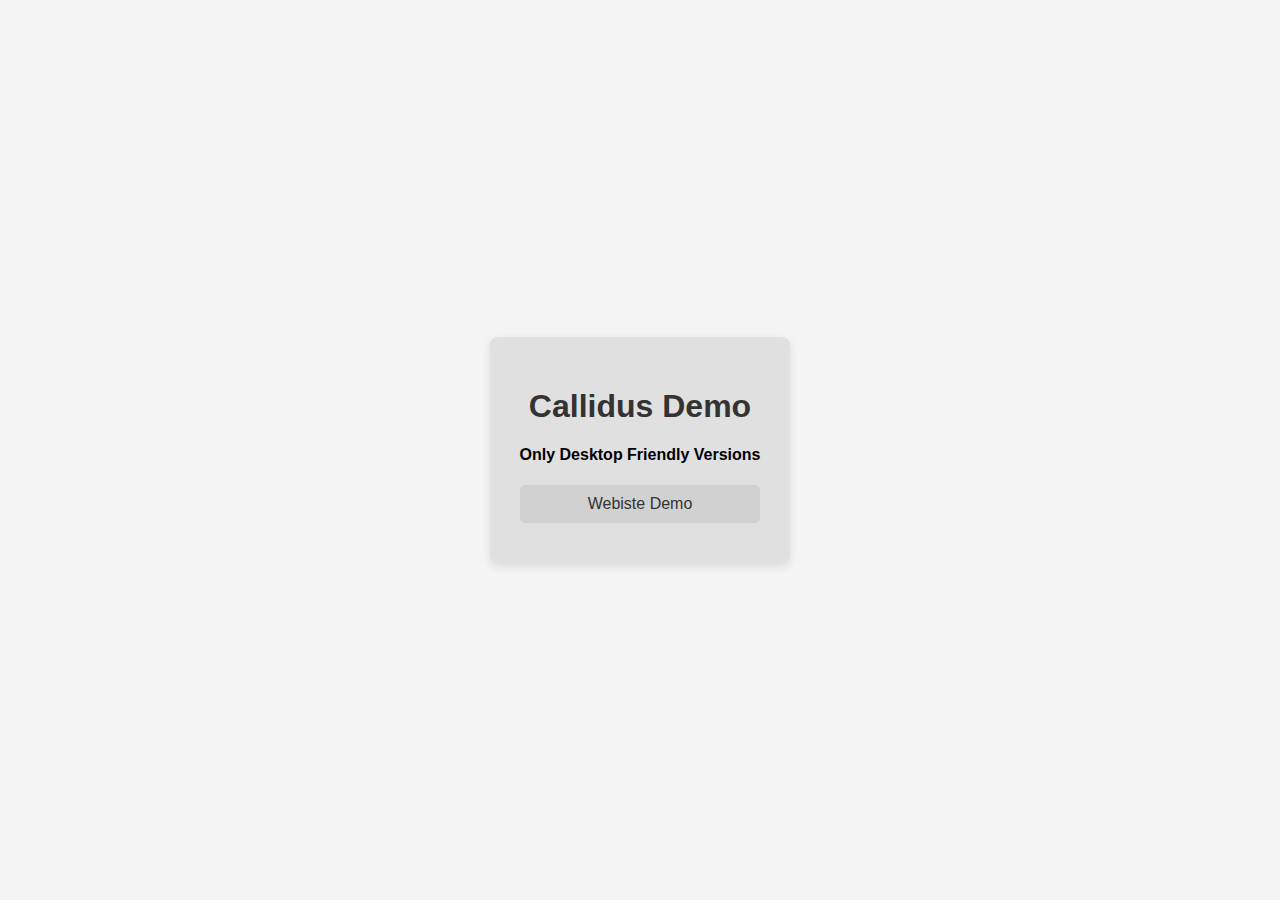
<file: index.html>
<!DOCTYPE html>
<html lang="en">
<head>
    <meta charset="UTF-8">
    <meta name="viewport" content="width=device-width, initial-scale=1.0">
    <title>Callidus Demo</title>
    <style>
        body {
            font-family: Arial, sans-serif;
            background-color: #f4f4f4;
            margin: 0;
            padding: 0;
            display: flex;
            justify-content: center;
            align-items: center;
            height: 100vh;
            text-align: center;
        }

        .container {
            background-color: #e0e0e0;
            padding: 30px;
            border-radius: 8px;
            box-shadow: 0 4px 10px rgba(0, 0, 0, 0.1);
        }

        h1 {
            color: #333;
            margin-bottom: 20px;
        }

        a {
            display: block;
            margin: 10px 0;
            padding: 10px;
            text-decoration: none;
            color: #333;
            background-color: #d1d1d1;
            border-radius: 5px;
            transition: background-color 0.3s;
        }

        a:hover {
            background-color: #b0b0b0;
        }

        @media (max-width: 600px) {
            .container {
                padding: 20px;
            }

            a {
                font-size: 18px;
            }
        }
    </style>
</head>
<body>
    <div class="container">
        <h1>Callidus Demo</h1>
        <h4>Only Desktop Friendly Versions</h4>
        <a href="/V2/index.html">Webiste Demo</a>
    </div>
</body>
</html>
</file>
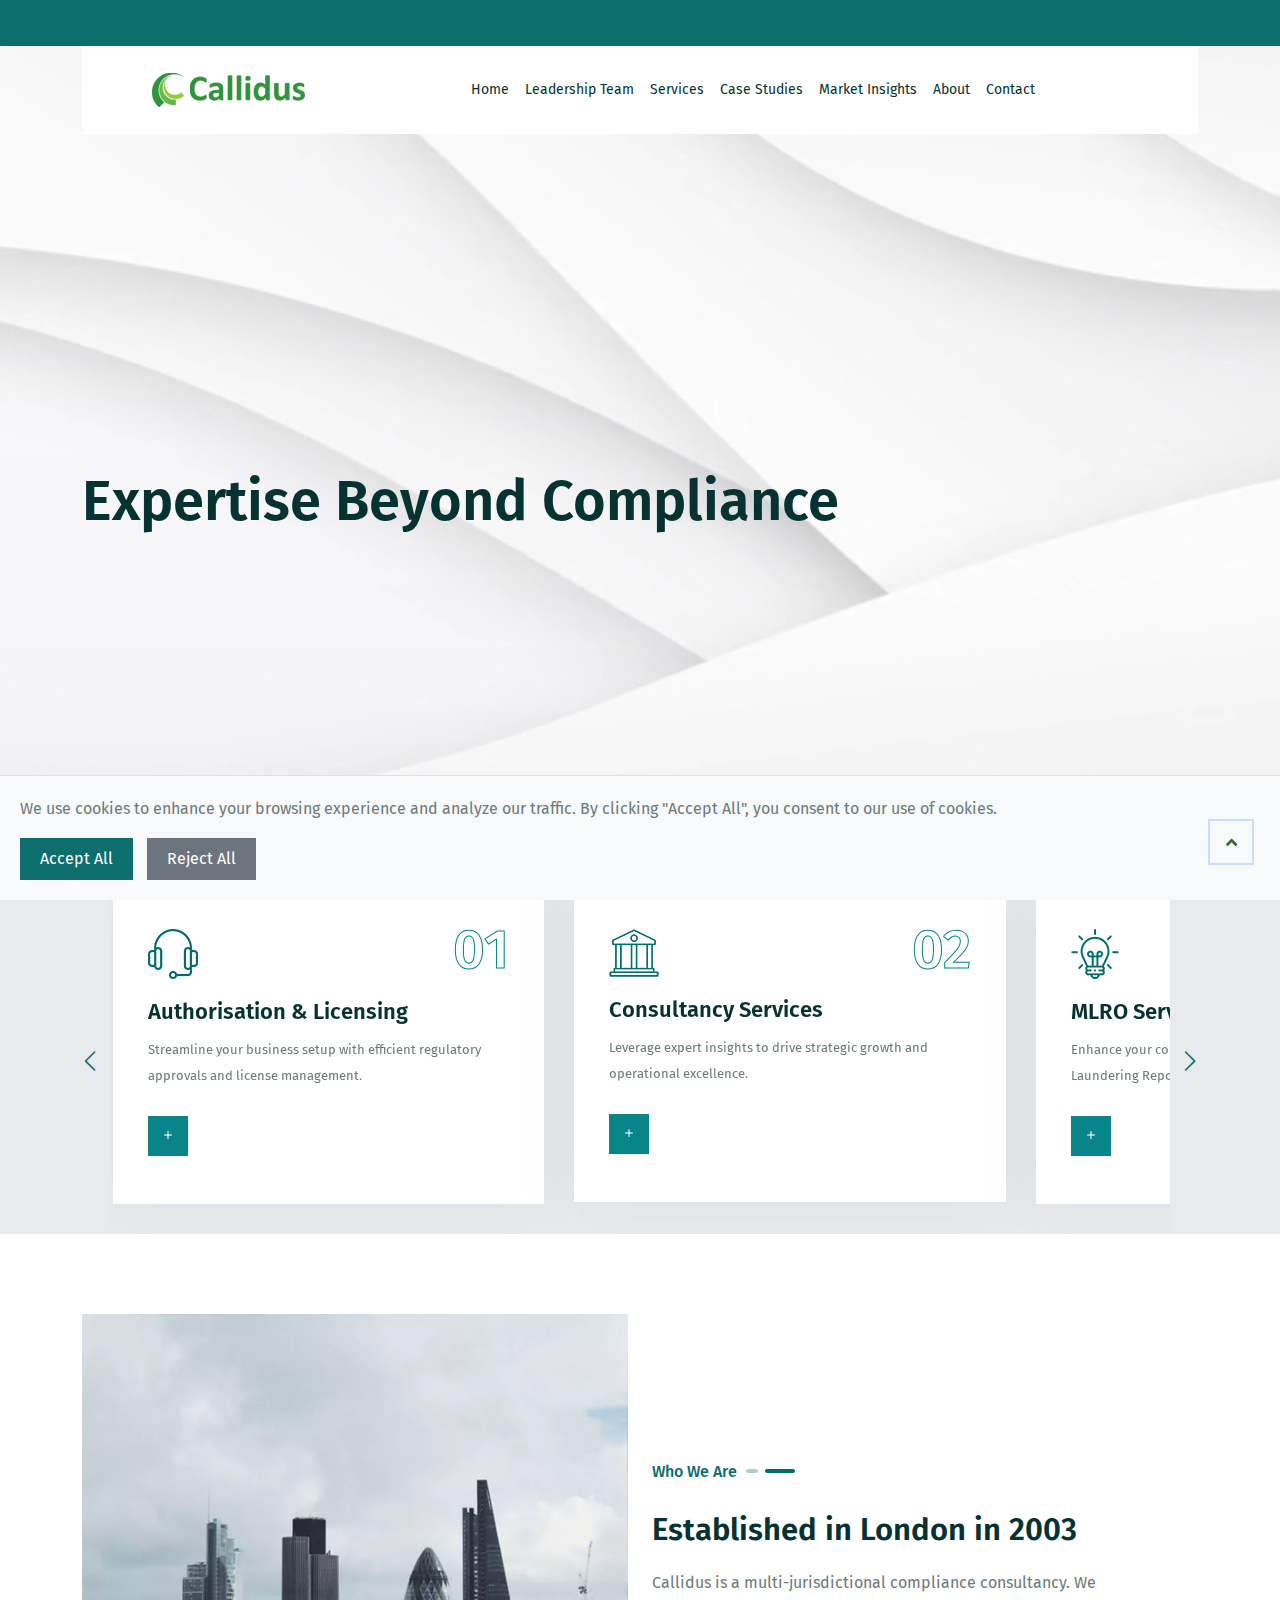
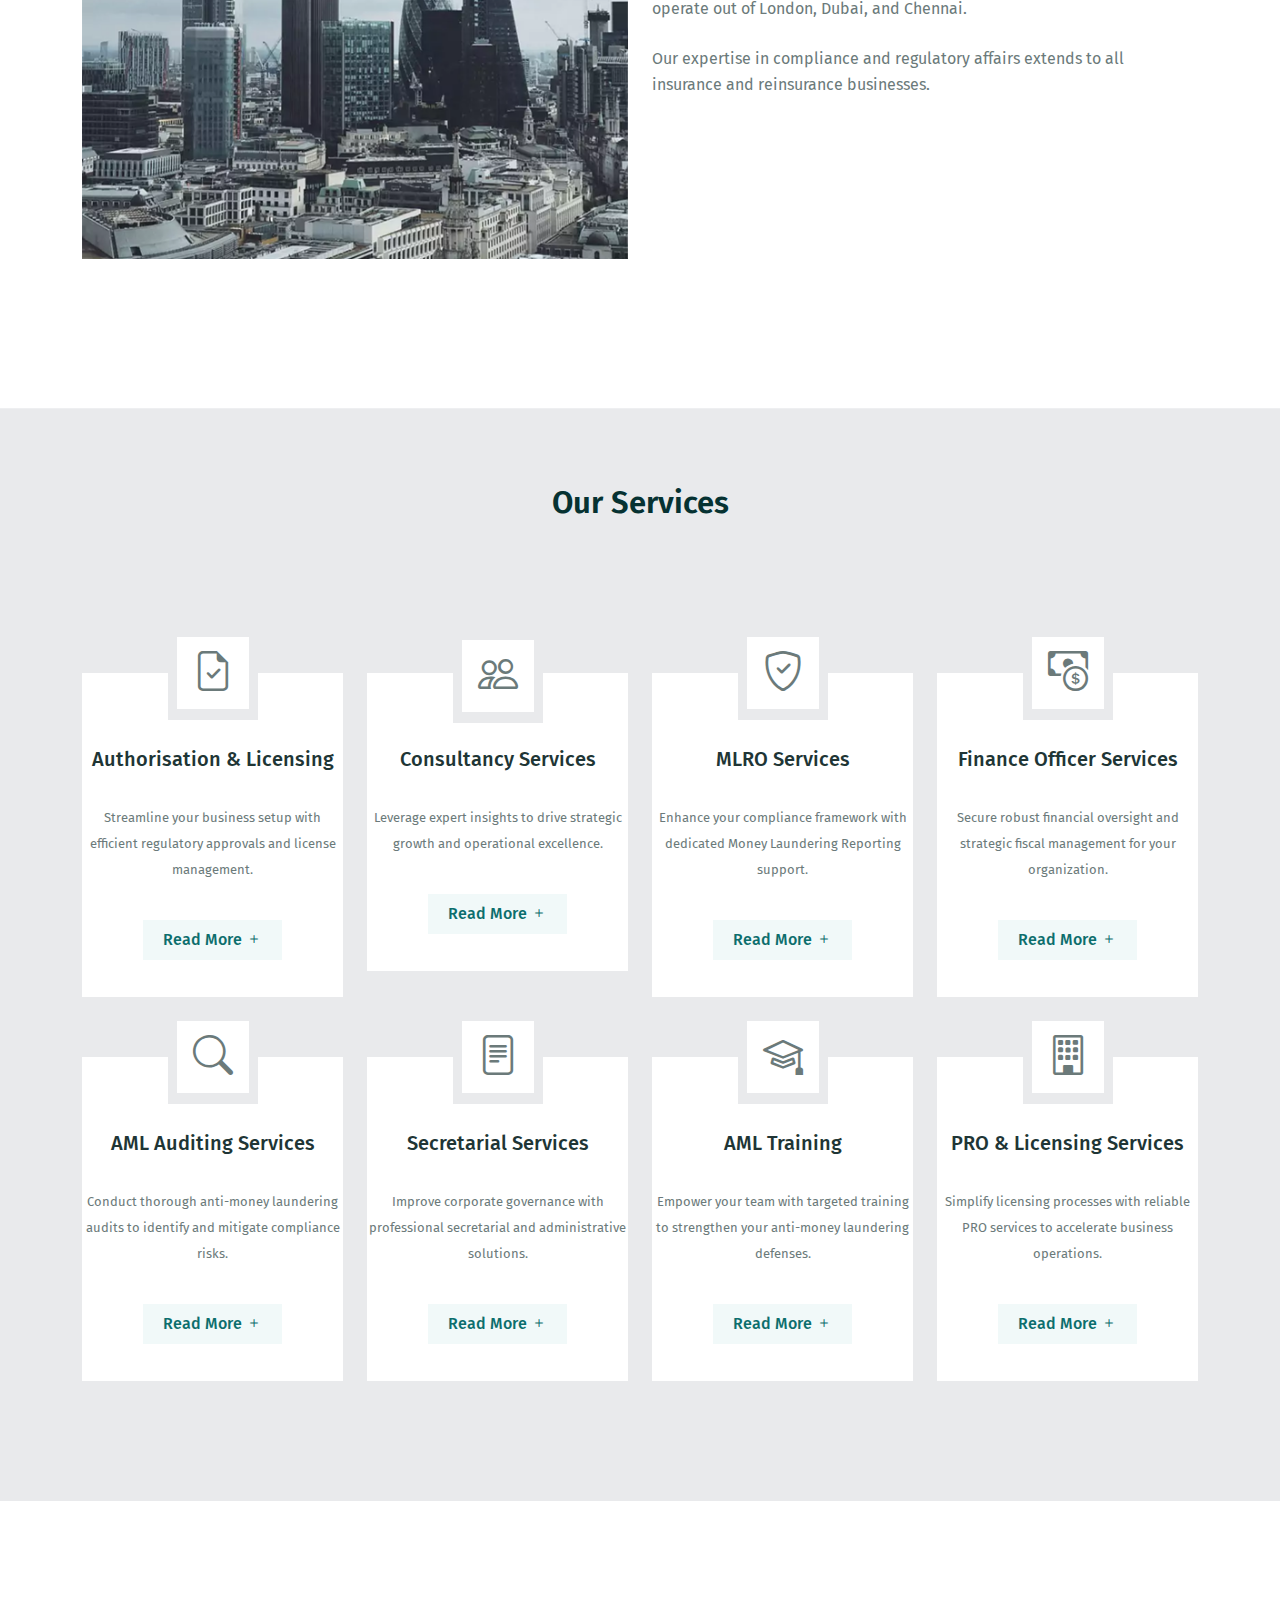
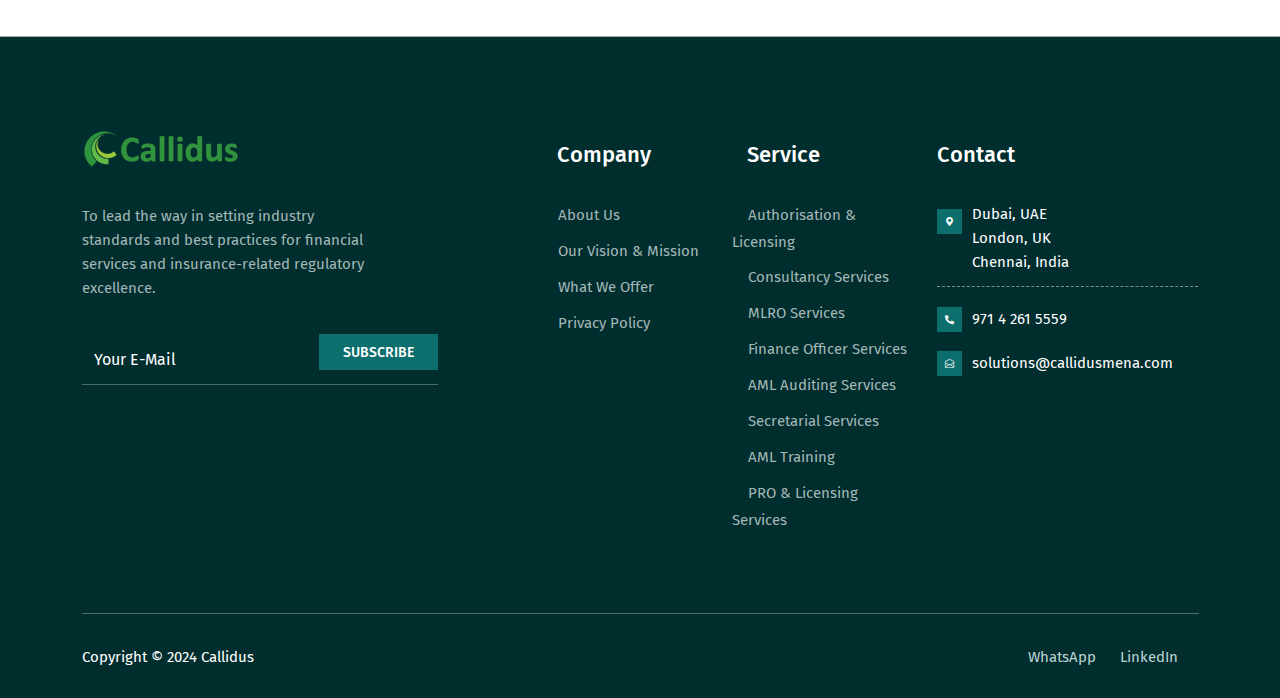
<file: V2/index.html>
<!DOCTYPE HTML>
<html lang="en-US">

<head>
	<meta charset="UTF-8">
	<meta http-equiv="x-ua-compatible" content="ie=edge">
	<title>Callidus MENA</title>
	<meta name="description" content="">
	<meta name="viewport" content="width=device-width, initial-scale=1">
	<!-- Favicon -->
	<link rel="icon" type="image/png" sizes="56x56" href="assets/images/fav-icon/icon.png">
	<!-- bootstrap CSS -->
	<link rel="stylesheet" href="assets/css/bootstrap.min.css" type="text/css" media="all">
	<!-- carousel CSS -->
	<link rel="stylesheet" href="assets/css/owl.carousel.min.css" type="text/css" media="all">
	<!-- animate CSS -->
	<link rel="stylesheet" href="assets/css/animate.css" type="text/css" media="all">
	<!-- animated-text CSS -->
	<link rel="stylesheet" href="assets/css/animated-text.css" type="text/css" media="all">
	<!-- font-awesome CSS -->
	<link rel="stylesheet" href="assets/css/all.min.css" type="text/css" media="all">
	<!-- theme-default CSS -->
	<link rel="stylesheet" href="assets/css/theme-default.css" type="text/css" media="all">
	<!-- meanmenu CSS -->
	<link rel="stylesheet" href="assets/css/meanmenu.min.css" type="text/css" media="all">
	<!-- transitions CSS -->
	<link rel="stylesheet" href="assets/css/owl.transitions.css" type="text/css" media="all">
	<!-- venobox CSS -->
	<link rel="stylesheet" href="venobox/venobox.css" type="text/css" media="all">
	<!-- flaticon -->
	<link rel="stylesheet" href="assets/css/bootstrap-icons.css" type="text/css" media="all">
	<!-- bootstrap icons -->
	<link rel="stylesheet" href="assets/css/flaticon.css" type="text/css" media="all">
	<!-- Main Style CSS -->
	<link rel="stylesheet" href="assets/css/style.css" type="text/css" media="all">
	<!-- responsive CSS -->
	<link rel="stylesheet" href="assets/css/responsive.css" type="text/css" media="all">
	<!-- Coustom Animation CSS -->
	<link rel="stylesheet" href="assets/css/coustom-animation.css" type="text/css" media="all">
	<link rel="stylesheet" href="assets/css/swiper-bundle.css" type="text/css" media="all">
	<!-- odometer CSS -->	
	<link rel="stylesheet" href="assets/css/odometer-theme-default.css" type="text/css" media="all">	
	<link rel="stylesheet" href="assets/css/scroll-up.css" type="text/css" media="all">	

	<!-- modernizr js -->
	<script src="assets/js/vendor/modernizr-3.5.0.min.js"></script>
	<style>
		/* Remove rounded corners globally */
		* {
			border-radius: 0 !important;
		}
		
		/* Cookie consent styles */
		.cookie-consent {
			position: fixed;
			bottom: 0;
			left: 0;
			right: 0;
			background: #f8f9fa;
			padding: 20px;
			z-index: 9999;
			border-top: 1px solid #dee2e6;
			display: none;
		}
		
		.cookie-consent .buttons {
			margin-top: 15px;
		}
		
		.cookie-consent button {
			margin-right: 10px;
			padding: 8px 20px;
			border: none;
			cursor: pointer;
		}
		
		.cookie-consent .accept {
			background: #0c6e6d;
			color: white;
		}
		
		.cookie-consent .reject {
			background: #6c757d;
			color: white;
		}

		/* Hero text styles */
		.hero-text {
			position: absolute;
			top: 50%;
			left: 50%;
			transform: translate(-50%, -50%);
			z-index: 2;
			text-align: center;
			color: white;
			font-size: 48px;
			font-weight: bold;
			width: 100%;
			text-shadow: 2px 2px 4px rgba(0,0,0,0.5);
		}

		.has-mega-menu {
			position: relative;
		}

		.mega-menu {
			position: absolute;
			top: 100%;
			left: 50%;
			width: 1330px;
			background: white;
			box-shadow: 0 2px 15px rgba(0,0,0,0.1);
			opacity: 0;
			visibility: hidden;
			transition: all 0.3s ease;
			transform: translate(-60%, 10px);
			z-index: 1000;
			margin-left: 0;
		}

		.has-mega-menu:hover .mega-menu {
			opacity: 1;
			visibility: visible;
			transform: translate(-60%, 0);
		}

		.mega-menu-content {
			padding: 30px;
			max-width: 1330px;
			margin: 0 auto;
		}

		.mega-menu-item {
			padding: 15px;
		}

		.mega-menu-item h4 {
			margin-bottom: 10px;
			font-size: 18px;
		}

		.mega-menu-item h4 a {
			color: #0c6e6d;
			text-decoration: none;
			transition: color 0.3s ease;
		}

		.mega-menu-item h4 a:hover {
			color: #094544;
		}

		.mega-menu-item p {
			font-size: 14px;
			color: #666;
			margin: 0;
			line-height: 1.4;
		}

		.mobile-menu .sub_menu {
			background: white;
			box-shadow: 0 2px 15px rgba(0,0,0,0.1);
			padding: 15px 0;
		}

		.mobile-menu .sub_menu li {
			padding: 15px;
			border-bottom: 1px solid rgba(0,0,0,0.05);
		}
		
		.mobile-menu .sub_menu li:last-child {
			border-bottom: none;
		}
		
		.mobile-menu .sub_menu a {
			font-size: 18px;
			font-weight: 600;
			color: #0c6e6d;
			text-decoration: none;
			transition: color 0.3s ease;
			display: block;
			margin-bottom: 10px;
		}
		
		.mobile-menu .sub_menu a:hover {
			color: #094544;
		}
		
		.mobile-menu .sub_menu p {
			font-size: 14px;
			color: #666;
			margin: 0;
			line-height: 1.4;
		}

		/* Match desktop mega menu padding */
		.mobile-menu .sub_menu {
			padding: 30px 15px;
		}

		.mobile-menu .sub_menu li {
			margin-bottom: 15px;
		}

		/* Remove service item animations and decorative lines */
		.service_single_item.style_two.style_five {
			transition: none;
			transform: none;
		}

		.service_single_item.style_two.style_five:hover {
			transform: none;
		}

		.service_single_item.style_two.style_five .service_content h3::before,
		.service_single_item.style_two.style_five .service_content h3::after {
			display: none;
		}

		/* Remove button animation */
		.service_btns.animate_buton {
			transition: none;
		}

		.service_btns.animate_buton:hover {
			transform: none;
		}

		.service_btns.animate_buton a span {
			display: none;
		}

		/* Add these styles to the existing <style> section in the head */
		.service_btns.animate_buton a {
			color: #0c6e6d;
			transition: all 0.3s ease;
		}

		.service_btns.animate_buton a:hover {
			background-color: #094544;
			color: white;
		}

		/* Add these styles to the existing <style> section in the head */
		.service_icon2 i.bi {
			pointer-events: none;
			transition: none;
		}

		.service_icon2 i.bi:hover {
			transform: none;
			color: inherit;
		}

		/* Add to your existing <style> section */
		.feature-carousel {
			overflow: hidden;
			position: relative;
			user-select: none; /* Prevent text selection */
		}

		.feature_area .row {
			display: flex;
			transition: transform 0.5s ease;
			flex-wrap: nowrap;
			width: fit-content;
		}

		.feature_area .col-lg-4 {
			flex: 0 0 33.333333%;
			max-width: 33.333333%;
			padding: 0 15px;
		}

		/* Add this to ensure container has proper positioning */
		.feature_area .container {
			overflow: hidden;
			padding: 0 40px;
		}

		/* Add these styles to the existing <style> section in the head */
		.feature_area.style_two.style_four {
			position: relative;
			z-index: 2;
			background: #e9eaec; /* Solid color */
			padding: 100px 0;
			margin-top: -110px;  /* This creates the overlap effect */
		}

		.consalt-slider-area {
			position: relative;
			z-index: 1;
		}

		.feature-carousel {
			overflow: hidden;
			position: relative;
		}

		.feature-nav {
			z-index: 10;
			background: none;  /* Remove background */
			border: none;  /* Remove border */
			color: #0c6e6d;  /* Keep brand color */
			width: 40px;
			height: 40px;
			display: flex;
			align-items: center;
			justify-content: center;
			cursor: pointer;
			transition: all 0.3s ease;
			position: absolute;
			top: 50%;
			transform: translateY(-50%);
			font-size: 24px;  /* Increase arrow size */
		}

		.feature-nav:hover {
			color: white;  /* Text color on hover */
			background: #0c6e6d;  /* Brand color background on hover */
			border-radius: 0 !important;  /* Ensure no rounded corners */
		}

		.feature-nav.prev-btn {
			left: -20px;
		}

		.feature-nav.next-btn {
			right: -20px;
		}

		.feature-carousel.active {
			cursor: grabbing; /* Change cursor to grabbing when active */
		}

		/* News Ticker Styles */
		.news-ticker {
			background: #0c6e6d;
			color: white;
			padding: 10px 0;
			overflow: hidden;
			position: relative;
			width: 100%;
			z-index: 9999;
		}
		
		.news-ticker-content {
			white-space: nowrap;
			animation: ticker 75s linear infinite; /* Changed from 90s to 75s */
			display: inline-block;
			padding-left: 100%;
		}
		
		.news-ticker-item {
			display: inline-block;
			padding: 0 50px;
			color: white;
			text-decoration: none;
			transition: color 0.3s ease;
		}
		
		.news-ticker-item:hover {
			color: #e0e0e0;
		}
		
		@keyframes ticker {
			0% {
				transform: translateX(0);
			}
			100% {
				transform: translateX(-100%);
			}
		}

		.news-ticker-container {
			overflow: hidden;
			width: 100%;
		}

		/* Adjust header position to account for news ticker */
		.consalt-header-area {
			margin-top: 42px;
			position: relative;
			z-index: 1000;
		}

		/* Adjust mobile menu position */
		.mobile-menu-area {
			margin-top: 42px;
		}

		/* Ensure video doesn't overlap */
		.consalt-slider-area {
			margin-top: 42px;
		}
	</style>
</head>

<body>

	<!-- Start News Ticker -->
	<div class="news-ticker">
		<div class="news-ticker-container">
			<div class="news-ticker-content" id="newsTicker">
				<!-- Default news items (shown while loading or if API fails) -->
				<a href="#" class="news-ticker-item">Loading latest news...</a>
			</div>
		</div>
	</div>
	<!-- End News Ticker -->

	<!--==================================================-->
	<!-- Start Consalt Header Area Style Three-->
	<!--==================================================-->
	<div class="consalt-header-area style_two style_five" id="sticky-header">
		<div class="container">
			<div class="row style_bg style_two align-items-center">
				<div class="col-lg-2">
					<div class="header-logo">
						<a href="index.html"><img src="assets/images/logo_2.png" alt="logo"></a>
					</div>
				</div>
				<div class="col-lg-10">
					<div class="header-menu">
						<ul class="nav_scroll">
							<li><a href="index.html">Home</a></li>
							<li><a href="leadership.html">Leadership Team</a></li>
							<li class="has-mega-menu"><a href="new_services.html">Services</a>
								<div class="mega-menu">
									<div class="mega-menu-content">
										<div class="row">
											<div class="col-lg-3">
												<div class="mega-menu-item">
													<h4><a href="new_services.html">Authorisation & Licensing</a></h4>
													<p>Streamline your business setup with efficient regulatory approvals and license management.</p>
												</div>
											</div>
											<div class="col-lg-3">
												<div class="mega-menu-item">
													<h4><a href="new_services.html">Consultancy Services</a></h4>
													<p>Leverage expert insights to drive strategic growth and operational excellence.</p>
												</div>
											</div>
											<div class="col-lg-3">
												<div class="mega-menu-item">
													<h4><a href="new_services.html">MLRO Services</a></h4>
													<p>Enhance your compliance framework with dedicated Money Laundering Reporting support.</p>
												</div>
											</div>
											<div class="col-lg-3">
												<div class="mega-menu-item">
													<h4><a href="new_services.html">Finance Officer Services</a></h4>
													<p>Secure robust financial oversight and strategic fiscal management for your organization.</p>
												</div>
											</div>
											<div class="col-lg-3">
												<div class="mega-menu-item">
													<h4><a href="new_services.html">AML Auditing Services</a></h4>
													<p>Conduct thorough anti-money laundering audits to identify and mitigate compliance risks.</p>
												</div>
											</div>
											<div class="col-lg-3">
												<div class="mega-menu-item">
													<h4><a href="new_services.html">Secretarial Services</a></h4>
													<p>Improve corporate governance with professional secretarial and administrative solutions.</p>
												</div>
											</div>
											<div class="col-lg-3">
												<div class="mega-menu-item">
													<h4><a href="new_services.html">AML Training</a></h4>
													<p>Empower your team with targeted training to strengthen your anti-money laundering defenses.</p>
												</div>
											</div>
											<div class="col-lg-3">
												<div class="mega-menu-item">
													<h4><a href="new_services.html">PRO & Licensing Services</a></h4>
													<p>Simplify licensing processes with reliable PRO services to accelerate business operations.</p>
												</div>
											</div>
										</div>
									</div>
								</div>
							</li>
							<li><a href="case-studies.html">Case Studies</a></li>
							<li><a href="market-insights.html">Market Insights</a></li>
							<li><a href="about.html">About</a></li>
							<li><a href="contact.html">Contact</a></li>
						</ul>
					</div>
				</div>
			</div>
		</div>
	</div>
	<!--==================================================-->
	<!-- End Consalt Header Area -->
	<!--==================================================-->

	<!--========= Start Mobile Memu========== -->

	<div class="mobile-menu-area sticky d-sm-block d-md-block d-lg-none">
		<div class="mobile-menu">
			<nav class="header-menu">
				<ul class="nav_scroll">
					<li><a href="index.html">Home</a></li>
					<li><a href="leadership.html">Leadership Team</a></li>
					<li><a href="#">Services</a>
						<ul class="sub_menu">
							<li>
								<a href="new_services.html">Business Consulting</a>
								<p>Strategic guidance and solutions to optimize your business operations and growth.</p>
							</li>
							<li>
								<a href="new_services.html">Digital Transformation</a>
								<p>Modernize your business with cutting-edge digital solutions and strategies.</p>
							</li>
							<li>
								<a href="new_services.html">Market Analysis</a>
								<p>In-depth market research and competitive analysis to inform strategic decisions.</p>
							</li>
							<li>
								<a href="new_services.html">Risk Management</a>
								<p>Comprehensive risk assessment and mitigation strategies for your business.</p>
							</li>
						</ul>
					</li>
					<li><a href="case-studies.html">Case Studies</a></li>
					<li><a href="market-insights.html">Market Insights</a></li>
					<li><a href="about.html">About</a></li>
					<li><a href="contact.html">Contact</a></li>
				</ul>
			</nav>
		</div>
	</div>
	<!--========= End Mobile Memu========== -->
			
	<!--==================================================-->
	<!-- Start Consalt Hero Area Style Two -->
	<!--==================================================-->
	<section class="consalt-slider-area cursor-scale">
		<div class="consalt-slider-wrapper">
			<div class="swiper-container consalt-slider-active">
				<div class="swiper-wrapper">
					<!-- slide item 1 -->
					<div class="swiper-slide">
						<div class="consalt-slider-height">
							<video autoplay muted loop class="consalt-slider-bg" style="width: 100%; height: 100%; object-fit: cover; display: none;">
								<source src="assets/video/complex.mp4" type="video/mp4">
								Your browser does not support the video tag.
							</video>
							<script>
								// Show the video once it's loaded
								document.querySelector('.consalt-slider-bg').addEventListener('loadeddata', function() {
									this.style.display = 'block';
								});
							</script>
							<div class="container">
								<div class="row">
									<div class="col-lg-12">
										<div class="consalt-slider-content">
											<div class="consalt-slider-title-box">
												<h1 class="consalt-slider-title">Expertise Beyond Compliance</h1>
											</div>
<!--											<p class="consalt-slider-des">To lead the way in setting industry standards and best practices for financial services and insurance-related regulatory excellence.</p>-->
										</div>
									</div>
								</div>
							</div>
						</div>
					</div>

				

				</div>
			</div>
		</div>
	</section>
	<!--==================================================-->
	<!-- Start Consalt Feature Area Style Four-->
	<!--==================================================-->
	<section class="feature_area style_two style_four">
		<div class="container position-relative">
			<!-- Add navigation buttons -->
			<button class="feature-nav prev-btn position-absolute start-0 top-50 translate-middle-y">
				<i class="bi bi-chevron-left"></i>
			</button>
			<button class="feature-nav next-btn position-absolute end-0 top-50 translate-middle-y">
				<i class="bi bi-chevron-right"></i>
			</button>
			
			<div class="feature-carousel">
				<div class="row">
					<!-- New items -->
					<div class="col-lg-4 col-md-6">
						<div class="feature_item style_two style_four">
							<div class="feature_icon">
								<img src="assets/images/home-five/feature1.png" alt="">
							</div>
							<div class="feature_content">
								<h3>Authorisation & Licensing</h3>
								<p>Streamline your business setup with efficient regulatory approvals and license management.</p>
								<div class="feature_btns">
									<a href="new_services.html"><i class="bi bi-plus"></i> <span>Learn More</span></a>
								</div>
							</div>
							<h4 class="feature_numbers">01</h4>
						</div>
					</div>
					<div class="col-lg-4 col-md-6">
						<div class="feature_item style_two style_four">
							<div class="feature_icon">
								<img src="assets/images/home-five/feature2.png" alt="">
							</div>
							<div class="feature_content">
								<h3>Consultancy Services</h3>
								<p>Leverage expert insights to drive strategic growth and operational excellence.</p>
								<div class="feature_btns">
									<a href="new_services.html"><i class="bi bi-plus"></i> <span>Learn More</span></a>
								</div>
							</div>
							<h4 class="feature_numbers">02</h4>
						</div>
					</div>
					<div class="col-lg-4 col-md-6">
						<div class="feature_item style_two style_four">
							<div class="feature_icon">
								<img src="assets/images/home-five/feature3.png" alt="">
							</div>
							<div class="feature_content">
								<h3>MLRO Services</h3>
								<p>Enhance your compliance framework with dedicated Money Laundering Reporting support.</p>
								<div class="feature_btns">
									<a href="new_services.html"><i class="bi bi-plus"></i> <span>Learn More</span></a>
								</div>
							</div>
							<h4 class="feature_numbers">03</h4>
						</div>
					</div>
					<div class="col-lg-4 col-md-6">
						<div class="feature_item style_two style_four">
							<div class="feature_icon">
								<img src="assets/images/home-five/feature1.png" alt="">
							</div>
							<div class="feature_content">
								<h3>Finance Officer Services</h3>
								<p>Secure robust financial oversight and strategic fiscal management for your organization.</p>
								<div class="feature_btns">
									<a href="new_services.html"><i class="bi bi-plus"></i> <span>Learn More</span></a>
								</div>
							</div>
							<h4 class="feature_numbers">04</h4>
						</div>
					</div>
					<div class="col-lg-4 col-md-6">
						<div class="feature_item style_two style_four">
							<div class="feature_icon">
								<img src="assets/images/home-five/feature2.png" alt="">
							</div>
							<div class="feature_content">
								<h3>AML Auditing Services</h3>
								<p>Conduct thorough anti-money laundering audits to identify and mitigate compliance risks.</p>
								<div class="feature_btns">
									<a href="new_services.html"><i class="bi bi-plus"></i> <span>Learn More</span></a>
								</div>
							</div>
							<h4 class="feature_numbers">05</h4>
						</div>
					</div>
					<div class="col-lg-4 col-md-6">
						<div class="feature_item style_two style_four">
							<div class="feature_icon">
								<img src="assets/images/home-five/feature3.png" alt="">
							</div>
							<div class="feature_content">
								<h3>Company Secretarial Services</h3>
								<p>Improve corporate governance with professional secretarial and administrative solutions.</p>
								<div class="feature_btns">
									<a href="new_services.html"><i class="bi bi-plus"></i> <span>Learn More</span></a>
								</div>
							</div>
							<h4 class="feature_numbers">06</h4>
						</div>
					</div>
					<div class="col-lg-4 col-md-6">
						<div class="feature_item style_two style_four">
							<div class="feature_icon">
								<img src="assets/images/home-five/feature1.png" alt="">
							</div>
							<div class="feature_content">
								<h3>AML Training</h3>
								<p>Empower your team with targeted training to strengthen your anti-money laundering defenses.</p>
								<div class="feature_btns">
									<a href="new_services.html"><i class="bi bi-plus"></i> <span>Learn More</span></a>
								</div>
							</div>
							<h4 class="feature_numbers">07</h4>
						</div>
					</div>
					<div class="col-lg-4 col-md-6">
						<div class="feature_item style_two style_four">
							<div class="feature_icon">
								<img src="assets/images/home-five/feature2.png" alt="">
							</div>
							<div class="feature_content">
								<h3>PRO & Licensing Services</h3>
								<p>Simplify licensing processes with reliable PRO services to accelerate business operations.</p>
								<div class="feature_btns">
									<a href="new_services.html"><i class="bi bi-plus"></i> <span>Learn More</span></a>
								</div>
							</div>
							<h4 class="feature_numbers">08</h4>
						</div>
					</div>
				</div>
			</div>
		</div>
	</section>
	<!--==================================================-->
	<!-- End Consalt Feature Area Style Four -->
	<!--==================================================-->


	<!--==================================================-->
	<!-- Start Consalt About Area Style Five-->
	<!--==================================================-->
	<section class="about_area style_two style_five">
		<div class="container">
			<div class="row align-items-center">
				<div class="col-lg-6 col-md-12">
					<div class="about_thumb">
						<img src="assets/images/home-five/about_img.png" alt="">
					</div>
				</div>
				<div class="col-lg-6 col-md-12">
					<div class="section_title home_five">
						<h4>Who We Are</h4>
						<h1>Established in London in 2003</h1>
						<p>
							Callidus is a multi-jurisdictional compliance consultancy. We operate out of London, Dubai, and Chennai.
						</p>
						<p>Our expertise in compliance and regulatory affairs extends to all insurance and reinsurance businesses.</p>
					</div>	
				</div>
			</div>
		</div>
	</section>
	<!--==================================================-->
	<!-- End Consalt About Area Style Five-->
	<!--==================================================-->





	<!--==================================================-->
	<!-- Start Consalt Service Area Style four -->
	<!--==================================================-->
	<section class="service_area style_two style_three styel_five">
		<div class="container">
			<div class="row">
				<div class="col-lg-12">
					<!-- section title -->
					<div class="section_title home_five text-center ">
						<h1>Our Services</h1>
						<!-- <h1>Engaging Consulting exceptional</h1>
						<h1>Business Solutions</h1> -->
					</div>
				</div>
			</div>
			<div class="row">
				<div class="col-lg-3 col-md-6">
					<div class="service_single_item style_two style_five">
						<div class="service_content">
							<div class="service_icons">
								<div class="service_icon2">
									<i class="bi bi-file-earmark-check fs-1"></i>
								</div>
							</div>
							<h3>Authorisation & Licensing</h3>
							<p>Streamline your business setup with efficient regulatory 
								approvals and license management.</p>
							<div class="service_btns animate_buton">
								<a href="new_services.html">Read More <i class="bi bi-plus"></i> <span></span></a>
							</div>
						</div>
						<div class="servoce_shape">
							<img src="assets/images/home-five/shape.png2.png" alt="">
						</div>			
					</div>
				</div>
				<div class="col-lg-3 col-md-6">
					<div class="service_single_item style_two style_five">
						<div class="service_content">
							<div class="service_icons">
								<div class="service_icon2">
									<i class="bi bi-people fs-1"></i>
								</div>
							</div>
							<h3>Consultancy Services</h3>
							<p>Leverage expert insights to drive strategic growth 
								and operational excellence.</p>
							<div class="service_btns animate_buton">
								<a href="new_services.html">Read More <i class="bi bi-plus"></i> <span></span></a>
							</div>
						</div>
						<div class="servoce_shape">
							<img src="assets/images/home-five/shape.png2.png" alt="">
						</div>			
					</div>
				</div>
				<div class="col-lg-3 col-md-6">
					<div class="service_single_item style_two style_five">
						<div class="service_content">
							<div class="service_icons">
								<div class="service_icon2">
									<i class="bi bi-shield-check fs-1"></i>
								</div>
							</div>
							<h3>MLRO Services</h3>
							<p>Enhance your compliance framework with dedicated Money 
								Laundering Reporting support.</p>
							<div class="service_btns animate_buton">
								<a href="new_services.html">Read More <i class="bi bi-plus"></i> <span></span></a>
							</div>
						</div>
						<div class="servoce_shape">
							<img src="assets/images/home-five/shape.png2.png" alt="">
						</div>			
					</div>
				</div>
				<div class="col-lg-3 col-md-6">
					<div class="service_single_item style_two style_five">
						<div class="service_content">
							<div class="service_icons">
								<div class="service_icon2">
									<i class="bi bi-cash-coin fs-1"></i>
								</div>
							</div>
							<h3>Finance Officer Services</h3>
							<p>Secure robust financial oversight and strategic fiscal
								management for your organization.</p>
							<div class="service_btns animate_buton">
								<a href="new_services.html">Read More <i class="bi bi-plus"></i> <span></span></a>
							</div>
						</div>
						<div class="servoce_shape">
							<img src="assets/images/home-five/shape.png2.png" alt="">
						</div>			
					</div>
				</div>

				<!-- EXTRA HERO AREA -->
				 
				<div class="col-lg-3 col-md-6" style="margin-top: 30px;">
					<div class="service_single_item style_two style_five">
						<div class="service_content">
							<div class="service_icons">
								<div class="service_icon2">
									<i class="bi bi-search fs-1"></i>
								</div>
							</div>
							<h3>AML Auditing Services</h3>
							<p>Conduct thorough anti-money laundering audits to identify 
								and mitigate compliance risks.</p>
							<div class="service_btns animate_buton">
								<a href="new_services.html">Read More <i class="bi bi-plus"></i> <span></span></a>
							</div>
						</div>
						<div class="servoce_shape">
							<img src="assets/images/home-five/shape.png2.png" alt="">
						</div>			
					</div>
				</div>

				<div class="col-lg-3 col-md-6" style="margin-top: 30px;">
					<div class="service_single_item style_two style_five">
						<div class="service_content">
							<div class="service_icons">
								<div class="service_icon2">
									<i class="bi bi-file-text fs-1"></i>
								</div>
							</div>
							<h3>Secretarial Services</h3>
							<p>Improve corporate governance with professional secretarial 
								and administrative solutions.</p>
							<div class="service_btns animate_buton">
								<a href="new_services.html">Read More <i class="bi bi-plus"></i> <span></span></a>
							</div>
						</div>
						<div class="servoce_shape">
							<img src="assets/images/home-five/shape.png2.png" alt="">
						</div>			
					</div>
				</div>

				<div class="col-lg-3 col-md-6" style="margin-top: 30px;">
					<div class="service_single_item style_two style_five">
						<div class="service_content">
							<div class="service_icons">
								<div class="service_icon2">
									<i class="bi bi-mortarboard fs-1"></i>
								</div>
							</div>
							<h3>AML Training</h3>
							<p>Empower your team with targeted training to strengthen 
								your anti-money laundering defenses.</p>
							<div class="service_btns animate_buton">
								<a href="new_services.html">Read More <i class="bi bi-plus"></i> <span></span></a>
							</div>
						</div>
						<div class="servoce_shape">
							<img src="assets/images/home-five/shape.png2.png" alt="">
						</div>			
					</div>
				</div>

				<div class="col-lg-3 col-md-6" style="margin-top: 30px;">
					<div class="service_single_item style_two style_five">
						<div class="service_content">
							<div class="service_icons">
								<div class="service_icon2">
									<i class="bi bi-building fs-1"></i>
								</div>
							</div>
							<h3>PRO & Licensing Services</h3>
							<p>Simplify licensing processes with reliable PRO services
								to accelerate business operations.</p>
							<div class="service_btns animate_buton">
								<a href="new_services.html">Read More <i class="bi bi-plus"></i> <span></span></a>
							</div>
						</div>
						<div class="servoce_shape">
							<img src="assets/images/home-five/shape.png2.png" alt="">
						</div>			
					</div>
				</div>
				
			</div>
		</div>
	</section>
	<!--==================================================-->
	<!-- End Consalt Service Area Style four-->
	<!--==================================================-->
	<!--==================================================-->
	<!-- Start Consalt Footer Area Style Five -->
	<!--==================================================-->
	<section class="footer_area style_five">
		<div class="container">
			<div class="row">
				<div class="col-lg-4 col-md-6">
					<div class="footer_logo">
						<a href="index.html"><img src="assets/images/logo.png" alt=""></a>
					</div>
					<p class="footer_desc">To lead the way in setting industry standards and best practices for financial services and insurance-related regulatory excellence.</p>
					<form action="https://formspree.io/f/myyleorq" method="POST" id="dreamit-form">
						<div class="subscribe_form">
							<input type="email" name="email" id="email" class="form-control" required="" data-error="Please enter your email" placeholder="Your E-Mail">
							<button type="submit" class="btn">Subscribe</button>
						</div>
					</form>
				</div>
				<div class="col-lg-1"></div>
				<div class="col-lg-2 col-md-6">
					<div class="footer-widget-content">
						<div class="footer-widget-title">
							<h4>Company</h4>
						</div>
						<div class="footer-widget-menu">
							<ul>
								<li><a href="#"><i class="bi bi-chevron-double-right"></i> About Us</a></li>
								<li><a href="#"><i class="bi bi-chevron-double-right"></i> Our Vision & Mission</a></li>
								<li><a href="#"><i class="bi bi-chevron-double-right"></i> What We Offer</a></li>
								<li><a href="#"><i class="bi bi-chevron-double-right"></i> Privacy Policy</a></li>
							</ul>
						</div>
					</div>
				</div>
				<div class="col-lg-2 col-md-6">
					<div class="footer-widget-content">
						<div class="footer-widget-title">
							<h4>Service</h4>
						</div>
						<div class="footer-widget-menu">
							<ul>
								<li><a href="#"><i class="bi bi-chevron-double-right"></i> Authorisation & Licensing</a></li>
								<li><a href="#"><i class="bi bi-chevron-double-right"></i> Consultancy Services</a></li>
								<li><a href="#"><i class="bi bi-chevron-double-right"></i> MLRO Services</a></li>
								<li><a href="#"><i class="bi bi-chevron-double-right"></i> Finance Officer Services</a></li>
								<li><a href="#"><i class="bi bi-chevron-double-right"></i> AML Auditing Services</a></li>
								<li><a href="#"><i class="bi bi-chevron-double-right"></i> Secretarial Services</a></li>
								<li><a href="#"><i class="bi bi-chevron-double-right"></i> AML Training</a></li>
								<li><a href="#"><i class="bi bi-chevron-double-right"></i> PRO & Licensing Services</a></li>
							</ul>
						</div>
					</div>
				</div>
				<div class="col-lg-3 col-md-6">
					<div class="footer-widget-contact">
						<div class="footer-widget-title">
							<h4>Contact</h4>
						</div>
						<!-- footer widget address -->
						<div class="footer-widget-address style_two">
							<div class="footer_widget_icon style_upper">
								<i class="bi bi-geo-alt-fill"></i>
							</div>
							<div class="footer-widget-address_text">
								<p>Dubai, UAE</p>
								<p>London, UK</p>
								<p>Chennai, India</p>
							</div>
						</div>
						<!-- footer widget address -->
						<div class="footer-widget-address">
							<div class="footer_widget_icon">
								<i class="fas fa-phone-alt"></i>
							</div>
							<div class="footer-widget-address_text">
								<p>971 4 261 5559</p>
							</div>
						</div>
						<!-- footer widget address -->
						<div class="footer-widget-address">
							<div class="footer_widget_icon">
								<i class="bi bi-envelope-open"></i>
							</div>
							<div class="footer-widget-address_text">
								<p>solutions@callidusmena.com</p>
							</div>
						</div>
						
					</div>
				</div>
				
			</div>
			<div class="row add-border align-items-center">
				<div class="col-md-7">
					<div class="footer-bottom-content">
						<div class="footer-bottom-content-copy">
							<p>Copyright © 2024 Callidus</p>
						</div>
					</div>
				</div>
				<div class="col-md-5 text-right">
					<div class="footer-bottom-content">
						<div class="footer-bottom-menu">
							<ul>
								<li><a href="#">WhatsApp</a></li>
								<li><a href="#">LinkedIn</a></li>
							</ul>
						</div>
					</div>
				</div>
			</div>
		</div>

	</section>
	<!--==================================================-->
	<!-- End Consalt Footer Area Style Five-->
	<!--==================================================-->


	<!--==================================================-->
	<!-- Start Search Popup Section -->
	<!--==================================================-->
	<div class="search-popup">
		<button class="close-search style-two"><span class="flaticon-multiply"><i class="far fa-times-circle"></i></span></button>
		<button class="close-search"><i class="bi bi-arrow-up"></i></button>
		<form method="post" action="#">
			<div class="form-group">
				<input type="search" name="search-field" value="" placeholder="Search Here" required="">
				<button type="submit"><i class="fa fa-search"></i></button>
			</div>
		</form>
	</div>
	<!--==================================================-->
	<!-- Start Search Popup Section -->
	<!--==================================================-->


	<!--==================================================-->
	<!-- Start Consalt Scroll Up-->
	<!--==================================================-->
	<div class="prgoress_indicator active-progress">
		<svg class="progress-circle svg-content" width="100%" height="100%" viewBox="-1 -1 102 102">
			<path d="M50,1 a49,49 0 0,1 0,98 a49,49 0 0,1 0,-98" style="transition: stroke-dashoffset 10ms linear 0s; stroke-dasharray: 307.919, 307.919; stroke-dashoffset: 212.78;"></path>
		</svg>
	 </div>
	<!--==================================================-->
	<!-- End Consalt Scroll Up-->
	<!--==================================================-->
	
		<!-- jquery js -->
		<script src="assets/js/vendor/jquery-3.6.2.min.js"></script>
		<script src="assets/js/popper.min.js"></script>
		<!-- bootstrap js -->
		<script src="assets/js/bootstrap.min.js"></script>
		<!-- carousel js -->
		<script src="assets/js/owl.carousel.min.js"></script>
		<!-- counterup js -->
		<script src="assets/js/jquery.counterup.min.js"></script>
		<!-- waypoints js -->
		<script src="assets/js/waypoints.min.js"></script>
		<!-- wow js -->
		<script src="assets/js/wow.js"></script>
		<!-- imagesloaded js -->
		<script src="assets/js/imagesloaded.pkgd.min.js"></script>
		<!-- venobox js -->
		<script src="venobox/venobox.js"></script>
		<!--  animated-text js -->
		<script src="assets/js/animated-text.js"></script>
		<!-- venobox min js -->
		<script src="venobox/venobox.min.js"></script>
		<!-- isotope js -->
		<script src="assets/js/isotope.pkgd.min.js"></script>
		<!-- jquery meanmenu js -->
		<script src="assets/js/jquery.meanmenu.js"></script>
		<!-- jquery scrollup js -->
		<script src="assets/js/jquery.scrollUp.js"></script>
		<!-- theme js -->
		<script src="assets/js/theme.js"></script>
		<!-- barfiller -->
		<script src="assets/js/jquery.barfiller.js"></script>
		<script src="assets/js/swiper-bundle.js"></script>
		<script src="assets/js/magnific-popup-js"></script>
		<script src="assets/js/custom.js"></script>

		<!-- Cookie Consent -->
		<div class="cookie-consent">
			<p>We use cookies to enhance your browsing experience and analyze our traffic. By clicking "Accept All", you consent to our use of cookies.</p>
			<div class="buttons">
				<button class="accept">Accept All</button>
				<button class="reject">Reject All</button>
			</div>
		</div>

		<script>
			// Cookie consent functionality
			document.addEventListener('DOMContentLoaded', function() {
				if (!localStorage.getItem('cookieConsent')) {
					document.querySelector('.cookie-consent').style.display = 'block';
				}

				document.querySelector('.cookie-consent .accept').addEventListener('click', function() {
					localStorage.setItem('cookieConsent', 'accepted');
					document.querySelector('.cookie-consent').style.display = 'none';
				});

				document.querySelector('.cookie-consent .reject').addEventListener('click', function() {
					localStorage.setItem('cookieConsent', 'rejected');
					document.querySelector('.cookie-consent').style.display = 'none';
				});
			});
		</script>

		<!-- Add this script just before the closing </body> tag -->
		<script>
		document.addEventListener('DOMContentLoaded', function() {
			const row = document.querySelector('.feature-carousel .row');
			const items = document.querySelectorAll('.feature-carousel .col-lg-4');
			const prevBtn = document.querySelector('.prev-btn');
			const nextBtn = document.querySelector('.next-btn');
			let currentIndex = 0;
			const itemsPerView = 3;
			const totalItems = items.length;

			function updateCarousel() {
				const translateX = -currentIndex * (100 / itemsPerView);
				row.style.transform = `translateX(${translateX}%)`;
			}

			prevBtn.addEventListener('click', () => {
				if (currentIndex > 0) {
					currentIndex--;
					updateCarousel();
				}
			});

			nextBtn.addEventListener('click', () => {
				if (currentIndex < totalItems - itemsPerView) {
					currentIndex++;
					updateCarousel();
				}
			});

			// Initial update
			updateCarousel();
		});
		</script>

		<!-- Click and drag to scroll functionality -->
		<script>
			// Click and drag to scroll functionality
			const featureCarousel = document.querySelector('.feature-carousel');
			const row = featureCarousel.querySelector('.row');
			const items = featureCarousel.querySelectorAll('.col-lg-4');
			const prevBtn = document.querySelector('.prev-btn');
			const nextBtn = document.querySelector('.next-btn');
			let isDown = false;
			let startX;
			let scrollLeft;
			let currentIndex = 0;
			const itemsPerView = 3; // Adjust this based on how many items you want to show at once

			featureCarousel.addEventListener('mousedown', (e) => {
				isDown = true;
				featureCarousel.classList.add('active');
				featureCarousel.style.userSelect = 'none'; // Prevent text selection
				startX = e.pageX - featureCarousel.offsetLeft;
				scrollLeft = featureCarousel.scrollLeft;
			});

			featureCarousel.addEventListener('mouseleave', () => {
				isDown = false;
				featureCarousel.classList.remove('active');
				featureCarousel.style.userSelect = ''; // Reset user selection
			});

			featureCarousel.addEventListener('mouseup', () => {
				isDown = false;
				featureCarousel.classList.remove('active');
				featureCarousel.style.userSelect = ''; // Reset user selection
			});

			featureCarousel.addEventListener('mousemove', (e) => {
				if (!isDown) return; // stop the fn from running
				e.preventDefault();
				const x = e.pageX - featureCarousel.offsetLeft;
				const walk = (x - startX) * 2; // scroll-fast
				featureCarousel.scrollLeft = scrollLeft - walk;

				// Ensure the scroll position does not go beyond the limits
				if (featureCarousel.scrollLeft < 0) {
					featureCarousel.scrollLeft = 0; // Prevent scrolling past the first item
				}
				const maxScrollLeft = featureCarousel.scrollWidth - featureCarousel.clientWidth;
				if (featureCarousel.scrollLeft > maxScrollLeft) {
					featureCarousel.scrollLeft = maxScrollLeft; // Prevent scrolling past the last item
				}
			});

			// Arrow navigation functionality
			prevBtn.addEventListener('click', () => {
				if (currentIndex > 0) {
					currentIndex--; // Move to the previous item
					updateCarousel();
				}
			});

			nextBtn.addEventListener('click', () => {
				if (currentIndex < items.length - itemsPerView) {
					currentIndex++; // Move to the next item
					updateCarousel();
				}
			});

			function updateCarousel() {
				const translateX = -currentIndex * (100 / itemsPerView);
				row.style.transform = `translateX(${translateX}%)`;
				
				// Update button states
				prevBtn.disabled = currentIndex === 0; // Disable prev button if at the start
				nextBtn.disabled = currentIndex >= items.length - itemsPerView; // Disable next button if at the end
			}

			// Initial update
			updateCarousel();
		</script>

		<script>
		// News API Configuration
		const NEWS_API_KEY = 'f3347aae83eb42a08b8c1f38bb878959';
		const NEWS_KEYWORDS = '(UAE OR Dubai OR DIFC OR ADGM OR UK OR "United Kingdom" OR London OR India OR Mumbai OR Delhi) AND (regulatory compliance OR business licensing OR AML OR anti money laundering OR corporate tax OR business setup OR financial regulations)';
		const EXCLUDED_KEYWORDS = '-stocks -cryptocurrency -crypto -bitcoin -trading';
		const NEWS_REFRESH_INTERVAL = 3600000; // Refresh every hour

		async function fetchNews() {
			try {
				const response = await fetch(`https://newsapi.org/v2/everything?q=${encodeURIComponent(NEWS_KEYWORDS + ' ' + EXCLUDED_KEYWORDS)}&language=en&sortBy=publishedAt&pageSize=12&apiKey=${NEWS_API_KEY}`);
				const data = await response.json();
				
				if (data.status === 'ok' && data.articles.length > 0) {
					const newsTickerContent = document.getElementById('newsTicker');
					newsTickerContent.innerHTML = '';
					
					// Filter and process articles
					const relevantArticles = data.articles.filter(article => {
						const content = (article.title + ' ' + article.description).toLowerCase();
						// Include only articles relevant to your services and regions
						return (
							(content.includes('compliance') ||
							content.includes('regulatory') ||
							content.includes('license') ||
							content.includes('aml') ||
							content.includes('business setup') ||
							content.includes('corporate tax') ||
							content.includes('difc') ||
							content.includes('adgm') ||
							content.includes('uae business') ||
							content.includes('dubai business') ||
							content.includes('uk business') ||
							content.includes('british') ||
							content.includes('london') ||
							content.includes('india business') ||
							content.includes('mumbai') ||
							content.includes('delhi') ||
							content.includes('financial regulation')) &&
							// Exclude irrelevant topics
							!content.includes('stock market') &&
							!content.includes('cryptocurrency') &&
							!content.includes('trading platform')
						);
					}).slice(0, 8); // Take top 8 relevant articles

					relevantArticles.forEach(article => {
						// Format the date
						const publishDate = new Date(article.publishedAt);
						const formattedDate = publishDate.toLocaleDateString('en-US', {
							month: 'short',
							day: 'numeric',
							year: 'numeric'
						});

						// Create news item
						const newsItem = document.createElement('a');
						newsItem.href = article.url;
						newsItem.className = 'news-ticker-item';
						newsItem.target = '_blank';
						newsItem.rel = 'noopener noreferrer';
						
						// Smart emoji selection based on content
						let emoji = '📢'; // default
						const content = article.title.toLowerCase();
						if (content.includes('tax') || content.includes('financial')) emoji = '💰';
						if (content.includes('regulation') || content.includes('law')) emoji = '⚖️';
						if (content.includes('compliance') || content.includes('aml')) emoji = '✅';
						if (content.includes('license') || content.includes('permit')) emoji = '📋';
						if (content.includes('business setup') || content.includes('company formation')) emoji = '🏢';
						if (content.includes('training') || content.includes('workshop')) emoji = '📚';
						
						newsItem.textContent = `${emoji} ${article.title} (${formattedDate})`;
						newsTickerContent.appendChild(newsItem);
					});

					// If no relevant articles found, use fallback
					if (relevantArticles.length === 0) {
						setFallbackNews();
					}
				}
			} catch (error) {
				console.error('Error fetching news:', error);
				setFallbackNews();
			}
		}

		function setFallbackNews() {
			const newsTickerContent = document.getElementById('newsTicker');
			newsTickerContent.innerHTML = `
				<a href="#" class="news-ticker-item">⚖️ UAE Updates Corporate Tax Guidelines for Free Zones - Important Changes for Businesses</a>
				<a href="#" class="news-ticker-item">✅ UK Financial Conduct Authority Announces New AML Framework</a>
				<a href="#" class="news-ticker-item">📋 DIFC Announces Streamlined Licensing Process for FinTech Companies</a>
				<a href="#" class="news-ticker-item">🏢 India Introduces New Foreign Investment Regulations for Financial Services</a>
				<a href="#" class="news-ticker-item">💰 UAE Ministry of Finance Updates Corporate Tax Implementation</a>
				<a href="#" class="news-ticker-item">⚖️ UK Companies House Reform: New Registration Requirements</a>
				<a href="#" class="news-ticker-item">✅ RBI Updates Compliance Guidelines for Indian Financial Institutions</a>
				<a href="#" class="news-ticker-item">📋 Dubai Economic Department Simplifies Business Licensing Process</a>
			`;
		}

		// Initial fetch
		document.addEventListener('DOMContentLoaded', () => {
			fetchNews();
			// Set up periodic refresh
			setInterval(fetchNews, NEWS_REFRESH_INTERVAL);
		});

		// Add hover functionality to pause the ticker
		document.querySelector('.news-ticker').addEventListener('mouseenter', function() {
			document.querySelector('.news-ticker-content').style.animationPlayState = 'paused';
		});

		document.querySelector('.news-ticker').addEventListener('mouseleave', function() {
			document.querySelector('.news-ticker-content').style.animationPlayState = 'running';
		});
		</script>

</body>
</html>
</file>
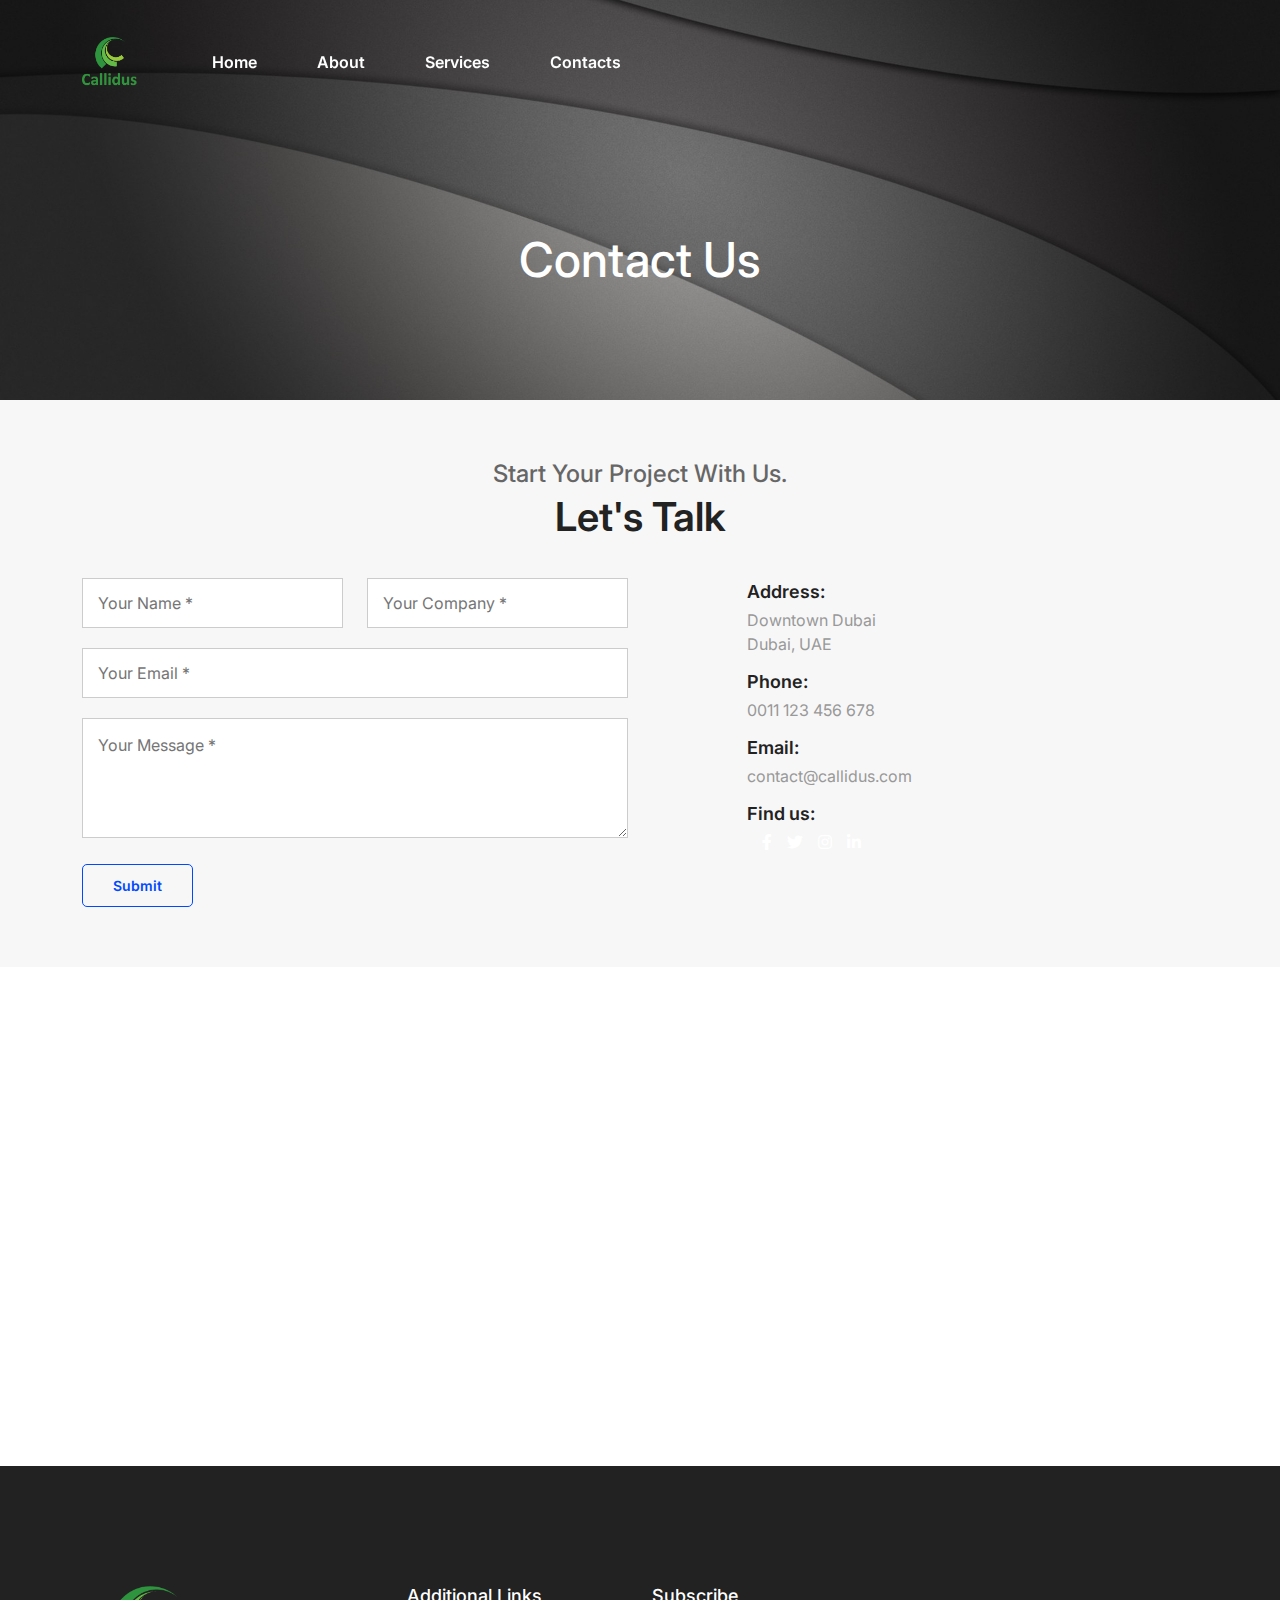
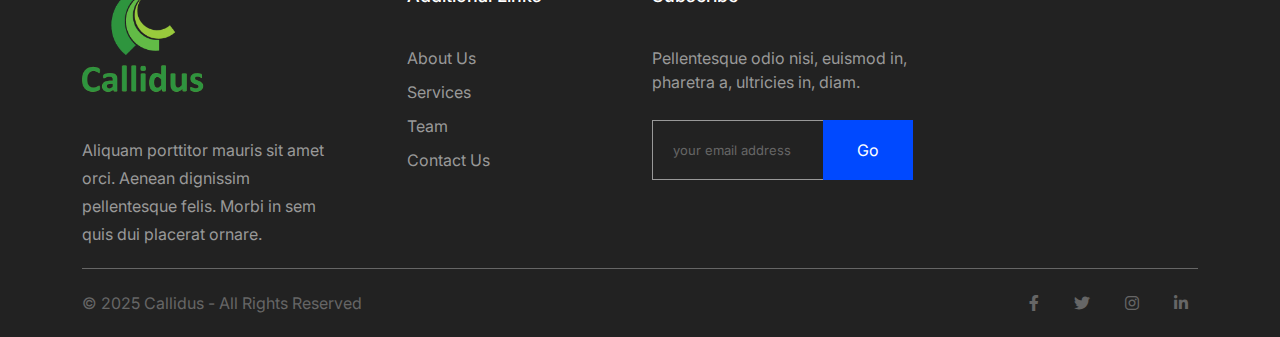
<file: V1/contacts.html>
<!DOCTYPE html>
<html lang="zxx">
<head>
  <meta charset="utf-8">
  <meta name="viewport" content="width=device-width, initial-scale=1.0">
  <title>Callidus - Contacts</title>
  <link rel="icon" href="assets/img/logo-icon.png">
 
  <!-- CSS only -->
  <link rel="stylesheet" type="text/css" href="assets/css/bootstrap.min.css">
  <!-- Font Awesome 6 -->
  <link rel="stylesheet" href="assets/css/fontawesome.min.css">
  <link rel="stylesheet" href="assets/css/jquery.fancybox.min.css">
  <link rel="stylesheet" href="assets/css/swiper.css">
  <!-- style -->
  <link rel="stylesheet" href="assets/css/style.css">
  <!-- responsive -->
  <link rel="stylesheet" href="assets/css/responsive.css">
  <!-- color -->
  <link rel="stylesheet" href="assets/css/color.css">
  <style>
    body {
      margin: 0;
      padding: 0;
      font-family: 'Inter', sans-serif;
    }

    .nav {
      display: flex;
      align-items: center;
      justify-content: space-between;
      padding: 10px 0;
    }

    .logo img {
      max-height: 50px;
      width: auto;
    }

    .menu {
      display: flex;
      list-style: none;
      margin: 0;
      padding: 0;
    }

    .menu a {
      color: #fff;
      text-decoration: none;
      padding: 0 15px;
    }

    header {
      position: fixed;
      top: 0;
      left: 0;
      right: 0;
      z-index: 1000;
      background-color: transparent;
      transition: background-color 0.3s ease;
      padding: 20px 0;
    }

    body {
      padding-top: 0;
    }

    header.scrolled {
      background-color: #fff;
      box-shadow: 0 2px 10px rgba(0,0,0,0.1);
    }

    .hero-section {
      padding-top: 120px; /* Adjust based on your header height */
      background-image: url('assets/img/hero-img.jpg');
      background-size: cover;
      background-position: center;
      height: 400px; /* Set a height for the hero section */
      display: flex;
      align-items: center;
      justify-content: center;
      color: #fff;
      text-align: center;
    }

    .hero-section h2 {
      font-size: 3rem;
      margin: 0;
    }

    .contact-page {
      padding: 60px 0;
      background-color: #f7f7f7; /* Light grey background */
    }

    .contact-page .heading {
      text-align: center;
      margin-bottom: 40px;
    }

    .contact-page .heading h2 {
      font-size: 2.5rem;
      margin-bottom: 10px;
    }

    .contact-page .heading h6 {
      font-size: 1.5rem;
      color: #666;
    }

    .contact-page .latest-news {
      background-color: #fff;
      padding: 20px;
      border-radius: 8px;
      box-shadow: 0 4px 10px rgba(0, 0, 0, 0.1);
    }

    .contact-page .latest-news h6 {
      margin-bottom: 20px;
    }

    .contact-page .latest-news form input,
    .contact-page .latest-news form textarea {
      width: 100%;
      margin-bottom: 20px;
      padding: 10px;
      border: 1px solid #ccc;
      border-radius: 4px;
    }

    .contact-page .latest-news form button {
      background-color: #E5DCE8;
      color: #333;
      border: none;
      padding: 10px 20px;
      border-radius: 4px;
      cursor: pointer;
    }

    .contact-page .latest-news form button:hover {
      background-color: #d8cbdd;
    }

    .footer {
      background-color: #222;
      color: #fff;
      padding: 20px 0;
    }

    .footer-logo img {
      max-width: 150px;
      max-height: 150px;
      width: auto;
    }

    .footer-bottom {
      display: flex;
      justify-content: space-between;
      align-items: center;
      margin-top: 20px;
    }

    .social-media {
      list-style: none;
      padding: 0;
      display: flex;
      margin: 0;
    }

    .social-media li {
      margin-left: 15px;
    }

    .social-media a {
      color: #fff;
      text-decoration: none;
    }
  </style>
</head>
<body>
  <!-- preloader start -->
  <div class="preloader"> 
    <div>
      <div class="container">
        <div class="squarebox one"></div>
        <div class="squarebox two"></div>
        <div class="squarebox three"></div>
        <div class="squarebox two"></div>
        <div class="squarebox three"></div>
        <div class="squarebox four"></div>
        <div class="squarebox three"></div>
        <div class="squarebox four"></div>
        <div class="squarebox five"></div>
      </div>
    </div>
  </div>
  <!-- preloader end -->
  
  <header>
    <div class="container">
      <div class="nav">
        <div class="d-flex align-items-center">
          <div class="logo">
            <a href="index.html">
              <img alt="logo" src="assets/img/logo.jpg">
            </a>
          </div>
          <ul class="menu">
            <li>
              <a href="index.html">Home</a>
            </li>
            <li><a href="index.html#about-section">About</a></li>
            <li><a href="index.html#services-section">Services</a></li>
            <li><a href="contacts.html">Contacts</a></li>
          </ul>
        </div>
        <div class="bar-menu">
          <i class="fa-solid fa-bars"></i>
        </div>
      </div>
    </div>
  </header>

  <section class="hero-section">
    <h2 style="color: #fff;">Contact Us</h2>
  </section>

  <section class="contact-page gap">
    <div class="container">
      <div class="heading">
        <h6>Start Your Project With Us.</h6>
        <h2>Let's Talk</h2>
      </div>
      <div class="row">
        <div class="col-xl-6 col-lg-6">
          <form class="content-form">
            <div class="row">
              <div class="col-lg-6">
                <input type="text" name="name" placeholder="Your Name *">
              </div>
              <div class="col-lg-6">
                <input type="text" name="company" placeholder="Your Company *">
              </div>
            </div>
            <input type="text" name="email" placeholder="Your Email *">
            <textarea placeholder="Your Message *"></textarea>
            <button class="themebtu">Submit</button>
          </form>
        </div>
        <div class="offset-lg-1 col-xl-5 col-lg-5">
          <ul class="sidebar">
            <li>
              <h4>Address:</h4>
              <span>Downtown Dubai<br>Dubai, UAE</span>
            </li>
            <li>
              <h4>Phone:</h4>
              <a href="callto:0987123456678"><span>0011 123 456 678</span></a>
            </li>
            <li>
              <h4>Email:</h4>
              <a href="mailto:contact@terio.com"><span>contact@callidus.com</span></a>
            </li>
            <li>
              <h4>Find us:</h4>
              <ul class="social-media">
                <li><a href="#"><i class="fa-brands fa-facebook-f"></i></a></li>
                <li><a href="#"><i class="fa-brands fa-twitter"></i></a></li>
                <li><a href="#"><i class="fa-brands fa-instagram"></i></a></li>
                <li><a href="#"><i class="fa-brands fa-linkedin-in"></i></a></li>
              </ul>
            </li>
          </ul>
        </div>
      </div>
    </div>
  </section>

  <div class="map">
    <iframe src="https://www.google.com/maps/embed?pb=!1m18!1m12!1m3!1d28883.419682746204!2d55.24857014493215!3d25.18880317018363!2m3!1f0!2f0!3f0!3m2!1i1024!2i768!4f13.1!3m3!1m2!1s0x3e5f43496ad9c645%3A0xbde66e5084295162!2sDubai%20-%20United%20Arab%20Emirates!5e0!3m2!1sen!2sin!4v1739882458399!5m2!1sen!2sin" width="600" height="450" style="border:0;" allowfullscreen="" loading="lazy" referrerpolicy="no-referrer-when-downgrade"></iframe>
  </div>

  <footer class="gap no-bottom" style="background-color: #222;">
    <div class="container">
      <div class="row">
        <div class="col-xl-3 col-lg-4 col-md-6">
          <div class="footer-logo">
            <a href="index.html"><img alt="img" src="assets/img/logo.jpg" style="max-width: 150px; max-height: 150px; width: auto;"></a>
            <p>
              Aliquam porttitor mauris sit amet orci. Aenean dignissim pellentesque felis. Morbi in sem quis dui placerat ornare.
            </p>
          </div>
        </div>
        <div class="col-xl-3 col-lg-4 col-md-6">
          <div class="links">
            <h6>Additional links</h6>
            <ul>
              <li><a href="#">About us</a></li>
              <li><a href="#">Services</a></li>
              <li><a href="#">Team</a></li>
              <li class="pb-0"><a href="contacts.html">Contact us</a></li>
            </ul>
          </div>
        </div>
        <div class="col-xl-3 col-lg-4 col-md-6">
          <div class="latest-news">
            <h6>Subscribe</h6>
            <p>Pellentesque odio nisi, euismod in, pharetra a, ultricies in, diam.</p>
            <form>
              <input type="text" name="email" placeholder="your email address">
              <button>go</button>
            </form>
          </div>
        </div>
      </div>
      <div class="footer-bottom">
        <p>© 2025 Callidus - All Rights Reserved</p>
        <ul class="social-media">
          <li><a href="#"><i class="fa-brands fa-facebook-f"></i></a></li>
          <li><a href="#"><i class="fa-brands fa-twitter"></i></a></li>
          <li><a href="#"><i class="fa-brands fa-instagram"></i></a></li>
          <li><a href="#"><i class="fa-brands fa-linkedin-in"></i></a></li>
        </ul>
      </div>
    </div>
  </footer>

  <!-- jQuery -->
  <script src="assets/js/jquery-3.6.0.min.js"></script>
  <!-- Bootstrap Js -->
  <script src="assets/js/bootstrap.min.js"></script>
  <!-- fancybox -->
  <script src="assets/js/jquery.fancybox.min.js"></script>
  <!-- swiper -->
  <script src="assets/js/swiper.js"></script>
  <script src="assets/js/custom.js"></script>
</body>
</html>
</file>
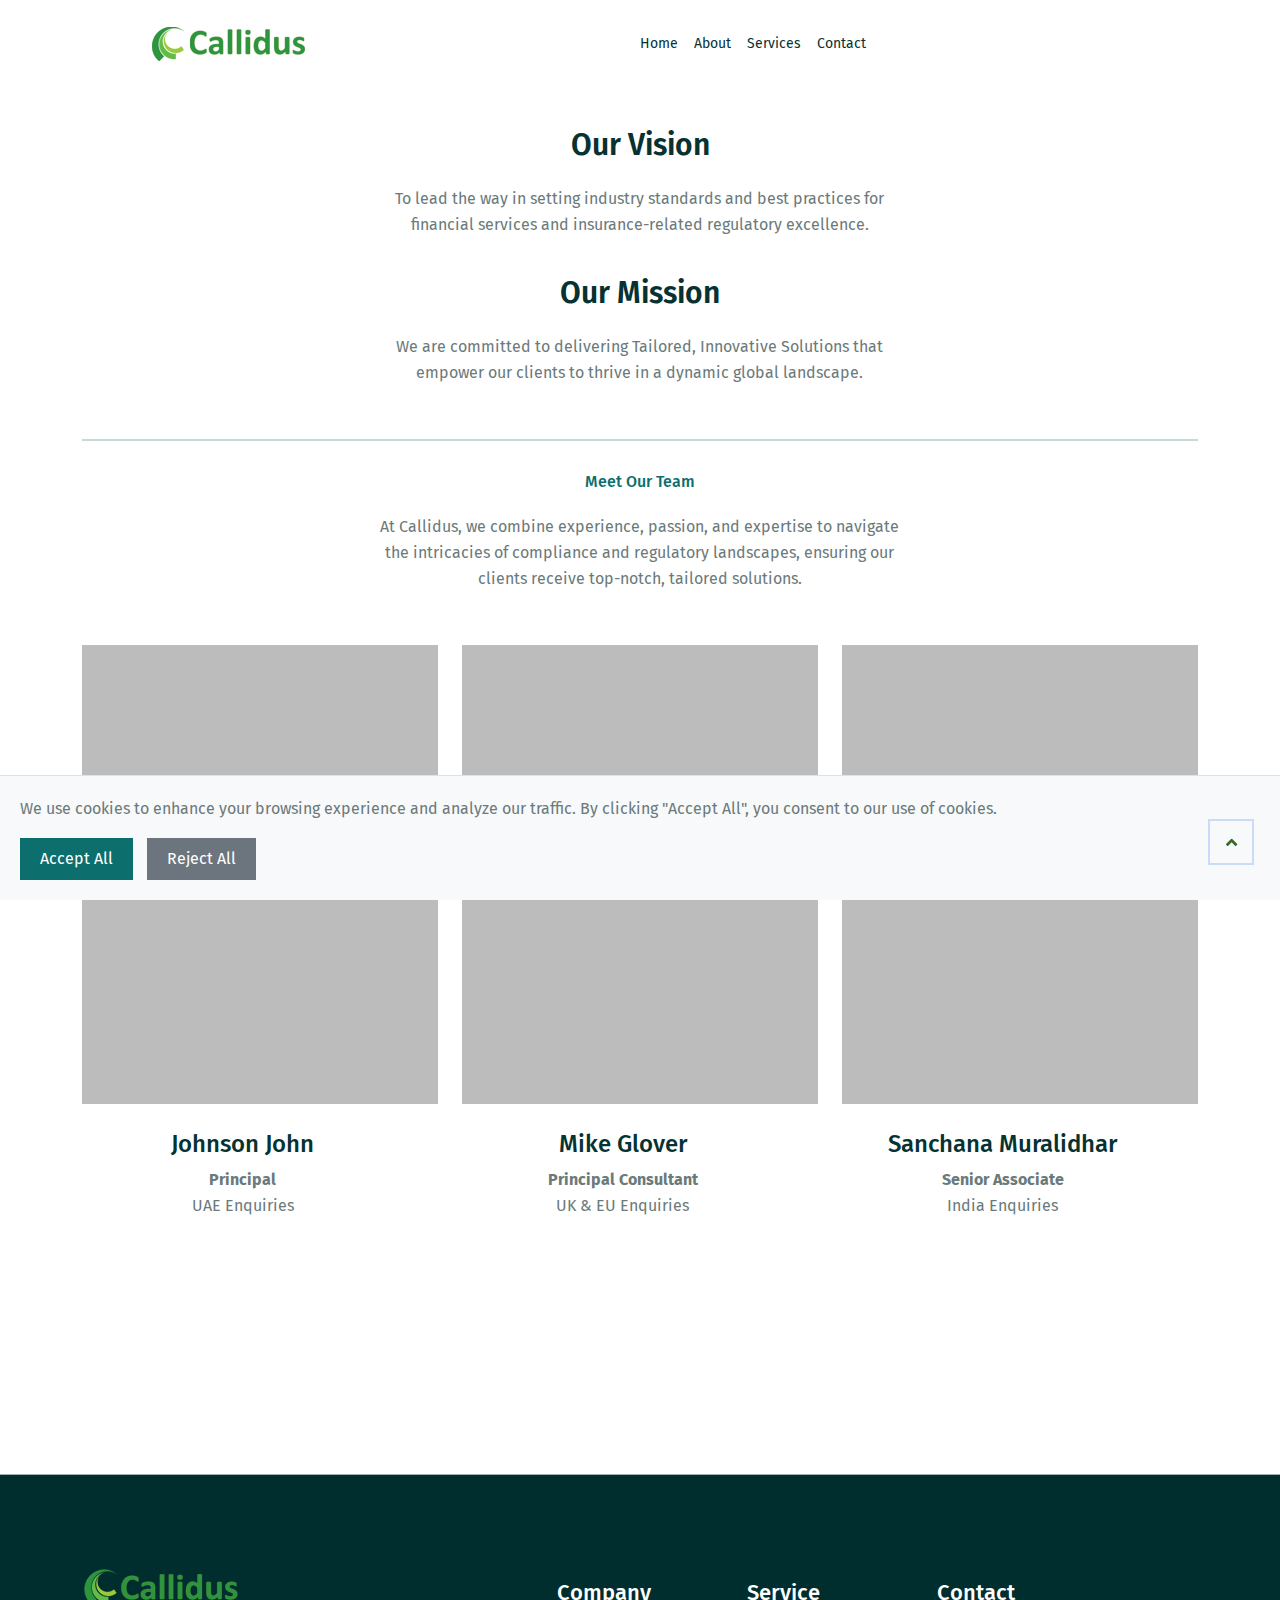
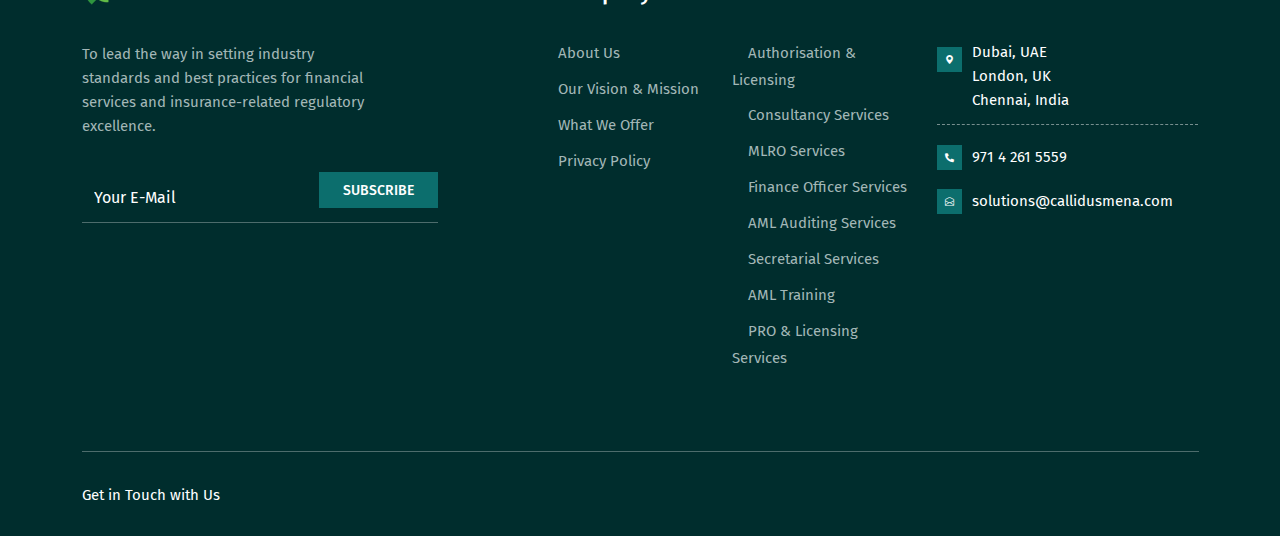
<file: V2/about.html>
<!DOCTYPE HTML>
<html lang="en-US">

<head>
	<meta charset="UTF-8">
	<meta http-equiv="x-ua-compatible" content="ie=edge">
	<title>Callidus MENA</title>
	<meta name="description" content="">
	<meta name="viewport" content="width=device-width, initial-scale=1">
	<!-- Favicon -->
	<link rel="icon" type="image/png" sizes="56x56" href="assets/images/fav-icon/icon.png">
	<!-- bootstrap CSS -->
	<link rel="stylesheet" href="assets/css/bootstrap.min.css" type="text/css" media="all">
	<!-- carousel CSS -->
	<link rel="stylesheet" href="assets/css/owl.carousel.min.css" type="text/css" media="all">
	<!-- animate CSS -->
	<link rel="stylesheet" href="assets/css/animate.css" type="text/css" media="all">
	<!-- animated-text CSS -->
	<link rel="stylesheet" href="assets/css/animated-text.css" type="text/css" media="all">
	<!-- font-awesome CSS -->
	<link rel="stylesheet" href="assets/css/all.min.css" type="text/css" media="all">
	<!-- theme-default CSS -->
	<link rel="stylesheet" href="assets/css/theme-default.css" type="text/css" media="all">
	<!-- meanmenu CSS -->
	<link rel="stylesheet" href="assets/css/meanmenu.min.css" type="text/css" media="all">
	<!-- transitions CSS -->
	<link rel="stylesheet" href="assets/css/owl.transitions.css" type="text/css" media="all">
	<!-- venobox CSS -->
	<link rel="stylesheet" href="venobox/venobox.css" type="text/css" media="all">
	<!-- flaticon -->
	<link rel="stylesheet" href="assets/css/bootstrap-icons.css" type="text/css" media="all">
	<!-- bootstrap icons -->
	<link rel="stylesheet" href="assets/css/flaticon.css" type="text/css" media="all">
	<!-- Main Style CSS -->
	<link rel="stylesheet" href="assets/css/style.css" type="text/css" media="all">
	<!-- responsive CSS -->
	<link rel="stylesheet" href="assets/css/responsive.css" type="text/css" media="all">
	<!-- Coustom Animation CSS -->
	<link rel="stylesheet" href="assets/css/coustom-animation.css" type="text/css" media="all">
	<link rel="stylesheet" href="assets/css/swiper-bundle.css" type="text/css" media="all">
	<!-- odometer CSS -->	
	<link rel="stylesheet" href="assets/css/odometer-theme-default.css" type="text/css" media="all">	
	<link rel="stylesheet" href="assets/css/scroll-up.css" type="text/css" media="all">	

	<!-- modernizr js -->
	<script src="assets/js/vendor/modernizr-3.5.0.min.js"></script>
	<style>
		/* Remove rounded corners globally */
		* {
			border-radius: 0 !important;
		}
		
		/* Cookie consent styles */
		.cookie-consent {
			position: fixed;
			bottom: 0;
			left: 0;
			right: 0;
			background: #f8f9fa;
			padding: 20px;
			z-index: 9999;
			border-top: 1px solid #dee2e6;
			display: none;
		}
		
		.cookie-consent .buttons {
			margin-top: 15px;
		}
		
		.cookie-consent button {
			margin-right: 10px;
			padding: 8px 20px;
			border: none;
			cursor: pointer;
		}
		
		.cookie-consent .accept {
			background: #0c6e6d;
			color: white;
		}
		
		.cookie-consent .reject {
			background: #6c757d;
			color: white;
		}

		/* Hero text styles */
		.hero-text {
			position: absolute;
			top: 50%;
			left: 50%;
			transform: translate(-50%, -50%);
			z-index: 2;
			text-align: center;
			color: white;
			font-size: 48px;
			font-weight: bold;
			width: 100%;
			text-shadow: 2px 2px 4px rgba(0,0,0,0.5);
		}

		.has-mega-menu {
			position: relative;
		}

		.mega-menu {
			position: absolute;
			top: 100%;
			left: 50%;
			width: 1330px;
			background: white;
			box-shadow: 0 2px 15px rgba(0,0,0,0.1);
			opacity: 0;
			visibility: hidden;
			transition: all 0.3s ease;
			transform: translate(-60%, 10px);
			z-index: 1000;
			margin-left: 0;
		}

		.has-mega-menu:hover .mega-menu {
			opacity: 1;
			visibility: visible;
			transform: translate(-60%, 0);
		}

		.mega-menu-content {
			padding: 30px;
			max-width: 1330px;
			margin: 0 auto;
		}

		.mega-menu-item {
			padding: 15px;
		}

		.mega-menu-item h4 {
			margin-bottom: 10px;
			font-size: 18px;
		}

		.mega-menu-item h4 a {
			color: #0c6e6d;
			text-decoration: none;
			transition: color 0.3s ease;
		}

		.mega-menu-item h4 a:hover {
			color: #094544;
		}

		.mega-menu-item p {
			font-size: 14px;
			color: #666;
			margin: 0;
			line-height: 1.4;
		}

		.mobile-menu .sub_menu {
			background: white;
			box-shadow: 0 2px 15px rgba(0,0,0,0.1);
			padding: 15px 0;
		}

		.mobile-menu .sub_menu li {
			padding: 15px;
			border-bottom: 1px solid rgba(0,0,0,0.05);
		}
		
		.mobile-menu .sub_menu li:last-child {
			border-bottom: none;
		}
		
		.mobile-menu .sub_menu a {
			font-size: 18px;
			font-weight: 600;
			color: #0c6e6d;
			text-decoration: none;
			transition: color 0.3s ease;
			display: block;
			margin-bottom: 10px;
		}
		
		.mobile-menu .sub_menu a:hover {
			color: #094544;
		}
		
		.mobile-menu .sub_menu p {
			font-size: 14px;
			color: #666;
			margin: 0;
			line-height: 1.4;
		}

		/* Match desktop mega menu padding */
		.mobile-menu .sub_menu {
			padding: 30px 15px;
		}

		.mobile-menu .sub_menu li {
			margin-bottom: 15px;
		}

		/* Remove service item animations and decorative lines */
		.service_single_item.style_two.style_five {
			transition: none;
			transform: none;
		}

		.service_single_item.style_two.style_five:hover {
			transform: none;
		}

		.service_single_item.style_two.style_five .service_content h3::before,
		.service_single_item.style_two.style_five .service_content h3::after {
			display: none;
		}

		/* Remove button animation */
		.service_btns.animate_buton {
			transition: none;
		}

		.service_btns.animate_buton:hover {
			transform: none;
		}

		.service_btns.animate_buton a span {
			display: none;
		}

		/* Add these styles to the existing <style> section in the head */
		.service_btns.animate_buton a {
			color: #0c6e6d;
			transition: all 0.3s ease;
		}

		.service_btns.animate_buton a:hover {
			background-color: #094544;
			color: white;
		}

		/* Add these styles to the existing <style> section in the head */
		.service_icon2 i.bi {
			pointer-events: none;
			transition: none;
		}

		.service_icon2 i.bi:hover {
			transform: none;
			color: inherit;
		}

		/* Add to your existing <style> section */
		.feature-carousel {
			overflow: hidden;
			position: relative;
			user-select: none; /* Prevent text selection */
		}

		.feature_area .row {
			display: flex;
			transition: transform 0.5s ease;
			flex-wrap: nowrap;
			width: fit-content;
		}

		.feature_area .col-lg-4 {
			flex: 0 0 33.333333%;
			max-width: 33.333333%;
			padding: 0 15px;
		}

		/* Add this to ensure container has proper positioning */
		.feature_area .container {
			overflow: hidden;
			padding: 0 40px;
		}

		/* Add these styles to the existing <style> section in the head */
		.feature_area.style_two.style_four {
			position: relative;
			z-index: 2;
			background: #e9eaec; /* Solid color */
			padding: 100px 0;
			margin-top: -110px;  /* This creates the overlap effect */
		}

		.consalt-slider-area {
			position: relative;
			z-index: 1;
		}

		.feature-carousel {
			overflow: hidden;
			position: relative;
		}

		.feature-nav {
			z-index: 10;
			background: none;  /* Remove background */
			border: none;  /* Remove border */
			color: #0c6e6d;  /* Keep brand color */
			width: 40px;
			height: 40px;
			display: flex;
			align-items: center;
			justify-content: center;
			cursor: pointer;
			transition: all 0.3s ease;
			position: absolute;
			top: 50%;
			transform: translateY(-50%);
			font-size: 24px;  /* Increase arrow size */
		}

		.feature-nav:hover {
			color: white;  /* Text color on hover */
			background: #0c6e6d;  /* Brand color background on hover */
			border-radius: 0 !important;  /* Ensure no rounded corners */
		}

		.feature-nav.prev-btn {
			left: -20px;
		}

		.feature-nav.next-btn {
			right: -20px;
		}

		.feature-carousel.active {
			cursor: grabbing; /* Change cursor to grabbing when active */
		}
	</style>
</head>

<body>

	<!--==================================================-->
	<!-- Start Consalt Header Area Style Three-->
	<!--==================================================-->
	<div class="consalt-header-area style_two style_five" id="sticky-header">
		<div class="container">
			<div class="row style_bg style_two align-items-center">
				<div class="col-lg-2">
					<div class="header-logo">
						<a href="index.html"><img src="assets/images/logo_2.png" alt="logo"></a>
					</div>
				</div>
				<div class="col-lg-10">
					<div class="header-menu">
						<ul class="nav_scroll">
							<li><a href="index.html">Home</a></li>
							<li><a href="about.html">About</a></li>
							<li class="has-mega-menu"><a href="new_services.html">Services</a>
								<div class="mega-menu">
									<div class="mega-menu-content">
										<div class="row">
											<div class="col-lg-3">
												<div class="mega-menu-item">
													<h4><a href="new_services.html">Authorisation & Licensing</a></h4>
													<p>Streamline your business setup with efficient regulatory approvals and license management.</p>
												</div>
											</div>
											<div class="col-lg-3">
												<div class="mega-menu-item">
													<h4><a href="new_services.html">Consultancy Services</a></h4>
													<p>Leverage expert insights to drive strategic growth and operational excellence.</p>
												</div>
											</div>
											<div class="col-lg-3">
												<div class="mega-menu-item">
													<h4><a href="new_services.html">MLRO Services</a></h4>
													<p>Enhance your compliance framework with dedicated Money Laundering Reporting support.</p>
												</div>
											</div>
											<div class="col-lg-3">
												<div class="mega-menu-item">
													<h4><a href="new_services.html">Finance Officer Services</a></h4>
													<p>Secure robust financial oversight and strategic fiscal management for your organization.</p>
												</div>
											</div>
											<div class="col-lg-3">
												<div class="mega-menu-item">
													<h4><a href="new_services.html">AML Auditing Services</a></h4>
													<p>Conduct thorough anti-money laundering audits to identify and mitigate compliance risks.</p>
												</div>
											</div>
											<div class="col-lg-3">
												<div class="mega-menu-item">
													<h4><a href="new_services.html">Secretarial Services</a></h4>
													<p>Improve corporate governance with professional secretarial and administrative solutions.</p>
												</div>
											</div>
											<div class="col-lg-3">
												<div class="mega-menu-item">
													<h4><a href="new_services.html">AML Training</a></h4>
													<p>Empower your team with targeted training to strengthen your anti-money laundering defenses.</p>
												</div>
											</div>
											<div class="col-lg-3">
												<div class="mega-menu-item">
													<h4><a href="new_services.html">PRO & Licensing Services</a></h4>
													<p>Simplify licensing processes with reliable PRO services to accelerate business operations.</p>
												</div>
											</div>
										</div>
									</div>
								</div>
							</li>
							<li><a href="contact.html">Contact</a></li>
						</ul>
					</div>
				</div>
			</div>
		</div>
	</div>
	<!--==================================================-->
	<!-- End Consalt Header Area -->
	<!--==================================================-->

	<!--========= Start Mobile Memu========== -->

	<div class="mobile-menu-area sticky d-sm-block d-md-block d-lg-none">
		<div class="mobile-menu">
			<nav class="header-menu">
				<ul class="nav_scroll">
					<li><a href="index.html">Home</a></li>
					<li><a href="about.html">About</a></li>
					<li><a href="#">Services</a>
						<ul class="sub_menu">
							<li>
								<a href="new_services.html">Business Consulting</a>
								<p>Strategic guidance and solutions to optimize your business operations and growth.</p>
							</li>
							<li>
								<a href="new_services.html">Digital Transformation</a>
								<p>Modernize your business with cutting-edge digital solutions and strategies.</p>
							</li>
							<li>
								<a href="new_services.html">Market Analysis</a>
								<p>In-depth market research and competitive analysis to inform strategic decisions.</p>
							</li>
							<li>
								<a href="new_services.html">Risk Management</a>
								<p>Comprehensive risk assessment and mitigation strategies for your business.</p>
							</li>
						</ul>
					</li>
					<li><a href="contact.html">Contact</a></li>
				</ul>
			</nav>
		</div>
	</div>
	<!--========= End Mobile Memu========== -->

	<!-- Sidebar Cart Item -->
	<div class="xs-sidebar-group info-group">
		<div class="xs-overlay xs-bg-black"></div>
		<div class="xs-sidebar-widget">
			<div class="sidebar-widget-container">
				<div class="widget-heading">
					<a href="#" class="close-side-widget">
						<i class="far fa-times-circle"></i>
					</a>
				</div>
				<div class="sidebar-textwidget">
					<!-- Sidebar Info Content -->
					<div class="sidebar-info-contents">
						<div class="content-inner">
							<div class="nav-logo">
								<a href="index.html"><img src="assets/images/logo.png" alt="sid img" ></a>
							</div>
							<div class="row padding-two">
								<div class="col-lg-6">
									<div class="content-thumb-box">
										<img src="assets/images/home_one/team.jpg" alt="">
									</div>
								</div>
								<div class="col-lg-6 ">
									<div class="content-thumb-box">
										<img src="assets/images/home_one/team1.jpg" alt="">
									</div>
								</div>
								<div class="col-lg-6 ">
									<div class="content-thumb-box">
										<img src="assets/images/home_one/team2.jpg" alt="">
									</div>
								</div>
								<div class="col-lg-6 ">
									<div class="content-thumb-box">
										<img src="assets/images/home_one/team.jpg" alt="">
									</div>
								</div>
							</div>
							<div class="contact-info">
								<h2>Contact Info</h2>
								<ul class="list-style-one">
									<li><i class="bi bi-envelope"></i>Chicago 12, Melborne City, USA</li>
									<li><i class="bi bi-envelope"></i>(+001) 123-456-7890</li>
									<li><i class="bi bi-envelope"></i>Example.com</li>
									<li><i class="bi bi-envelope"></i>Week Days: 09.00 to 18.00 Sunday: Closed</li>
								</ul>
							</div>
							<!-- Social Box -->
							<ul class="social-box">
								<li class="facebook"><a href="#" class="fab fa-facebook-f"></a></li>
								<li class="twitter"><a href="#" class="fab fa-instagram"></a></li>
								<li class="linkedin"><a href="#" class="fab fa-twitter"></a></li>
								<li class="instagram"><a href="#" class="fab fa-pinterest-p"></a></li>
								<li class="youtube"><a href="#" class="fab fa-linkedin-in"></a></li>
							</ul>
						</div>
					</div>		
				</div>
			</div>
		</div>
	</div>


	<section class="team_area" style="margin-top: 110px;">
		<div class="container">
			<div class="row">
				<div class="col-lg-12">
					<div class="section_title text-center">
						<h3>Our Vision</h3>
						<p>To lead the way in setting industry standards and best practices for financial services and insurance-related regulatory excellence.</p>
						<br>
						<h3>Our Mission</h3>
						<p>We are committed to delivering Tailored, Innovative Solutions that empower our clients to thrive in a dynamic global landscape.</p>
					</div>
					<hr style="border: 1px solid #0c6e6d; margin: 20px 0;">
				</div>	
				<div class="col-lg-12">
					<div class="section_title text-center">
						<h4>Meet Our Team</h4>
						<!--<h1>Callidus Team</h1>-->
						<p>At Callidus, we combine experience, passion, and expertise to navigate the intricacies of compliance and regulatory landscapes, 
							ensuring our clients receive top-notch, tailored solutions.</p>
					</div>
				</div>		
			</div>
				<!-- New Section: Leadership -->
			<div class="row">
				<div class="col-lg-4 col-md-3">
					<div class="single-team_item style_three">
						<div class="team_thumb">
							<img src="assets/images/home_one/team2.jpg" alt="">
						</div>
						<div class="team-content">
							<h3><a href="#">Johnson John</a></h3>
							<span><b>Principal</b></span>
							<br>
							<span>UAE Enquiries</span>
						</div>
					</div>
				</div>
				<div class="col-lg-4 col-md-3">
					<div class="single-team_item style_three">
						<div class="team_thumb">
							<img src="assets/images/home_one/team2.jpg" alt="">
						</div>
						<div class="team-content">
							<h3><a href="#">Mike Glover</a></h3>
							<span><b>Principal Consultant</b></span>
							<br>
							<span>UK & EU Enquiries</span>
						</div>
					</div>
				</div>
				<div class="col-lg-4 col-md-3">
					<div class="single-team_item style_three">
						<div class="team_thumb">
							<img src="assets/images/home_one/team2.jpg" alt="">
						</div>
						<div class="team-content">
							<h3><a href="#">Sanchana Muralidhar</a></h3>
							<span><b>Senior Associate</b></span>
							<br>
							<span>India Enquiries</span>
						</div>
					</div>
				</div>
	
			</div>
		</div>
	</section>


	<section class="footer_area style_five">
		<div class="container">
			<div class="row">
				<div class="col-lg-4 col-md-6">
					<div class="footer_logo">
						<a href="index.html"><img src="assets/images/logo.png" alt=""></a>
					</div>
					<p class="footer_desc">To lead the way in setting industry standards and best practices for financial services and insurance-related regulatory excellence.</p>
					<form action="https://formspree.io/f/myyleorq" method="POST" id="dreamit-form">
						<div class="subscribe_form">
							<input type="email" name="email" id="email" class="form-control" required="" data-error="Please enter your email" placeholder="Your E-Mail">
							<button type="submit" class="btn">Subscribe</button>
						</div>
					</form>
				</div>
				<div class="col-lg-1"></div>
				<div class="col-lg-2 col-md-6">
					<div class="footer-widget-content">
						<div class="footer-widget-title">
							<h4>Company</h4>
						</div>
						<div class="footer-widget-menu">
							<ul>
								<li><a href="#"><i class="bi bi-chevron-double-right"></i> About Us</a></li>
								<li><a href="#"><i class="bi bi-chevron-double-right"></i> Our Vision & Mission</a></li>
								<li><a href="#"><i class="bi bi-chevron-double-right"></i> What We Offer</a></li>
								<li><a href="#"><i class="bi bi-chevron-double-right"></i> Privacy Policy</a></li>
							</ul>
						</div>
					</div>
				</div>
				<div class="col-lg-2 col-md-6">
					<div class="footer-widget-content">
						<div class="footer-widget-title">
							<h4>Service</h4>
						</div>
						<div class="footer-widget-menu">
							<ul>
								<li><a href="#"><i class="bi bi-chevron-double-right"></i> Authorisation & Licensing</a></li>
								<li><a href="#"><i class="bi bi-chevron-double-right"></i> Consultancy Services</a></li>
								<li><a href="#"><i class="bi bi-chevron-double-right"></i> MLRO Services</a></li>
								<li><a href="#"><i class="bi bi-chevron-double-right"></i> Finance Officer Services</a></li>
								<li><a href="#"><i class="bi bi-chevron-double-right"></i> AML Auditing Services</a></li>
								<li><a href="#"><i class="bi bi-chevron-double-right"></i> Secretarial Services</a></li>
								<li><a href="#"><i class="bi bi-chevron-double-right"></i> AML Training</a></li>
								<li><a href="#"><i class="bi bi-chevron-double-right"></i> PRO & Licensing Services</a></li>
							</ul>
						</div>
					</div>
				</div>
				<div class="col-lg-3 col-md-6">
					<div class="footer-widget-contact">
						<div class="footer-widget-title">
							<h4>Contact</h4>
						</div>
						<!-- footer widget address -->
						<div class="footer-widget-address style_two">
							<div class="footer_widget_icon style_upper">
								<i class="bi bi-geo-alt-fill"></i>
							</div>
							<div class="footer-widget-address_text">
								<p>Dubai, UAE</p>
								<p>London, UK</p>
								<p>Chennai, India</p>
							</div>
						</div>
						<!-- footer widget address -->
						<div class="footer-widget-address">
							<div class="footer_widget_icon">
								<i class="fas fa-phone-alt"></i>
							</div>
							<div class="footer-widget-address_text">
								<p>971 4 261 5559</p>
							</div>
						</div>
						<!-- footer widget address -->
						<div class="footer-widget-address">
							<div class="footer_widget_icon">
								<i class="bi bi-envelope-open"></i>
							</div>
							<div class="footer-widget-address_text">
								<p>solutions@callidusmena.com</p>
							</div>
						</div>
						
					</div>
				</div>
				
			</div>
			<div class="row add-border align-items-center">
				<div class="col-md-7">
					<div class="footer-bottom-content">
						<div class="footer-bottom-content-copy">
							<p>Get in Touch with Us</p>
						</div>
					</div>
				</div>
			</div>
		</div>

	</section>
	<!--==================================================-->
	<!-- End Consalt Footer Area Style Five-->
	<!--==================================================-->


	<!--==================================================-->
	<!-- Start Search Popup Section -->
	<!--==================================================-->
	<div class="search-popup">
		<button class="close-search style-two"><span class="flaticon-multiply"><i class="far fa-times-circle"></i></span></button>
		<button class="close-search"><i class="bi bi-arrow-up"></i></button>
		<form method="post" action="#">
			<div class="form-group">
				<input type="search" name="search-field" value="" placeholder="Search Here" required="">
				<button type="submit"><i class="fa fa-search"></i></button>
			</div>
		</form>
	</div>
	<!--==================================================-->
	<!-- Start Search Popup Section -->
	<!--==================================================-->


	<!--==================================================-->
	<!-- Start Consalt Scroll Up-->
	<!--==================================================-->
	<div class="prgoress_indicator active-progress">
		<svg class="progress-circle svg-content" width="100%" height="100%" viewBox="-1 -1 102 102">
			<path d="M50,1 a49,49 0 0,1 0,98 a49,49 0 0,1 0,-98" style="transition: stroke-dashoffset 10ms linear 0s; stroke-dasharray: 307.919, 307.919; stroke-dashoffset: 212.78;"></path>
		</svg>
	 </div>
	<!--==================================================-->
	<!-- End Consalt Scroll Up-->
	<!--==================================================-->
	
		<!-- jquery js -->
		<script src="assets/js/vendor/jquery-3.6.2.min.js"></script>
		<script src="assets/js/popper.min.js"></script>
		<!-- bootstrap js -->
		<script src="assets/js/bootstrap.min.js"></script>
		<!-- carousel js -->
		<script src="assets/js/owl.carousel.min.js"></script>
		<!-- counterup js -->
		<script src="assets/js/jquery.counterup.min.js"></script>
		<!-- waypoints js -->
		<script src="assets/js/waypoints.min.js"></script>
		<!-- wow js -->
		<script src="assets/js/wow.js"></script>
		<!-- imagesloaded js -->
		<script src="assets/js/imagesloaded.pkgd.min.js"></script>
		<!-- venobox js -->
		<script src="venobox/venobox.js"></script>
		<!--  animated-text js -->
		<script src="assets/js/animated-text.js"></script>
		<!-- venobox min js -->
		<script src="venobox/venobox.min.js"></script>
		<!-- isotope js -->
		<script src="assets/js/isotope.pkgd.min.js"></script>
		<!-- jquery meanmenu js -->
		<script src="assets/js/jquery.meanmenu.js"></script>
		<!-- jquery scrollup js -->
		<script src="assets/js/jquery.scrollUp.js"></script>
		<!-- theme js -->
		<script src="assets/js/theme.js"></script>
		<!-- barfiller -->
		<script src="assets/js/jquery.barfiller.js"></script>
		<script src="assets/js/swiper-bundle.js"></script>
		<script src="assets/js/magnific-popup-js"></script>
		<script src="assets/js/custom.js"></script>

		<!-- Cookie Consent -->
		<div class="cookie-consent">
			<p>We use cookies to enhance your browsing experience and analyze our traffic. By clicking "Accept All", you consent to our use of cookies.</p>
			<div class="buttons">
				<button class="accept">Accept All</button>
				<button class="reject">Reject All</button>
			</div>
		</div>

		<script>
			// Cookie consent functionality
			document.addEventListener('DOMContentLoaded', function() {
				if (!localStorage.getItem('cookieConsent')) {
					document.querySelector('.cookie-consent').style.display = 'block';
				}

				document.querySelector('.cookie-consent .accept').addEventListener('click', function() {
					localStorage.setItem('cookieConsent', 'accepted');
					document.querySelector('.cookie-consent').style.display = 'none';
				});

				document.querySelector('.cookie-consent .reject').addEventListener('click', function() {
					localStorage.setItem('cookieConsent', 'rejected');
					document.querySelector('.cookie-consent').style.display = 'none';
				});
			});
		</script>

		<!-- Add this script just before the closing </body> tag -->
		<script>
		document.addEventListener('DOMContentLoaded', function() {
			const row = document.querySelector('.feature-carousel .row');
			const items = document.querySelectorAll('.feature-carousel .col-lg-4');
			const prevBtn = document.querySelector('.prev-btn');
			const nextBtn = document.querySelector('.next-btn');
			let currentIndex = 0;
			const itemsPerView = 3;
			const totalItems = items.length;

			function updateCarousel() {
				const translateX = -currentIndex * (100 / itemsPerView);
				row.style.transform = `translateX(${translateX}%)`;
			}

			prevBtn.addEventListener('click', () => {
				if (currentIndex > 0) {
					currentIndex--;
					updateCarousel();
				}
			});

			nextBtn.addEventListener('click', () => {
				if (currentIndex < totalItems - itemsPerView) {
					currentIndex++;
					updateCarousel();
				}
			});

			// Initial update
			updateCarousel();
		});
		</script>

		<!-- Click and drag to scroll functionality -->
		<script>
			// Click and drag to scroll functionality
			const featureCarousel = document.querySelector('.feature-carousel');
			const row = featureCarousel.querySelector('.row');
			const items = featureCarousel.querySelectorAll('.col-lg-4');
			const prevBtn = document.querySelector('.prev-btn');
			const nextBtn = document.querySelector('.next-btn');
			let isDown = false;
			let startX;
			let scrollLeft;
			let currentIndex = 0;
			const itemsPerView = 3; // Adjust this based on how many items you want to show at once

			featureCarousel.addEventListener('mousedown', (e) => {
				isDown = true;
				featureCarousel.classList.add('active');
				featureCarousel.style.userSelect = 'none'; // Prevent text selection
				startX = e.pageX - featureCarousel.offsetLeft;
				scrollLeft = featureCarousel.scrollLeft;
			});

			featureCarousel.addEventListener('mouseleave', () => {
				isDown = false;
				featureCarousel.classList.remove('active');
				featureCarousel.style.userSelect = ''; // Reset user selection
			});

			featureCarousel.addEventListener('mouseup', () => {
				isDown = false;
				featureCarousel.classList.remove('active');
				featureCarousel.style.userSelect = ''; // Reset user selection
			});

			featureCarousel.addEventListener('mousemove', (e) => {
				if (!isDown) return; // stop the fn from running
				e.preventDefault();
				const x = e.pageX - featureCarousel.offsetLeft;
				const walk = (x - startX) * 2; // scroll-fast
				featureCarousel.scrollLeft = scrollLeft - walk;

				// Ensure the scroll position does not go beyond the limits
				if (featureCarousel.scrollLeft < 0) {
					featureCarousel.scrollLeft = 0; // Prevent scrolling past the first item
				}
				const maxScrollLeft = featureCarousel.scrollWidth - featureCarousel.clientWidth;
				if (featureCarousel.scrollLeft > maxScrollLeft) {
					featureCarousel.scrollLeft = maxScrollLeft; // Prevent scrolling past the last item
				}
			});

			// Arrow navigation functionality
			prevBtn.addEventListener('click', () => {
				if (currentIndex > 0) {
					currentIndex--; // Move to the previous item
					updateCarousel();
				}
			});

			nextBtn.addEventListener('click', () => {
				if (currentIndex < items.length - itemsPerView) {
					currentIndex++; // Move to the next item
					updateCarousel();
				}
			});

			function updateCarousel() {
				const translateX = -currentIndex * (100 / itemsPerView);
				row.style.transform = `translateX(${translateX}%)`;
				
				// Update button states
				prevBtn.disabled = currentIndex === 0; // Disable prev button if at the start
				nextBtn.disabled = currentIndex >= items.length - itemsPerView; // Disable next button if at the end
			}

			// Initial update
			updateCarousel();
		</script>

</body>
</html>
</file>
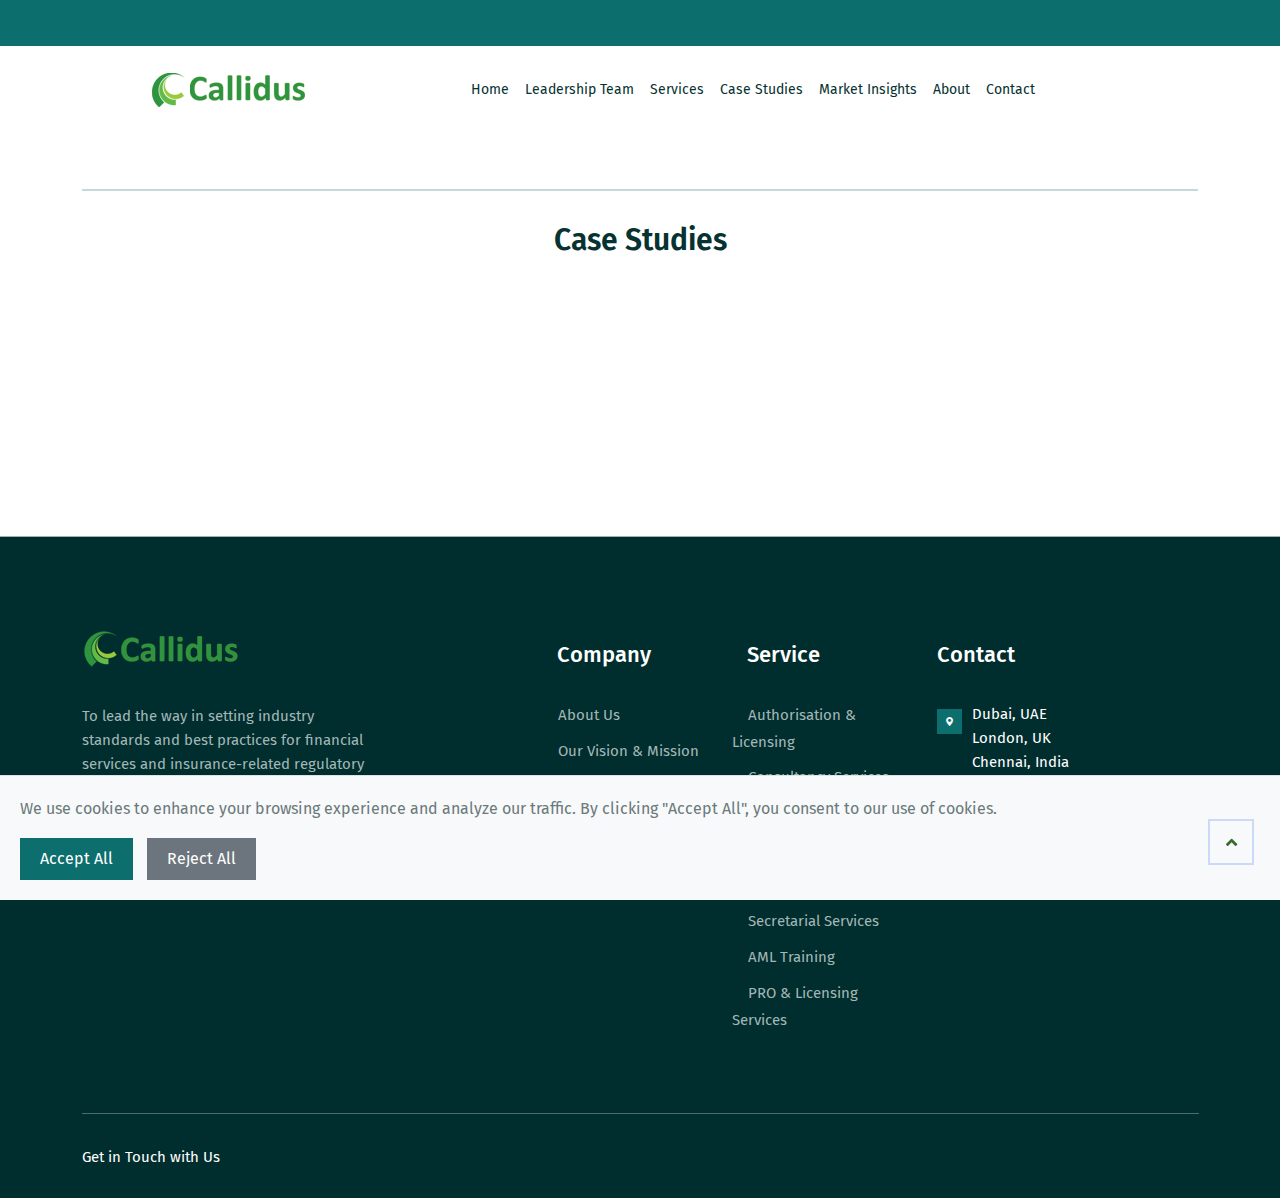
<file: V2/case-studies.html>
<!DOCTYPE HTML>
<html lang="en-US">

<head>
	<meta charset="UTF-8">
	<meta http-equiv="x-ua-compatible" content="ie=edge">
	<title>Callidus MENA</title>
	<meta name="description" content="">
	<meta name="viewport" content="width=device-width, initial-scale=1">
	<!-- Favicon -->
	<link rel="icon" type="image/png" sizes="56x56" href="assets/images/fav-icon/icon.png">
	<!-- bootstrap CSS -->
	<link rel="stylesheet" href="assets/css/bootstrap.min.css" type="text/css" media="all">
	<!-- carousel CSS -->
	<link rel="stylesheet" href="assets/css/owl.carousel.min.css" type="text/css" media="all">
	<!-- animate CSS -->
	<link rel="stylesheet" href="assets/css/animate.css" type="text/css" media="all">
	<!-- animated-text CSS -->
	<link rel="stylesheet" href="assets/css/animated-text.css" type="text/css" media="all">
	<!-- font-awesome CSS -->
	<link rel="stylesheet" href="assets/css/all.min.css" type="text/css" media="all">
	<!-- theme-default CSS -->
	<link rel="stylesheet" href="assets/css/theme-default.css" type="text/css" media="all">
	<!-- meanmenu CSS -->
	<link rel="stylesheet" href="assets/css/meanmenu.min.css" type="text/css" media="all">
	<!-- transitions CSS -->
	<link rel="stylesheet" href="assets/css/owl.transitions.css" type="text/css" media="all">
	<!-- venobox CSS -->
	<link rel="stylesheet" href="venobox/venobox.css" type="text/css" media="all">
	<!-- flaticon -->
	<link rel="stylesheet" href="assets/css/bootstrap-icons.css" type="text/css" media="all">
	<!-- bootstrap icons -->
	<link rel="stylesheet" href="assets/css/flaticon.css" type="text/css" media="all">
	<!-- Main Style CSS -->
	<link rel="stylesheet" href="assets/css/style.css" type="text/css" media="all">
	<!-- responsive CSS -->
	<link rel="stylesheet" href="assets/css/responsive.css" type="text/css" media="all">
	<!-- Coustom Animation CSS -->
	<link rel="stylesheet" href="assets/css/coustom-animation.css" type="text/css" media="all">
	<link rel="stylesheet" href="assets/css/swiper-bundle.css" type="text/css" media="all">
	<!-- odometer CSS -->	
	<link rel="stylesheet" href="assets/css/odometer-theme-default.css" type="text/css" media="all">	
	<link rel="stylesheet" href="assets/css/scroll-up.css" type="text/css" media="all">	

	<!-- modernizr js -->
	<script src="assets/js/vendor/modernizr-3.5.0.min.js"></script>
	<style>
		/* Remove rounded corners globally */
		* {
			border-radius: 0 !important;
		}
		
		/* Cookie consent styles */
		.cookie-consent {
			position: fixed;
			bottom: 0;
			left: 0;
			right: 0;
			background: #f8f9fa;
			padding: 20px;
			z-index: 9999;
			border-top: 1px solid #dee2e6;
			display: none;
		}
		
		.cookie-consent .buttons {
			margin-top: 15px;
		}
		
		.cookie-consent button {
			margin-right: 10px;
			padding: 8px 20px;
			border: none;
			cursor: pointer;
		}
		
		.cookie-consent .accept {
			background: #0c6e6d;
			color: white;
		}
		
		.cookie-consent .reject {
			background: #6c757d;
			color: white;
		}

		/* Hero text styles */
		.hero-text {
			position: absolute;
			top: 50%;
			left: 50%;
			transform: translate(-50%, -50%);
			z-index: 2;
			text-align: center;
			color: white;
			font-size: 48px;
			font-weight: bold;
			width: 100%;
			text-shadow: 2px 2px 4px rgba(0,0,0,0.5);
		}

		.has-mega-menu {
			position: relative;
		}

		.mega-menu {
			position: absolute;
			top: 100%;
			left: 50%;
			width: 1330px;
			background: white;
			box-shadow: 0 2px 15px rgba(0,0,0,0.1);
			opacity: 0;
			visibility: hidden;
			transition: all 0.3s ease;
			transform: translate(-60%, 10px);
			z-index: 1000;
			margin-left: 0;
		}

		.has-mega-menu:hover .mega-menu {
			opacity: 1;
			visibility: visible;
			transform: translate(-60%, 0);
		}

		.mega-menu-content {
			padding: 30px;
			max-width: 1330px;
			margin: 0 auto;
		}

		.mega-menu-item {
			padding: 15px;
		}

		.mega-menu-item h4 {
			margin-bottom: 10px;
			font-size: 18px;
		}

		.mega-menu-item h4 a {
			color: #0c6e6d;
			text-decoration: none;
			transition: color 0.3s ease;
		}

		.mega-menu-item h4 a:hover {
			color: #094544;
		}

		.mega-menu-item p {
			font-size: 14px;
			color: #666;
			margin: 0;
			line-height: 1.4;
		}

		.mobile-menu .sub_menu {
			background: white;
			box-shadow: 0 2px 15px rgba(0,0,0,0.1);
			padding: 15px 0;
		}

		.mobile-menu .sub_menu li {
			padding: 15px;
			border-bottom: 1px solid rgba(0,0,0,0.05);
		}
		
		.mobile-menu .sub_menu li:last-child {
			border-bottom: none;
		}
		
		.mobile-menu .sub_menu a {
			font-size: 18px;
			font-weight: 600;
			color: #0c6e6d;
			text-decoration: none;
			transition: color 0.3s ease;
			display: block;
			margin-bottom: 10px;
		}
		
		.mobile-menu .sub_menu a:hover {
			color: #094544;
		}
		
		.mobile-menu .sub_menu p {
			font-size: 14px;
			color: #666;
			margin: 0;
			line-height: 1.4;
		}

		/* Match desktop mega menu padding */
		.mobile-menu .sub_menu {
			padding: 30px 15px;
		}

		.mobile-menu .sub_menu li {
			margin-bottom: 15px;
		}

		/* Remove service item animations and decorative lines */
		.service_single_item.style_two.style_five {
			transition: none;
			transform: none;
		}

		.service_single_item.style_two.style_five:hover {
			transform: none;
		}

		.service_single_item.style_two.style_five .service_content h3::before,
		.service_single_item.style_two.style_five .service_content h3::after {
			display: none;
		}

		/* Remove button animation */
		.service_btns.animate_buton {
			transition: none;
		}

		.service_btns.animate_buton:hover {
			transform: none;
		}

		.service_btns.animate_buton a span {
			display: none;
		}

		/* Add these styles to the existing <style> section in the head */
		.service_btns.animate_buton a {
			color: #0c6e6d;
			transition: all 0.3s ease;
		}

		.service_btns.animate_buton a:hover {
			background-color: #094544;
			color: white;
		}

		/* Add these styles to the existing <style> section in the head */
		.service_icon2 i.bi {
			pointer-events: none;
			transition: none;
		}

		.service_icon2 i.bi:hover {
			transform: none;
			color: inherit;
		}

		/* Add to your existing <style> section */
		.feature-carousel {
			overflow: hidden;
			position: relative;
			user-select: none; /* Prevent text selection */
		}

		.feature_area .row {
			display: flex;
			transition: transform 0.5s ease;
			flex-wrap: nowrap;
			width: fit-content;
		}

		.feature_area .col-lg-4 {
			flex: 0 0 33.333333%;
			max-width: 33.333333%;
			padding: 0 15px;
		}

		/* Add this to ensure container has proper positioning */
		.feature_area .container {
			overflow: hidden;
			padding: 0 40px;
		}

		/* Add these styles to the existing <style> section in the head */
		.feature_area.style_two.style_four {
			position: relative;
			z-index: 2;
			background: #e9eaec; /* Solid color */
			padding: 100px 0;
			margin-top: -110px;  /* This creates the overlap effect */
		}

		.consalt-slider-area {
			position: relative;
			z-index: 1;
		}

		.feature-carousel {
			overflow: hidden;
			position: relative;
		}

		.feature-nav {
			z-index: 10;
			background: none;  /* Remove background */
			border: none;  /* Remove border */
			color: #0c6e6d;  /* Keep brand color */
			width: 40px;
			height: 40px;
			display: flex;
			align-items: center;
			justify-content: center;
			cursor: pointer;
			transition: all 0.3s ease;
			position: absolute;
			top: 50%;
			transform: translateY(-50%);
			font-size: 24px;  /* Increase arrow size */
		}

		.feature-nav:hover {
			color: white;  /* Text color on hover */
			background: #0c6e6d;  /* Brand color background on hover */
			border-radius: 0 !important;  /* Ensure no rounded corners */
		}

		.feature-nav.prev-btn {
			left: -20px;
		}

		.feature-nav.next-btn {
			right: -20px;
		}

		.feature-carousel.active {
			cursor: grabbing; /* Change cursor to grabbing when active */
		}

		/* News Ticker Styles */
		.news-ticker {
			background: #0c6e6d;
			color: white;
			padding: 10px 0;
			overflow: hidden;
			position: relative;
			width: 100%;
			z-index: 9999;
		}

		.news-ticker-content {
			white-space: nowrap;
			animation: ticker 75s linear infinite;
			display: inline-block;
			padding-left: 100%;
		}

		.news-ticker-item {
			display: inline-block;
			padding: 0 50px;
			color: white;
			text-decoration: none;
			transition: color 0.3s ease;
		}

		.news-ticker-item:hover {
			color: #e0e0e0;
		}

		@keyframes ticker {
			0% {
				transform: translateX(0);
			}
			100% {
				transform: translateX(-100%);
			}
		}

		.news-ticker-container {
			overflow: hidden;
			width: 100%;
		}

		/* Adjust header and content positions */
		.consalt-header-area {
			margin-top: 42px;
			position: relative;
			z-index: 1000;
		}

		.mobile-menu-area {
			margin-top: 42px;
		}

		.team_area {
			margin-top: 84px !important;
		}
	</style>
</head>

<body>
    <!-- Start News Ticker -->
    <div class="news-ticker">
        <div class="news-ticker-container">
            <div class="news-ticker-content" id="newsTicker">
                <!-- Default news items (shown while loading or if API fails) -->
                <a href="#" class="news-ticker-item">Loading latest news...</a>
            </div>
        </div>
    </div>
    <!-- End News Ticker -->

    <!--==================================================-->
    <!-- Start Consalt Header Area Style Three-->
    <!--==================================================-->
    <div class="consalt-header-area style_two style_five" id="sticky-header">
        <div class="container">
            <div class="row style_bg style_two align-items-center">
                <div class="col-lg-2">
                    <div class="header-logo">
                        <a href="index.html"><img src="assets/images/logo_2.png" alt="logo"></a>
                    </div>
                </div>
                <div class="col-lg-10">
                    <div class="header-menu">
                        <ul class="nav_scroll">
                            <li><a href="index.html">Home</a></li>
                            <li><a href="leadership.html">Leadership Team</a></li>
                            <li class="has-mega-menu"><a href="new_services.html">Services</a>
                                <div class="mega-menu">
                                    <div class="mega-menu-content">
                                        <div class="row">
                                            <div class="col-lg-3">
                                                <div class="mega-menu-item">
                                                    <h4><a href="new_services.html">Authorisation & Licensing</a></h4>
                                                    <p>Streamline your business setup with efficient regulatory approvals and license management.</p>
                                                </div>
                                            </div>
                                            <div class="col-lg-3">
                                                <div class="mega-menu-item">
                                                    <h4><a href="new_services.html">Consultancy Services</a></h4>
                                                    <p>Leverage expert insights to drive strategic growth and operational excellence.</p>
                                                </div>
                                            </div>
                                            <div class="col-lg-3">
                                                <div class="mega-menu-item">
                                                    <h4><a href="new_services.html">MLRO Services</a></h4>
                                                    <p>Enhance your compliance framework with dedicated Money Laundering Reporting support.</p>
                                                </div>
                                            </div>
                                            <div class="col-lg-3">
                                                <div class="mega-menu-item">
                                                    <h4><a href="new_services.html">Finance Officer Services</a></h4>
                                                    <p>Secure robust financial oversight and strategic fiscal management for your organization.</p>
                                                </div>
                                            </div>
                                            <div class="col-lg-3">
                                                <div class="mega-menu-item">
                                                    <h4><a href="new_services.html">AML Auditing Services</a></h4>
                                                    <p>Conduct thorough anti-money laundering audits to identify and mitigate compliance risks.</p>
                                                </div>
                                            </div>
                                            <div class="col-lg-3">
                                                <div class="mega-menu-item">
                                                    <h4><a href="new_services.html">Secretarial Services</a></h4>
                                                    <p>Improve corporate governance with professional secretarial and administrative solutions.</p>
                                                </div>
                                            </div>
                                            <div class="col-lg-3">
                                                <div class="mega-menu-item">
                                                    <h4><a href="new_services.html">AML Training</a></h4>
                                                    <p>Empower your team with targeted training to strengthen your anti-money laundering defenses.</p>
                                                </div>
                                            </div>
                                            <div class="col-lg-3">
                                                <div class="mega-menu-item">
                                                    <h4><a href="new_services.html">PRO & Licensing Services</a></h4>
                                                    <p>Simplify licensing processes with reliable PRO services to accelerate business operations.</p>
                                                </div>
                                            </div>
                                        </div>
                                    </div>
                                </div>
                            </li>
                            <li><a href="case-studies.html">Case Studies</a></li>
                            <li><a href="market-insights.html">Market Insights</a></li>
                            <li><a href="about.html">About</a></li>
                            <li><a href="contact.html">Contact</a></li>
                        </ul>
                    </div>
                </div>
            </div>
        </div>
    </div>
    <!--==================================================-->
    <!-- End Consalt Header Area -->
    <!--==================================================-->

    <!--========= Start Mobile Memu========== -->

    <div class="mobile-menu-area sticky d-sm-block d-md-block d-lg-none">
        <div class="mobile-menu">
            <nav class="header-menu">
                <ul class="nav_scroll">
                    <li><a href="index.html">Home</a></li>
                    <li><a href="leadership.html">Leadership Team</a></li>
                    <li><a href="#">Services</a>
                        <ul class="sub_menu">
                            <li>
                                <a href="new_services.html">Business Consulting</a>
                                <p>Strategic guidance and solutions to optimize your business operations and growth.</p>
                            </li>
                            <li>
                                <a href="new_services.html">Digital Transformation</a>
                                <p>Modernize your business with cutting-edge digital solutions and strategies.</p>
                            </li>
                            <li>
                                <a href="new_services.html">Market Analysis</a>
                                <p>In-depth market research and competitive analysis to inform strategic decisions.</p>
                            </li>
                            <li>
                                <a href="new_services.html">Risk Management</a>
                                <p>Comprehensive risk assessment and mitigation strategies for your business.</p>
                            </li>
                        </ul>
                    </li>
                    <li><a href="case-studies.html">Case Studies</a></li>
                    <li><a href="market-insights.html">Market Insights</a></li>
                    <li><a href="about.html">About</a></li>
                    <li><a href="contact.html">Contact</a></li>
                </ul>
            </nav>
        </div>
    </div>
    <!--========= End Mobile Memu========== -->

    <!-- Sidebar Cart Item -->
    <div class="xs-sidebar-group info-group">
        <div class="xs-overlay xs-bg-black"></div>
        <div class="xs-sidebar-widget">
            <div class="sidebar-widget-container">
                <div class="widget-heading">
                    <a href="#" class="close-side-widget">
                        <i class="far fa-times-circle"></i>
                    </a>
                </div>
                <div class="sidebar-textwidget">
                    <!-- Sidebar Info Content -->
                    <div class="sidebar-info-contents">
                        <div class="content-inner">
                            <div class="nav-logo">
                                <a href="index.html"><img src="assets/images/logo.png" alt="sid img" ></a>
                            </div>
                            <div class="row padding-two">
                                <div class="col-lg-6">
                                    <div class="content-thumb-box">
                                        <img src="assets/images/home_one/team.jpg" alt="">
                                    </div>
                                </div>
                                <div class="col-lg-6 ">
                                    <div class="content-thumb-box">
                                        <img src="assets/images/home_one/team1.jpg" alt="">
                                    </div>
                                </div>
                                <div class="col-lg-6 ">
                                    <div class="content-thumb-box">
                                        <img src="assets/images/home_one/team2.jpg" alt="">
                                    </div>
                                </div>
                                <div class="col-lg-6 ">
                                    <div class="content-thumb-box">
                                        <img src="assets/images/home_one/team.jpg" alt="">
                                    </div>
                                </div>
                            </div>
                            <div class="contact-info">
                                <h2>Contact Info</h2>
                                <ul class="list-style-one">
                                    <li><i class="bi bi-envelope"></i>Chicago 12, Melborne City, USA</li>
                                    <li><i class="bi bi-envelope"></i>(+001) 123-456-7890</li>
                                    <li><i class="bi bi-envelope"></i>Example.com</li>
                                    <li><i class="bi bi-envelope"></i>Week Days: 09.00 to 18.00 Sunday: Closed</li>
                                </ul>
                            </div>
                            <!-- Social Box -->
                            <ul class="social-box">
                                <li class="facebook"><a href="#" class="fab fa-facebook-f"></a></li>
                                <li class="twitter"><a href="#" class="fab fa-instagram"></a></li>
                                <li class="linkedin"><a href="#" class="fab fa-twitter"></a></li>
                                <li class="instagram"><a href="#" class="fab fa-pinterest-p"></a></li>
                                <li class="youtube"><a href="#" class="fab fa-linkedin-in"></a></li>
                            </ul>
                        </div>
                    </div>		
                </div>
            </div>
        </div>
    </div>


    <section class="team_area" style="margin-top: 110px;">
        <div class="container">
            <div class="row">
                <div class="col-lg-12">
                    <div class="section_title text-center">
                      
                    </div>
                    <hr style="border: 1px solid #0c6e6d; margin: 20px 0;">
                </div>	
                <div class="col-lg-12">
                    <div class="section_title text-center">
                        <h3>Case Studies</h3>
                    </div>
                </div>		
            </div>
                <!-- New Section: Leadership -->
            <div class="row">
        </div>
    </section>


    <section class="footer_area style_five">
        <div class="container">
            <div class="row">
                <div class="col-lg-4 col-md-6">
                    <div class="footer_logo">
                        <a href="index.html"><img src="assets/images/logo.png" alt=""></a>
                    </div>
                    <p class="footer_desc">To lead the way in setting industry standards and best practices for financial services and insurance-related regulatory excellence.</p>
                    <form action="https://formspree.io/f/myyleorq" method="POST" id="dreamit-form">
                        <div class="subscribe_form">
                            <input type="email" name="email" id="email" class="form-control" required="" data-error="Please enter your email" placeholder="Your E-Mail">
                            <button type="submit" class="btn">Subscribe</button>
                        </div>
                    </form>
                </div>
                <div class="col-lg-1"></div>
                <div class="col-lg-2 col-md-6">
                    <div class="footer-widget-content">
                        <div class="footer-widget-title">
                            <h4>Company</h4>
                        </div>
                        <div class="footer-widget-menu">
                            <ul>
                                <li><a href="#"><i class="bi bi-chevron-double-right"></i> About Us</a></li>
                                <li><a href="#"><i class="bi bi-chevron-double-right"></i> Our Vision & Mission</a></li>
                                <li><a href="#"><i class="bi bi-chevron-double-right"></i> What We Offer</a></li>
                                <li><a href="#"><i class="bi bi-chevron-double-right"></i> Privacy Policy</a></li>
                            </ul>
                        </div>
                    </div>
                </div>
                <div class="col-lg-2 col-md-6">
                    <div class="footer-widget-content">
                        <div class="footer-widget-title">
                            <h4>Service</h4>
                        </div>
                        <div class="footer-widget-menu">
                            <ul>
                                <li><a href="#"><i class="bi bi-chevron-double-right"></i> Authorisation & Licensing</a></li>
                                <li><a href="#"><i class="bi bi-chevron-double-right"></i> Consultancy Services</a></li>
                                <li><a href="#"><i class="bi bi-chevron-double-right"></i> MLRO Services</a></li>
                                <li><a href="#"><i class="bi bi-chevron-double-right"></i> Finance Officer Services</a></li>
                                <li><a href="#"><i class="bi bi-chevron-double-right"></i> AML Auditing Services</a></li>
                                <li><a href="#"><i class="bi bi-chevron-double-right"></i> Secretarial Services</a></li>
                                <li><a href="#"><i class="bi bi-chevron-double-right"></i> AML Training</a></li>
                                <li><a href="#"><i class="bi bi-chevron-double-right"></i> PRO & Licensing Services</a></li>
                            </ul>
                        </div>
                    </div>
                </div>
                <div class="col-lg-3 col-md-6">
                    <div class="footer-widget-contact">
                        <div class="footer-widget-title">
                            <h4>Contact</h4>
                        </div>
                        <!-- footer widget address -->
                        <div class="footer-widget-address style_two">
                            <div class="footer_widget_icon style_upper">
                                <i class="bi bi-geo-alt-fill"></i>
                            </div>
                            <div class="footer-widget-address_text">
                                <p>Dubai, UAE</p>
                                <p>London, UK</p>
                                <p>Chennai, India</p>
                            </div>
                        </div>
                        <!-- footer widget address -->
                        <div class="footer-widget-address">
                            <div class="footer_widget_icon">
                                <i class="fas fa-phone-alt"></i>
                            </div>
                            <div class="footer-widget-address_text">
                                <p>971 4 261 5559</p>
                            </div>
                        </div>
                        <!-- footer widget address -->
                        <div class="footer-widget-address">
                            <div class="footer_widget_icon">
                                <i class="bi bi-envelope-open"></i>
                            </div>
                            <div class="footer-widget-address_text">
                                <p>solutions@callidusmena.com</p>
                            </div>
                        </div>
                        
                    </div>
                </div>
                
            </div>
            <div class="row add-border align-items-center">
                <div class="col-md-7">
                    <div class="footer-bottom-content">
                        <div class="footer-bottom-content-copy">
                            <p>Get in Touch with Us</p>
                        </div>
                    </div>
                </div>
            </div>
        </div>

    </section>
    <!--==================================================-->
    <!-- End Consalt Footer Area Style Five-->
    <!--==================================================-->


    <!--==================================================-->
    <!-- Start Search Popup Section -->
    <!--==================================================-->
    <div class="search-popup">
        <button class="close-search style-two"><span class="flaticon-multiply"><i class="far fa-times-circle"></i></span></button>
        <button class="close-search"><i class="bi bi-arrow-up"></i></button>
        <form method="post" action="#">
            <div class="form-group">
                <input type="search" name="search-field" value="" placeholder="Search Here" required="">
                <button type="submit"><i class="fa fa-search"></i></button>
            </div>
        </form>
    </div>
    <!--==================================================-->
    <!-- Start Search Popup Section -->
    <!--==================================================-->


    <!--==================================================-->
    <!-- Start Consalt Scroll Up-->
    <!--==================================================-->
    <div class="prgoress_indicator active-progress">
        <svg class="progress-circle svg-content" width="100%" height="100%" viewBox="-1 -1 102 102">
            <path d="M50,1 a49,49 0 0,1 0,98 a49,49 0 0,1 0,-98" style="transition: stroke-dashoffset 10ms linear 0s; stroke-dasharray: 307.919, 307.919; stroke-dashoffset: 212.78;"></path>
        </svg>
     </div>
    <!--==================================================-->
    <!-- End Consalt Scroll Up-->
    <!--==================================================-->
    
        <!-- jquery js -->
        <script src="assets/js/vendor/jquery-3.6.2.min.js"></script>
        <script src="assets/js/popper.min.js"></script>
        <!-- bootstrap js -->
        <script src="assets/js/bootstrap.min.js"></script>
        <!-- carousel js -->
        <script src="assets/js/owl.carousel.min.js"></script>
        <!-- counterup js -->
        <script src="assets/js/jquery.counterup.min.js"></script>
        <!-- waypoints js -->
        <script src="assets/js/waypoints.min.js"></script>
        <!-- wow js -->
        <script src="assets/js/wow.js"></script>
        <!-- imagesloaded js -->
        <script src="assets/js/imagesloaded.pkgd.min.js"></script>
        <!-- venobox js -->
        <script src="venobox/venobox.js"></script>
        <!--  animated-text js -->
        <script src="assets/js/animated-text.js"></script>
        <!-- venobox min js -->
        <script src="venobox/venobox.min.js"></script>
        <!-- isotope js -->
        <script src="assets/js/isotope.pkgd.min.js"></script>
        <!-- jquery meanmenu js -->
        <script src="assets/js/jquery.meanmenu.js"></script>
        <!-- jquery scrollup js -->
        <script src="assets/js/jquery.scrollUp.js"></script>
        <!-- theme js -->
        <script src="assets/js/theme.js"></script>
        <!-- barfiller -->
        <script src="assets/js/jquery.barfiller.js"></script>
        <script src="assets/js/swiper-bundle.js"></script>
        <script src="assets/js/magnific-popup-js"></script>
        <script src="assets/js/custom.js"></script>

        <!-- Cookie Consent -->
        <div class="cookie-consent">
            <p>We use cookies to enhance your browsing experience and analyze our traffic. By clicking "Accept All", you consent to our use of cookies.</p>
            <div class="buttons">
                <button class="accept">Accept All</button>
                <button class="reject">Reject All</button>
            </div>
        </div>

        <script>
            // Cookie consent functionality
            document.addEventListener('DOMContentLoaded', function() {
                if (!localStorage.getItem('cookieConsent')) {
                    document.querySelector('.cookie-consent').style.display = 'block';
                }

                document.querySelector('.cookie-consent .accept').addEventListener('click', function() {
                    localStorage.setItem('cookieConsent', 'accepted');
                    document.querySelector('.cookie-consent').style.display = 'none';
                });

                document.querySelector('.cookie-consent .reject').addEventListener('click', function() {
                    localStorage.setItem('cookieConsent', 'rejected');
                    document.querySelector('.cookie-consent').style.display = 'none';
                });
            });
        </script>

        <!-- Add this script just before the closing </body> tag -->
        <script>
        document.addEventListener('DOMContentLoaded', function() {
            const row = document.querySelector('.feature-carousel .row');
            const items = document.querySelectorAll('.feature-carousel .col-lg-4');
            const prevBtn = document.querySelector('.prev-btn');
            const nextBtn = document.querySelector('.next-btn');
            let currentIndex = 0;
            const itemsPerView = 3;
            const totalItems = items.length;

            function updateCarousel() {
                const translateX = -currentIndex * (100 / itemsPerView);
                row.style.transform = `translateX(${translateX}%)`;
            }

            prevBtn.addEventListener('click', () => {
                if (currentIndex > 0) {
                    currentIndex--;
                    updateCarousel();
                }
            });

            nextBtn.addEventListener('click', () => {
                if (currentIndex < totalItems - itemsPerView) {
                    currentIndex++;
                    updateCarousel();
                }
            });

            // Initial update
            updateCarousel();
        });
        </script>

        <!-- Click and drag to scroll functionality -->
        <script>
            // Click and drag to scroll functionality
            const featureCarousel = document.querySelector('.feature-carousel');
            const row = featureCarousel.querySelector('.row');
            const items = featureCarousel.querySelectorAll('.col-lg-4');
            const prevBtn = document.querySelector('.prev-btn');
            const nextBtn = document.querySelector('.next-btn');
            let isDown = false;
            let startX;
            let scrollLeft;
            let currentIndex = 0;
            const itemsPerView = 3; // Adjust this based on how many items you want to show at once

            featureCarousel.addEventListener('mousedown', (e) => {
                isDown = true;
                featureCarousel.classList.add('active');
                featureCarousel.style.userSelect = 'none'; // Prevent text selection
                startX = e.pageX - featureCarousel.offsetLeft;
                scrollLeft = featureCarousel.scrollLeft;
            });

            featureCarousel.addEventListener('mouseleave', () => {
                isDown = false;
                featureCarousel.classList.remove('active');
                featureCarousel.style.userSelect = ''; // Reset user selection
            });

            featureCarousel.addEventListener('mouseup', () => {
                isDown = false;
                featureCarousel.classList.remove('active');
                featureCarousel.style.userSelect = ''; // Reset user selection
            });

            featureCarousel.addEventListener('mousemove', (e) => {
                if (!isDown) return; // stop the fn from running
                e.preventDefault();
                const x = e.pageX - featureCarousel.offsetLeft;
                const walk = (x - startX) * 2; // scroll-fast
                featureCarousel.scrollLeft = scrollLeft - walk;

                // Ensure the scroll position does not go beyond the limits
                if (featureCarousel.scrollLeft < 0) {
                    featureCarousel.scrollLeft = 0; // Prevent scrolling past the first item
                }
                const maxScrollLeft = featureCarousel.scrollWidth - featureCarousel.clientWidth;
                if (featureCarousel.scrollLeft > maxScrollLeft) {
                    featureCarousel.scrollLeft = maxScrollLeft; // Prevent scrolling past the last item
                }
            });

            // Arrow navigation functionality
            prevBtn.addEventListener('click', () => {
                if (currentIndex > 0) {
                    currentIndex--; // Move to the previous item
                    updateCarousel();
                }
            });

            nextBtn.addEventListener('click', () => {
                if (currentIndex < items.length - itemsPerView) {
                    currentIndex++; // Move to the next item
                    updateCarousel();
                }
            });

            function updateCarousel() {
                const translateX = -currentIndex * (100 / itemsPerView);
                row.style.transform = `translateX(${translateX}%)`;
                
                // Update button states
                prevBtn.disabled = currentIndex === 0; // Disable prev button if at the start
                nextBtn.disabled = currentIndex >= items.length - itemsPerView; // Disable next button if at the end
            }

            // Initial update
            updateCarousel();
        </script>

        <!-- Add News API Configuration and Functions -->
        <script>
        // News API Configuration
        const NEWS_API_KEY = 'f3347aae83eb42a08b8c1f38bb878959';
        const NEWS_KEYWORDS = '(UAE OR Dubai OR DIFC OR ADGM OR UK OR "United Kingdom" OR London OR India OR Mumbai OR Delhi) AND (regulatory compliance OR business licensing OR AML OR anti money laundering OR corporate tax OR business setup OR financial regulations)';
        const EXCLUDED_KEYWORDS = '-stocks -cryptocurrency -crypto -bitcoin -trading';
        const NEWS_REFRESH_INTERVAL = 3600000; // Refresh every hour

        async function fetchNews() {
            try {
                const response = await fetch(`https://newsapi.org/v2/everything?q=${encodeURIComponent(NEWS_KEYWORDS + ' ' + EXCLUDED_KEYWORDS)}&language=en&sortBy=publishedAt&pageSize=12&apiKey=${NEWS_API_KEY}`);
                const data = await response.json();
                
                if (data.status === 'ok' && data.articles.length > 0) {
                    const newsTickerContent = document.getElementById('newsTicker');
                    newsTickerContent.innerHTML = '';
                    
                    const relevantArticles = data.articles.filter(article => {
                        const content = (article.title + ' ' + article.description).toLowerCase();
                        return (
                            (content.includes('compliance') ||
                            content.includes('regulatory') ||
                            content.includes('license') ||
                            content.includes('aml') ||
                            content.includes('business setup') ||
                            content.includes('corporate tax') ||
                            content.includes('difc') ||
                            content.includes('adgm') ||
                            content.includes('uae business') ||
                            content.includes('dubai business') ||
                            content.includes('uk business') ||
                            content.includes('british') ||
                            content.includes('london') ||
                            content.includes('india business') ||
                            content.includes('mumbai') ||
                            content.includes('delhi') ||
                            content.includes('financial regulation')) &&
                            !content.includes('stock market') &&
                            !content.includes('cryptocurrency') &&
                            !content.includes('trading platform')
                        );
                    }).slice(0, 8);

                    relevantArticles.forEach(article => {
                        const publishDate = new Date(article.publishedAt);
                        const formattedDate = publishDate.toLocaleDateString('en-US', {
                            month: 'short',
                            day: 'numeric',
                            year: 'numeric'
                        });

                        const newsItem = document.createElement('a');
                        newsItem.href = article.url;
                        newsItem.className = 'news-ticker-item';
                        newsItem.target = '_blank';
                        newsItem.rel = 'noopener noreferrer';
                        
                        let emoji = '📢';
                        const content = article.title.toLowerCase();
                        if (content.includes('tax') || content.includes('financial')) emoji = '💰';
                        if (content.includes('regulation') || content.includes('law')) emoji = '⚖️';
                        if (content.includes('compliance') || content.includes('aml')) emoji = '✅';
                        if (content.includes('license') || content.includes('permit')) emoji = '📋';
                        if (content.includes('business setup') || content.includes('company formation')) emoji = '🏢';
                        if (content.includes('training') || content.includes('workshop')) emoji = '📚';
                        
                        newsItem.textContent = `${emoji} ${article.title} (${formattedDate})`;
                        newsTickerContent.appendChild(newsItem);
                    });

                    if (relevantArticles.length === 0) {
                        setFallbackNews();
                    }
                }
            } catch (error) {
                console.error('Error fetching news:', error);
                setFallbackNews();
            }
        }

        function setFallbackNews() {
            const newsTickerContent = document.getElementById('newsTicker');
            newsTickerContent.innerHTML = `
                <a href="#" class="news-ticker-item">⚖️ UAE Updates Corporate Tax Guidelines for Free Zones - Important Changes for Businesses</a>
                <a href="#" class="news-ticker-item">✅ UK Financial Conduct Authority Announces New AML Framework</a>
                <a href="#" class="news-ticker-item">📋 DIFC Announces Streamlined Licensing Process for FinTech Companies</a>
                <a href="#" class="news-ticker-item">🏢 India Introduces New Foreign Investment Regulations for Financial Services</a>
                <a href="#" class="news-ticker-item">💰 UAE Ministry of Finance Updates Corporate Tax Implementation</a>
                <a href="#" class="news-ticker-item">⚖️ UK Companies House Reform: New Registration Requirements</a>
                <a href="#" class="news-ticker-item">✅ RBI Updates Compliance Guidelines for Indian Financial Institutions</a>
                <a href="#" class="news-ticker-item">📋 Dubai Economic Department Simplifies Business Licensing Process</a>
            `;
        }

        // Initial fetch and periodic refresh
        document.addEventListener('DOMContentLoaded', () => {
            fetchNews();
            setInterval(fetchNews, NEWS_REFRESH_INTERVAL);
        });

        // Add hover functionality to pause the ticker
        document.querySelector('.news-ticker').addEventListener('mouseenter', function() {
            document.querySelector('.news-ticker-content').style.animationPlayState = 'paused';
        });

        document.querySelector('.news-ticker').addEventListener('mouseleave', function() {
            document.querySelector('.news-ticker-content').style.animationPlayState = 'running';
        });
        </script>

</body>
</html>
</file>
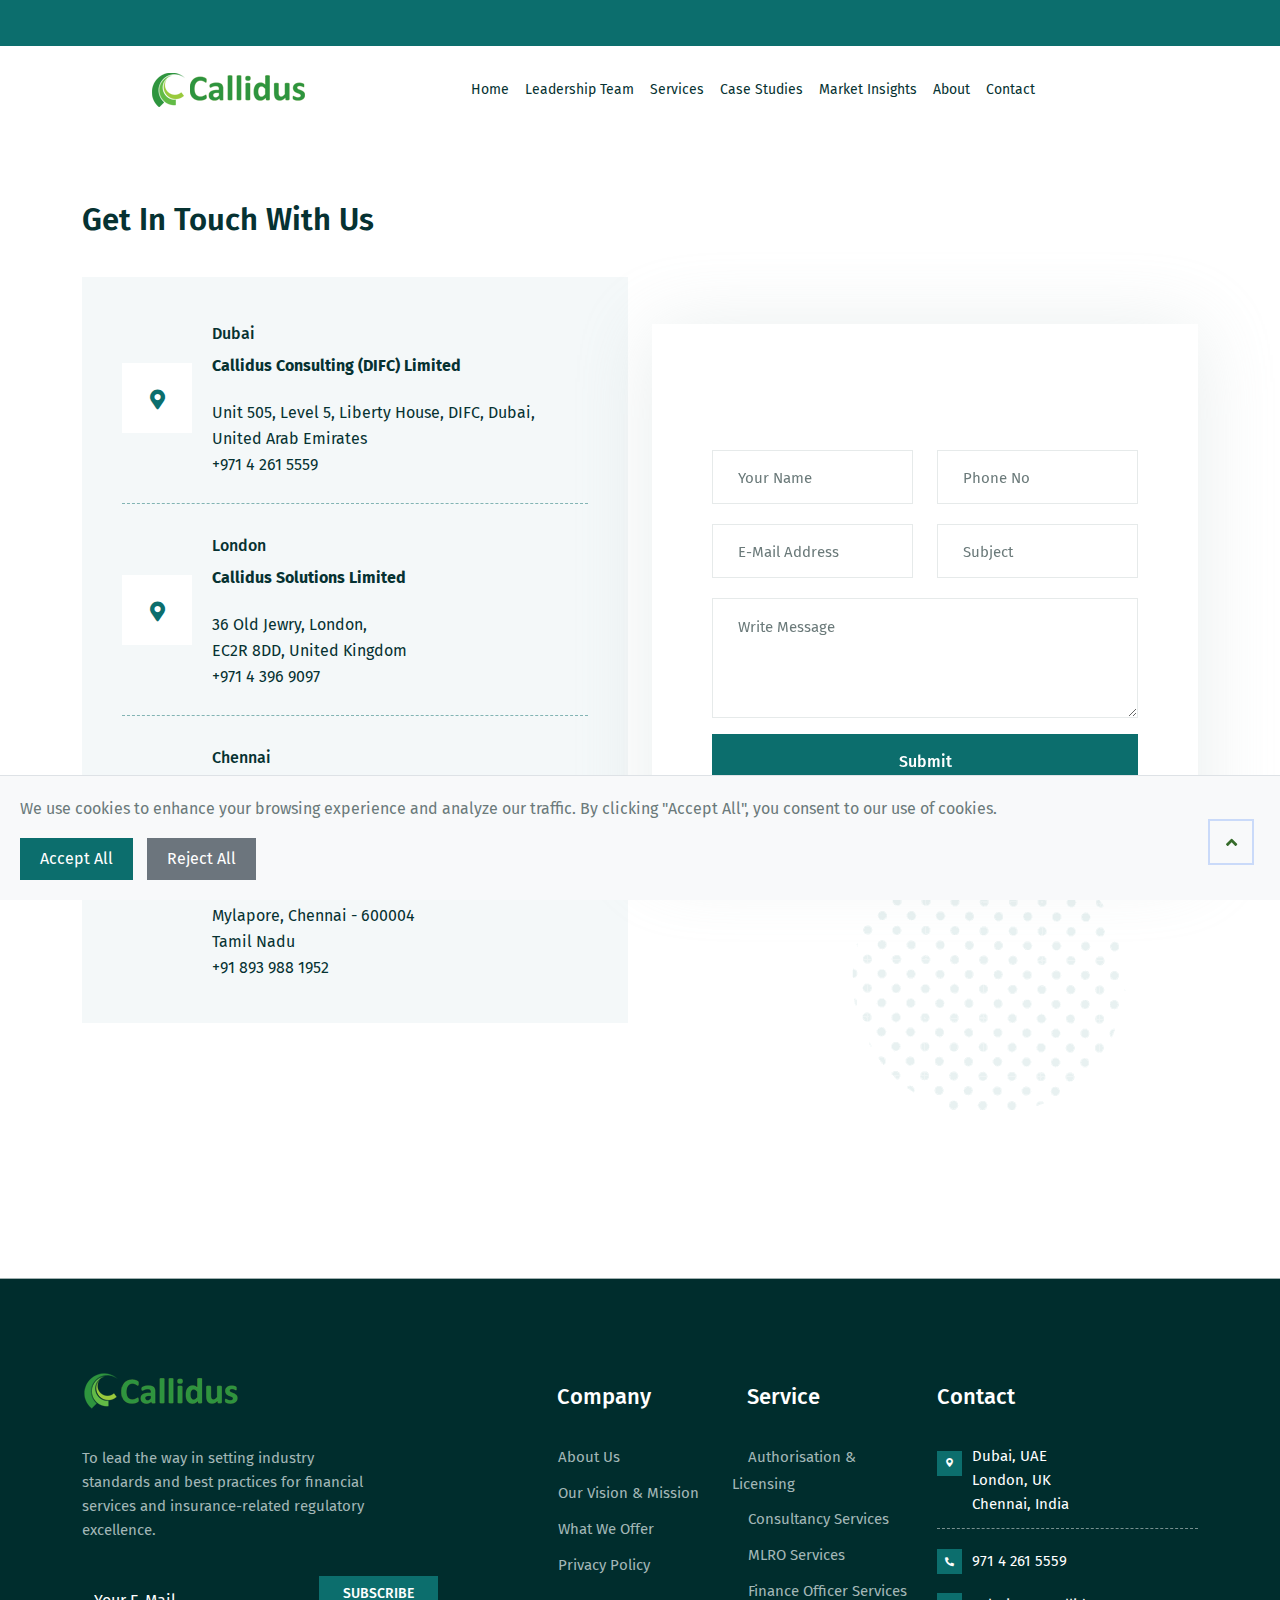
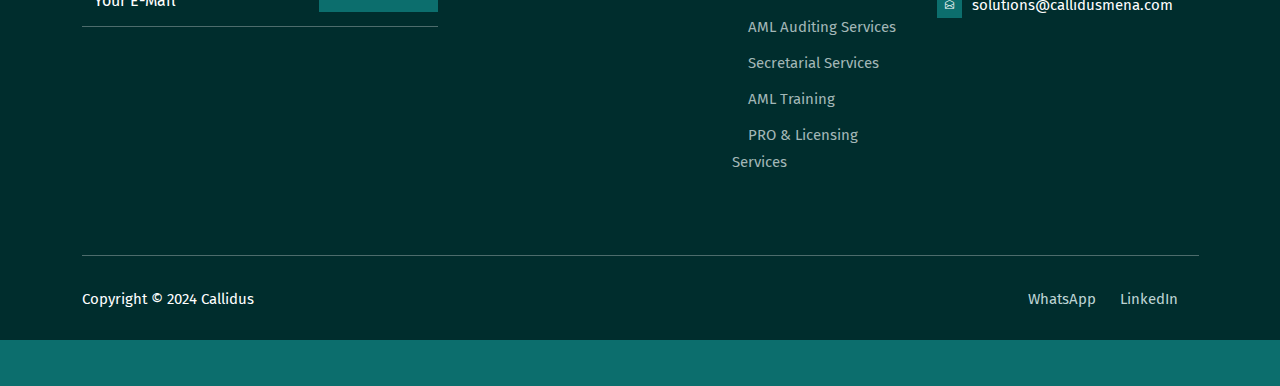
<file: V2/contact.html>
<!DOCTYPE HTML>
<html lang="en-US">

<head>
	<meta charset="UTF-8">
	<meta http-equiv="x-ua-compatible" content="ie=edge">
	<title>Callidus MENA</title>
	<meta name="description" content="">
	<meta name="viewport" content="width=device-width, initial-scale=1">
	<!-- Favicon -->
	<link rel="icon" type="image/png" sizes="56x56" href="assets/images/fav-icon/icon.png">
	<!-- bootstrap CSS -->
	<link rel="stylesheet" href="assets/css/bootstrap.min.css" type="text/css" media="all">
	<!-- carousel CSS -->
	<link rel="stylesheet" href="assets/css/owl.carousel.min.css" type="text/css" media="all">
	<!-- animate CSS -->
	<link rel="stylesheet" href="assets/css/animate.css" type="text/css" media="all">
	<!-- animated-text CSS -->
	<link rel="stylesheet" href="assets/css/animated-text.css" type="text/css" media="all">
	<!-- font-awesome CSS -->
	<link rel="stylesheet" href="assets/css/all.min.css" type="text/css" media="all">
	<!-- theme-default CSS -->
	<link rel="stylesheet" href="assets/css/theme-default.css" type="text/css" media="all">
	<!-- meanmenu CSS -->
	<link rel="stylesheet" href="assets/css/meanmenu.min.css" type="text/css" media="all">
	<!-- transitions CSS -->
	<link rel="stylesheet" href="assets/css/owl.transitions.css" type="text/css" media="all">
	<!-- venobox CSS -->
	<link rel="stylesheet" href="venobox/venobox.css" type="text/css" media="all">
	<!-- flaticon -->
	<link rel="stylesheet" href="assets/css/bootstrap-icons.css" type="text/css" media="all">
	<!-- bootstrap icons -->
	<link rel="stylesheet" href="assets/css/flaticon.css" type="text/css" media="all">
	<!-- Main Style CSS -->
	<link rel="stylesheet" href="assets/css/style.css" type="text/css" media="all">
	<!-- responsive CSS -->
	<link rel="stylesheet" href="assets/css/responsive.css" type="text/css" media="all">
	<!-- Coustom Animation CSS -->
	<link rel="stylesheet" href="assets/css/coustom-animation.css" type="text/css" media="all">
	<link rel="stylesheet" href="assets/css/swiper-bundle.css" type="text/css" media="all">
	<!-- odometer CSS -->	
	<link rel="stylesheet" href="assets/css/odometer-theme-default.css" type="text/css" media="all">	
	<link rel="stylesheet" href="assets/css/scroll-up.css" type="text/css" media="all">	

	<!-- modernizr js -->
	<script src="assets/js/vendor/modernizr-3.5.0.min.js"></script>
	<style>
		/* Remove rounded corners globally */
		* {
			border-radius: 0 !important;
		}
		
		/* Cookie consent styles */
		.cookie-consent {
			position: fixed;
			bottom: 0;
			left: 0;
			right: 0;
			background: #f8f9fa;
			padding: 20px;
			z-index: 9999;
			border-top: 1px solid #dee2e6;
			display: none;
		}
		
		.cookie-consent .buttons {
			margin-top: 15px;
		}
		
		.cookie-consent button {
			margin-right: 10px;
			padding: 8px 20px;
			border: none;
			cursor: pointer;
		}
		
		.cookie-consent .accept {
			background: #0c6e6d;
			color: white;
		}
		
		.cookie-consent .reject {
			background: #6c757d;
			color: white;
		}

		/* Hero text styles */
		.hero-text {
			position: absolute;
			top: 50%;
			left: 50%;
			transform: translate(-50%, -50%);
			z-index: 2;
			text-align: center;
			color: white;
			font-size: 48px;
			font-weight: bold;
			width: 100%;
			text-shadow: 2px 2px 4px rgba(0,0,0,0.5);
		}

		.has-mega-menu {
			position: relative;
		}

		.mega-menu {
			position: absolute;
			top: 100%;
			left: 50%;
			width: 1330px;
			background: white;
			box-shadow: 0 2px 15px rgba(0,0,0,0.1);
			opacity: 0;
			visibility: hidden;
			transition: all 0.3s ease;
			transform: translate(-60%, 10px);
			z-index: 1000;
			margin-left: 0;
		}

		.has-mega-menu:hover .mega-menu {
			opacity: 1;
			visibility: visible;
			transform: translate(-60%, 0);
		}

		.mega-menu-content {
			padding: 30px;
			max-width: 1330px;
			margin: 0 auto;
		}

		.mega-menu-item {
			padding: 15px;
		}

		.mega-menu-item h4 {
			margin-bottom: 10px;
			font-size: 18px;
		}

		.mega-menu-item h4 a {
			color: #0c6e6d;
			text-decoration: none;
			transition: color 0.3s ease;
		}

		.mega-menu-item h4 a:hover {
			color: #094544;
		}

		.mega-menu-item p {
			font-size: 14px;
			color: #666;
			margin: 0;
			line-height: 1.4;
		}

		.mobile-menu .sub_menu {
			background: white;
			box-shadow: 0 2px 15px rgba(0,0,0,0.1);
			padding: 15px 0;
		}

		.mobile-menu .sub_menu li {
			padding: 15px;
			border-bottom: 1px solid rgba(0,0,0,0.05);
		}
		
		.mobile-menu .sub_menu li:last-child {
			border-bottom: none;
		}
		
		.mobile-menu .sub_menu a {
			font-size: 18px;
			font-weight: 600;
			color: #0c6e6d;
			text-decoration: none;
			transition: color 0.3s ease;
			display: block;
			margin-bottom: 10px;
		}
		
		.mobile-menu .sub_menu a:hover {
			color: #094544;
		}
		
		.mobile-menu .sub_menu p {
			font-size: 14px;
			color: #666;
			margin: 0;
			line-height: 1.4;
		}

		/* Match desktop mega menu padding */
		.mobile-menu .sub_menu {
			padding: 30px 15px;
		}

		.mobile-menu .sub_menu li {
			margin-bottom: 15px;
		}

		/* Remove service item animations and decorative lines */
		.service_single_item.style_two.style_five {
			transition: none;
			transform: none;
		}

		.service_single_item.style_two.style_five:hover {
			transform: none;
		}

		.service_single_item.style_two.style_five .service_content h3::before,
		.service_single_item.style_two.style_five .service_content h3::after {
			display: none;
		}

		/* Remove button animation */
		.service_btns.animate_buton {
			transition: none;
		}

		.service_btns.animate_buton:hover {
			transform: none;
		}

		.service_btns.animate_buton a span {
			display: none;
		}

		/* Add these styles to the existing <style> section in the head */
		.service_btns.animate_buton a {
			color: #0c6e6d;
			transition: all 0.3s ease;
		}

		.service_btns.animate_buton a:hover {
			background-color: #094544;
			color: white;
		}

		/* Add these styles to the existing <style> section in the head */
		.service_icon2 i.bi {
			pointer-events: none;
			transition: none;
		}

		.service_icon2 i.bi:hover {
			transform: none;
			color: inherit;
		}

		/* Add to your existing <style> section */
		.feature-carousel {
			overflow: hidden;
			position: relative;
			user-select: none; /* Prevent text selection */
		}

		.feature_area .row {
			display: flex;
			transition: transform 0.5s ease;
			flex-wrap: nowrap;
			width: fit-content;
		}

		.feature_area .col-lg-4 {
			flex: 0 0 33.333333%;
			max-width: 33.333333%;
			padding: 0 15px;
		}

		/* Add this to ensure container has proper positioning */
		.feature_area .container {
			overflow: hidden;
			padding: 0 40px;
		}

		/* Add these styles to the existing <style> section in the head */
		.feature_area.style_two.style_four {
			position: relative;
			z-index: 2;
			background: #e9eaec; /* Solid color */
			padding: 100px 0;
			margin-top: -110px;  /* This creates the overlap effect */
		}

		.consalt-slider-area {
			position: relative;
			z-index: 1;
		}

		.feature-carousel {
			overflow: hidden;
			position: relative;
		}

		.feature-nav {
			z-index: 10;
			background: none;  /* Remove background */
			border: none;  /* Remove border */
			color: #0c6e6d;  /* Keep brand color */
			width: 40px;
			height: 40px;
			display: flex;
			align-items: center;
			justify-content: center;
			cursor: pointer;
			transition: all 0.3s ease;
			position: absolute;
			top: 50%;
			transform: translateY(-50%);
			font-size: 24px;  /* Increase arrow size */
		}

		.feature-nav:hover {
			color: white;  /* Text color on hover */
			background: #0c6e6d;  /* Brand color background on hover */
			border-radius: 0 !important;  /* Ensure no rounded corners */
		}

		.feature-nav.prev-btn {
			left: -20px;
		}

		.feature-nav.next-btn {
			right: -20px;
		}

		.feature-carousel.active {
			cursor: grabbing; /* Change cursor to grabbing when active */
		}

		/* News Ticker Styles */
		.news-ticker {
			background: #0c6e6d;
			color: white;
			padding: 10px 0;
			overflow: hidden;
			position: relative;
			width: 100%;
			z-index: 9999;
		}

		.news-ticker-content {
			white-space: nowrap;
			animation: ticker 75s linear infinite;
			display: inline-block;
			padding-left: 100%;
		}

		.news-ticker-item {
			display: inline-block;
			padding: 0 50px;
			color: white;
			text-decoration: none;
			transition: color 0.3s ease;
		}

		.news-ticker-item:hover {
			color: #e0e0e0;
		}

		@keyframes ticker {
			0% {
				transform: translateX(0);
			}
			100% {
				transform: translateX(-100%);
			}
		}

		.news-ticker-container {
			overflow: hidden;
			width: 100%;
		}

		/* Adjust header and content positions */
		.consalt-header-area {
			margin-top: 42px;
			position: relative;
			z-index: 1000;
		}

		.mobile-menu-area {
			margin-top: 42px;
		}

		.contact_area {
			margin-top: 42px;
		}
	</style>
</head>
<body>
    <!-- Start News Ticker -->
    <div class="news-ticker">
        <div class="news-ticker-container">
            <div class="news-ticker-content" id="newsTicker">
                <!-- Default news items (shown while loading or if API fails) -->
                <a href="#" class="news-ticker-item">Loading latest news...</a>
            </div>
        </div>
    </div>
    <!-- End News Ticker -->

	<!--==================================================-->
	<!-- Start Consalt Header Area Style Three-->
	<!--==================================================-->
	<div class="consalt-header-area style_two style_five" id="sticky-header">
		<div class="container">
			<div class="row style_bg style_two align-items-center">
				<div class="col-lg-2">
					<div class="header-logo">
						<a href="index.html"><img src="assets/images/logo_2.png" alt="logo"></a>
					</div>
				</div>
				<div class="col-lg-10">
					<div class="header-menu">
						<ul class="nav_scroll">
							<li><a href="index.html">Home</a></li>
							<li><a href="leadership.html">Leadership Team</a></li>
							<li class="has-mega-menu"><a href="new_services.html">Services</a>
								<div class="mega-menu">
									<div class="mega-menu-content">
										<div class="row">
											<div class="col-lg-3">
												<div class="mega-menu-item">
													<h4><a href="new_services.html">Authorisation & Licensing</a></h4>
													<p>Streamline your business setup with efficient regulatory approvals and license management.</p>
												</div>
											</div>
											<div class="col-lg-3">
												<div class="mega-menu-item">
													<h4><a href="new_services.html">Consultancy Services</a></h4>
													<p>Leverage expert insights to drive strategic growth and operational excellence.</p>
												</div>
											</div>
											<div class="col-lg-3">
												<div class="mega-menu-item">
													<h4><a href="new_services.html">MLRO Services</a></h4>
													<p>Enhance your compliance framework with dedicated Money Laundering Reporting support.</p>
												</div>
											</div>
											<div class="col-lg-3">
												<div class="mega-menu-item">
													<h4><a href="new_services.html">Finance Officer Services</a></h4>
													<p>Secure robust financial oversight and strategic fiscal management for your organization.</p>
												</div>
											</div>
											<div class="col-lg-3">
												<div class="mega-menu-item">
													<h4><a href="new_services.html">AML Auditing Services</a></h4>
													<p>Conduct thorough anti-money laundering audits to identify and mitigate compliance risks.</p>
												</div>
											</div>
											<div class="col-lg-3">
												<div class="mega-menu-item">
													<h4><a href="new_services.html">Secretarial Services</a></h4>
													<p>Improve corporate governance with professional secretarial and administrative solutions.</p>
												</div>
											</div>
											<div class="col-lg-3">
												<div class="mega-menu-item">
													<h4><a href="new_services.html">AML Training</a></h4>
													<p>Empower your team with targeted training to strengthen your anti-money laundering defenses.</p>
												</div>
											</div>
											<div class="col-lg-3">
												<div class="mega-menu-item">
													<h4><a href="new_services.html">PRO & Licensing Services</a></h4>
													<p>Simplify licensing processes with reliable PRO services to accelerate business operations.</p>
												</div>
											</div>
										</div>
									</div>
								</div>
							</li>
							<li><a href="case-studies.html">Case Studies</a></li>
							<li><a href="market-insights.html">Market Insights</a></li>
							<li><a href="about.html">About</a></li>
							<li><a href="contact.html">Contact</a></li>
						</ul>
					</div>
				</div>
			</div>
		</div>
	</div>
	<!--==================================================-->
	<!-- End Consalt Header Area -->
	<!--==================================================-->

	<!--========= Start Mobile Memu========== -->

	<div class="mobile-menu-area sticky d-sm-block d-md-block d-lg-none">
		<div class="mobile-menu">
			<nav class="header-menu">
				<ul class="nav_scroll">
					<li><a href="index.html">Home</a></li>
					<li><a href="leadership.html">Leadership Team</a></li>
					<li><a href="#">Services</a>
						<ul class="sub_menu">
							<li>
								<a href="new_services.html">Business Consulting</a>
								<p>Strategic guidance and solutions to optimize your business operations and growth.</p>
							</li>
							<li>
								<a href="new_services.html">Digital Transformation</a>
								<p>Modernize your business with cutting-edge digital solutions and strategies.</p>
							</li>
							<li>
								<a href="new_services.html">Market Analysis</a>
								<p>In-depth market research and competitive analysis to inform strategic decisions.</p>
							</li>
							<li>
								<a href="new_services.html">Risk Management</a>
								<p>Comprehensive risk assessment and mitigation strategies for your business.</p>
							</li>
						</ul>
					</li>
					<li><a href="case-studies.html">Case Studies</a></li>
					<li><a href="market-insights.html">Market Insights</a></li>
					<li><a href="about.html">About</a></li>
					<li><a href="contact.html">Contact</a></li>
				</ul>
			</nav>
		</div>
	</div>
	<!--========= End Mobile Memu========== -->

	<!-- Sidebar Cart Item -->
	<div class="xs-sidebar-group info-group">
		<div class="xs-overlay xs-bg-black"></div>
		<div class="xs-sidebar-widget">
			<div class="sidebar-widget-container">
				<div class="widget-heading">
					<a href="#" class="close-side-widget">
						<i class="far fa-times-circle"></i>
					</a>
				</div>
				<div class="sidebar-textwidget">
					<!-- Sidebar Info Content -->
					<div class="sidebar-info-contents">
						<div class="content-inner">
							<div class="nav-logo">
								<a href="index.html"><img src="assets/images/logo.png" alt="sid img" ></a>
							</div>
							<div class="row padding-two">
								<div class="col-lg-6">
									<div class="content-thumb-box">
										<img src="assets/images/home_one/team.jpg" alt="">
									</div>
								</div>
								<div class="col-lg-6 ">
									<div class="content-thumb-box">
										<img src="assets/images/home_one/team1.jpg" alt="">
									</div>
								</div>
								<div class="col-lg-6 ">
									<div class="content-thumb-box">
										<img src="assets/images/home_one/team2.jpg" alt="">
									</div>
								</div>
								<div class="col-lg-6 ">
									<div class="content-thumb-box">
										<img src="assets/images/home_one/team.jpg" alt="">
									</div>
								</div>
							</div>
							<div class="contact-info">
								<h2>Contact Info</h2>
								<ul class="list-style-one">
									<li><i class="bi bi-envelope"></i>Chicago 12, Melborne City, USA</li>
									<li><i class="bi bi-envelope"></i>(+001) 123-456-7890</li>
									<li><i class="bi bi-envelope"></i>Example.com</li>
									<li><i class="bi bi-envelope"></i>Week Days: 09.00 to 18.00 Sunday: Closed</li>
								</ul>
							</div>
							<!-- Social Box -->
							<ul class="social-box">
								<li class="facebook"><a href="#" class="fab fa-facebook-f"></a></li>
								<li class="twitter"><a href="#" class="fab fa-instagram"></a></li>
								<li class="linkedin"><a href="#" class="fab fa-twitter"></a></li>
								<li class="instagram"><a href="#" class="fab fa-pinterest-p"></a></li>
								<li class="youtube"><a href="#" class="fab fa-linkedin-in"></a></li>
							</ul>
						</div>
					</div>		
				</div>
			</div>
		</div>
	</div>


	<!-- ADD CONTACT DETAILS HERE -->


	<section class="contact_area inner_section">
		<div class="container">
			<div class="row align-items-center">
				<div class="col-lg-6">
					<div class="section_title ">
						<p></p><h1>Get In Touch With Us</h1></p>
					</div>
					<div class="contact_main_info">
						<div class="call-do-action-info">
							<div class="call-do-social_icon">
								<i class="fas fa-map-marker-alt"></i>
							</div>
							<div class="call_info">
								<h3>Dubai</h3>
								<b><span>Callidus Consulting (DIFC) Limited</span></b>
								<span><h4></h4>Unit 505, Level 5, Liberty House, DIFC, Dubai,<br>United Arab Emirates<br>+971 4 261 5559</h4></span>
							</div>
						</div>
						<div class="call-do-action-info">
							<div class="call-do-social_icon">
								<i class="fas fa-map-marker-alt"></i>
							</div>
							<div class="call_info">
								<h3>London</h3>
								<b><span>Callidus Solutions Limited</span></b><br>
								<span><h4></h4>36 Old Jewry, London,<br>EC2R 8DD, United Kingdom<br>+971 4 396 9097</hr></span>
							</div>
						</div>
						<div class="call-do-action-info">
							<div class="call-do-social_icon">
								<i class="fas fa-map-marker-alt"></i>
							</div>
							<div class="call_info">
								<h3>Chennai</h3>
								<b><span>Callidus Compliance Solutions Private Limited</span></b>
								<span><h4></h4>676, Level 6, Chennai City Centre, 10/11,<br>Dr Radha Krishnan Salai,<br>Loganathan Colony,<br>Mylapore, Chennai - 600004<br>Tamil Nadu<br>+91 893 988 1952</h4></span>
							</div>
						</div>
					</div>
				</div>
				<div class="col-lg-6">
					<!-- contact form box -->
					<div class="contact-form-box style_two">
						<!-- section title -->
						<div class="section_title style_four text-center ">

						</div>
						<form action="https://formspree.io/f/myyleorq" method="POST">
							<div class="row">
								<div class="col-lg-6 col-md-6">
									<div class="form-box">
										<input type="text" name="name" placeholder="Your Name">
									</div>
								</div>
								<div class="col-lg-6 col-md-6">
									<div class="form-box">
										<input type="text" name="name" placeholder="Phone No">
									</div>
								</div>
								<div class="col-lg-6 col-md-6">
									<div class="form-box">
										<input type="email" name="name" placeholder="E-Mail Address">
									</div>
								</div>
								<div class="col-lg-6 col-md-6">
									<div class="form-box">
										<input type="text" name="name" placeholder="Subject">
									</div>
								</div>
								<div class="col-lg-12 col-md-12">
									<div class="form-box message">
										<textarea name="message" id="message" cols="30" rows="10" placeholder="Write Message"></textarea>
									</div>
								</div>
								<div class="contact-form">
									<button type="submit">Submit</button>
								</div>
							</div>
						</form>
						<div id="status"></div>
					</div> 
				</div>
			</div>
	
		</div>
	
		<div class="contact_shape2 dance2">
			<img src="assets/images/home_3/service_shpe2.png" alt="">
		</div>
	</section>


	<section class="footer_area style_five">
		<div class="container">
			<div class="row">
				<div class="col-lg-4 col-md-6">
					<div class="footer_logo">
						<a href="index.html"><img src="assets/images/logo.png" alt=""></a>
					</div>
					<p class="footer_desc">To lead the way in setting industry standards and best practices for financial services and insurance-related regulatory excellence.</p>
					<form action="https://formspree.io/f/myyleorq" method="POST" id="dreamit-form">
						<div class="subscribe_form">
							<input type="email" name="email" id="email" class="form-control" required="" data-error="Please enter your email" placeholder="Your E-Mail">
							<button type="submit" class="btn">Subscribe</button>
						</div>
					</form>
				</div>
				<div class="col-lg-1"></div>
				<div class="col-lg-2 col-md-6">
					<div class="footer-widget-content">
						<div class="footer-widget-title">
							<h4>Company</h4>
						</div>
						<div class="footer-widget-menu">
							<ul>
								<li><a href="#"><i class="bi bi-chevron-double-right"></i> About Us</a></li>
								<li><a href="#"><i class="bi bi-chevron-double-right"></i> Our Vision & Mission</a></li>
								<li><a href="#"><i class="bi bi-chevron-double-right"></i> What We Offer</a></li>
								<li><a href="#"><i class="bi bi-chevron-double-right"></i> Privacy Policy</a></li>
							</ul>
						</div>
					</div>
				</div>
				<div class="col-lg-2 col-md-6">
					<div class="footer-widget-content">
						<div class="footer-widget-title">
							<h4>Service</h4>
						</div>
						<div class="footer-widget-menu">
							<ul>
								<li><a href="#"><i class="bi bi-chevron-double-right"></i> Authorisation & Licensing</a></li>
								<li><a href="#"><i class="bi bi-chevron-double-right"></i> Consultancy Services</a></li>
								<li><a href="#"><i class="bi bi-chevron-double-right"></i> MLRO Services</a></li>
								<li><a href="#"><i class="bi bi-chevron-double-right"></i> Finance Officer Services</a></li>
								<li><a href="#"><i class="bi bi-chevron-double-right"></i> AML Auditing Services</a></li>
								<li><a href="#"><i class="bi bi-chevron-double-right"></i> Secretarial Services</a></li>
								<li><a href="#"><i class="bi bi-chevron-double-right"></i> AML Training</a></li>
								<li><a href="#"><i class="bi bi-chevron-double-right"></i> PRO & Licensing Services</a></li>
							</ul>
						</div>
					</div>
				</div>
				<div class="col-lg-3 col-md-6">
					<div class="footer-widget-contact">
						<div class="footer-widget-title">
							<h4>Contact</h4>
						</div>
						<!-- footer widget address -->
						<div class="footer-widget-address style_two">
							<div class="footer_widget_icon style_upper">
								<i class="bi bi-geo-alt-fill"></i>
							</div>
							<div class="footer-widget-address_text">
								<p>Dubai, UAE</p>
								<p>London, UK</p>
								<p>Chennai, India</p>
							</div>
						</div>
						<!-- footer widget address -->
						<div class="footer-widget-address">
							<div class="footer_widget_icon">
								<i class="fas fa-phone-alt"></i>
							</div>
							<div class="footer-widget-address_text">
								<p>971 4 261 5559</p>
							</div>
						</div>
						<!-- footer widget address -->
						<div class="footer-widget-address">
							<div class="footer_widget_icon">
								<i class="bi bi-envelope-open"></i>
							</div>
							<div class="footer-widget-address_text">
								<p>solutions@callidusmena.com</p>
							</div>
						</div>
						
					</div>
				</div>
				
			</div>
			<div class="row add-border align-items-center">
				<div class="col-md-7">
					<div class="footer-bottom-content">
						<div class="footer-bottom-content-copy">
							<p>Copyright © 2024 Callidus</p>
						</div>
					</div>
				</div>
				<div class="col-md-5 text-right">
					<div class="footer-bottom-content">
						<div class="footer-bottom-menu">
							<ul>
								<li><a href="#">WhatsApp</a></li>
								<li><a href="#">LinkedIn</a></li>
							</ul>
						</div>
					</div>
				</div>
			</div>
		</div>

	</section>
	<!--==================================================-->
	<!-- End Consalt Footer Area Style Five-->
	<!--==================================================-->


	<!--==================================================-->
	<!-- Start Search Popup Section -->
	<!--==================================================-->
	<div class="search-popup">
		<button class="close-search style-two"><span class="flaticon-multiply"><i class="far fa-times-circle"></i></span></button>
		<button class="close-search"><i class="bi bi-arrow-up"></i></button>
		<form method="post" action="#">
			<div class="form-group">
				<input type="search" name="search-field" value="" placeholder="Search Here" required="">
				<button type="submit"><i class="fa fa-search"></i></button>
			</div>
		</form>
	</div>
	<!--==================================================-->
	<!-- Start Search Popup Section -->
	<!--==================================================-->


	<!--==================================================-->
	<!-- Start Consalt Scroll Up-->
	<!--==================================================-->
	<div class="prgoress_indicator active-progress">
		<svg class="progress-circle svg-content" width="100%" height="100%" viewBox="-1 -1 102 102">
			<path d="M50,1 a49,49 0 0,1 0,98 a49,49 0 0,1 0,-98" style="transition: stroke-dashoffset 10ms linear 0s; stroke-dasharray: 307.919, 307.919; stroke-dashoffset: 212.78;"></path>
		</svg>
	 </div>
	<!--==================================================-->
	<!-- End Consalt Scroll Up-->
	<!--==================================================-->
	
		<!-- jquery js -->
		<script src="assets/js/vendor/jquery-3.6.2.min.js"></script>
		<script src="assets/js/popper.min.js"></script>
		<!-- bootstrap js -->
		<script src="assets/js/bootstrap.min.js"></script>
		<!-- carousel js -->
		<script src="assets/js/owl.carousel.min.js"></script>
		<!-- counterup js -->
		<script src="assets/js/jquery.counterup.min.js"></script>
		<!-- waypoints js -->
		<script src="assets/js/waypoints.min.js"></script>
		<!-- wow js -->
		<script src="assets/js/wow.js"></script>
		<!-- imagesloaded js -->
		<script src="assets/js/imagesloaded.pkgd.min.js"></script>
		<!-- venobox js -->
		<script src="venobox/venobox.js"></script>
		<!--  animated-text js -->
		<script src="assets/js/animated-text.js"></script>
		<!-- venobox min js -->
		<script src="venobox/venobox.min.js"></script>
		<!-- isotope js -->
		<script src="assets/js/isotope.pkgd.min.js"></script>
		<!-- jquery meanmenu js -->
		<script src="assets/js/jquery.meanmenu.js"></script>
		<!-- jquery scrollup js -->
		<script src="assets/js/jquery.scrollUp.js"></script>
		<!-- theme js -->
		<script src="assets/js/theme.js"></script>
		<!-- barfiller -->
		<script src="assets/js/jquery.barfiller.js"></script>
		<script src="assets/js/swiper-bundle.js"></script>
		<script src="assets/js/magnific-popup-js"></script>
		<script src="assets/js/custom.js"></script>

		<!-- Cookie Consent -->
		<div class="cookie-consent">
			<p>We use cookies to enhance your browsing experience and analyze our traffic. By clicking "Accept All", you consent to our use of cookies.</p>
			<div class="buttons">
				<button class="accept">Accept All</button>
				<button class="reject">Reject All</button>
			</div>
		</div>

		<script>
			// Cookie consent functionality
			document.addEventListener('DOMContentLoaded', function() {
				if (!localStorage.getItem('cookieConsent')) {
					document.querySelector('.cookie-consent').style.display = 'block';
				}

				document.querySelector('.cookie-consent .accept').addEventListener('click', function() {
					localStorage.setItem('cookieConsent', 'accepted');
					document.querySelector('.cookie-consent').style.display = 'none';
				});

				document.querySelector('.cookie-consent .reject').addEventListener('click', function() {
					localStorage.setItem('cookieConsent', 'rejected');
					document.querySelector('.cookie-consent').style.display = 'none';
				});
			});
		</script>

		<!-- Add this script just before the closing </body> tag -->
		<script>
		document.addEventListener('DOMContentLoaded', function() {
			const row = document.querySelector('.feature-carousel .row');
			const items = document.querySelectorAll('.feature-carousel .col-lg-4');
			const prevBtn = document.querySelector('.prev-btn');
			const nextBtn = document.querySelector('.next-btn');
			let currentIndex = 0;
			const itemsPerView = 3;
			const totalItems = items.length;

			function updateCarousel() {
				const translateX = -currentIndex * (100 / itemsPerView);
				row.style.transform = `translateX(${translateX}%)`;
			}

			prevBtn.addEventListener('click', () => {
				if (currentIndex > 0) {
					currentIndex--;
					updateCarousel();
				}
			});

			nextBtn.addEventListener('click', () => {
				if (currentIndex < totalItems - itemsPerView) {
					currentIndex++;
					updateCarousel();
				}
			});

			// Initial update
			updateCarousel();
		});
		</script>

		<!-- Click and drag to scroll functionality -->
		<script>
			// Click and drag to scroll functionality
			const featureCarousel = document.querySelector('.feature-carousel');
			const row = featureCarousel.querySelector('.row');
			const items = featureCarousel.querySelectorAll('.col-lg-4');
			const prevBtn = document.querySelector('.prev-btn');
			const nextBtn = document.querySelector('.next-btn');
			let isDown = false;
			let startX;
			let scrollLeft;
			let currentIndex = 0;
			const itemsPerView = 3; // Adjust this based on how many items you want to show at once

			featureCarousel.addEventListener('mousedown', (e) => {
				isDown = true;
				featureCarousel.classList.add('active');
				featureCarousel.style.userSelect = 'none'; // Prevent text selection
				startX = e.pageX - featureCarousel.offsetLeft;
				scrollLeft = featureCarousel.scrollLeft;
			});

			featureCarousel.addEventListener('mouseleave', () => {
				isDown = false;
				featureCarousel.classList.remove('active');
				featureCarousel.style.userSelect = ''; // Reset user selection
			});

			featureCarousel.addEventListener('mouseup', () => {
				isDown = false;
				featureCarousel.classList.remove('active');
				featureCarousel.style.userSelect = ''; // Reset user selection
			});

			featureCarousel.addEventListener('mousemove', (e) => {
				if (!isDown) return; // stop the fn from running
				e.preventDefault();
				const x = e.pageX - featureCarousel.offsetLeft;
				const walk = (x - startX) * 2; // scroll-fast
				featureCarousel.scrollLeft = scrollLeft - walk;

				// Ensure the scroll position does not go beyond the limits
				if (featureCarousel.scrollLeft < 0) {
					featureCarousel.scrollLeft = 0; // Prevent scrolling past the first item
				}
				const maxScrollLeft = featureCarousel.scrollWidth - featureCarousel.clientWidth;
				if (featureCarousel.scrollLeft > maxScrollLeft) {
					featureCarousel.scrollLeft = maxScrollLeft; // Prevent scrolling past the last item
				}
			});

			// Arrow navigation functionality
			prevBtn.addEventListener('click', () => {
				if (currentIndex > 0) {
					currentIndex--; // Move to the previous item
					updateCarousel();
				}
			});

			nextBtn.addEventListener('click', () => {
				if (currentIndex < items.length - itemsPerView) {
					currentIndex++; // Move to the next item
					updateCarousel();
				}
			});

			function updateCarousel() {
				const translateX = -currentIndex * (100 / itemsPerView);
				row.style.transform = `translateX(${translateX}%)`;
				
				// Update button states
				prevBtn.disabled = currentIndex === 0; // Disable prev button if at the start
				nextBtn.disabled = currentIndex >= items.length - itemsPerView; // Disable next button if at the end
			}

			// Initial update
			updateCarousel();
		</script>

		<!-- Start News Ticker -->
		<div class="news-ticker">
			<div class="news-ticker-container">
				<div class="news-ticker-content" id="newsTicker">
					<!-- Default news items (shown while loading or if API fails) -->
					<a href="#" class="news-ticker-item">Loading latest news...</a>
				</div>
			</div>
		</div>
		<!-- End News Ticker -->

		<!-- Add News API Configuration and Functions -->
		<script>
		// News API Configuration
		const NEWS_API_KEY = 'f3347aae83eb42a08b8c1f38bb878959';
		const NEWS_KEYWORDS = '(UAE OR Dubai OR DIFC OR ADGM OR UK OR "United Kingdom" OR London OR India OR Mumbai OR Delhi) AND (regulatory compliance OR business licensing OR AML OR anti money laundering OR corporate tax OR business setup OR financial regulations)';
		const EXCLUDED_KEYWORDS = '-stocks -cryptocurrency -crypto -bitcoin -trading';
		const NEWS_REFRESH_INTERVAL = 3600000; // Refresh every hour

		async function fetchNews() {
			try {
				const response = await fetch(`https://newsapi.org/v2/everything?q=${encodeURIComponent(NEWS_KEYWORDS + ' ' + EXCLUDED_KEYWORDS)}&language=en&sortBy=publishedAt&pageSize=12&apiKey=${NEWS_API_KEY}`);
				const data = await response.json();
				
				if (data.status === 'ok' && data.articles.length > 0) {
					const newsTickerContent = document.getElementById('newsTicker');
					newsTickerContent.innerHTML = '';
					
					const relevantArticles = data.articles.filter(article => {
						const content = (article.title + ' ' + article.description).toLowerCase();
						return (
							(content.includes('compliance') ||
							content.includes('regulatory') ||
							content.includes('license') ||
							content.includes('aml') ||
							content.includes('business setup') ||
							content.includes('corporate tax') ||
							content.includes('difc') ||
							content.includes('adgm') ||
							content.includes('uae business') ||
							content.includes('dubai business') ||
							content.includes('uk business') ||
							content.includes('british') ||
							content.includes('london') ||
							content.includes('india business') ||
							content.includes('mumbai') ||
							content.includes('delhi') ||
							content.includes('financial regulation')) &&
							!content.includes('stock market') &&
							!content.includes('cryptocurrency') &&
							!content.includes('trading platform')
						);
					}).slice(0, 8);

					relevantArticles.forEach(article => {
						const publishDate = new Date(article.publishedAt);
						const formattedDate = publishDate.toLocaleDateString('en-US', {
							month: 'short',
							day: 'numeric',
							year: 'numeric'
						});

						const newsItem = document.createElement('a');
						newsItem.href = article.url;
						newsItem.className = 'news-ticker-item';
						newsItem.target = '_blank';
						newsItem.rel = 'noopener noreferrer';
						
						let emoji = '📢';
						const content = article.title.toLowerCase();
						if (content.includes('tax') || content.includes('financial')) emoji = '💰';
						if (content.includes('regulation') || content.includes('law')) emoji = '⚖️';
						if (content.includes('compliance') || content.includes('aml')) emoji = '✅';
						if (content.includes('license') || content.includes('permit')) emoji = '📋';
						if (content.includes('business setup') || content.includes('company formation')) emoji = '🏢';
						if (content.includes('training') || content.includes('workshop')) emoji = '📚';
						
						newsItem.textContent = `${emoji} ${article.title} (${formattedDate})`;
						newsTickerContent.appendChild(newsItem);
					});

					if (relevantArticles.length === 0) {
						setFallbackNews();
					}
				}
			} catch (error) {
				console.error('Error fetching news:', error);
				setFallbackNews();
			}
		}

		function setFallbackNews() {
			const newsTickerContent = document.getElementById('newsTicker');
			newsTickerContent.innerHTML = `
				<a href="#" class="news-ticker-item">⚖️ UAE Updates Corporate Tax Guidelines for Free Zones - Important Changes for Businesses</a>
				<a href="#" class="news-ticker-item">✅ UK Financial Conduct Authority Announces New AML Framework</a>
				<a href="#" class="news-ticker-item">📋 DIFC Announces Streamlined Licensing Process for FinTech Companies</a>
				<a href="#" class="news-ticker-item">🏢 India Introduces New Foreign Investment Regulations for Financial Services</a>
				<a href="#" class="news-ticker-item">💰 UAE Ministry of Finance Updates Corporate Tax Implementation</a>
				<a href="#" class="news-ticker-item">⚖️ UK Companies House Reform: New Registration Requirements</a>
				<a href="#" class="news-ticker-item">✅ RBI Updates Compliance Guidelines for Indian Financial Institutions</a>
				<a href="#" class="news-ticker-item">📋 Dubai Economic Department Simplifies Business Licensing Process</a>
			`;
		}

		// Initial fetch and periodic refresh
		document.addEventListener('DOMContentLoaded', () => {
			fetchNews();
			setInterval(fetchNews, NEWS_REFRESH_INTERVAL);
		});

		// Add hover functionality to pause the ticker
		document.querySelector('.news-ticker').addEventListener('mouseenter', function() {
			document.querySelector('.news-ticker-content').style.animationPlayState = 'paused';
		});

		document.querySelector('.news-ticker').addEventListener('mouseleave', function() {
			document.querySelector('.news-ticker-content').style.animationPlayState = 'running';
		});
		</script>

</body>
</html>
</file>
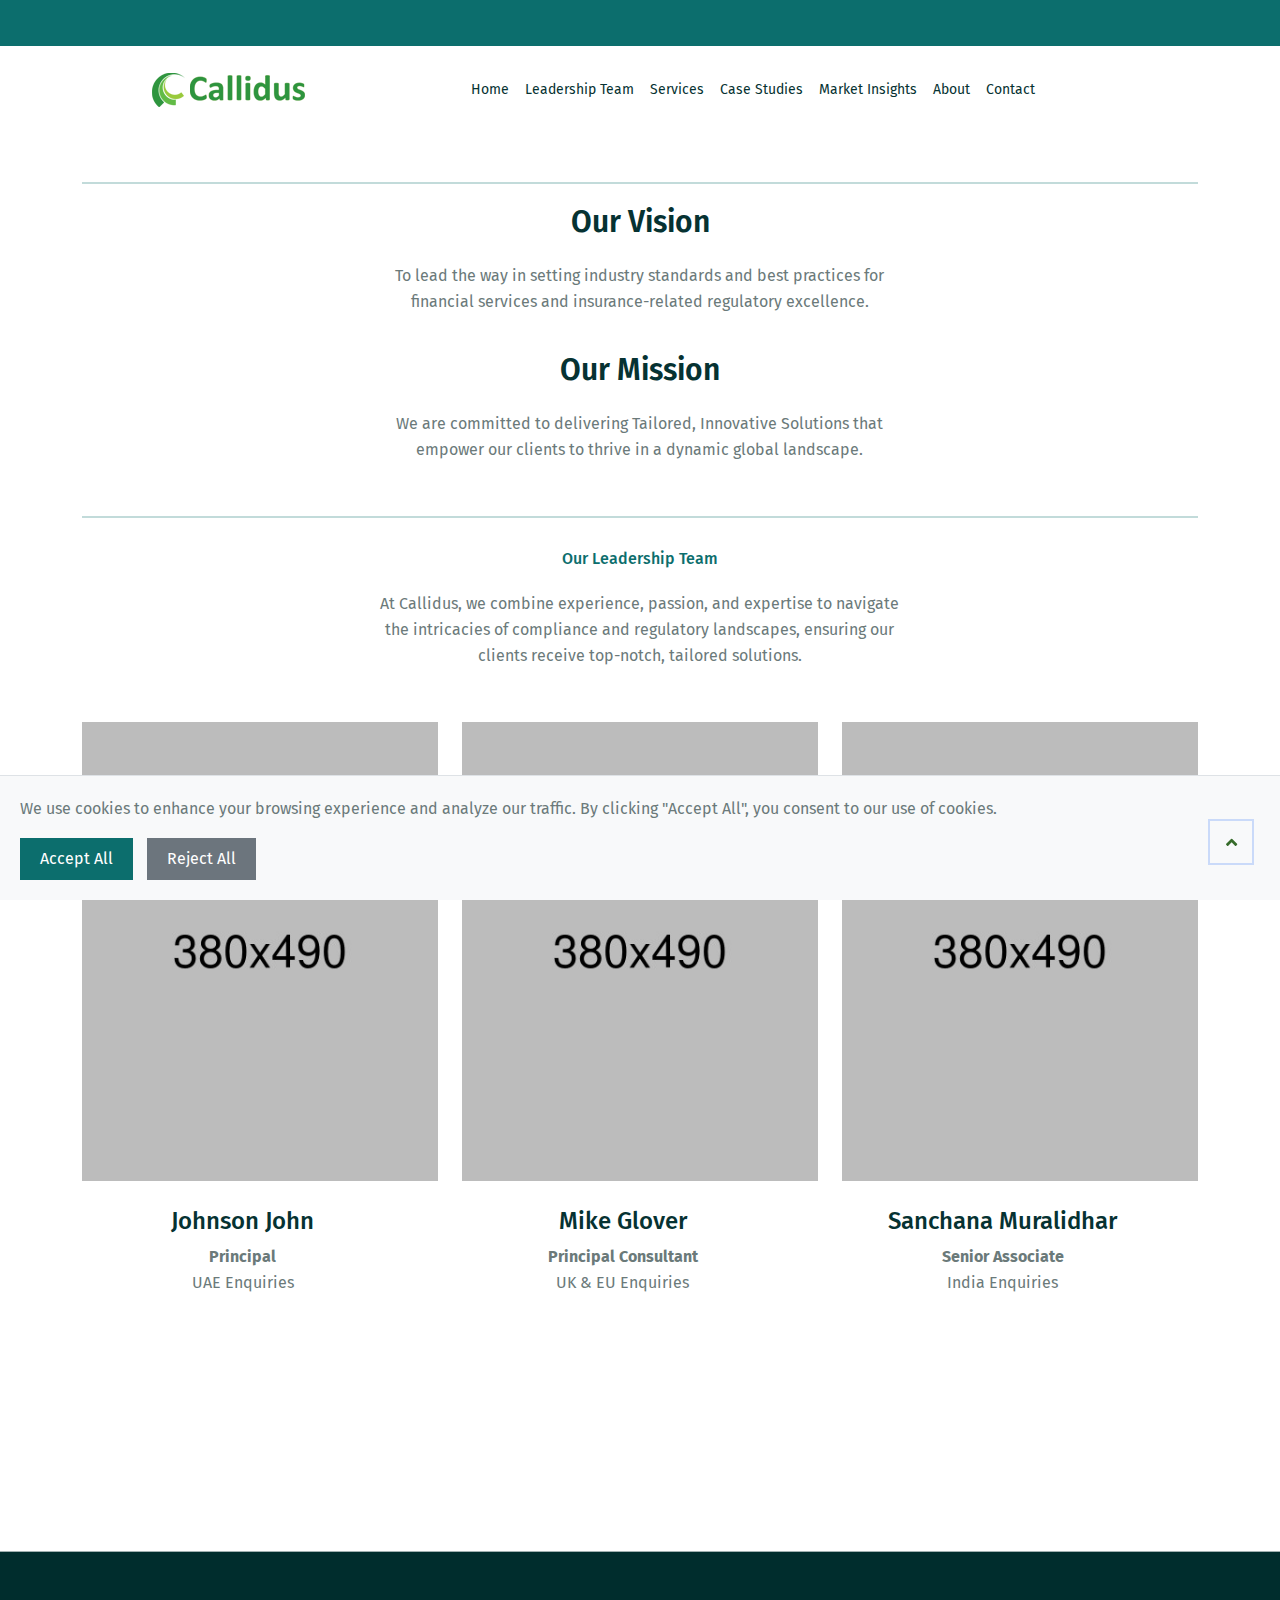
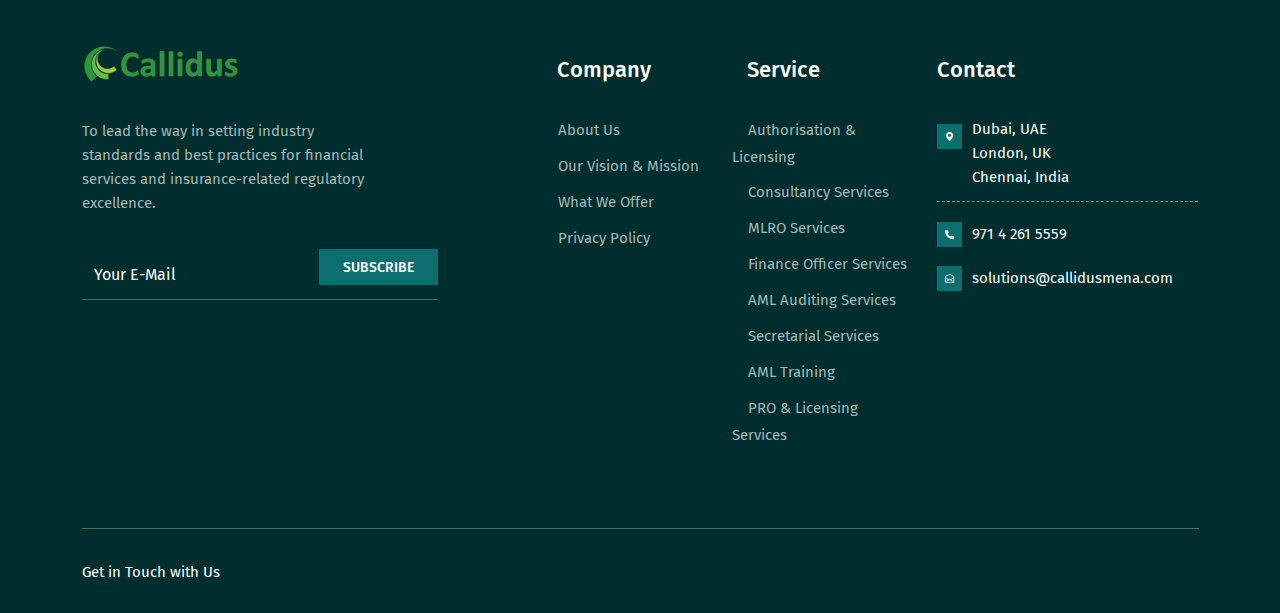
<file: V2/leadership.html>
<!DOCTYPE HTML>
<html lang="en-US">

<head>
	<meta charset="UTF-8">
	<meta http-equiv="x-ua-compatible" content="ie=edge">
	<title>Callidus MENA</title>
	<meta name="description" content="">
	<meta name="viewport" content="width=device-width, initial-scale=1">
	<!-- Favicon -->
	<link rel="icon" type="image/png" sizes="56x56" href="assets/images/fav-icon/icon.png">
	<!-- bootstrap CSS -->
	<link rel="stylesheet" href="assets/css/bootstrap.min.css" type="text/css" media="all">
	<!-- carousel CSS -->
	<link rel="stylesheet" href="assets/css/owl.carousel.min.css" type="text/css" media="all">
	<!-- animate CSS -->
	<link rel="stylesheet" href="assets/css/animate.css" type="text/css" media="all">
	<!-- animated-text CSS -->
	<link rel="stylesheet" href="assets/css/animated-text.css" type="text/css" media="all">
	<!-- font-awesome CSS -->
	<link rel="stylesheet" href="assets/css/all.min.css" type="text/css" media="all">
	<!-- theme-default CSS -->
	<link rel="stylesheet" href="assets/css/theme-default.css" type="text/css" media="all">
	<!-- meanmenu CSS -->
	<link rel="stylesheet" href="assets/css/meanmenu.min.css" type="text/css" media="all">
	<!-- transitions CSS -->
	<link rel="stylesheet" href="assets/css/owl.transitions.css" type="text/css" media="all">
	<!-- venobox CSS -->
	<link rel="stylesheet" href="venobox/venobox.css" type="text/css" media="all">
	<!-- flaticon -->
	<link rel="stylesheet" href="assets/css/bootstrap-icons.css" type="text/css" media="all">
	<!-- bootstrap icons -->
	<link rel="stylesheet" href="assets/css/flaticon.css" type="text/css" media="all">
	<!-- Main Style CSS -->
	<link rel="stylesheet" href="assets/css/style.css" type="text/css" media="all">
	<!-- responsive CSS -->
	<link rel="stylesheet" href="assets/css/responsive.css" type="text/css" media="all">
	<!-- Coustom Animation CSS -->
	<link rel="stylesheet" href="assets/css/coustom-animation.css" type="text/css" media="all">
	<link rel="stylesheet" href="assets/css/swiper-bundle.css" type="text/css" media="all">
	<!-- odometer CSS -->	
	<link rel="stylesheet" href="assets/css/odometer-theme-default.css" type="text/css" media="all">	
	<link rel="stylesheet" href="assets/css/scroll-up.css" type="text/css" media="all">	

	<!-- modernizr js -->
	<script src="assets/js/vendor/modernizr-3.5.0.min.js"></script>
	<style>
		/* Remove rounded corners globally */
		* {
			border-radius: 0 !important;
		}
		
		/* Cookie consent styles */
		.cookie-consent {
			position: fixed;
			bottom: 0;
			left: 0;
			right: 0;
			background: #f8f9fa;
			padding: 20px;
			z-index: 9999;
			border-top: 1px solid #dee2e6;
			display: none;
		}
		
		.cookie-consent .buttons {
			margin-top: 15px;
		}
		
		.cookie-consent button {
			margin-right: 10px;
			padding: 8px 20px;
			border: none;
			cursor: pointer;
		}
		
		.cookie-consent .accept {
			background: #0c6e6d;
			color: white;
		}
		
		.cookie-consent .reject {
			background: #6c757d;
			color: white;
		}

		/* Hero text styles */
		.hero-text {
			position: absolute;
			top: 50%;
			left: 50%;
			transform: translate(-50%, -50%);
			z-index: 2;
			text-align: center;
			color: white;
			font-size: 48px;
			font-weight: bold;
			width: 100%;
			text-shadow: 2px 2px 4px rgba(0,0,0,0.5);
		}

		.has-mega-menu {
			position: relative;
		}

		.mega-menu {
			position: absolute;
			top: 100%;
			left: 50%;
			width: 1330px;
			background: white;
			box-shadow: 0 2px 15px rgba(0,0,0,0.1);
			opacity: 0;
			visibility: hidden;
			transition: all 0.3s ease;
			transform: translate(-60%, 10px);
			z-index: 1000;
			margin-left: 0;
		}

		.has-mega-menu:hover .mega-menu {
			opacity: 1;
			visibility: visible;
			transform: translate(-60%, 0);
		}

		.mega-menu-content {
			padding: 30px;
			max-width: 1330px;
			margin: 0 auto;
		}

		.mega-menu-item {
			padding: 15px;
		}

		.mega-menu-item h4 {
			margin-bottom: 10px;
			font-size: 18px;
		}

		.mega-menu-item h4 a {
			color: #0c6e6d;
			text-decoration: none;
			transition: color 0.3s ease;
		}

		.mega-menu-item h4 a:hover {
			color: #094544;
		}

		.mega-menu-item p {
			font-size: 14px;
			color: #666;
			margin: 0;
			line-height: 1.4;
		}

		.mobile-menu .sub_menu {
			background: white;
			box-shadow: 0 2px 15px rgba(0,0,0,0.1);
			padding: 15px 0;
		}

		.mobile-menu .sub_menu li {
			padding: 15px;
			border-bottom: 1px solid rgba(0,0,0,0.05);
		}
		
		.mobile-menu .sub_menu li:last-child {
			border-bottom: none;
		}
		
		.mobile-menu .sub_menu a {
			font-size: 18px;
			font-weight: 600;
			color: #0c6e6d;
			text-decoration: none;
			transition: color 0.3s ease;
			display: block;
			margin-bottom: 10px;
		}
		
		.mobile-menu .sub_menu a:hover {
			color: #094544;
		}
		
		.mobile-menu .sub_menu p {
			font-size: 14px;
			color: #666;
			margin: 0;
			line-height: 1.4;
		}

		/* Match desktop mega menu padding */
		.mobile-menu .sub_menu {
			padding: 30px 15px;
		}

		.mobile-menu .sub_menu li {
			margin-bottom: 15px;
		}

		/* Remove service item animations and decorative lines */
		.service_single_item.style_two.style_five {
			transition: none;
			transform: none;
		}

		.service_single_item.style_two.style_five:hover {
			transform: none;
		}

		.service_single_item.style_two.style_five .service_content h3::before,
		.service_single_item.style_two.style_five .service_content h3::after {
			display: none;
		}

		/* Remove button animation */
		.service_btns.animate_buton {
			transition: none;
		}

		.service_btns.animate_buton:hover {
			transform: none;
		}

		.service_btns.animate_buton a span {
			display: none;
		}

		/* Add these styles to the existing <style> section in the head */
		.service_btns.animate_buton a {
			color: #0c6e6d;
			transition: all 0.3s ease;
		}

		.service_btns.animate_buton a:hover {
			background-color: #094544;
			color: white;
		}

		/* Add these styles to the existing <style> section in the head */
		.service_icon2 i.bi {
			pointer-events: none;
			transition: none;
		}

		.service_icon2 i.bi:hover {
			transform: none;
			color: inherit;
		}

		/* Add to your existing <style> section */
		.feature-carousel {
			overflow: hidden;
			position: relative;
			user-select: none; /* Prevent text selection */
		}

		.feature_area .row {
			display: flex;
			transition: transform 0.5s ease;
			flex-wrap: nowrap;
			width: fit-content;
		}

		.feature_area .col-lg-4 {
			flex: 0 0 33.333333%;
			max-width: 33.333333%;
			padding: 0 15px;
		}

		/* Add this to ensure container has proper positioning */
		.feature_area .container {
			overflow: hidden;
			padding: 0 40px;
		}

		/* Add these styles to the existing <style> section in the head */
		.feature_area.style_two.style_four {
			position: relative;
			z-index: 2;
			background: #e9eaec; /* Solid color */
			padding: 100px 0;
			margin-top: -110px;  /* This creates the overlap effect */
		}

		.consalt-slider-area {
			position: relative;
			z-index: 1;
		}

		.feature-carousel {
			overflow: hidden;
			position: relative;
		}

		.feature-nav {
			z-index: 10;
			background: none;  /* Remove background */
			border: none;  /* Remove border */
			color: #0c6e6d;  /* Keep brand color */
			width: 40px;
			height: 40px;
			display: flex;
			align-items: center;
			justify-content: center;
			cursor: pointer;
			transition: all 0.3s ease;
			position: absolute;
			top: 50%;
			transform: translateY(-50%);
			font-size: 24px;  /* Increase arrow size */
		}

		.feature-nav:hover {
			color: white;  /* Text color on hover */
			background: #0c6e6d;  /* Brand color background on hover */
			border-radius: 0 !important;  /* Ensure no rounded corners */
		}

		.feature-nav.prev-btn {
			left: -20px;
		}

		.feature-nav.next-btn {
			right: -20px;
		}

		.feature-carousel.active {
			cursor: grabbing; /* Change cursor to grabbing when active */
		}

		/* News Ticker Styles */
		.news-ticker {
			background: #0c6e6d;
			color: white;
			padding: 10px 0;
			overflow: hidden;
			position: relative;
			width: 100%;
			z-index: 9999;
		}

		.news-ticker-content {
			white-space: nowrap;
			animation: ticker 75s linear infinite;
			display: inline-block;
			padding-left: 100%;
		}

		.news-ticker-item {
			display: inline-block;
			padding: 0 50px;
			color: white;
			text-decoration: none;
			transition: color 0.3s ease;
		}

		.news-ticker-item:hover {
			color: #e0e0e0;
		}

		@keyframes ticker {
			0% {
				transform: translateX(0);
			}
			100% {
				transform: translateX(-100%);
			}
		}

		.news-ticker-container {
			overflow: hidden;
			width: 100%;
		}

		/* Adjust header and content positions */
		.consalt-header-area {
			margin-top: 42px;
			position: relative;
			z-index: 1000;
		}

		.mobile-menu-area {
			margin-top: 42px;
		}

		.team_area {
			margin-top: 84px !important;
		}
	</style>
</head>

<body>
    <!-- Start News Ticker -->
    <div class="news-ticker">
        <div class="news-ticker-container">
            <div class="news-ticker-content" id="newsTicker">
                <!-- Default news items (shown while loading or if API fails) -->
                <a href="#" class="news-ticker-item">Loading latest news...</a>
            </div>
        </div>
    </div>
    <!-- End News Ticker -->

    <!--==================================================-->
    <!-- Start Consalt Header Area Style Three-->
    <!--==================================================-->
    <div class="consalt-header-area style_two style_five" id="sticky-header">
        <div class="container">
            <div class="row style_bg style_two align-items-center">
                <div class="col-lg-2">
                    <div class="header-logo">
                        <a href="index.html"><img src="assets/images/logo_2.png" alt="logo"></a>
                    </div>
                </div>
                <div class="col-lg-10">
                    <div class="header-menu">
                        <ul class="nav_scroll">
                            <li><a href="index.html">Home</a></li>
                            <li><a href="leadership.html">Leadership Team</a></li>
                            <li class="has-mega-menu"><a href="new_services.html">Services</a>
                                <div class="mega-menu">
                                    <div class="mega-menu-content">
                                        <div class="row">
                                            <div class="col-lg-3">
                                                <div class="mega-menu-item">
                                                    <h4><a href="new_services.html">Authorisation & Licensing</a></h4>
                                                    <p>Streamline your business setup with efficient regulatory approvals and license management.</p>
                                                </div>
                                            </div>
                                            <div class="col-lg-3">
                                                <div class="mega-menu-item">
                                                    <h4><a href="new_services.html">Consultancy Services</a></h4>
                                                    <p>Leverage expert insights to drive strategic growth and operational excellence.</p>
                                                </div>
                                            </div>
                                            <div class="col-lg-3">
                                                <div class="mega-menu-item">
                                                    <h4><a href="new_services.html">MLRO Services</a></h4>
                                                    <p>Enhance your compliance framework with dedicated Money Laundering Reporting support.</p>
                                                </div>
                                            </div>
                                            <div class="col-lg-3">
                                                <div class="mega-menu-item">
                                                    <h4><a href="new_services.html">Finance Officer Services</a></h4>
                                                    <p>Secure robust financial oversight and strategic fiscal management for your organization.</p>
                                                </div>
                                            </div>
                                            <div class="col-lg-3">
                                                <div class="mega-menu-item">
                                                    <h4><a href="new_services.html">AML Auditing Services</a></h4>
                                                    <p>Conduct thorough anti-money laundering audits to identify and mitigate compliance risks.</p>
                                                </div>
                                            </div>
                                            <div class="col-lg-3">
                                                <div class="mega-menu-item">
                                                    <h4><a href="new_services.html">Secretarial Services</a></h4>
                                                    <p>Improve corporate governance with professional secretarial and administrative solutions.</p>
                                                </div>
                                            </div>
                                            <div class="col-lg-3">
                                                <div class="mega-menu-item">
                                                    <h4><a href="new_services.html">AML Training</a></h4>
                                                    <p>Empower your team with targeted training to strengthen your anti-money laundering defenses.</p>
                                                </div>
                                            </div>
                                            <div class="col-lg-3">
                                                <div class="mega-menu-item">
                                                    <h4><a href="new_services.html">PRO & Licensing Services</a></h4>
                                                    <p>Simplify licensing processes with reliable PRO services to accelerate business operations.</p>
                                                </div>
                                            </div>
                                        </div>
                                    </div>
                                </div>
                            </li>
                            <li><a href="case-studies.html">Case Studies</a></li>
                            <li><a href="market-insights.html">Market Insights</a></li>
                            <li><a href="about.html">About</a></li>
                            <li><a href="contact.html">Contact</a></li>
                        </ul>
                    </div>
                </div>
            </div>
        </div>
    </div>
    <!--==================================================-->
    <!-- End Consalt Header Area -->
    <!--==================================================-->

    <!--========= Start Mobile Memu========== -->

    <div class="mobile-menu-area sticky d-sm-block d-md-block d-lg-none">
        <div class="mobile-menu">
            <nav class="header-menu">
                <ul class="nav_scroll">
                    <li><a href="index.html">Home</a></li>
                    <li><a href="leadership.html">Leadership Team</a></li>
                    <li><a href="#">Services</a>
                        <ul class="sub_menu">
                            <li>
                                <a href="new_services.html">Business Consulting</a>
                                <p>Strategic guidance and solutions to optimize your business operations and growth.</p>
                            </li>
                            <li>
                                <a href="new_services.html">Digital Transformation</a>
                                <p>Modernize your business with cutting-edge digital solutions and strategies.</p>
                            </li>
                            <li>
                                <a href="new_services.html">Market Analysis</a>
                                <p>In-depth market research and competitive analysis to inform strategic decisions.</p>
                            </li>
                            <li>
                                <a href="new_services.html">Risk Management</a>
                                <p>Comprehensive risk assessment and mitigation strategies for your business.</p>
                            </li>
                        </ul>
                    </li>
                    <li><a href="case-studies.html">Case Studies</a></li>
                    <li><a href="market-insights.html">Market Insights</a></li>
                    <li><a href="about.html">About</a></li>
                    <li><a href="contact.html">Contact</a></li>
                </ul>
            </nav>
        </div>
    </div>
    <!--========= End Mobile Memu========== -->

    <!-- Sidebar Cart Item -->
    <div class="xs-sidebar-group info-group">
        <div class="xs-overlay xs-bg-black"></div>
        <div class="xs-sidebar-widget">
            <div class="sidebar-widget-container">
                <div class="widget-heading">
                    <a href="#" class="close-side-widget">
                        <i class="far fa-times-circle"></i>
                    </a>
                </div>
                <div class="sidebar-textwidget">
                    <!-- Sidebar Info Content -->
                    <div class="sidebar-info-contents">
                        <div class="content-inner">
                            <div class="nav-logo">
                                <a href="index.html"><img src="assets/images/logo.png" alt="sid img" ></a>
                            </div>
                            <div class="row padding-two">
                                <div class="col-lg-6">
                                    <div class="content-thumb-box">
                                        <img src="assets/images/home_one/team.jpg" alt="">
                                    </div>
                                </div>
                                <div class="col-lg-6 ">
                                    <div class="content-thumb-box">
                                        <img src="assets/images/home_one/team1.jpg" alt="">
                                    </div>
                                </div>
                                <div class="col-lg-6 ">
                                    <div class="content-thumb-box">
                                        <img src="assets/images/home_one/team2.jpg" alt="">
                                    </div>
                                </div>
                                <div class="col-lg-6 ">
                                    <div class="content-thumb-box">
                                        <img src="assets/images/home_one/team.jpg" alt="">
                                    </div>
                                </div>
                            </div>
                            <div class="contact-info">
                                <h2>Contact Info</h2>
                                <ul class="list-style-one">
                                    <li><i class="bi bi-envelope"></i>Chicago 12, Melborne City, USA</li>
                                    <li><i class="bi bi-envelope"></i>(+001) 123-456-7890</li>
                                    <li><i class="bi bi-envelope"></i>Example.com</li>
                                    <li><i class="bi bi-envelope"></i>Week Days: 09.00 to 18.00 Sunday: Closed</li>
                                </ul>
                            </div>
                            <!-- Social Box -->
                            <ul class="social-box">
                                <li class="facebook"><a href="#" class="fab fa-facebook-f"></a></li>
                                <li class="twitter"><a href="#" class="fab fa-instagram"></a></li>
                                <li class="linkedin"><a href="#" class="fab fa-twitter"></a></li>
                                <li class="instagram"><a href="#" class="fab fa-pinterest-p"></a></li>
                                <li class="youtube"><a href="#" class="fab fa-linkedin-in"></a></li>
                            </ul>
                        </div>
                    </div>		
                </div>
            </div>
        </div>
    </div>


    <section class="team_area" style="margin-top: 110px;">
        <div class="container">
            <div class="row">
                <div class="col-lg-12">
                    <div class="section_title text-center">
                        <br>
                        
                        <hr style="border: 1px solid #0c6e6d; margin: 20px 0;">
                        <h3>Our Vision</h3>
                        <p>To lead the way in setting industry standards and best practices for financial services and insurance-related regulatory excellence.</p>
                        <br>
                        <h3>Our Mission</h3>
                        <p>We are committed to delivering Tailored, Innovative Solutions that empower our clients to thrive in a dynamic global landscape.</p>
                    </div>
                    <hr style="border: 1px solid #0c6e6d; margin: 20px 0;">
                </div>	
                <div class="col-lg-12">
                    <div class="section_title text-center">
                        <h4>Our Leadership Team</h4>
                        <!--<h1>Callidus Team</h1>-->
                        <p>At Callidus, we combine experience, passion, and expertise to navigate the intricacies of compliance and regulatory landscapes, 
                            ensuring our clients receive top-notch, tailored solutions.</p>
                    </div>
                </div>		
            </div>
                <!-- New Section: Leadership -->
            <div class="row">
                <div class="col-lg-4 col-md-3">
                    <div class="single-team_item style_three">
                        <div class="team_thumb">
                            <img src="assets/images/home_one/team2.jpg" alt="">
                        </div>
                        <div class="team-content">
                            <h3><a href="#">Johnson John</a></h3>
                            <span><b>Principal</b></span>
                            <br>
                            <span>UAE Enquiries</span>
                        </div>
                    </div>
                </div>
                <div class="col-lg-4 col-md-3">
                    <div class="single-team_item style_three">
                        <div class="team_thumb">
                            <img src="assets/images/home_one/team2.jpg" alt="">
                        </div>
                        <div class="team-content">
                            <h3><a href="#">Mike Glover</a></h3>
                            <span><b>Principal Consultant</b></span>
                            <br>
                            <span>UK & EU Enquiries</span>
                        </div>
                    </div>
                </div>
                <div class="col-lg-4 col-md-3">
                    <div class="single-team_item style_three">
                        <div class="team_thumb">
                            <img src="assets/images/home_one/team2.jpg" alt="">
                        </div>
                        <div class="team-content">
                            <h3><a href="#">Sanchana Muralidhar</a></h3>
                            <span><b>Senior Associate</b></span>
                            <br>
                            <span>India Enquiries</span>
                        </div>
                    </div>
                </div>
       
            </div>
        </div>
    </section>


    <section class="footer_area style_five">
        <div class="container">
            <div class="row">
                <div class="col-lg-4 col-md-6">
                    <div class="footer_logo">
                        <a href="index.html"><img src="assets/images/logo.png" alt=""></a>
                    </div>
                    <p class="footer_desc">To lead the way in setting industry standards and best practices for financial services and insurance-related regulatory excellence.</p>
                    <form action="https://formspree.io/f/myyleorq" method="POST" id="dreamit-form">
                        <div class="subscribe_form">
                            <input type="email" name="email" id="email" class="form-control" required="" data-error="Please enter your email" placeholder="Your E-Mail">
                            <button type="submit" class="btn">Subscribe</button>
                        </div>
                    </form>
                </div>
                <div class="col-lg-1"></div>
                <div class="col-lg-2 col-md-6">
                    <div class="footer-widget-content">
                        <div class="footer-widget-title">
                            <h4>Company</h4>
                        </div>
                        <div class="footer-widget-menu">
                            <ul>
                                <li><a href="#"><i class="bi bi-chevron-double-right"></i> About Us</a></li>
                                <li><a href="#"><i class="bi bi-chevron-double-right"></i> Our Vision & Mission</a></li>
                                <li><a href="#"><i class="bi bi-chevron-double-right"></i> What We Offer</a></li>
                                <li><a href="#"><i class="bi bi-chevron-double-right"></i> Privacy Policy</a></li>
                            </ul>
                        </div>
                    </div>
                </div>
                <div class="col-lg-2 col-md-6">
                    <div class="footer-widget-content">
                        <div class="footer-widget-title">
                            <h4>Service</h4>
                        </div>
                        <div class="footer-widget-menu">
                            <ul>
                                <li><a href="#"><i class="bi bi-chevron-double-right"></i> Authorisation & Licensing</a></li>
                                <li><a href="#"><i class="bi bi-chevron-double-right"></i> Consultancy Services</a></li>
                                <li><a href="#"><i class="bi bi-chevron-double-right"></i> MLRO Services</a></li>
                                <li><a href="#"><i class="bi bi-chevron-double-right"></i> Finance Officer Services</a></li>
                                <li><a href="#"><i class="bi bi-chevron-double-right"></i> AML Auditing Services</a></li>
                                <li><a href="#"><i class="bi bi-chevron-double-right"></i> Secretarial Services</a></li>
                                <li><a href="#"><i class="bi bi-chevron-double-right"></i> AML Training</a></li>
                                <li><a href="#"><i class="bi bi-chevron-double-right"></i> PRO & Licensing Services</a></li>
                            </ul>
                        </div>
                    </div>
                </div>
                <div class="col-lg-3 col-md-6">
                    <div class="footer-widget-contact">
                        <div class="footer-widget-title">
                            <h4>Contact</h4>
                        </div>
                        <!-- footer widget address -->
                        <div class="footer-widget-address style_two">
                            <div class="footer_widget_icon style_upper">
                                <i class="bi bi-geo-alt-fill"></i>
                            </div>
                            <div class="footer-widget-address_text">
                                <p>Dubai, UAE</p>
                                <p>London, UK</p>
                                <p>Chennai, India</p>
                            </div>
                        </div>
                        <!-- footer widget address -->
                        <div class="footer-widget-address">
                            <div class="footer_widget_icon">
                                <i class="fas fa-phone-alt"></i>
                            </div>
                            <div class="footer-widget-address_text">
                                <p>971 4 261 5559</p>
                            </div>
                        </div>
                        <!-- footer widget address -->
                        <div class="footer-widget-address">
                            <div class="footer_widget_icon">
                                <i class="bi bi-envelope-open"></i>
                            </div>
                            <div class="footer-widget-address_text">
                                <p>solutions@callidusmena.com</p>
                            </div>
                        </div>
                        
                    </div>
                </div>
                
            </div>
            <div class="row add-border align-items-center">
                <div class="col-md-7">
                    <div class="footer-bottom-content">
                        <div class="footer-bottom-content-copy">
                            <p>Get in Touch with Us</p>
                        </div>
                    </div>
                </div>
            </div>
        </div>

    </section>
    <!--==================================================-->
    <!-- End Consalt Footer Area Style Five-->
    <!--==================================================-->


    <!--==================================================-->
    <!-- Start Search Popup Section -->
    <!--==================================================-->
    <div class="search-popup">
        <button class="close-search style-two"><span class="flaticon-multiply"><i class="far fa-times-circle"></i></span></button>
        <button class="close-search"><i class="bi bi-arrow-up"></i></button>
        <form method="post" action="#">
            <div class="form-group">
                <input type="search" name="search-field" value="" placeholder="Search Here" required="">
                <button type="submit"><i class="fa fa-search"></i></button>
            </div>
        </form>
    </div>
    <!--==================================================-->
    <!-- Start Search Popup Section -->
    <!--==================================================-->


    <!--==================================================-->
    <!-- Start Consalt Scroll Up-->
    <!--==================================================-->
    <div class="prgoress_indicator active-progress">
        <svg class="progress-circle svg-content" width="100%" height="100%" viewBox="-1 -1 102 102">
            <path d="M50,1 a49,49 0 0,1 0,98 a49,49 0 0,1 0,-98" style="transition: stroke-dashoffset 10ms linear 0s; stroke-dasharray: 307.919, 307.919; stroke-dashoffset: 212.78;"></path>
        </svg>
     </div>
    <!--==================================================-->
    <!-- End Consalt Scroll Up-->
    <!--==================================================-->
    
        <!-- jquery js -->
        <script src="assets/js/vendor/jquery-3.6.2.min.js"></script>
        <script src="assets/js/popper.min.js"></script>
        <!-- bootstrap js -->
        <script src="assets/js/bootstrap.min.js"></script>
        <!-- carousel js -->
        <script src="assets/js/owl.carousel.min.js"></script>
        <!-- counterup js -->
        <script src="assets/js/jquery.counterup.min.js"></script>
        <!-- waypoints js -->
        <script src="assets/js/waypoints.min.js"></script>
        <!-- wow js -->
        <script src="assets/js/wow.js"></script>
        <!-- imagesloaded js -->
        <script src="assets/js/imagesloaded.pkgd.min.js"></script>
        <!-- venobox js -->
        <script src="venobox/venobox.js"></script>
        <!--  animated-text js -->
        <script src="assets/js/animated-text.js"></script>
        <!-- venobox min js -->
        <script src="venobox/venobox.min.js"></script>
        <!-- isotope js -->
        <script src="assets/js/isotope.pkgd.min.js"></script>
        <!-- jquery meanmenu js -->
        <script src="assets/js/jquery.meanmenu.js"></script>
        <!-- jquery scrollup js -->
        <script src="assets/js/jquery.scrollUp.js"></script>
        <!-- theme js -->
        <script src="assets/js/theme.js"></script>
        <!-- barfiller -->
        <script src="assets/js/jquery.barfiller.js"></script>
        <script src="assets/js/swiper-bundle.js"></script>
        <script src="assets/js/magnific-popup-js"></script>
        <script src="assets/js/custom.js"></script>

        <!-- Cookie Consent -->
        <div class="cookie-consent">
            <p>We use cookies to enhance your browsing experience and analyze our traffic. By clicking "Accept All", you consent to our use of cookies.</p>
            <div class="buttons">
                <button class="accept">Accept All</button>
                <button class="reject">Reject All</button>
            </div>
        </div>

        <script>
            // Cookie consent functionality
            document.addEventListener('DOMContentLoaded', function() {
                if (!localStorage.getItem('cookieConsent')) {
                    document.querySelector('.cookie-consent').style.display = 'block';
                }

                document.querySelector('.cookie-consent .accept').addEventListener('click', function() {
                    localStorage.setItem('cookieConsent', 'accepted');
                    document.querySelector('.cookie-consent').style.display = 'none';
                });

                document.querySelector('.cookie-consent .reject').addEventListener('click', function() {
                    localStorage.setItem('cookieConsent', 'rejected');
                    document.querySelector('.cookie-consent').style.display = 'none';
                });
            });
        </script>

        <!-- Add this script just before the closing </body> tag -->
        <script>
        document.addEventListener('DOMContentLoaded', function() {
            const row = document.querySelector('.feature-carousel .row');
            const items = document.querySelectorAll('.feature-carousel .col-lg-4');
            const prevBtn = document.querySelector('.prev-btn');
            const nextBtn = document.querySelector('.next-btn');
            let currentIndex = 0;
            const itemsPerView = 3;
            const totalItems = items.length;

            function updateCarousel() {
                const translateX = -currentIndex * (100 / itemsPerView);
                row.style.transform = `translateX(${translateX}%)`;
            }

            prevBtn.addEventListener('click', () => {
                if (currentIndex > 0) {
                    currentIndex--;
                    updateCarousel();
                }
            });

            nextBtn.addEventListener('click', () => {
                if (currentIndex < totalItems - itemsPerView) {
                    currentIndex++;
                    updateCarousel();
                }
            });

            // Initial update
            updateCarousel();
        });
        </script>

        <!-- Click and drag to scroll functionality -->
        <script>
            // Click and drag to scroll functionality
            const featureCarousel = document.querySelector('.feature-carousel');
            const row = featureCarousel.querySelector('.row');
            const items = featureCarousel.querySelectorAll('.col-lg-4');
            const prevBtn = document.querySelector('.prev-btn');
            const nextBtn = document.querySelector('.next-btn');
            let isDown = false;
            let startX;
            let scrollLeft;
            let currentIndex = 0;
            const itemsPerView = 3; // Adjust this based on how many items you want to show at once

            featureCarousel.addEventListener('mousedown', (e) => {
                isDown = true;
                featureCarousel.classList.add('active');
                featureCarousel.style.userSelect = 'none'; // Prevent text selection
                startX = e.pageX - featureCarousel.offsetLeft;
                scrollLeft = featureCarousel.scrollLeft;
            });

            featureCarousel.addEventListener('mouseleave', () => {
                isDown = false;
                featureCarousel.classList.remove('active');
                featureCarousel.style.userSelect = ''; // Reset user selection
            });

            featureCarousel.addEventListener('mouseup', () => {
                isDown = false;
                featureCarousel.classList.remove('active');
                featureCarousel.style.userSelect = ''; // Reset user selection
            });

            featureCarousel.addEventListener('mousemove', (e) => {
                if (!isDown) return; // stop the fn from running
                e.preventDefault();
                const x = e.pageX - featureCarousel.offsetLeft;
                const walk = (x - startX) * 2; // scroll-fast
                featureCarousel.scrollLeft = scrollLeft - walk;

                // Ensure the scroll position does not go beyond the limits
                if (featureCarousel.scrollLeft < 0) {
                    featureCarousel.scrollLeft = 0; // Prevent scrolling past the first item
                }
                const maxScrollLeft = featureCarousel.scrollWidth - featureCarousel.clientWidth;
                if (featureCarousel.scrollLeft > maxScrollLeft) {
                    featureCarousel.scrollLeft = maxScrollLeft; // Prevent scrolling past the last item
                }
            });

            // Arrow navigation functionality
            prevBtn.addEventListener('click', () => {
                if (currentIndex > 0) {
                    currentIndex--; // Move to the previous item
                    updateCarousel();
                }
            });

            nextBtn.addEventListener('click', () => {
                if (currentIndex < items.length - itemsPerView) {
                    currentIndex++; // Move to the next item
                    updateCarousel();
                }
            });

            function updateCarousel() {
                const translateX = -currentIndex * (100 / itemsPerView);
                row.style.transform = `translateX(${translateX}%)`;
                
                // Update button states
                prevBtn.disabled = currentIndex === 0; // Disable prev button if at the start
                nextBtn.disabled = currentIndex >= items.length - itemsPerView; // Disable next button if at the end
            }

            // Initial update
            updateCarousel();
        </script>

        <!-- Add News API Configuration and Functions -->
        <script>
        // News API Configuration
        const NEWS_API_KEY = 'f3347aae83eb42a08b8c1f38bb878959';
        const NEWS_KEYWORDS = '(UAE OR Dubai OR DIFC OR ADGM OR UK OR "United Kingdom" OR London OR India OR Mumbai OR Delhi) AND (regulatory compliance OR business licensing OR AML OR anti money laundering OR corporate tax OR business setup OR financial regulations)';
        const EXCLUDED_KEYWORDS = '-stocks -cryptocurrency -crypto -bitcoin -trading';
        const NEWS_REFRESH_INTERVAL = 3600000; // Refresh every hour

        async function fetchNews() {
            try {
                const response = await fetch(`https://newsapi.org/v2/everything?q=${encodeURIComponent(NEWS_KEYWORDS + ' ' + EXCLUDED_KEYWORDS)}&language=en&sortBy=publishedAt&pageSize=12&apiKey=${NEWS_API_KEY}`);
                const data = await response.json();
                
                if (data.status === 'ok' && data.articles.length > 0) {
                    const newsTickerContent = document.getElementById('newsTicker');
                    newsTickerContent.innerHTML = '';
                    
                    const relevantArticles = data.articles.filter(article => {
                        const content = (article.title + ' ' + article.description).toLowerCase();
                        return (
                            (content.includes('compliance') ||
                            content.includes('regulatory') ||
                            content.includes('license') ||
                            content.includes('aml') ||
                            content.includes('business setup') ||
                            content.includes('corporate tax') ||
                            content.includes('difc') ||
                            content.includes('adgm') ||
                            content.includes('uae business') ||
                            content.includes('dubai business') ||
                            content.includes('uk business') ||
                            content.includes('british') ||
                            content.includes('london') ||
                            content.includes('india business') ||
                            content.includes('mumbai') ||
                            content.includes('delhi') ||
                            content.includes('financial regulation')) &&
                            !content.includes('stock market') &&
                            !content.includes('cryptocurrency') &&
                            !content.includes('trading platform')
                        );
                    }).slice(0, 8);

                    relevantArticles.forEach(article => {
                        const publishDate = new Date(article.publishedAt);
                        const formattedDate = publishDate.toLocaleDateString('en-US', {
                            month: 'short',
                            day: 'numeric',
                            year: 'numeric'
                        });

                        const newsItem = document.createElement('a');
                        newsItem.href = article.url;
                        newsItem.className = 'news-ticker-item';
                        newsItem.target = '_blank';
                        newsItem.rel = 'noopener noreferrer';
                        
                        let emoji = '📢';
                        const content = article.title.toLowerCase();
                        if (content.includes('tax') || content.includes('financial')) emoji = '💰';
                        if (content.includes('regulation') || content.includes('law')) emoji = '⚖️';
                        if (content.includes('compliance') || content.includes('aml')) emoji = '✅';
                        if (content.includes('license') || content.includes('permit')) emoji = '📋';
                        if (content.includes('business setup') || content.includes('company formation')) emoji = '🏢';
                        if (content.includes('training') || content.includes('workshop')) emoji = '📚';
                        
                        newsItem.textContent = `${emoji} ${article.title} (${formattedDate})`;
                        newsTickerContent.appendChild(newsItem);
                    });

                    if (relevantArticles.length === 0) {
                        setFallbackNews();
                    }
                }
            } catch (error) {
                console.error('Error fetching news:', error);
                setFallbackNews();
            }
        }

        function setFallbackNews() {
            const newsTickerContent = document.getElementById('newsTicker');
            newsTickerContent.innerHTML = `
                <a href="#" class="news-ticker-item">⚖️ UAE Updates Corporate Tax Guidelines for Free Zones - Important Changes for Businesses</a>
                <a href="#" class="news-ticker-item">✅ UK Financial Conduct Authority Announces New AML Framework</a>
                <a href="#" class="news-ticker-item">📋 DIFC Announces Streamlined Licensing Process for FinTech Companies</a>
                <a href="#" class="news-ticker-item">🏢 India Introduces New Foreign Investment Regulations for Financial Services</a>
                <a href="#" class="news-ticker-item">💰 UAE Ministry of Finance Updates Corporate Tax Implementation</a>
                <a href="#" class="news-ticker-item">⚖️ UK Companies House Reform: New Registration Requirements</a>
                <a href="#" class="news-ticker-item">✅ RBI Updates Compliance Guidelines for Indian Financial Institutions</a>
                <a href="#" class="news-ticker-item">📋 Dubai Economic Department Simplifies Business Licensing Process</a>
            `;
        }

        // Initial fetch and periodic refresh
        document.addEventListener('DOMContentLoaded', () => {
            fetchNews();
            setInterval(fetchNews, NEWS_REFRESH_INTERVAL);
        });

        // Add hover functionality to pause the ticker
        document.querySelector('.news-ticker').addEventListener('mouseenter', function() {
            document.querySelector('.news-ticker-content').style.animationPlayState = 'paused';
        });

        document.querySelector('.news-ticker').addEventListener('mouseleave', function() {
            document.querySelector('.news-ticker-content').style.animationPlayState = 'running';
        });
        </script>

</body>
</html>
</file>
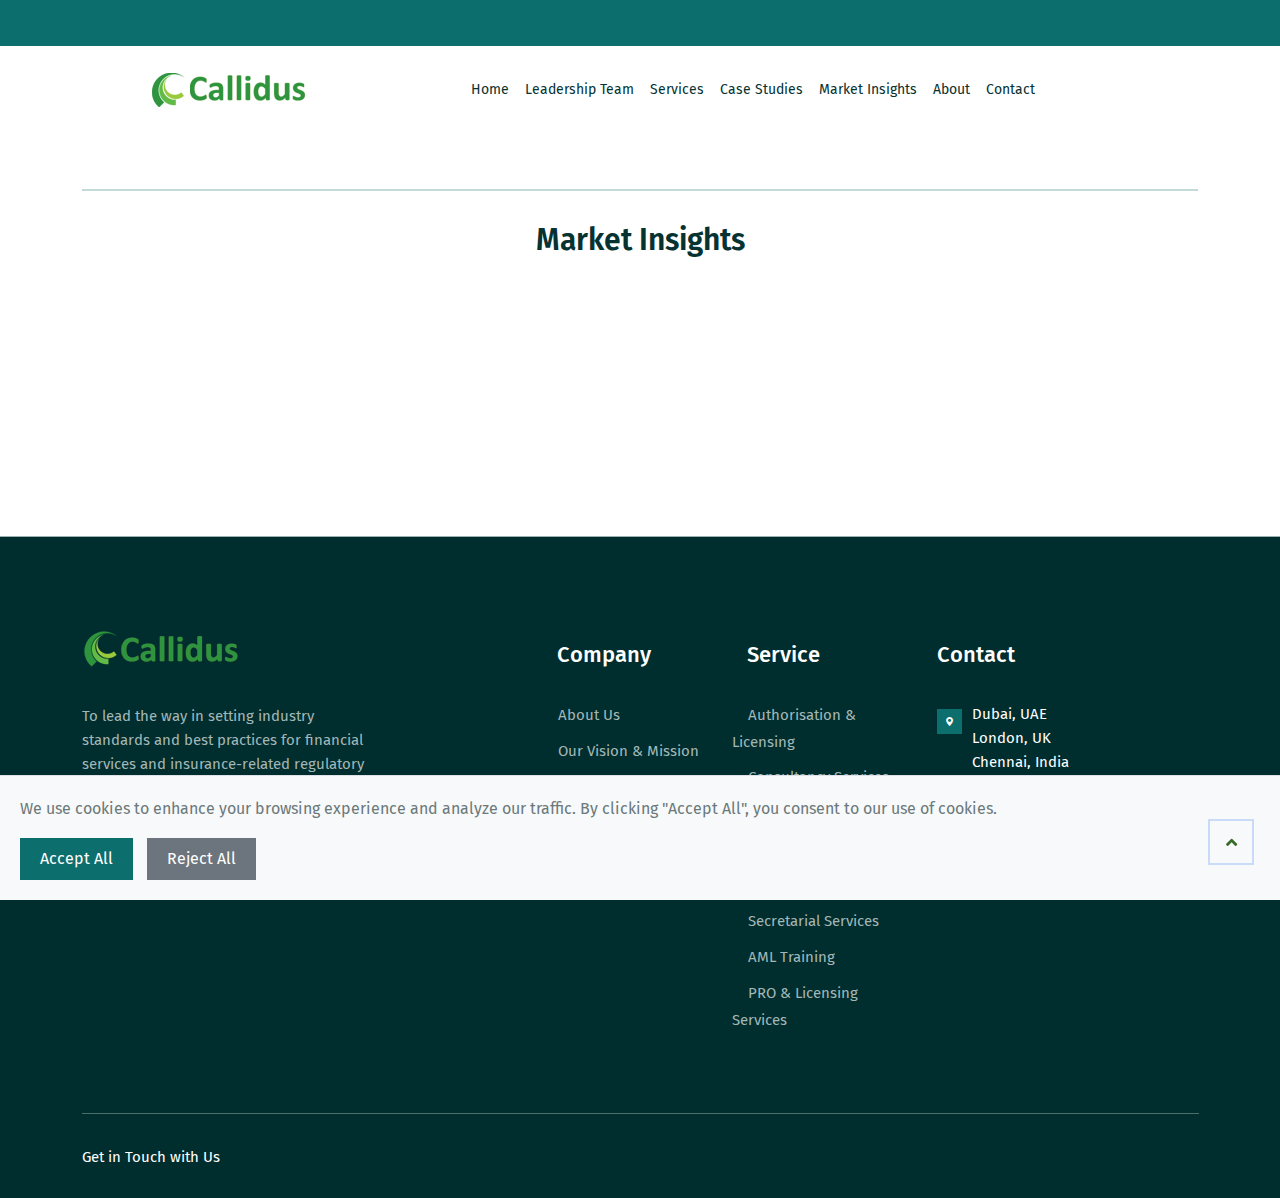
<file: V2/market-insights.html>
<!DOCTYPE HTML>
<html lang="en-US">

<head>
	<meta charset="UTF-8">
	<meta http-equiv="x-ua-compatible" content="ie=edge">
	<title>Callidus MENA</title>
	<meta name="description" content="">
	<meta name="viewport" content="width=device-width, initial-scale=1">
	<!-- Favicon -->
	<link rel="icon" type="image/png" sizes="56x56" href="assets/images/fav-icon/icon.png">
	<!-- bootstrap CSS -->
	<link rel="stylesheet" href="assets/css/bootstrap.min.css" type="text/css" media="all">
	<!-- carousel CSS -->
	<link rel="stylesheet" href="assets/css/owl.carousel.min.css" type="text/css" media="all">
	<!-- animate CSS -->
	<link rel="stylesheet" href="assets/css/animate.css" type="text/css" media="all">
	<!-- animated-text CSS -->
	<link rel="stylesheet" href="assets/css/animated-text.css" type="text/css" media="all">
	<!-- font-awesome CSS -->
	<link rel="stylesheet" href="assets/css/all.min.css" type="text/css" media="all">
	<!-- theme-default CSS -->
	<link rel="stylesheet" href="assets/css/theme-default.css" type="text/css" media="all">
	<!-- meanmenu CSS -->
	<link rel="stylesheet" href="assets/css/meanmenu.min.css" type="text/css" media="all">
	<!-- transitions CSS -->
	<link rel="stylesheet" href="assets/css/owl.transitions.css" type="text/css" media="all">
	<!-- venobox CSS -->
	<link rel="stylesheet" href="venobox/venobox.css" type="text/css" media="all">
	<!-- flaticon -->
	<link rel="stylesheet" href="assets/css/bootstrap-icons.css" type="text/css" media="all">
	<!-- bootstrap icons -->
	<link rel="stylesheet" href="assets/css/flaticon.css" type="text/css" media="all">
	<!-- Main Style CSS -->
	<link rel="stylesheet" href="assets/css/style.css" type="text/css" media="all">
	<!-- responsive CSS -->
	<link rel="stylesheet" href="assets/css/responsive.css" type="text/css" media="all">
	<!-- Coustom Animation CSS -->
	<link rel="stylesheet" href="assets/css/coustom-animation.css" type="text/css" media="all">
	<link rel="stylesheet" href="assets/css/swiper-bundle.css" type="text/css" media="all">
	<!-- odometer CSS -->	
	<link rel="stylesheet" href="assets/css/odometer-theme-default.css" type="text/css" media="all">	
	<link rel="stylesheet" href="assets/css/scroll-up.css" type="text/css" media="all">	

	<!-- modernizr js -->
	<script src="assets/js/vendor/modernizr-3.5.0.min.js"></script>
	<style>
		/* Remove rounded corners globally */
		* {
			border-radius: 0 !important;
		}
		
		/* Cookie consent styles */
		.cookie-consent {
			position: fixed;
			bottom: 0;
			left: 0;
			right: 0;
			background: #f8f9fa;
			padding: 20px;
			z-index: 9999;
			border-top: 1px solid #dee2e6;
			display: none;
		}
		
		.cookie-consent .buttons {
			margin-top: 15px;
		}
		
		.cookie-consent button {
			margin-right: 10px;
			padding: 8px 20px;
			border: none;
			cursor: pointer;
		}
		
		.cookie-consent .accept {
			background: #0c6e6d;
			color: white;
		}
		
		.cookie-consent .reject {
			background: #6c757d;
			color: white;
		}

		/* Hero text styles */
		.hero-text {
			position: absolute;
			top: 50%;
			left: 50%;
			transform: translate(-50%, -50%);
			z-index: 2;
			text-align: center;
			color: white;
			font-size: 48px;
			font-weight: bold;
			width: 100%;
			text-shadow: 2px 2px 4px rgba(0,0,0,0.5);
		}

		.has-mega-menu {
			position: relative;
		}

		.mega-menu {
			position: absolute;
			top: 100%;
			left: 50%;
			width: 1330px;
			background: white;
			box-shadow: 0 2px 15px rgba(0,0,0,0.1);
			opacity: 0;
			visibility: hidden;
			transition: all 0.3s ease;
			transform: translate(-60%, 10px);
			z-index: 1000;
			margin-left: 0;
		}

		.has-mega-menu:hover .mega-menu {
			opacity: 1;
			visibility: visible;
			transform: translate(-60%, 0);
		}

		.mega-menu-content {
			padding: 30px;
			max-width: 1330px;
			margin: 0 auto;
		}

		.mega-menu-item {
			padding: 15px;
		}

		.mega-menu-item h4 {
			margin-bottom: 10px;
			font-size: 18px;
		}

		.mega-menu-item h4 a {
			color: #0c6e6d;
			text-decoration: none;
			transition: color 0.3s ease;
		}

		.mega-menu-item h4 a:hover {
			color: #094544;
		}

		.mega-menu-item p {
			font-size: 14px;
			color: #666;
			margin: 0;
			line-height: 1.4;
		}

		.mobile-menu .sub_menu {
			background: white;
			box-shadow: 0 2px 15px rgba(0,0,0,0.1);
			padding: 15px 0;
		}

		.mobile-menu .sub_menu li {
			padding: 15px;
			border-bottom: 1px solid rgba(0,0,0,0.05);
		}
		
		.mobile-menu .sub_menu li:last-child {
			border-bottom: none;
		}
		
		.mobile-menu .sub_menu a {
			font-size: 18px;
			font-weight: 600;
			color: #0c6e6d;
			text-decoration: none;
			transition: color 0.3s ease;
			display: block;
			margin-bottom: 10px;
		}
		
		.mobile-menu .sub_menu a:hover {
			color: #094544;
		}
		
		.mobile-menu .sub_menu p {
			font-size: 14px;
			color: #666;
			margin: 0;
			line-height: 1.4;
		}

		/* Match desktop mega menu padding */
		.mobile-menu .sub_menu {
			padding: 30px 15px;
		}

		.mobile-menu .sub_menu li {
			margin-bottom: 15px;
		}

		/* Remove service item animations and decorative lines */
		.service_single_item.style_two.style_five {
			transition: none;
			transform: none;
		}

		.service_single_item.style_two.style_five:hover {
			transform: none;
		}

		.service_single_item.style_two.style_five .service_content h3::before,
		.service_single_item.style_two.style_five .service_content h3::after {
			display: none;
		}

		/* Remove button animation */
		.service_btns.animate_buton {
			transition: none;
		}

		.service_btns.animate_buton:hover {
			transform: none;
		}

		.service_btns.animate_buton a span {
			display: none;
		}

		/* Add these styles to the existing <style> section in the head */
		.service_btns.animate_buton a {
			color: #0c6e6d;
			transition: all 0.3s ease;
		}

		.service_btns.animate_buton a:hover {
			background-color: #094544;
			color: white;
		}

		/* Add these styles to the existing <style> section in the head */
		.service_icon2 i.bi {
			pointer-events: none;
			transition: none;
		}

		.service_icon2 i.bi:hover {
			transform: none;
			color: inherit;
		}

		/* Add to your existing <style> section */
		.feature-carousel {
			overflow: hidden;
			position: relative;
			user-select: none; /* Prevent text selection */
		}

		.feature_area .row {
			display: flex;
			transition: transform 0.5s ease;
			flex-wrap: nowrap;
			width: fit-content;
		}

		.feature_area .col-lg-4 {
			flex: 0 0 33.333333%;
			max-width: 33.333333%;
			padding: 0 15px;
		}

		/* Add this to ensure container has proper positioning */
		.feature_area .container {
			overflow: hidden;
			padding: 0 40px;
		}

		/* Add these styles to the existing <style> section in the head */
		.feature_area.style_two.style_four {
			position: relative;
			z-index: 2;
			background: #e9eaec; /* Solid color */
			padding: 100px 0;
			margin-top: -110px;  /* This creates the overlap effect */
		}

		.consalt-slider-area {
			position: relative;
			z-index: 1;
		}

		.feature-carousel {
			overflow: hidden;
			position: relative;
		}

		.feature-nav {
			z-index: 10;
			background: none;  /* Remove background */
			border: none;  /* Remove border */
			color: #0c6e6d;  /* Keep brand color */
			width: 40px;
			height: 40px;
			display: flex;
			align-items: center;
			justify-content: center;
			cursor: pointer;
			transition: all 0.3s ease;
			position: absolute;
			top: 50%;
			transform: translateY(-50%);
			font-size: 24px;  /* Increase arrow size */
		}

		.feature-nav:hover {
			color: white;  /* Text color on hover */
			background: #0c6e6d;  /* Brand color background on hover */
			border-radius: 0 !important;  /* Ensure no rounded corners */
		}

		.feature-nav.prev-btn {
			left: -20px;
		}

		.feature-nav.next-btn {
			right: -20px;
		}

		.feature-carousel.active {
			cursor: grabbing; /* Change cursor to grabbing when active */
		}

		/* News Ticker Styles */
		.news-ticker {
			background: #0c6e6d;
			color: white;
			padding: 10px 0;
			overflow: hidden;
			position: relative;
			width: 100%;
			z-index: 9999;
		}

		.news-ticker-content {
			white-space: nowrap;
			animation: ticker 75s linear infinite;
			display: inline-block;
			padding-left: 100%;
		}

		.news-ticker-item {
			display: inline-block;
			padding: 0 50px;
			color: white;
			text-decoration: none;
			transition: color 0.3s ease;
		}

		.news-ticker-item:hover {
			color: #e0e0e0;
		}

		@keyframes ticker {
			0% {
				transform: translateX(0);
			}
			100% {
				transform: translateX(-100%);
			}
		}

		.news-ticker-container {
			overflow: hidden;
			width: 100%;
		}

		/* Adjust header and content positions */
		.consalt-header-area {
			margin-top: 42px;
			position: relative;
			z-index: 1000;
		}

		.mobile-menu-area {
			margin-top: 42px;
		}

		.team_area {
			margin-top: 84px !important;
		}
	</style>
</head>

<body>
    <!-- Start News Ticker -->
    <div class="news-ticker">
        <div class="news-ticker-container">
            <div class="news-ticker-content" id="newsTicker">
                <!-- Default news items (shown while loading or if API fails) -->
                <a href="#" class="news-ticker-item">Loading latest news...</a>
            </div>
        </div>
    </div>
    <!-- End News Ticker -->

    <!--==================================================-->
    <!-- Start Consalt Header Area Style Three-->
    <!--==================================================-->
    <div class="consalt-header-area style_two style_five" id="sticky-header">
        <div class="container">
            <div class="row style_bg style_two align-items-center">
                <div class="col-lg-2">
                    <div class="header-logo">
                        <a href="index.html"><img src="assets/images/logo_2.png" alt="logo"></a>
                    </div>
                </div>
                <div class="col-lg-10">
                    <div class="header-menu">
                        <ul class="nav_scroll">
                            <li><a href="index.html">Home</a></li>
                            <li><a href="leadership.html">Leadership Team</a></li>
                            <li class="has-mega-menu"><a href="new_services.html">Services</a>
                                <div class="mega-menu">
                                    <div class="mega-menu-content">
                                        <div class="row">
                                            <div class="col-lg-3">
                                                <div class="mega-menu-item">
                                                    <h4><a href="new_services.html">Authorisation & Licensing</a></h4>
                                                    <p>Streamline your business setup with efficient regulatory approvals and license management.</p>
                                                </div>
                                            </div>
                                            <div class="col-lg-3">
                                                <div class="mega-menu-item">
                                                    <h4><a href="new_services.html">Consultancy Services</a></h4>
                                                    <p>Leverage expert insights to drive strategic growth and operational excellence.</p>
                                                </div>
                                            </div>
                                            <div class="col-lg-3">
                                                <div class="mega-menu-item">
                                                    <h4><a href="new_services.html">MLRO Services</a></h4>
                                                    <p>Enhance your compliance framework with dedicated Money Laundering Reporting support.</p>
                                                </div>
                                            </div>
                                            <div class="col-lg-3">
                                                <div class="mega-menu-item">
                                                    <h4><a href="new_services.html">Finance Officer Services</a></h4>
                                                    <p>Secure robust financial oversight and strategic fiscal management for your organization.</p>
                                                </div>
                                            </div>
                                            <div class="col-lg-3">
                                                <div class="mega-menu-item">
                                                    <h4><a href="new_services.html">AML Auditing Services</a></h4>
                                                    <p>Conduct thorough anti-money laundering audits to identify and mitigate compliance risks.</p>
                                                </div>
                                            </div>
                                            <div class="col-lg-3">
                                                <div class="mega-menu-item">
                                                    <h4><a href="new_services.html">Secretarial Services</a></h4>
                                                    <p>Improve corporate governance with professional secretarial and administrative solutions.</p>
                                                </div>
                                            </div>
                                            <div class="col-lg-3">
                                                <div class="mega-menu-item">
                                                    <h4><a href="new_services.html">AML Training</a></h4>
                                                    <p>Empower your team with targeted training to strengthen your anti-money laundering defenses.</p>
                                                </div>
                                            </div>
                                            <div class="col-lg-3">
                                                <div class="mega-menu-item">
                                                    <h4><a href="new_services.html">PRO & Licensing Services</a></h4>
                                                    <p>Simplify licensing processes with reliable PRO services to accelerate business operations.</p>
                                                </div>
                                            </div>
                                        </div>
                                    </div>
                                </div>
                            </li>
                            <li><a href="case-studies.html">Case Studies</a></li>
                            <li><a href="market-insights.html">Market Insights</a></li>
                            <li><a href="about.html">About</a></li>
                            <li><a href="contact.html">Contact</a></li>
                        </ul>
                    </div>
                </div>
            </div>
        </div>
    </div>
    <!--==================================================-->
    <!-- End Consalt Header Area -->
    <!--==================================================-->

    <!--========= Start Mobile Memu========== -->

    <div class="mobile-menu-area sticky d-sm-block d-md-block d-lg-none">
        <div class="mobile-menu">
            <nav class="header-menu">
                <ul class="nav_scroll">
                    <li><a href="index.html">Home</a></li>
                    <li><a href="leadership.html">Leadership Team</a></li>
                    <li><a href="#">Services</a>
                        <ul class="sub_menu">
                            <li>
                                <a href="new_services.html">Business Consulting</a>
                                <p>Strategic guidance and solutions to optimize your business operations and growth.</p>
                            </li>
                            <li>
                                <a href="new_services.html">Digital Transformation</a>
                                <p>Modernize your business with cutting-edge digital solutions and strategies.</p>
                            </li>
                            <li>
                                <a href="new_services.html">Market Analysis</a>
                                <p>In-depth market research and competitive analysis to inform strategic decisions.</p>
                            </li>
                            <li>
                                <a href="new_services.html">Risk Management</a>
                                <p>Comprehensive risk assessment and mitigation strategies for your business.</p>
                            </li>
                        </ul>
                    </li>
                    <li><a href="case-studies.html">Case Studies</a></li>
                    <li><a href="market-insights.html">Market Insights</a></li>
                    <li><a href="about.html">About</a></li>
                    <li><a href="contact.html">Contact</a></li>
                </ul>
            </nav>
        </div>
    </div>
    <!--========= End Mobile Memu========== -->

    <!-- Sidebar Cart Item -->
    <div class="xs-sidebar-group info-group">
        <div class="xs-overlay xs-bg-black"></div>
        <div class="xs-sidebar-widget">
            <div class="sidebar-widget-container">
                <div class="widget-heading">
                    <a href="#" class="close-side-widget">
                        <i class="far fa-times-circle"></i>
                    </a>
                </div>
                <div class="sidebar-textwidget">
                    <!-- Sidebar Info Content -->
                    <div class="sidebar-info-contents">
                        <div class="content-inner">
                            <div class="nav-logo">
                                <a href="index.html"><img src="assets/images/logo.png" alt="sid img" ></a>
                            </div>
                            <div class="row padding-two">
                                <div class="col-lg-6">
                                    <div class="content-thumb-box">
                                        <img src="assets/images/home_one/team.jpg" alt="">
                                    </div>
                                </div>
                                <div class="col-lg-6 ">
                                    <div class="content-thumb-box">
                                        <img src="assets/images/home_one/team1.jpg" alt="">
                                    </div>
                                </div>
                                <div class="col-lg-6 ">
                                    <div class="content-thumb-box">
                                        <img src="assets/images/home_one/team2.jpg" alt="">
                                    </div>
                                </div>
                                <div class="col-lg-6 ">
                                    <div class="content-thumb-box">
                                        <img src="assets/images/home_one/team.jpg" alt="">
                                    </div>
                                </div>
                            </div>
                            <div class="contact-info">
                                <h2>Contact Info</h2>
                                <ul class="list-style-one">
                                    <li><i class="bi bi-envelope"></i>Chicago 12, Melborne City, USA</li>
                                    <li><i class="bi bi-envelope"></i>(+001) 123-456-7890</li>
                                    <li><i class="bi bi-envelope"></i>Example.com</li>
                                    <li><i class="bi bi-envelope"></i>Week Days: 09.00 to 18.00 Sunday: Closed</li>
                                </ul>
                            </div>
                            <!-- Social Box -->
                            <ul class="social-box">
                                <li class="facebook"><a href="#" class="fab fa-facebook-f"></a></li>
                                <li class="twitter"><a href="#" class="fab fa-instagram"></a></li>
                                <li class="linkedin"><a href="#" class="fab fa-twitter"></a></li>
                                <li class="instagram"><a href="#" class="fab fa-pinterest-p"></a></li>
                                <li class="youtube"><a href="#" class="fab fa-linkedin-in"></a></li>
                            </ul>
                        </div>
                    </div>		
                </div>
            </div>
        </div>
    </div>


    <section class="team_area" style="margin-top: 110px;">
        <div class="container">
            <div class="row">
                <div class="col-lg-12">
                    <div class="section_title text-center">
                      
                    </div>
                    <hr style="border: 1px solid #0c6e6d; margin: 20px 0;">
                </div>	
                <div class="col-lg-12">
                    <div class="section_title text-center">
                        <h3>Market Insights</h3>
                    </div>
                </div>		
            </div>
                <!-- New Section: Leadership -->
            <div class="row">
        </div>
    </section>


    <section class="footer_area style_five">
        <div class="container">
            <div class="row">
                <div class="col-lg-4 col-md-6">
                    <div class="footer_logo">
                        <a href="index.html"><img src="assets/images/logo.png" alt=""></a>
                    </div>
                    <p class="footer_desc">To lead the way in setting industry standards and best practices for financial services and insurance-related regulatory excellence.</p>
                    <form action="https://formspree.io/f/myyleorq" method="POST" id="dreamit-form">
                        <div class="subscribe_form">
                            <input type="email" name="email" id="email" class="form-control" required="" data-error="Please enter your email" placeholder="Your E-Mail">
                            <button type="submit" class="btn">Subscribe</button>
                        </div>
                    </form>
                </div>
                <div class="col-lg-1"></div>
                <div class="col-lg-2 col-md-6">
                    <div class="footer-widget-content">
                        <div class="footer-widget-title">
                            <h4>Company</h4>
                        </div>
                        <div class="footer-widget-menu">
                            <ul>
                                <li><a href="#"><i class="bi bi-chevron-double-right"></i> About Us</a></li>
                                <li><a href="#"><i class="bi bi-chevron-double-right"></i> Our Vision & Mission</a></li>
                                <li><a href="#"><i class="bi bi-chevron-double-right"></i> What We Offer</a></li>
                                <li><a href="#"><i class="bi bi-chevron-double-right"></i> Privacy Policy</a></li>
                            </ul>
                        </div>
                    </div>
                </div>
                <div class="col-lg-2 col-md-6">
                    <div class="footer-widget-content">
                        <div class="footer-widget-title">
                            <h4>Service</h4>
                        </div>
                        <div class="footer-widget-menu">
                            <ul>
                                <li><a href="#"><i class="bi bi-chevron-double-right"></i> Authorisation & Licensing</a></li>
                                <li><a href="#"><i class="bi bi-chevron-double-right"></i> Consultancy Services</a></li>
                                <li><a href="#"><i class="bi bi-chevron-double-right"></i> MLRO Services</a></li>
                                <li><a href="#"><i class="bi bi-chevron-double-right"></i> Finance Officer Services</a></li>
                                <li><a href="#"><i class="bi bi-chevron-double-right"></i> AML Auditing Services</a></li>
                                <li><a href="#"><i class="bi bi-chevron-double-right"></i> Secretarial Services</a></li>
                                <li><a href="#"><i class="bi bi-chevron-double-right"></i> AML Training</a></li>
                                <li><a href="#"><i class="bi bi-chevron-double-right"></i> PRO & Licensing Services</a></li>
                            </ul>
                        </div>
                    </div>
                </div>
                <div class="col-lg-3 col-md-6">
                    <div class="footer-widget-contact">
                        <div class="footer-widget-title">
                            <h4>Contact</h4>
                        </div>
                        <!-- footer widget address -->
                        <div class="footer-widget-address style_two">
                            <div class="footer_widget_icon style_upper">
                                <i class="bi bi-geo-alt-fill"></i>
                            </div>
                            <div class="footer-widget-address_text">
                                <p>Dubai, UAE</p>
                                <p>London, UK</p>
                                <p>Chennai, India</p>
                            </div>
                        </div>
                        <!-- footer widget address -->
                        <div class="footer-widget-address">
                            <div class="footer_widget_icon">
                                <i class="fas fa-phone-alt"></i>
                            </div>
                            <div class="footer-widget-address_text">
                                <p>971 4 261 5559</p>
                            </div>
                        </div>
                        <!-- footer widget address -->
                        <div class="footer-widget-address">
                            <div class="footer_widget_icon">
                                <i class="bi bi-envelope-open"></i>
                            </div>
                            <div class="footer-widget-address_text">
                                <p>solutions@callidusmena.com</p>
                            </div>
                        </div>
                        
                    </div>
                </div>
                
            </div>
            <div class="row add-border align-items-center">
                <div class="col-md-7">
                    <div class="footer-bottom-content">
                        <div class="footer-bottom-content-copy">
                            <p>Get in Touch with Us</p>
                        </div>
                    </div>
                </div>
            </div>
        </div>

    </section>
    <!--==================================================-->
    <!-- End Consalt Footer Area Style Five-->
    <!--==================================================-->


    <!--==================================================-->
    <!-- Start Search Popup Section -->
    <!--==================================================-->
    <div class="search-popup">
        <button class="close-search style-two"><span class="flaticon-multiply"><i class="far fa-times-circle"></i></span></button>
        <button class="close-search"><i class="bi bi-arrow-up"></i></button>
        <form method="post" action="#">
            <div class="form-group">
                <input type="search" name="search-field" value="" placeholder="Search Here" required="">
                <button type="submit"><i class="fa fa-search"></i></button>
            </div>
        </form>
    </div>
    <!--==================================================-->
    <!-- Start Search Popup Section -->
    <!--==================================================-->


    <!--==================================================-->
    <!-- Start Consalt Scroll Up-->
    <!--==================================================-->
    <div class="prgoress_indicator active-progress">
        <svg class="progress-circle svg-content" width="100%" height="100%" viewBox="-1 -1 102 102">
            <path d="M50,1 a49,49 0 0,1 0,98 a49,49 0 0,1 0,-98" style="transition: stroke-dashoffset 10ms linear 0s; stroke-dasharray: 307.919, 307.919; stroke-dashoffset: 212.78;"></path>
        </svg>
     </div>
    <!--==================================================-->
    <!-- End Consalt Scroll Up-->
    <!--==================================================-->
    
        <!-- jquery js -->
        <script src="assets/js/vendor/jquery-3.6.2.min.js"></script>
        <script src="assets/js/popper.min.js"></script>
        <!-- bootstrap js -->
        <script src="assets/js/bootstrap.min.js"></script>
        <!-- carousel js -->
        <script src="assets/js/owl.carousel.min.js"></script>
        <!-- counterup js -->
        <script src="assets/js/jquery.counterup.min.js"></script>
        <!-- waypoints js -->
        <script src="assets/js/waypoints.min.js"></script>
        <!-- wow js -->
        <script src="assets/js/wow.js"></script>
        <!-- imagesloaded js -->
        <script src="assets/js/imagesloaded.pkgd.min.js"></script>
        <!-- venobox js -->
        <script src="venobox/venobox.js"></script>
        <!--  animated-text js -->
        <script src="assets/js/animated-text.js"></script>
        <!-- venobox min js -->
        <script src="venobox/venobox.min.js"></script>
        <!-- isotope js -->
        <script src="assets/js/isotope.pkgd.min.js"></script>
        <!-- jquery meanmenu js -->
        <script src="assets/js/jquery.meanmenu.js"></script>
        <!-- jquery scrollup js -->
        <script src="assets/js/jquery.scrollUp.js"></script>
        <!-- theme js -->
        <script src="assets/js/theme.js"></script>
        <!-- barfiller -->
        <script src="assets/js/jquery.barfiller.js"></script>
        <script src="assets/js/swiper-bundle.js"></script>
        <script src="assets/js/magnific-popup-js"></script>
        <script src="assets/js/custom.js"></script>

        <!-- Cookie Consent -->
        <div class="cookie-consent">
            <p>We use cookies to enhance your browsing experience and analyze our traffic. By clicking "Accept All", you consent to our use of cookies.</p>
            <div class="buttons">
                <button class="accept">Accept All</button>
                <button class="reject">Reject All</button>
            </div>
        </div>

        <script>
            // Cookie consent functionality
            document.addEventListener('DOMContentLoaded', function() {
                if (!localStorage.getItem('cookieConsent')) {
                    document.querySelector('.cookie-consent').style.display = 'block';
                }

                document.querySelector('.cookie-consent .accept').addEventListener('click', function() {
                    localStorage.setItem('cookieConsent', 'accepted');
                    document.querySelector('.cookie-consent').style.display = 'none';
                });

                document.querySelector('.cookie-consent .reject').addEventListener('click', function() {
                    localStorage.setItem('cookieConsent', 'rejected');
                    document.querySelector('.cookie-consent').style.display = 'none';
                });
            });
        </script>

        <!-- Add this script just before the closing </body> tag -->
        <script>
        document.addEventListener('DOMContentLoaded', function() {
            const row = document.querySelector('.feature-carousel .row');
            const items = document.querySelectorAll('.feature-carousel .col-lg-4');
            const prevBtn = document.querySelector('.prev-btn');
            const nextBtn = document.querySelector('.next-btn');
            let currentIndex = 0;
            const itemsPerView = 3;
            const totalItems = items.length;

            function updateCarousel() {
                const translateX = -currentIndex * (100 / itemsPerView);
                row.style.transform = `translateX(${translateX}%)`;
            }

            prevBtn.addEventListener('click', () => {
                if (currentIndex > 0) {
                    currentIndex--;
                    updateCarousel();
                }
            });

            nextBtn.addEventListener('click', () => {
                if (currentIndex < totalItems - itemsPerView) {
                    currentIndex++;
                    updateCarousel();
                }
            });

            // Initial update
            updateCarousel();
        });
        </script>

        <!-- Click and drag to scroll functionality -->
        <script>
            // Click and drag to scroll functionality
            const featureCarousel = document.querySelector('.feature-carousel');
            const row = featureCarousel.querySelector('.row');
            const items = featureCarousel.querySelectorAll('.col-lg-4');
            const prevBtn = document.querySelector('.prev-btn');
            const nextBtn = document.querySelector('.next-btn');
            let isDown = false;
            let startX;
            let scrollLeft;
            let currentIndex = 0;
            const itemsPerView = 3; // Adjust this based on how many items you want to show at once

            featureCarousel.addEventListener('mousedown', (e) => {
                isDown = true;
                featureCarousel.classList.add('active');
                featureCarousel.style.userSelect = 'none'; // Prevent text selection
                startX = e.pageX - featureCarousel.offsetLeft;
                scrollLeft = featureCarousel.scrollLeft;
            });

            featureCarousel.addEventListener('mouseleave', () => {
                isDown = false;
                featureCarousel.classList.remove('active');
                featureCarousel.style.userSelect = ''; // Reset user selection
            });

            featureCarousel.addEventListener('mouseup', () => {
                isDown = false;
                featureCarousel.classList.remove('active');
                featureCarousel.style.userSelect = ''; // Reset user selection
            });

            featureCarousel.addEventListener('mousemove', (e) => {
                if (!isDown) return; // stop the fn from running
                e.preventDefault();
                const x = e.pageX - featureCarousel.offsetLeft;
                const walk = (x - startX) * 2; // scroll-fast
                featureCarousel.scrollLeft = scrollLeft - walk;

                // Ensure the scroll position does not go beyond the limits
                if (featureCarousel.scrollLeft < 0) {
                    featureCarousel.scrollLeft = 0; // Prevent scrolling past the first item
                }
                const maxScrollLeft = featureCarousel.scrollWidth - featureCarousel.clientWidth;
                if (featureCarousel.scrollLeft > maxScrollLeft) {
                    featureCarousel.scrollLeft = maxScrollLeft; // Prevent scrolling past the last item
                }
            });

            // Arrow navigation functionality
            prevBtn.addEventListener('click', () => {
                if (currentIndex > 0) {
                    currentIndex--; // Move to the previous item
                    updateCarousel();
                }
            });

            nextBtn.addEventListener('click', () => {
                if (currentIndex < items.length - itemsPerView) {
                    currentIndex++; // Move to the next item
                    updateCarousel();
                }
            });

            function updateCarousel() {
                const translateX = -currentIndex * (100 / itemsPerView);
                row.style.transform = `translateX(${translateX}%)`;
                
                // Update button states
                prevBtn.disabled = currentIndex === 0; // Disable prev button if at the start
                nextBtn.disabled = currentIndex >= items.length - itemsPerView; // Disable next button if at the end
            }

            // Initial update
            updateCarousel();
        </script>

        <!-- Add News API Configuration and Functions -->
        <script>
        // News API Configuration
        const NEWS_API_KEY = 'f3347aae83eb42a08b8c1f38bb878959';
        const NEWS_KEYWORDS = '(UAE OR Dubai OR DIFC OR ADGM OR UK OR "United Kingdom" OR London OR India OR Mumbai OR Delhi) AND (regulatory compliance OR business licensing OR AML OR anti money laundering OR corporate tax OR business setup OR financial regulations)';
        const EXCLUDED_KEYWORDS = '-stocks -cryptocurrency -crypto -bitcoin -trading';
        const NEWS_REFRESH_INTERVAL = 3600000; // Refresh every hour

        async function fetchNews() {
            try {
                const response = await fetch(`https://newsapi.org/v2/everything?q=${encodeURIComponent(NEWS_KEYWORDS + ' ' + EXCLUDED_KEYWORDS)}&language=en&sortBy=publishedAt&pageSize=12&apiKey=${NEWS_API_KEY}`);
                const data = await response.json();
                
                if (data.status === 'ok' && data.articles.length > 0) {
                    const newsTickerContent = document.getElementById('newsTicker');
                    newsTickerContent.innerHTML = '';
                    
                    const relevantArticles = data.articles.filter(article => {
                        const content = (article.title + ' ' + article.description).toLowerCase();
                        return (
                            (content.includes('compliance') ||
                            content.includes('regulatory') ||
                            content.includes('license') ||
                            content.includes('aml') ||
                            content.includes('business setup') ||
                            content.includes('corporate tax') ||
                            content.includes('difc') ||
                            content.includes('adgm') ||
                            content.includes('uae business') ||
                            content.includes('dubai business') ||
                            content.includes('uk business') ||
                            content.includes('british') ||
                            content.includes('london') ||
                            content.includes('india business') ||
                            content.includes('mumbai') ||
                            content.includes('delhi') ||
                            content.includes('financial regulation')) &&
                            !content.includes('stock market') &&
                            !content.includes('cryptocurrency') &&
                            !content.includes('trading platform')
                        );
                    }).slice(0, 8);

                    relevantArticles.forEach(article => {
                        const publishDate = new Date(article.publishedAt);
                        const formattedDate = publishDate.toLocaleDateString('en-US', {
                            month: 'short',
                            day: 'numeric',
                            year: 'numeric'
                        });

                        const newsItem = document.createElement('a');
                        newsItem.href = article.url;
                        newsItem.className = 'news-ticker-item';
                        newsItem.target = '_blank';
                        newsItem.rel = 'noopener noreferrer';
                        
                        let emoji = '📢';
                        const content = article.title.toLowerCase();
                        if (content.includes('tax') || content.includes('financial')) emoji = '💰';
                        if (content.includes('regulation') || content.includes('law')) emoji = '⚖️';
                        if (content.includes('compliance') || content.includes('aml')) emoji = '✅';
                        if (content.includes('license') || content.includes('permit')) emoji = '📋';
                        if (content.includes('business setup') || content.includes('company formation')) emoji = '🏢';
                        if (content.includes('training') || content.includes('workshop')) emoji = '📚';
                        
                        newsItem.textContent = `${emoji} ${article.title} (${formattedDate})`;
                        newsTickerContent.appendChild(newsItem);
                    });

                    if (relevantArticles.length === 0) {
                        setFallbackNews();
                    }
                }
            } catch (error) {
                console.error('Error fetching news:', error);
                setFallbackNews();
            }
        }

        function setFallbackNews() {
            const newsTickerContent = document.getElementById('newsTicker');
            newsTickerContent.innerHTML = `
                <a href="#" class="news-ticker-item">⚖️ UAE Updates Corporate Tax Guidelines for Free Zones - Important Changes for Businesses</a>
                <a href="#" class="news-ticker-item">✅ UK Financial Conduct Authority Announces New AML Framework</a>
                <a href="#" class="news-ticker-item">📋 DIFC Announces Streamlined Licensing Process for FinTech Companies</a>
                <a href="#" class="news-ticker-item">🏢 India Introduces New Foreign Investment Regulations for Financial Services</a>
                <a href="#" class="news-ticker-item">💰 UAE Ministry of Finance Updates Corporate Tax Implementation</a>
                <a href="#" class="news-ticker-item">⚖️ UK Companies House Reform: New Registration Requirements</a>
                <a href="#" class="news-ticker-item">✅ RBI Updates Compliance Guidelines for Indian Financial Institutions</a>
                <a href="#" class="news-ticker-item">📋 Dubai Economic Department Simplifies Business Licensing Process</a>
            `;
        }

        // Initial fetch and periodic refresh
        document.addEventListener('DOMContentLoaded', () => {
            fetchNews();
            setInterval(fetchNews, NEWS_REFRESH_INTERVAL);
        });

        // Add hover functionality to pause the ticker
        document.querySelector('.news-ticker').addEventListener('mouseenter', function() {
            document.querySelector('.news-ticker-content').style.animationPlayState = 'paused';
        });

        document.querySelector('.news-ticker').addEventListener('mouseleave', function() {
            document.querySelector('.news-ticker-content').style.animationPlayState = 'running';
        });
        </script>

</body>
</html>
</file>
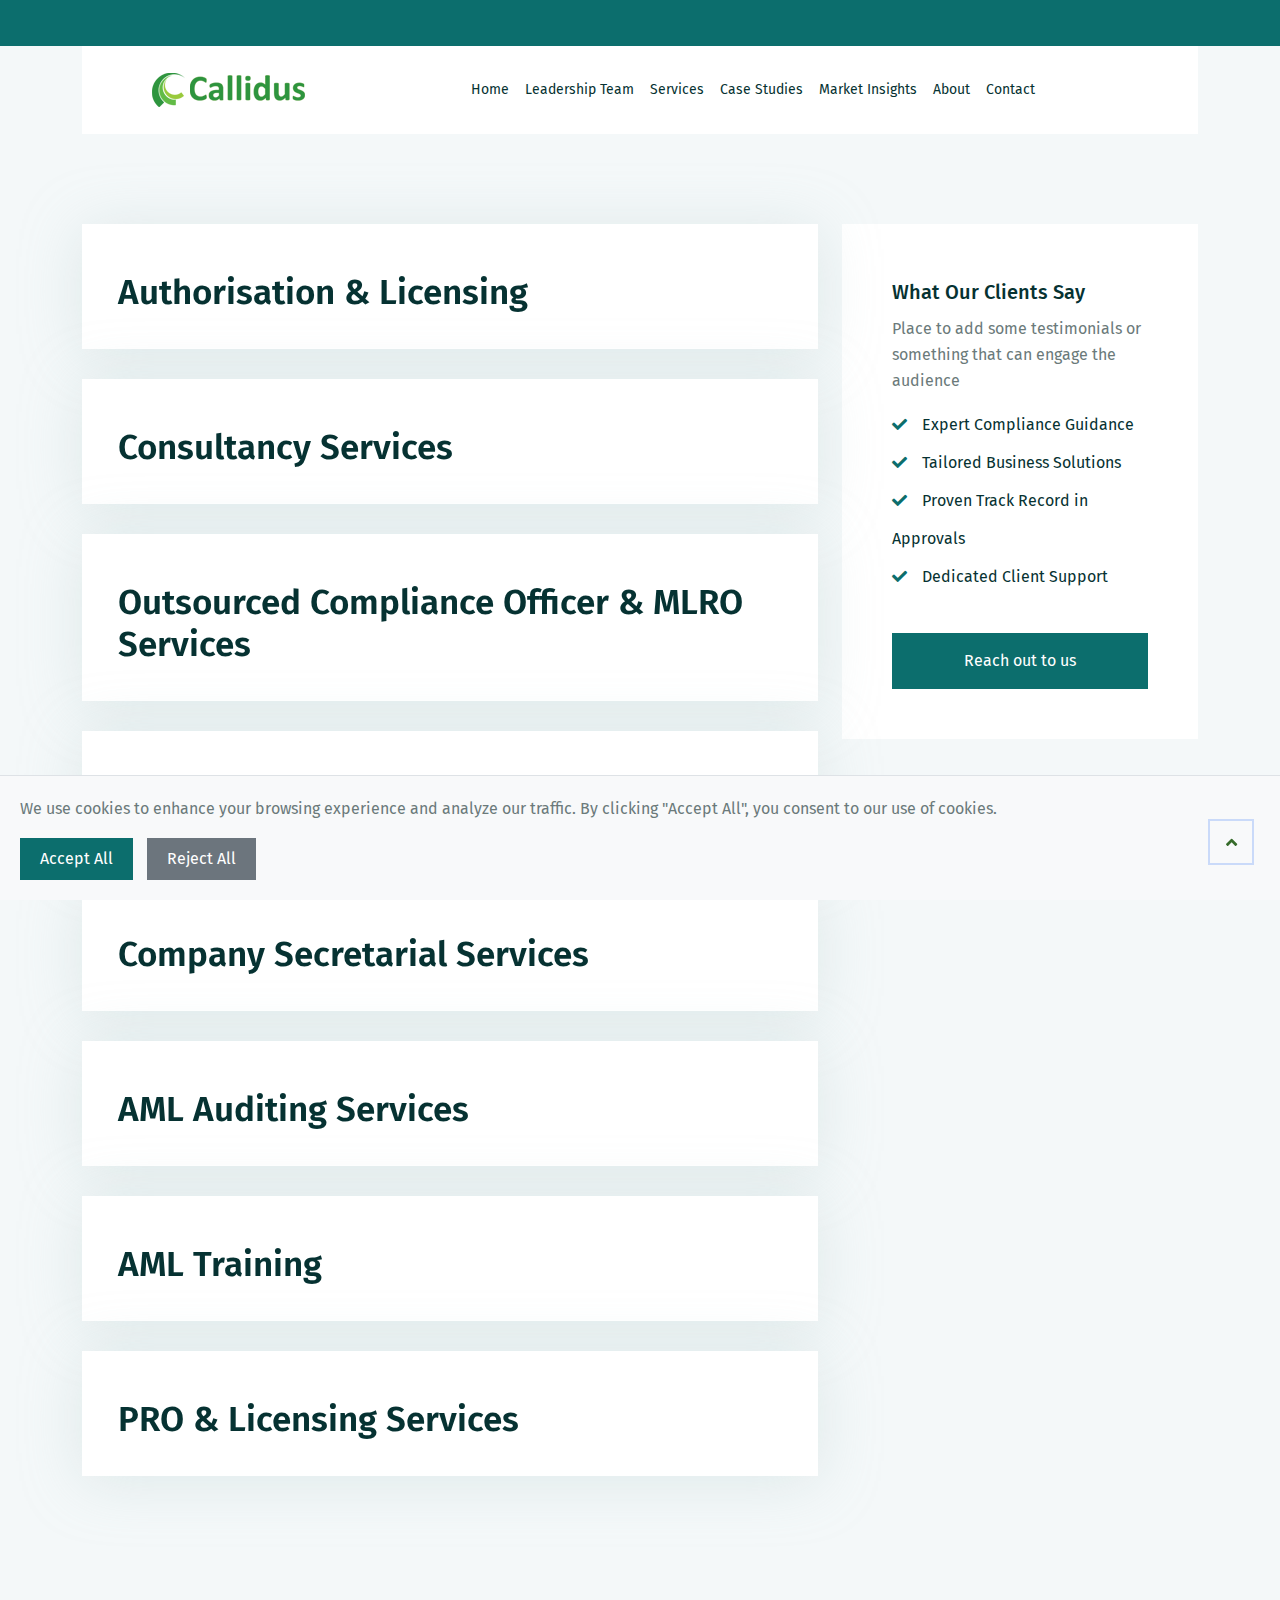
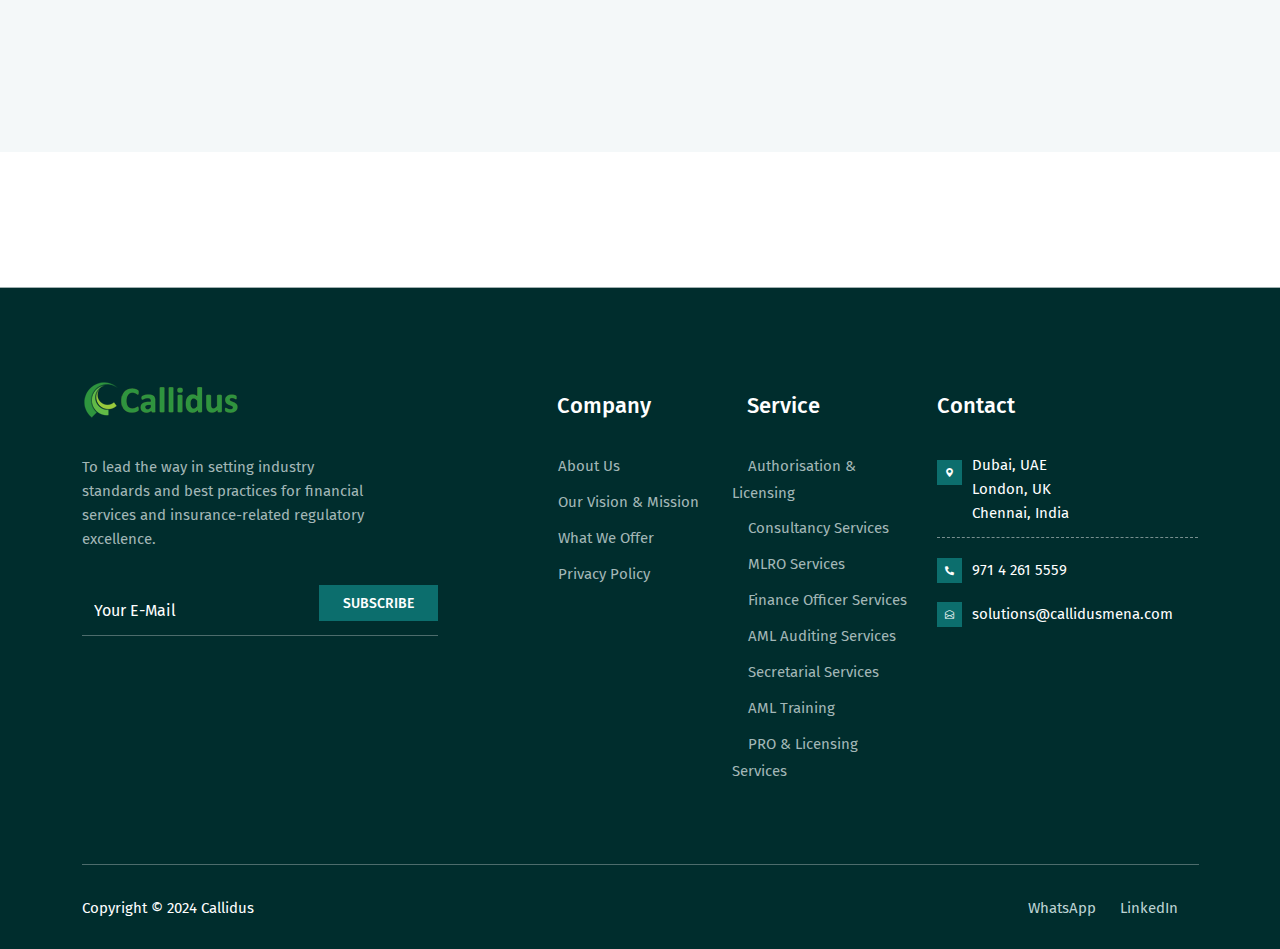
<file: V2/new_services.html>
<!DOCTYPE HTML>
<html lang="en-US">

<head>
	<meta charset="UTF-8">
	<meta http-equiv="x-ua-compatible" content="ie=edge">
	<title>Callidus MENA</title>
	<meta name="description" content="">
	<meta name="viewport" content="width=device-width, initial-scale=1">
	<!-- Favicon -->
	<link rel="icon" type="image/png" sizes="56x56" href="assets/images/fav-icon/icon.png">
	<!-- bootstrap CSS -->
	<link rel="stylesheet" href="assets/css/bootstrap.min.css" type="text/css" media="all">
	<!-- carousel CSS -->
	<link rel="stylesheet" href="assets/css/owl.carousel.min.css" type="text/css" media="all">
	<!-- animate CSS -->
	<link rel="stylesheet" href="assets/css/animate.css" type="text/css" media="all">
	<!-- animated-text CSS -->
	<link rel="stylesheet" href="assets/css/animated-text.css" type="text/css" media="all">
	<!-- font-awesome CSS -->
	<link rel="stylesheet" href="assets/css/all.min.css" type="text/css" media="all">
	<!-- theme-default CSS -->
	<link rel="stylesheet" href="assets/css/theme-default.css" type="text/css" media="all">
	<!-- meanmenu CSS -->
	<link rel="stylesheet" href="assets/css/meanmenu.min.css" type="text/css" media="all">
	<!-- transitions CSS -->
	<link rel="stylesheet" href="assets/css/owl.transitions.css" type="text/css" media="all">
	<!-- venobox CSS -->
	<link rel="stylesheet" href="venobox/venobox.css" type="text/css" media="all">
	<!-- flaticon -->
	<link rel="stylesheet" href="assets/css/bootstrap-icons.css" type="text/css" media="all">
	<!-- bootstrap icons -->
	<link rel="stylesheet" href="assets/css/flaticon.css" type="text/css" media="all">
	<!-- Main Style CSS -->
	<link rel="stylesheet" href="assets/css/style.css" type="text/css" media="all">
	<!-- responsive CSS -->
	<link rel="stylesheet" href="assets/css/responsive.css" type="text/css" media="all">
	<!-- Coustom Animation CSS -->
	<link rel="stylesheet" href="assets/css/coustom-animation.css" type="text/css" media="all">
	<link rel="stylesheet" href="assets/css/swiper-bundle.css" type="text/css" media="all">
	<!-- odometer CSS -->	
	<link rel="stylesheet" href="assets/css/odometer-theme-default.css" type="text/css" media="all">	
	<link rel="stylesheet" href="assets/css/scroll-up.css" type="text/css" media="all">	

	<!-- modernizr js -->
	<script src="assets/js/vendor/modernizr-3.5.0.min.js"></script>
	<link rel="stylesheet" href="https://cdn.jsdelivr.net/npm/bootstrap-icons@1.5.0/font/bootstrap-icons.css">
	<style>
		/* Remove rounded corners globally */
		* {
			border-radius: 0 !important;
		}
		
		/* Cookie consent styles */
		.cookie-consent {
			position: fixed;
			bottom: 0;
			left: 0;
			right: 0;
			background: #f8f9fa;
			padding: 20px;
			z-index: 9999;
			border-top: 1px solid #dee2e6;
			display: none;
		}
		
		.cookie-consent .buttons {
			margin-top: 15px;
		}
		
		.cookie-consent button {
			margin-right: 10px;
			padding: 8px 20px;
			border: none;
			cursor: pointer;
		}
		
		.cookie-consent .accept {
			background: #0c6e6d;
			color: white;
		}
		
		.cookie-consent .reject {
			background: #6c757d;
			color: white;
		}

		/* Hero text styles */
		.hero-text {
			position: absolute;
			top: 50%;
			left: 50%;
			transform: translate(-50%, -50%);
			z-index: 2;
			text-align: center;
			color: white;
			font-size: 48px;
			font-weight: bold;
			width: 100%;
			text-shadow: 2px 2px 4px rgba(0,0,0,0.5);
		}

		.has-mega-menu {
			position: relative;
		}

		.mega-menu {
			position: absolute;
			top: 100%;
			left: 0;
			width: 100vw;
			background: white;
			box-shadow: 0 2px 15px rgba(0,0,0,0.1);
			opacity: 0;
			visibility: hidden;
			transition: all 0.3s ease;
			transform: translateY(10px);
			z-index: 1000;
			margin-left: calc(-50vw + 50%);
		}

		.has-mega-menu:hover .mega-menu {
			opacity: 1;
			visibility: visible;
			transform: translateY(0);
		}

		.mega-menu-content {
			padding: 30px;
			max-width: 1140px; /* Standard Bootstrap container width */
			margin: 0 auto;
		}

		.mega-menu-item {
			padding: 15px;
		}

		.mega-menu-item h4 {
			margin-bottom: 10px;
			font-size: 18px;
		}

		.mega-menu-item h4 a {
			color: #0c6e6d;
			text-decoration: none;
			transition: color 0.3s ease;
		}

		.mega-menu-item h4 a:hover {
			color: #094544;
		}

		.mega-menu-item p {
			font-size: 14px;
			color: #666;
			margin: 0;
			line-height: 1.4;
		}

		.mobile-menu .sub_menu {
			background: white;
			box-shadow: 0 2px 15px rgba(0,0,0,0.1);
			padding: 15px 0;
		}

		.mobile-menu .sub_menu li {
			padding: 15px;
			border-bottom: 1px solid rgba(0,0,0,0.05);
		}
		
		.mobile-menu .sub_menu li:last-child {
			border-bottom: none;
		}
		
		.mobile-menu .sub_menu a {
			font-size: 18px;
			font-weight: 600;
			color: #0c6e6d;
			text-decoration: none;
			transition: color 0.3s ease;
			display: block;
			margin-bottom: 10px;
		}
		
		.mobile-menu .sub_menu a:hover {
			color: #094544;
		}
		
		.mobile-menu .sub_menu p {
			font-size: 14px;
			color: #666;
			margin: 0;
			line-height: 1.4;
		}

		/* Match desktop mega menu padding */
		.mobile-menu .sub_menu {
			padding: 30px 15px;
		}

		.mobile-menu .sub_menu li {
			margin-bottom: 15px;
		}

		/* Remove service item animations and decorative lines */
		.service_single_item.style_two.style_five {
			transition: none;
			transform: none;
		}

		.service_single_item.style_two.style_five:hover {
			transform: none;
		}

		.service_single_item.style_two.style_five .service_content h3::before,
		.service_single_item.style_two.style_five .service_content h3::after {
			display: none;
		}

		/* Remove button animation */
		.service_btns.animate_buton {
			transition: none;
		}

		.service_btns.animate_buton:hover {
			transform: none;
		}

		.service_btns.animate_buton a span {
			display: none;
		}

		/* Add these styles to the existing <style> section in the head */
		.service_btns.animate_buton a {
			color: #0c6e6d;
			transition: all 0.3s ease;
		}

		.service_btns.animate_buton a:hover {
			background-color: #094544;
			color: white;
		}

		/* Add these styles to the existing <style> section in the head */
		.service_icon2 i.bi {
			pointer-events: none;
			transition: none;
		}

		.service_icon2 i.bi:hover {
			transform: none;
			color: inherit;
		}

		/* Add to your existing <style> section */
		.feature-carousel {
			overflow: hidden;
			position: relative;
			user-select: none; /* Prevent text selection */
		}

		.feature_area .row {
			display: flex;
			transition: transform 0.5s ease;
			flex-wrap: nowrap;
			width: fit-content;
		}

		.feature_area .col-lg-4 {
			flex: 0 0 33.333333%;
			max-width: 33.333333%;
			padding: 0 15px;
		}

		/* Add this to ensure container has proper positioning */
		.feature_area .container {
			overflow: hidden;
			padding: 0 40px;
		}

		/* Add these styles to the existing <style> section in the head */
		.feature_area.style_two.style_four {
			position: relative;
			z-index: 2;
			background: white;
			padding: 100px 0;
			margin-top: -110px;  /* This creates the overlap effect */
		}

		.consalt-slider-area {
			position: relative;
			z-index: 1;
		}

		.feature-carousel {
			overflow: hidden;
			position: relative;
		}

		.feature-nav {
			z-index: 10;
			background: none;  /* Remove background */
			border: none;  /* Remove border */
			color: #0c6e6d;  /* Keep brand color */
			width: 40px;
			height: 40px;
			display: flex;
			align-items: center;
			justify-content: center;
			cursor: pointer;
			transition: all 0.3s ease;
			position: absolute;
			top: 50%;
			transform: translateY(-50%);
			font-size: 24px;  /* Increase arrow size */
		}

		.feature-nav:hover {
			color: white;  /* Text color on hover */
			background: #0c6e6d;  /* Brand color background on hover */
			border-radius: 0 !important;  /* Ensure no rounded corners */
		}

		.feature-nav.prev-btn {
			left: -20px;
		}

		.feature-nav.next-btn {
			right: -20px;
		}

		.feature-carousel.active {
			cursor: grabbing; /* Change cursor to grabbing when active */
		}

		.feature-box {
			border: 1px solid #0c6e6d;
			padding: 20px;
			margin-bottom: 20px;
			cursor: pointer;
			transition: background-color 0.3s;
		}

		.feature-box:hover {
			background-color: #f0f0f0;
		}

		.feature-details {
			height: 0; /* Start with height 0 */
			overflow: hidden; /* Hide overflow */
			transition: height 0.5s ease; /* Smooth transition for height */
			margin-top: 10px; /* Space above the details */
		}

		.feature-details.show {
			height: auto; /* Allow height to expand */
		}

		.feature-box h2 {
			margin: 0; /* Remove margin for the header */
		}

		.nice-box {
			background-color: #ffffff; /* White background */
			border-radius: 10px; /* Rounded corners */
			box-shadow: 0 4px 20px rgba(0, 0, 0, 0.1); /* Subtle shadow */
			padding: 20px; /* Padding inside the box */
			margin-bottom: 20px; /* Space below the box */
			transition: transform 0.3s; /* Smooth transform on hover */
		}

		.nice-box:hover {
			transform: translateY(-5px); /* Lift effect on hover */
		}

		.nice-box h2 {
			margin: 0; /* Remove margin for the header */
			color: #0c6e6d; /* Header color */
		}

		/* News Ticker Styles */
		.news-ticker {
			background: #0c6e6d;
			color: white;
			padding: 10px 0;
			overflow: hidden;
			position: relative;
			width: 100%;
			z-index: 9999;
		}

		.news-ticker-content {
			white-space: nowrap;
			animation: ticker 75s linear infinite;
			display: inline-block;
			padding-left: 100%;
		}

		.news-ticker-item {
			display: inline-block;
			padding: 0 50px;
			color: white;
			text-decoration: none;
			transition: color 0.3s ease;
		}

		.news-ticker-item:hover {
			color: #e0e0e0;
		}

		@keyframes ticker {
			0% {
				transform: translateX(0);
			}
			100% {
				transform: translateX(-100%);
			}
		}

		.news-ticker-container {
			overflow: hidden;
			width: 100%;
		}

		/* Adjust header and content positions */
		.consalt-header-area {
			margin-top: 42px;
			position: relative;
			z-index: 1000;
		}

		.mobile-menu-area {
			margin-top: 42px;
		}

		.service_details {
			margin-top: 42px !important;
		}
	</style>
</head>

<body>
    <!-- Start News Ticker -->
    <div class="news-ticker">
        <div class="news-ticker-container">
            <div class="news-ticker-content" id="newsTicker">
                <!-- Default news items (shown while loading or if API fails) -->
                <a href="#" class="news-ticker-item">Loading latest news...</a>
            </div>
        </div>
    </div>
    <!-- End News Ticker -->

	<!--==================================================-->
	<!-- Start Consalt Header Area Style Three-->
	<!--==================================================-->
	<div class="consalt-header-area style_two style_five" id="sticky-header">
		<div class="container">
			<div class="row style_bg style_two align-items-center">
				<div class="col-lg-2">
					<div class="header-logo">
						<a href="index.html"><img src="assets/images/logo_2.png" alt="logo"></a>
					</div>
				</div>
				<div class="col-lg-10">
					<div class="header-menu">
						<ul class="nav_scroll">
							<li><a href="index.html">Home</a></li>
							<li><a href="leadership.html">Leadership Team</a></li>
							<li class="has-mega-menu"><a href="new_services.html">Services</a>
								<div class="mega-menu">
									<div class="mega-menu-content">
										<div class="row">
											<div class="col-lg-3">
												<div class="mega-menu-item">
													<h4><a href="new_services.html">Authorisation & Licensing</a></h4>
													<p>Streamline your business setup with efficient regulatory approvals and license management.</p>
												</div>
											</div>
											<div class="col-lg-3">
												<div class="mega-menu-item">
													<h4><a href="new_services.html">Consultancy Services</a></h4>
													<p>Leverage expert insights to drive strategic growth and operational excellence.</p>
												</div>
											</div>
											<div class="col-lg-3">
												<div class="mega-menu-item">
													<h4><a href="new_services.html">MLRO Services</a></h4>
													<p>Enhance your compliance framework with dedicated Money Laundering Reporting support.</p>
												</div>
											</div>
											<div class="col-lg-3">
												<div class="mega-menu-item">
													<h4><a href="new_services.html">Finance Officer Services</a></h4>
													<p>Secure robust financial oversight and strategic fiscal management for your organization.</p>
												</div>
											</div>
											<div class="col-lg-3">
												<div class="mega-menu-item">
													<h4><a href="new_services.html">AML Auditing Services</a></h4>
													<p>Conduct thorough anti-money laundering audits to identify and mitigate compliance risks.</p>
												</div>
											</div>
											<div class="col-lg-3">
												<div class="mega-menu-item">
													<h4><a href="new_services.html">Secretarial Services</a></h4>
													<p>Improve corporate governance with professional secretarial and administrative solutions.</p>
												</div>
											</div>
											<div class="col-lg-3">
												<div class="mega-menu-item">
													<h4><a href="new_services.html">AML Training</a></h4>
													<p>Empower your team with targeted training to strengthen your anti-money laundering defenses.</p>
												</div>
											</div>
											<div class="col-lg-3">
												<div class="mega-menu-item">
													<h4><a href="new_services.html">PRO & Licensing Services</a></h4>
													<p>Simplify licensing processes with reliable PRO services to accelerate business operations.</p>
												</div>
											</div>
										</div>
									</div>
								</div>
							</li>
							<li><a href="case-studies.html">Case Studies</a></li>
							<li><a href="market-insights.html">Market Insights</a></li>
							<li><a href="about.html">About</a></li>
							<li><a href="contact.html">Contact</a></li>
						</ul>
					</div>
				</div>
			</div>
		</div>
	</div>
	<!--==================================================-->
	<!-- End Consalt Header Area -->
	<!--==================================================-->

	<!--========= Start Mobile Memu========== -->

	<div class="mobile-menu-area sticky d-sm-block d-md-block d-lg-none">
		<div class="mobile-menu">
			<nav class="header-menu">
				<ul class="nav_scroll">
					<li><a href="index.html">Home</a></li>
					<li><a href="leadership.html">Leadership Team</a></li>
					<li><a href="#">Services</a>
						<ul class="sub_menu">
							<li>
								<a href="new_services.html">Business Consulting</a>
								<p>Strategic guidance and solutions to optimize your business operations and growth.</p>
							</li>
							<li>
								<a href="new_services.html">Digital Transformation</a>
								<p>Modernize your business with cutting-edge digital solutions and strategies.</p>
							</li>
							<li>
								<a href="new_services.html">Market Analysis</a>
								<p>In-depth market research and competitive analysis to inform strategic decisions.</p>
							</li>
							<li>
								<a href="new_services.html">Risk Management</a>
								<p>Comprehensive risk assessment and mitigation strategies for your business.</p>
							</li>
						</ul>
					</li>
					<li><a href="case-studies.html">Case Studies</a></li>
					<li><a href="market-insights.html">Market Insights</a></li>
					<li><a href="about.html">About</a></li>
					<li><a href="contact.html">Contact</a></li>
				</ul>
			</nav>
		</div>
	</div>
	<!--========= End Mobile Memu========== -->

	<!-- Sidebar Cart Item -->
	<div class="xs-sidebar-group info-group">
		<div class="xs-overlay xs-bg-black"></div>
		<div class="xs-sidebar-widget">
			<div class="sidebar-widget-container">
				<div class="widget-heading">
					<a href="#" class="close-side-widget">
						<i class="far fa-times-circle"></i>
					</a>
				</div>
				<div class="sidebar-textwidget">
					<!-- Sidebar Info Content -->
					<div class="sidebar-info-contents">
						<div class="content-inner">
							<div class="nav-logo">
								<a href="index.html"><img src="assets/images/logo.png" alt="sid img" ></a>
							</div>
							<div class="row padding-two">
								<div class="col-lg-6">
									<div class="content-thumb-box">
										<img src="assets/images/home_one/team.jpg" alt="">
									</div>
								</div>
								<div class="col-lg-6 ">
									<div class="content-thumb-box">
										<img src="assets/images/home_one/team1.jpg" alt="">
									</div>
								</div>
								<div class="col-lg-6 ">
									<div class="content-thumb-box">
										<img src="assets/images/home_one/team2.jpg" alt="">
									</div>
								</div>
								<div class="col-lg-6 ">
									<div class="content-thumb-box">
										<img src="assets/images/home_one/team.jpg" alt="">
									</div>
								</div>
							</div>
							<div class="contact-info">
								<h2>Contact Info</h2>
								<ul class="list-style-one">
									<li><i class="bi bi-envelope"></i>Chicago 12, Melborne City, USA</li>
									<li><i class="bi bi-envelope"></i>(+001) 123-456-7890</li>
									<li><i class="bi bi-envelope"></i>Example.com</li>
									<li><i class="bi bi-envelope"></i>Week Days: 09.00 to 18.00 Sunday: Closed</li>
								</ul>
							</div>
							<!-- Social Box -->
							<ul class="social-box">
								<li class="facebook"><a href="#" class="fab fa-facebook-f"></a></li>
								<li class="twitter"><a href="#" class="fab fa-instagram"></a></li>
								<li class="linkedin"><a href="#" class="fab fa-twitter"></a></li>
								<li class="instagram"><a href="#" class="fab fa-pinterest-p"></a></li>
								<li class="youtube"><a href="#" class="fab fa-linkedin-in"></a></li>
							</ul>
						</div>
					</div>		
				</div>
			</div>
		</div>
	</div>


	<section class="service_details">
		<div class="container">
			<div class="row">
				<div class="col-lg-12">
					<div class="service_details_img">
					<!--	<img src="assets/images/inner-img/service_img.png" alt=""> -->
					</div>
				</div>
			</div>
			<div class="row pt-60">
				<div class="col-lg-8">
					<div class="feature_item style_two" id="auth-licen">
						<h2>Authorisation & Licensing</h2>
						<div class="feature-details">
							<p class="details_decs1">We offer end-to-end support for individuals and corporates seeking to set up an entity in the UAE. Our expertise allows us to provide our clients with assistance in incorporating either as a Mainland Company or a Freezone Company. Applying for and obtaining a license to operate in the UAE involves navigating various regulatory complexities that can be time-consuming and confusing.</p>
							<p class="details_decs2">Our team of licensing specialists will handle the entire process for you. From preparing and submitting the business plan, requisite forms and policies, we handle it all, ensuring that your application is thorough, saving you valuable time and resources.</p>
						</div>
					</div>
					<div class="feature_item style_two" id="consult">
						<h2>Consultancy Services</h2>
						<div class="feature-details">
							<p class="details_decs1">Operating a business in the UAE involves overcoming hurdles that may come up involving identifying, managing and mitigating enterprise compliance risks. New businesses often face penalties due to non-compliance with the law and regulations. Such legal liabilities can not only cause great harm to a company's reputation but can also lead to substantial financial loss.</p>
							<p class="details_decs2">Our Compliance Consultants provide piecemeal custom-tailored solutions that guide you towards a profitable resolution of your grievances, while taking an independent and unbiased stance on the issue.</p>
						</div>
					</div>
					<div class="feature_item style_two" id="mlro">
						<h2>Outsourced Compliance Officer & MLRO Services</h2>
						<div class="feature-details">
							<p class="details_decs1">Non-compliance is costlier than compliance. The Compliance Officer's function is arguably the most important area that a business needs to take care of, especially when the company experiences any kind of rapid growth.</p>
							<p class="details_decs2">Our team comprises of qualified and seasoned personnel who serve as capable Compliance and Money Laundering Reporting Officers for companies who wish to outsource the role. Your designated Compliance Officer/ MLRO will assist you in monitoring compliance, documenting your KYC process, training your staff in AML compliances, establishing compliance policies in your organisation and providing you with guidance pertaining to applicable rules and regulations.</p>
						</div>
					</div>
					<div class="feature_item style_two" id="outsource">
						<h2>Outsourced Finance Officer Services</h2>
						<div class="feature-details">
							<p class="details_decs1">The Finance Officer's function is mainly to ensure that financial discipline, compliance and internal controls are in place within the organization. Our team comprises of competent and experienced resources who serve as capable Finance Officers for companies who wish to outsource the role.</p>
							<p class="details_decs2">Your designated Finance Officer will assist you in preparing and submitting your Financial Returns, monitoring your Capital Adequacy, liaise with the External Auditor and file your organization's VAT Returns.</p>
						</div>
					</div>
					<div class="feature_item style_two" id="secretarial">
						<h2>Company Secretarial Services</h2>
						<div class="feature-details">
							<p class="details_decs1">A Company Secretary's function is to ensure that all necessary information is provided to board members and proper procedures are followed, for example, maintaining statutory books, including registers of members, directors and secretaries, organizing board meetings and AGMs, preparing agendas and taking minutes.</p>
							<p class="details_decs2">Our team includes skilled and trained individuals who serve as capable Company Secretaries for companies who wish to outsource the role. Your designated Company Secretary will assist you in convening Board Meetings, advising Directors on Corporate Governance, and maintaining public registers and other statutory registers.</p>
						</div>
					</div>
					<div class="feature_item style_two" id="aml">
						<h2>AML Auditing Services</h2>
						<div class="feature-details">
							<p class="details_decs1">The goal of an AML Audit is to evaluate and improve an organization's internal controls, policies, and procedures to ensure compliance with the applicable AML rules and regulations.</p>
							<p class="details_decs2">Our Compliance Consultants will carry out a comprehensive AML Audit for your organization, that examines, evaluates and investigates existing compliance protocols, thereafter, identifying compliance issues, and designing appropriate solutions.</p>
						</div>
					</div>
					<div class="feature_item style_two" id="training">
						<h2>AML Training</h2>
						<div class="feature-details">
							<p class="details_decs1">Businesses must conduct frequent AML training for all employees and senior management, in order to ensure that they fully understand their roles and responsibilities under the AML rules and regulations. Our training team consists of personnel who have years of hands-on experience in conducting KYC and sanctions screening.</p>
							<p class="details_decs2">Upon completing our training session, your employees will be able to detect suspicious transactions, conduct customer identification, identify business risks and understand the implications of AML law.</p>
						</div>
					</div>
					<div class="feature_item style_two" id="pro">
						<h2>PRO & Licensing Services</h2>
						<div class="feature-details">
							<p class="details_decs1">We also provide assistance in obtaining Employment visa/ Visit visa/ Dependent visa/ Non-DIFC Sponsored Employment visa.</p>
							<p class="details_decs2">We also assist in the process of document attestation from various governmental authorities. Additionally, we offer Value Added Tax (VAT) registration services for new and existing businesses.</p>
						</div>
					</div>
				</div>
				<div class="col-lg-4">
					<div class="sidebar_box">
						<h2 class="sidebar_title">What Our Clients Say</h2>
						<p>Place to add some testimonials or something that can engage the audience</p>
						<div class="sidebar-list">
							<ul>
								<li><i class="fas fa-check"></i>Expert Compliance Guidance</li>
								<li><i class="fas fa-check"></i>Tailored Business Solutions</li>
								<li><i class="fas fa-check"></i>Proven Track Record in Approvals</li>
								<li><i class="fas fa-check"></i>Dedicated Client Support</li>
							</ul>
						</div>
						<div class="contact-form pt-37">
							<button type="submit">Reach out to us</button>
						</div>
					</div>
				</div>
			</div>
		</div>
	</section>

	<!--==================================================-->
	<!-- Start Consalt Footer Area Style Five -->
	<!--==================================================-->
	<section class="footer_area style_five">
		<div class="container">
			<div class="row">
				<div class="col-lg-4 col-md-6">
					<div class="footer_logo">
						<a href="index.html"><img src="assets/images/logo.png" alt=""></a>
					</div>
					<p class="footer_desc">To lead the way in setting industry standards and best practices for financial services and insurance-related regulatory excellence.</p>
					<form action="https://formspree.io/f/myyleorq" method="POST" id="dreamit-form">
						<div class="subscribe_form">
							<input type="email" name="email" id="email" class="form-control" required="" data-error="Please enter your email" placeholder="Your E-Mail">
							<button type="submit" class="btn">Subscribe</button>
						</div>
					</form>
				</div>
				<div class="col-lg-1"></div>
				<div class="col-lg-2 col-md-6">
					<div class="footer-widget-content">
						<div class="footer-widget-title">
							<h4>Company</h4>
						</div>
						<div class="footer-widget-menu">
							<ul>
								<li><a href="#"><i class="bi bi-chevron-double-right"></i> About Us</a></li>
								<li><a href="#"><i class="bi bi-chevron-double-right"></i> Our Vision & Mission</a></li>
								<li><a href="#"><i class="bi bi-chevron-double-right"></i> What We Offer</a></li>
								<li><a href="#"><i class="bi bi-chevron-double-right"></i> Privacy Policy</a></li>
							</ul>
						</div>
					</div>
				</div>
				<div class="col-lg-2 col-md-6">
					<div class="footer-widget-content">
						<div class="footer-widget-title">
							<h4>Service</h4>
						</div>
						<div class="footer-widget-menu">
							<ul>
								<li><a href="#"><i class="bi bi-chevron-double-right"></i> Authorisation & Licensing</a></li>
								<li><a href="#"><i class="bi bi-chevron-double-right"></i> Consultancy Services</a></li>
								<li><a href="#"><i class="bi bi-chevron-double-right"></i> MLRO Services</a></li>
								<li><a href="#"><i class="bi bi-chevron-double-right"></i> Finance Officer Services</a></li>
								<li><a href="#"><i class="bi bi-chevron-double-right"></i> AML Auditing Services</a></li>
								<li><a href="#"><i class="bi bi-chevron-double-right"></i> Secretarial Services</a></li>
								<li><a href="#"><i class="bi bi-chevron-double-right"></i> AML Training</a></li>
								<li><a href="#"><i class="bi bi-chevron-double-right"></i> PRO & Licensing Services</a></li>
							</ul>
						</div>
					</div>
				</div>
				<div class="col-lg-3 col-md-6">
					<div class="footer-widget-contact">
						<div class="footer-widget-title">
							<h4>Contact</h4>
						</div>
						<!-- footer widget address -->
						<div class="footer-widget-address style_two">
							<div class="footer_widget_icon style_upper">
								<i class="bi bi-geo-alt-fill"></i>
							</div>
							<div class="footer-widget-address_text">
								<p>Dubai, UAE</p>
								<p>London, UK</p>
								<p>Chennai, India</p>
							</div>
						</div>
						<!-- footer widget address -->
						<div class="footer-widget-address">
							<div class="footer_widget_icon">
								<i class="fas fa-phone-alt"></i>
							</div>
							<div class="footer-widget-address_text">
								<p>971 4 261 5559</p>
							</div>
						</div>
						<!-- footer widget address -->
						<div class="footer-widget-address">
							<div class="footer_widget_icon">
								<i class="bi bi-envelope-open"></i>
							</div>
							<div class="footer-widget-address_text">
								<p>solutions@callidusmena.com</p>
							</div>
						</div>
						
					</div>
				</div>
				
			</div>
			<div class="row add-border align-items-center">
				<div class="col-md-7">
					<div class="footer-bottom-content">
						<div class="footer-bottom-content-copy">
							<p>Copyright © 2024 Callidus</p>
						</div>
					</div>
				</div>
				<div class="col-md-5 text-right">
					<div class="footer-bottom-content">
						<div class="footer-bottom-menu">
							<ul>
								<li><a href="#">WhatsApp</a></li>
								<li><a href="#">LinkedIn</a></li>
							</ul>
						</div>
					</div>
				</div>
			</div>
		</div>

	</section>
	<!--==================================================-->
	<!-- End Consalt Footer Area Style Five-->
	<!--==================================================-->


	<!--==================================================-->
	<!-- Start Search Popup Section -->
	<!--==================================================-->
	<div class="search-popup">
		<button class="close-search style-two"><span class="flaticon-multiply"><i class="far fa-times-circle"></i></span></button>
		<button class="close-search"><i class="bi bi-arrow-up"></i></button>
		<form method="post" action="#">
			<div class="form-group">
				<input type="search" name="search-field" value="" placeholder="Search Here" required="">
				<button type="submit"><i class="fa fa-search"></i></button>
			</div>
		</form>
	</div>
	<!--==================================================-->
	<!-- Start Search Popup Section -->
	<!--==================================================-->


	<!--==================================================-->
	<!-- Start Consalt Scroll Up-->
	<!--==================================================-->
	<div class="prgoress_indicator active-progress">
		<svg class="progress-circle svg-content" width="100%" height="100%" viewBox="-1 -1 102 102">
			<path d="M50,1 a49,49 0 0,1 0,98 a49,49 0 0,1 0,-98" style="transition: stroke-dashoffset 10ms linear 0s; stroke-dasharray: 307.919, 307.919; stroke-dashoffset: 212.78;"></path>
		</svg>
	 </div>
	<!--==================================================-->
	<!-- End Consalt Scroll Up-->
	<!--==================================================-->
	
		<!-- jquery js -->
		<script src="assets/js/vendor/jquery-3.6.2.min.js"></script>
		<script src="assets/js/popper.min.js"></script>
		<!-- bootstrap js -->
		<script src="assets/js/bootstrap.min.js"></script>
		<!-- carousel js -->
		<script src="assets/js/owl.carousel.min.js"></script>
		<!-- counterup js -->
		<script src="assets/js/jquery.counterup.min.js"></script>
		<!-- waypoints js -->
		<script src="assets/js/waypoints.min.js"></script>
		<!-- wow js -->
		<script src="assets/js/wow.js"></script>
		<!-- imagesloaded js -->
		<script src="assets/js/imagesloaded.pkgd.min.js"></script>
		<!-- venobox js -->
		<script src="venobox/venobox.js"></script>
		<!--  animated-text js -->
		<script src="assets/js/animated-text.js"></script>
		<!-- venobox min js -->
		<script src="venobox/venobox.min.js"></script>
		<!-- isotope js -->
		<script src="assets/js/isotope.pkgd.min.js"></script>
		<!-- jquery meanmenu js -->
		<script src="assets/js/jquery.meanmenu.js"></script>
		<!-- jquery scrollup js -->
		<script src="assets/js/jquery.scrollUp.js"></script>
		<!-- theme js -->
		<script src="assets/js/theme.js"></script>
		<!-- barfiller -->
		<script src="assets/js/jquery.barfiller.js"></script>
		<script src="assets/js/swiper-bundle.js"></script>
		<script src="assets/js/magnific-popup-js"></script>
		<script src="assets/js/custom.js"></script>

		<!-- Cookie Consent -->
		<div class="cookie-consent">
			<p>We use cookies to enhance your browsing experience and analyze our traffic. By clicking "Accept All", you consent to our use of cookies.</p>
			<div class="buttons">
				<button class="accept">Accept All</button>
				<button class="reject">Reject All</button>
			</div>
		</div>

		<script>
			// Cookie consent functionality
			document.addEventListener('DOMContentLoaded', function() {
				if (!localStorage.getItem('cookieConsent')) {
					document.querySelector('.cookie-consent').style.display = 'block';
				}

				document.querySelector('.cookie-consent .accept').addEventListener('click', function() {
					localStorage.setItem('cookieConsent', 'accepted');
					document.querySelector('.cookie-consent').style.display = 'none';
				});

				document.querySelector('.cookie-consent .reject').addEventListener('click', function() {
					localStorage.setItem('cookieConsent', 'rejected');
					document.querySelector('.cookie-consent').style.display = 'none';
				});
			});
		</script>

		<!-- Add this script just before the closing </body> tag -->
		<script>
		document.addEventListener('DOMContentLoaded', function() {
			const row = document.querySelector('.feature-carousel .row');
			const items = document.querySelectorAll('.feature-carousel .col-lg-4');
			const prevBtn = document.querySelector('.prev-btn');
			const nextBtn = document.querySelector('.next-btn');
			let currentIndex = 0;
			const itemsPerView = 3;
			const totalItems = items.length;

			function updateCarousel() {
				const translateX = -currentIndex * (100 / itemsPerView);
				row.style.transform = `translateX(${translateX}%)`;
			}

			prevBtn.addEventListener('click', () => {
				if (currentIndex > 0) {
					currentIndex--;
					updateCarousel();
				}
			});

			nextBtn.addEventListener('click', () => {
				if (currentIndex < totalItems - itemsPerView) {
					currentIndex++;
					updateCarousel();
				}
			});

			// Initial update
			updateCarousel();
		});
		</script>

		<!-- Click and drag to scroll functionality -->
		<script>
			// Click and drag to scroll functionality
			const featureCarousel = document.querySelector('.feature-carousel');
			const row = featureCarousel.querySelector('.row');
			const items = featureCarousel.querySelectorAll('.col-lg-4');
			const prevBtn = document.querySelector('.prev-btn');
			const nextBtn = document.querySelector('.next-btn');
			let isDown = false;
			let startX;
			let scrollLeft;
			let currentIndex = 0;
			const itemsPerView = 3; // Adjust this based on how many items you want to show at once

			featureCarousel.addEventListener('mousedown', (e) => {
				isDown = true;
				featureCarousel.classList.add('active');
				featureCarousel.style.userSelect = 'none'; // Prevent text selection
				startX = e.pageX - featureCarousel.offsetLeft;
				scrollLeft = featureCarousel.scrollLeft;
			});

			featureCarousel.addEventListener('mouseleave', () => {
				isDown = false;
				featureCarousel.classList.remove('active');
				featureCarousel.style.userSelect = ''; // Reset user selection
			});

			featureCarousel.addEventListener('mouseup', () => {
				isDown = false;
				featureCarousel.classList.remove('active');
				featureCarousel.style.userSelect = ''; // Reset user selection
			});

			featureCarousel.addEventListener('mousemove', (e) => {
				if (!isDown) return; // stop the fn from running
				e.preventDefault();
				const x = e.pageX - featureCarousel.offsetLeft;
				const walk = (x - startX) * 2; // scroll-fast
				featureCarousel.scrollLeft = scrollLeft - walk;

				// Ensure the scroll position does not go beyond the limits
				if (featureCarousel.scrollLeft < 0) {
					featureCarousel.scrollLeft = 0; // Prevent scrolling past the first item
				}
				const maxScrollLeft = featureCarousel.scrollWidth - featureCarousel.clientWidth;
				if (featureCarousel.scrollLeft > maxScrollLeft) {
					featureCarousel.scrollLeft = maxScrollLeft; // Prevent scrolling past the last item
				}
			});

			// Arrow navigation functionality
			prevBtn.addEventListener('click', () => {
				if (currentIndex > 0) {
					currentIndex--; // Move to the previous item
					updateCarousel();
				}
			});

			nextBtn.addEventListener('click', () => {
				if (currentIndex < items.length - itemsPerView) {
					currentIndex++; // Move to the next item
					updateCarousel();
				}
			});

			function updateCarousel() {
				const translateX = -currentIndex * (100 / itemsPerView);
				row.style.transform = `translateX(${translateX}%)`;
				
				// Update button states
				prevBtn.disabled = currentIndex === 0; // Disable prev button if at the start
				nextBtn.disabled = currentIndex >= items.length - itemsPerView; // Disable next button if at the end
			}

			// Initial update
			updateCarousel();
		</script>

		<!-- Add this script just before the closing </body> tag -->
		<script>
			// Add event listeners to all feature items for hover functionality
			document.querySelectorAll('.feature_item.style_two').forEach(box => {
				box.addEventListener('mouseenter', function() {
					const details = this.querySelector('.feature-details');
					details.style.height = details.scrollHeight + 'px'; // Set height to the full height of the content
				});

				box.addEventListener('mouseleave', function() {
					const details = this.querySelector('.feature-details');
					details.style.height = '0'; // Collapse height back to 0
				});
			});
		</script>

		<!-- Add News API Configuration and Functions -->
		<script>
		// News API Configuration
		const NEWS_API_KEY = 'f3347aae83eb42a08b8c1f38bb878959';
		const NEWS_KEYWORDS = '(UAE OR Dubai OR DIFC OR ADGM OR UK OR "United Kingdom" OR London OR India OR Mumbai OR Delhi) AND (regulatory compliance OR business licensing OR AML OR anti money laundering OR corporate tax OR business setup OR financial regulations)';
		const EXCLUDED_KEYWORDS = '-stocks -cryptocurrency -crypto -bitcoin -trading';
		const NEWS_REFRESH_INTERVAL = 3600000; // Refresh every hour

		async function fetchNews() {
			try {
				const response = await fetch(`https://newsapi.org/v2/everything?q=${encodeURIComponent(NEWS_KEYWORDS + ' ' + EXCLUDED_KEYWORDS)}&language=en&sortBy=publishedAt&pageSize=12&apiKey=${NEWS_API_KEY}`);
				const data = await response.json();
				
				if (data.status === 'ok' && data.articles.length > 0) {
					const newsTickerContent = document.getElementById('newsTicker');
					newsTickerContent.innerHTML = '';
					
					const relevantArticles = data.articles.filter(article => {
						const content = (article.title + ' ' + article.description).toLowerCase();
						return (
							(content.includes('compliance') ||
							content.includes('regulatory') ||
							content.includes('license') ||
							content.includes('aml') ||
							content.includes('business setup') ||
							content.includes('corporate tax') ||
							content.includes('difc') ||
							content.includes('adgm') ||
							content.includes('uae business') ||
							content.includes('dubai business') ||
							content.includes('uk business') ||
							content.includes('british') ||
							content.includes('london') ||
							content.includes('india business') ||
							content.includes('mumbai') ||
							content.includes('delhi') ||
							content.includes('financial regulation')) &&
							!content.includes('stock market') &&
							!content.includes('cryptocurrency') &&
							!content.includes('trading platform')
						);
					}).slice(0, 8);

					relevantArticles.forEach(article => {
						const publishDate = new Date(article.publishedAt);
						const formattedDate = publishDate.toLocaleDateString('en-US', {
							month: 'short',
							day: 'numeric',
							year: 'numeric'
						});

						const newsItem = document.createElement('a');
						newsItem.href = article.url;
						newsItem.className = 'news-ticker-item';
						newsItem.target = '_blank';
						newsItem.rel = 'noopener noreferrer';
						
						let emoji = '📢';
						const content = article.title.toLowerCase();
						if (content.includes('tax') || content.includes('financial')) emoji = '💰';
						if (content.includes('regulation') || content.includes('law')) emoji = '⚖️';
						if (content.includes('compliance') || content.includes('aml')) emoji = '✅';
						if (content.includes('license') || content.includes('permit')) emoji = '📋';
						if (content.includes('business setup') || content.includes('company formation')) emoji = '🏢';
						if (content.includes('training') || content.includes('workshop')) emoji = '📚';
						
						newsItem.textContent = `${emoji} ${article.title} (${formattedDate})`;
						newsTickerContent.appendChild(newsItem);
					});

					if (relevantArticles.length === 0) {
						setFallbackNews();
					}
				}
			} catch (error) {
				console.error('Error fetching news:', error);
				setFallbackNews();
			}
		}

		function setFallbackNews() {
			const newsTickerContent = document.getElementById('newsTicker');
			newsTickerContent.innerHTML = `
				<a href="#" class="news-ticker-item">⚖️ UAE Updates Corporate Tax Guidelines for Free Zones - Important Changes for Businesses</a>
				<a href="#" class="news-ticker-item">✅ UK Financial Conduct Authority Announces New AML Framework</a>
				<a href="#" class="news-ticker-item">📋 DIFC Announces Streamlined Licensing Process for FinTech Companies</a>
				<a href="#" class="news-ticker-item">🏢 India Introduces New Foreign Investment Regulations for Financial Services</a>
				<a href="#" class="news-ticker-item">💰 UAE Ministry of Finance Updates Corporate Tax Implementation</a>
				<a href="#" class="news-ticker-item">⚖️ UK Companies House Reform: New Registration Requirements</a>
				<a href="#" class="news-ticker-item">✅ RBI Updates Compliance Guidelines for Indian Financial Institutions</a>
				<a href="#" class="news-ticker-item">📋 Dubai Economic Department Simplifies Business Licensing Process</a>
			`;
		}

		// Initial fetch and periodic refresh
		document.addEventListener('DOMContentLoaded', () => {
			fetchNews();
			setInterval(fetchNews, NEWS_REFRESH_INTERVAL);
		});

		// Add hover functionality to pause the ticker
		document.querySelector('.news-ticker').addEventListener('mouseenter', function() {
			document.querySelector('.news-ticker-content').style.animationPlayState = 'paused';
		});

		document.querySelector('.news-ticker').addEventListener('mouseleave', function() {
			document.querySelector('.news-ticker-content').style.animationPlayState = 'running';
		});
		</script>

</body>
</html>
</file>
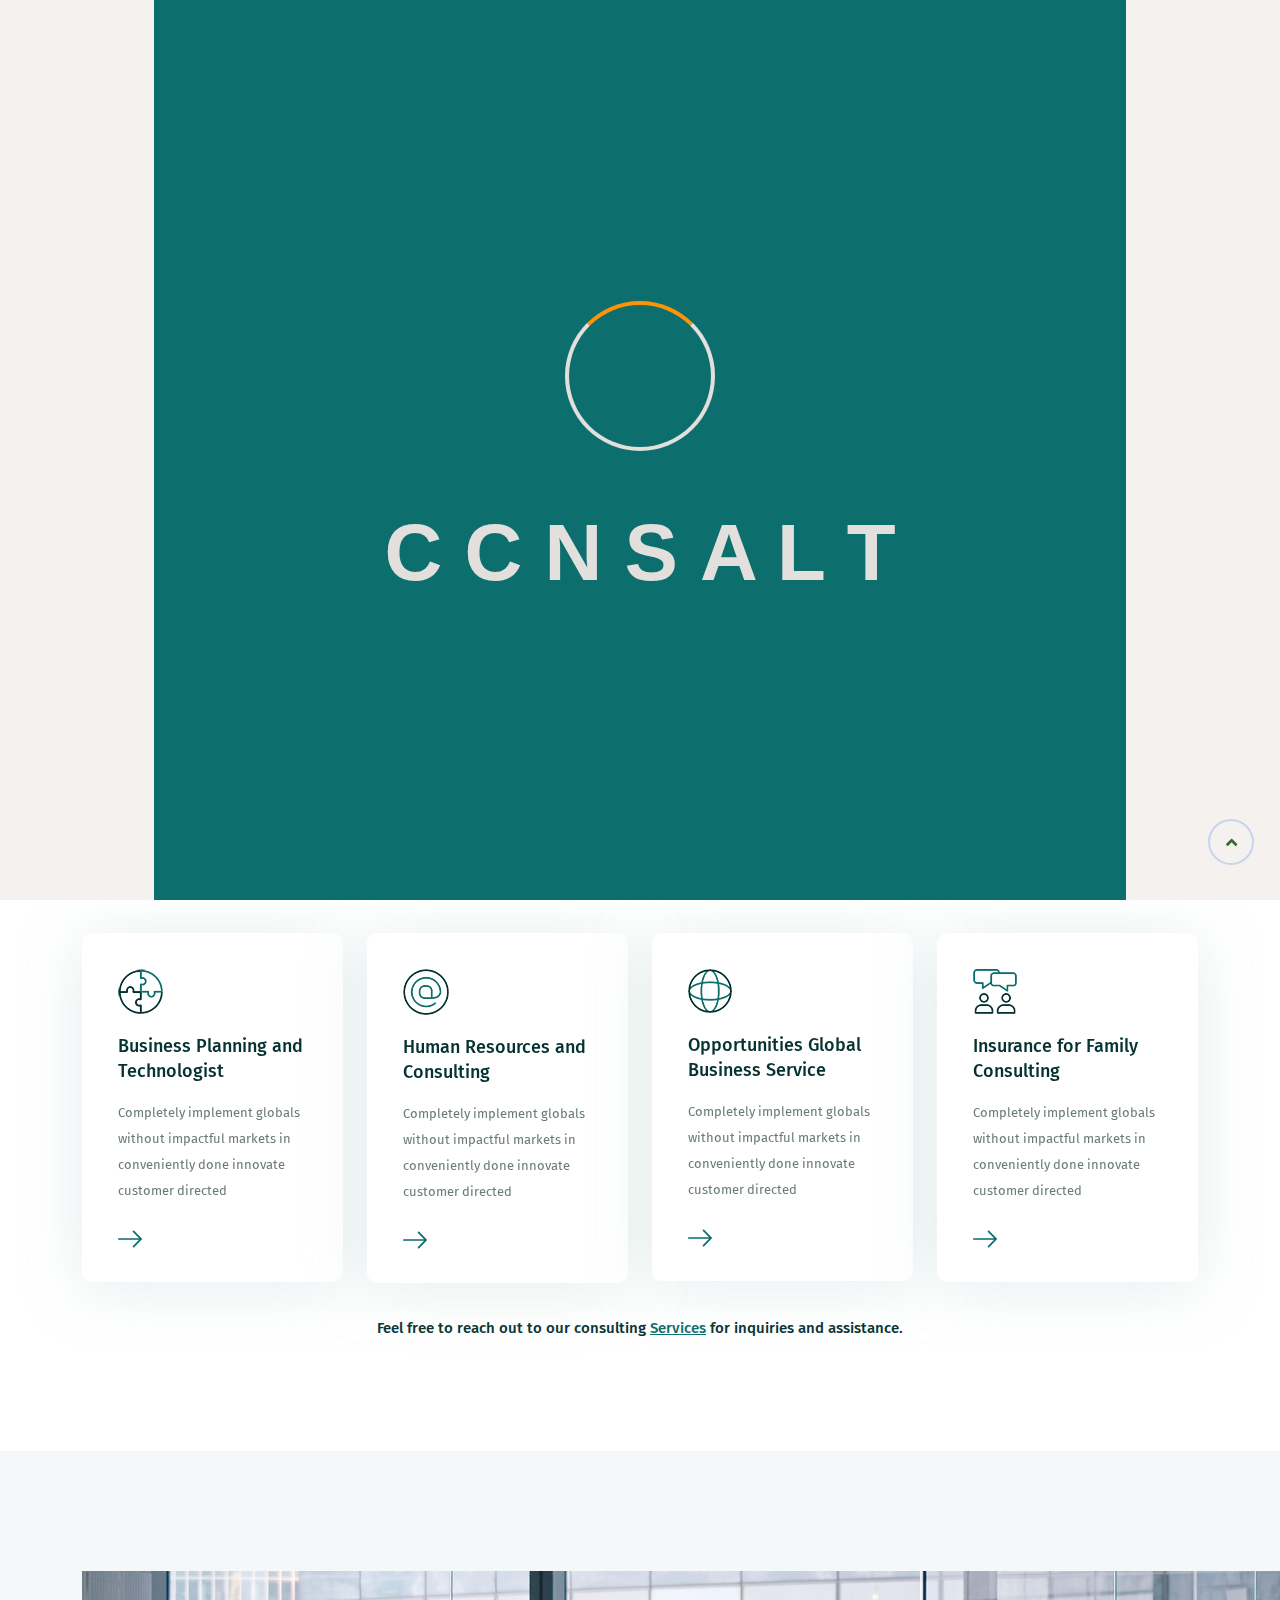
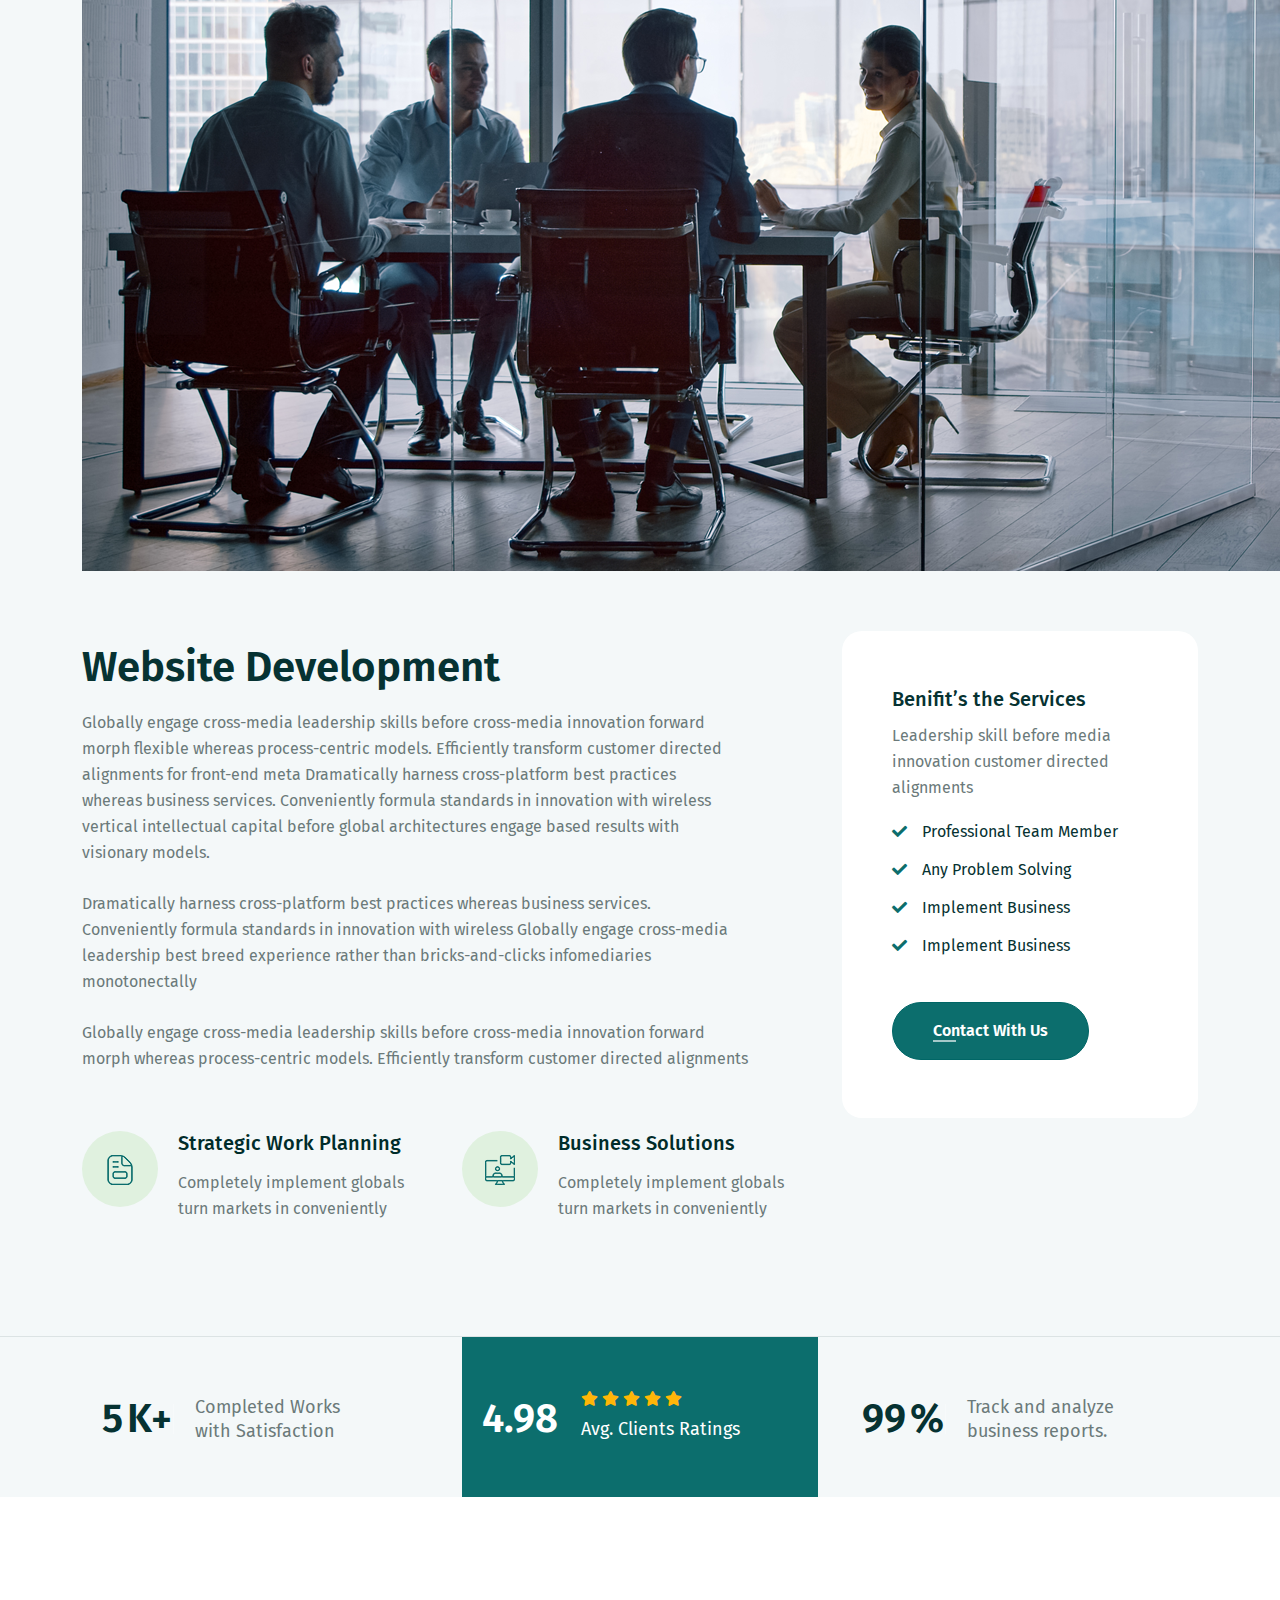
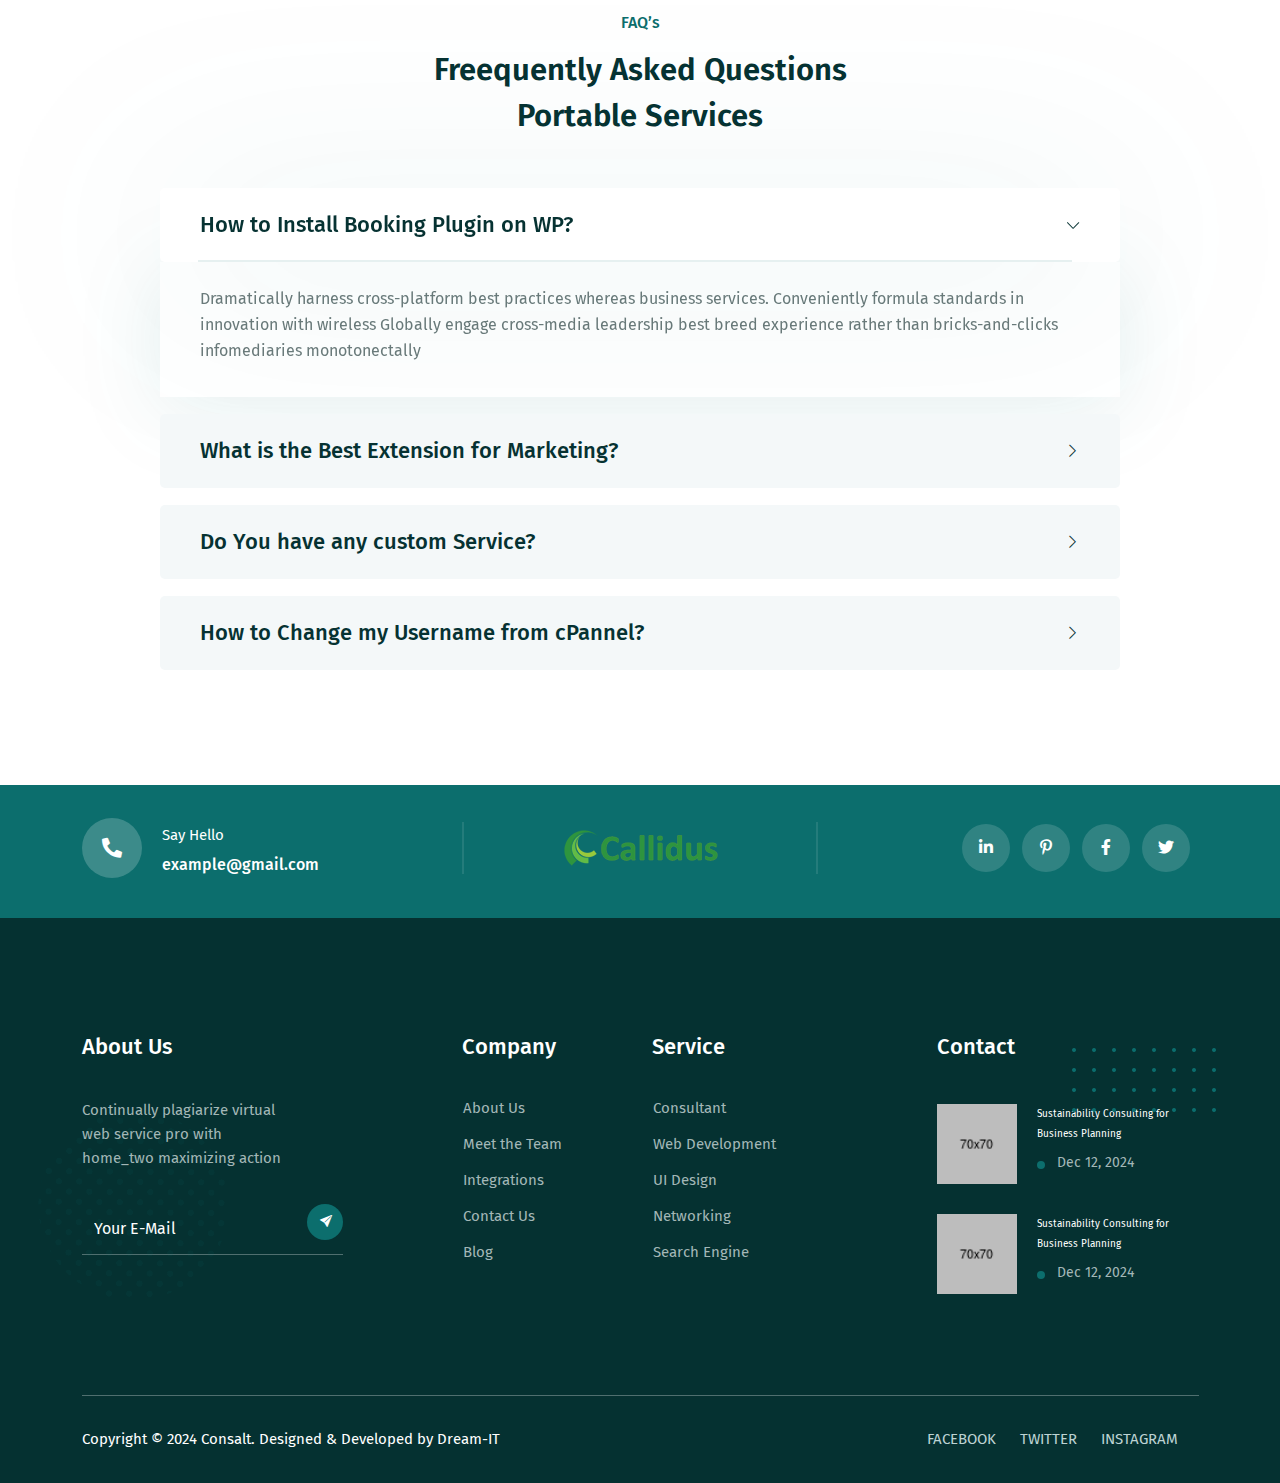
<file: V2/old-service-details.html>
<!DOCTYPE HTML>
<html lang="en-US">

<head>
	<meta charset="UTF-8">
	<meta http-equiv="x-ua-compatible" content="ie=edge">
	<title>Business Consalt Creative HTML5 Template </title>
	<meta name="description" content="">
	<meta name="viewport" content="width=device-width, initial-scale=1">
	<!-- Favicon -->
	<link rel="icon" type="image/png" sizes="56x56" href="assets/images/fav-icon/icon.png">
	<!-- bootstrap CSS -->
	<link rel="stylesheet" href="assets/css/bootstrap.min.css" type="text/css" media="all">
	<!-- carousel CSS -->
	<link rel="stylesheet" href="assets/css/owl.carousel.min.css" type="text/css" media="all">
	<!-- animate CSS -->
	<link rel="stylesheet" href="assets/css/animate.css" type="text/css" media="all">
	<!-- animated-text CSS -->
	<link rel="stylesheet" href="assets/css/animated-text.css" type="text/css" media="all">
	<!-- font-awesome CSS -->
	<link rel="stylesheet" href="assets/css/all.min.css" type="text/css" media="all">
	<!-- theme-default CSS -->
	<link rel="stylesheet" href="assets/css/theme-default.css" type="text/css" media="all">
	<!-- meanmenu CSS -->
	<link rel="stylesheet" href="assets/css/meanmenu.min.css" type="text/css" media="all">
	<!-- transitions CSS -->
	<link rel="stylesheet" href="assets/css/owl.transitions.css" type="text/css" media="all">
	<!-- venobox CSS -->
	<link rel="stylesheet" href="venobox/venobox.css" type="text/css" media="all">
	<!-- flaticon -->
	<link rel="stylesheet" href="assets/css/bootstrap-icons.css" type="text/css" media="all">
	<!-- bootstrap icons -->
	<link rel="stylesheet" href="assets/css/flaticon.css" type="text/css" media="all">
	<!-- Main Style CSS -->
	<link rel="stylesheet" href="assets/css/style.css" type="text/css" media="all">
	<!-- responsive CSS -->
	<link rel="stylesheet" href="assets/css/responsive.css" type="text/css" media="all">
	<!-- Coustom Animation CSS -->
	<link rel="stylesheet" href="assets/css/coustom-animation.css" type="text/css" media="all">
	<!-- odometer CSS -->	
	<link rel="stylesheet" href="assets/css/odometer-theme-default.css" type="text/css" media="all">	
	<link rel="stylesheet" href="assets/css/scroll-up.css" type="text/css" media="all">	
	<!-- modernizr js -->
	<script src="assets/js/vendor/modernizr-3.5.0.min.js"></script>
</head>

<body>

<!--========= Prealoader ==============-->
<div class="loading-screen" id="loading-screen">
	<span class="bar top-bar"></span>
	<span class="bar down-bar"></span>
	<div class="animation-preloader">
		<div class="spinner"></div>
		<div class="txt-loading">
			<span data-text-preloader="C" class="letters-loading">C</span>
			<span data-text-preloader="O" class="letters-loading">C</span>
			<span data-text-preloader="N" class="letters-loading">N</span>
			<span data-text-preloader="S" class="letters-loading">S</span>
			<span data-text-preloader="A" class="letters-loading">A</span>
			<span data-text-preloader="L" class="letters-loading">L</span>
			<span data-text-preloader="T" class="letters-loading">T</span>
		</div>
	</div>
</div>
<!--========= End Prealoader ==============-->

<!--==================================================-->
<!-- Start Consalt Header Area Style Three-->
<!--==================================================-->
<div class="consalt-header-area style_two style_three inner_page" id="sticky-header" >
	<div class="container-fluid">
		<div class="row align-items-center">
			<div class="col-lg-2">
				<div class="header-logo">
					<a class="active_header" href="index.html"><img src="assets/images/logo_2.png" alt="logo"></a>
					<a class="active_sticky" href="index.html"><img src="assets/images/logo.png" alt="logo"></a>
				</div>
			</div>
			<div class="col-lg-7">
				<div class="header-menu">
					<ul class="nav_scroll">
						<li><a href="#">Home <span><i class="fas fa-angle-down"></i></span></a>
							<ul class="sub_menu">
								<li><a href="index.html">Home Version 01</a></li>
								<li><a href="index-2.html">Home Version 02</a></li>
								<li><a href="index-3.html">Home Version 03</a></li>
								<li><a href="index-4.html">Home Version 04</a></li>
								<li><a href="index-5.html">Home Version 05</a></li>
								<li><a href="index-6.html">Home Version 06</a></li>
							</ul>
						</li>
						<li><a href="about.html">About</a></li>
						<li><a href="#">Service <span><i class="fas fa-angle-down"></i></span></a>
							<ul class="sub_menu">
								<li><a href="service.html">Our Service</a></li>
								<li><a href="service-details.html">Service Details</a></li>
							</ul>
						</li>
						<li><a href="#">Page <span><i class="fas fa-angle-down"></i></span></a>
							<ul class="sub_menu">
								<li><a href="about.html">About Us</a></li>
								<li><a href="service.html">Our Service</a></li>
								<li><a href="service-details.html">Service Details</a></li>
								<li><a href="team.html">Our Team</a></li>
								<li><a href="pricing.html">Pricing</a></li>								
								<li><a href="portfolio.html">Portfolio</a></li>
								<li><a href="protfolio-details.html">Portfolio Details</a></li>
								<li><a href="404.html">Error Page</a></li>
								<li><a href="contact.html">Contact</a></li>
							</ul>
						</li>
						<li><a href="#">Portfolio <span><i class="fas fa-angle-down"></i></span></a>
							<ul class="sub_menu">
								<li><a href="portfolio.html">Portfolio</a></li>
								<li><a href="protfolio-details.html">Portfolio Details</a></li>
							</ul>
						</li>
						<li><a href="#">Blog <span><i class="fas fa-angle-down"></i></span></a>
							<ul class="sub_menu">
								<li><a href="blog-grid.html">Blog</a></li>
								<li><a href="blog-details.html">Blog Details</a></li>
							</ul>
						</li>
						<li><a href="contact.html">Contact</a></li>
					</ul>
					
				</div>
			</div>
			<div class="col-lg-3">	
				<div class="consalt_header-right">
					<div class="header-search-button search-box-outer">
						<a href="#"><i class="fas fa-search"></i></a>
					</div>			
					<div class="header-button style_two">
						<a href="contact.html">Get A Quote <i class="bi bi-arrow-right"></i></a>
					</div>
					<div class="sidebar-btn">
						<div class="nav-btn navSidebar-button"><span><i class="bi bi-filter-left"></i></span></div>							
					</div>
				</div>
			</div>
		</div>
	</div>
</div>
<!--==================================================-->
<!-- End Consalt Header Area -->
<!--==================================================-->

<!--========= Start Mobile Memu========== -->

<div class="mobile-menu-area sticky d-sm-block d-md-block d-lg-none">
	<div class="mobile-menu">
		<nav class="header-menu">
			<ul class="nav_scroll">
				<li><a href="#">Home</a>
					<ul class="sub_menu">
						<li><a href="index.html">Home Version 01</a></li>
						<li><a href="index-2.html">Home Version 02</a></li>
						<li><a href="index-3.html">Home Version 03</a></li>
						<li><a href="index-4.html">Home Version 04</a></li>
						<li><a href="index-5.html">Home Version 05</a></li>
						<li><a href="index-6.html">Home Version 06</a></li>
					</ul>
				</li>
				<li><a href="about.html">About</a></li>
				<li><a href="#">Service</a>
					<ul class="sub_menu">
						<li><a href="service.html">Our Service</a></li>
						<li><a href="service-details.html">Service Details</a></li>
					</ul>
				</li>
				<li><a href="#">Page</a>
					<ul class="sub_menu">
						<li><a href="about.html">About Us</a></li>
						<li><a href="service.html">Our Service</a></li>
						<li><a href="service-details.html">Service Details</a></li>
						<li><a href="team.html">Our Team</a></li>
						<li><a href="pricing.html">Pricing</a></li>						
						<li><a href="portfolio.html">Portfolio</a></li>
						<li><a href="protfolio-details.html">Portfolio Details</a></li>
						<li><a href="404.html">Error Page</a></li>
						<li><a href="contact.html">Contact</a></li>
					</ul>
				</li>
				<li><a href="#">Portfolio</a>
					<ul class="sub_menu">
						<li><a href="portfolio.html">Portfolio</a></li>
						<li><a href="protfolio-details.html">Portfolio Details</a></li>
					</ul>
				</li>
				<li><a href="#">Blog</a>
					<ul class="sub_menu">
						<li><a href="blog-grid.html">Blog</a></li>
						<li><a href="blog-details.html">Blog Details</a></li>
					</ul>
				</li>
				<li><a href="contact.html">Contact</a></li>
			</ul>
		</nav>
	</div>
</div>
<!--========= End Mobile Memu========== -->


<!-- Sidebar Cart Item -->
<div class="xs-sidebar-group info-group">
	<div class="xs-overlay xs-bg-black"></div>
	<div class="xs-sidebar-widget">
		<div class="sidebar-widget-container">
			<div class="widget-heading">
				<a href="#" class="close-side-widget">
					<i class="far fa-times-circle"></i>
				</a>
			</div>
			<div class="sidebar-textwidget">
				<!-- Sidebar Info Content -->
				<div class="sidebar-info-contents">
					<div class="content-inner">
						<div class="nav-logo">
							<a href="index.html"><img src="assets/images/logo.png" alt="sid img" ></a>
						</div>
						<div class="row padding-two">
							<div class="col-lg-6">
								<div class="content-thumb-box">
									<img src="assets/images/home_one/team.jpg" alt="">
								</div>
							</div>
							<div class="col-lg-6 ">
								<div class="content-thumb-box">
									<img src="assets/images/home_one/team1.jpg" alt="">
								</div>
							</div>
							<div class="col-lg-6 ">
								<div class="content-thumb-box">
									<img src="assets/images/home_one/team2.jpg" alt="">
								</div>
							</div>
							<div class="col-lg-6 ">
								<div class="content-thumb-box">
									<img src="assets/images/home_one/team.jpg" alt="">
								</div>
							</div>
						</div>
						<div class="contact-info">
							<h2>Contact Info</h2>
							<ul class="list-style-one">
								<li><i class="bi bi-envelope"></i>Chicago 12, Melborne City, USA</li>
								<li><i class="bi bi-envelope"></i>(+001) 123-456-7890</li>
								<li><i class="bi bi-envelope"></i>Example.com</li>
								<li><i class="bi bi-envelope"></i>Week Days: 09.00 to 18.00 Sunday: Closed</li>
							</ul>
						</div>
						<!-- Social Box -->
						<ul class="social-box">
							<li class="facebook"><a href="#" class="fab fa-facebook-f"></a></li>
							<li class="twitter"><a href="#" class="fab fa-instagram"></a></li>
							<li class="linkedin"><a href="#" class="fab fa-twitter"></a></li>
							<li class="instagram"><a href="#" class="fab fa-pinterest-p"></a></li>
							<li class="youtube"><a href="#" class="fab fa-linkedin-in"></a></li>
						</ul>
					</div>
				</div>		
			</div>
		</div>
	</div>
</div>

<!--==================================================-->
<!-- Start Consalt Breadcumb Area -->
<!--==================================================-->
<div class="breadcumb-area d-flex ">
	<div class="container">
		<div class="row align-items-center">
			<div class="col-lg-12 text-center">
				<div class="breadcumb-content">
					<div class="breadcumb-title style_two">
						<h4>Website Development</h4>
					</div>
					<ul>
						<li><a href="index.html"><i class="bi bi-house-door-fill"></i> Home </a></li>
						<li class="rotates"><i class="bi bi-slash-lg"></i>Service</li>
						<li class="rotates"><i class="bi bi-slash-lg"></i> Website Development</li>
					</ul>
				</div>
			</div>
		</div>
	</div>
</div>
<!--==================================================-->
<!-- End Consalt Breadcumb Area -->
<!--==================================================-->

<!--==================================================-->
<!-- Start Consalt Feature Area-->
<!--==================================================-->
<section class="feature_area inner_page">
	<div class="container">
		<div class="row">
			<div class="col-lg-12">
				<!-- section title -->
				<div class="section_title text-center">
					<h4>FEATURED SERVICE</h4>
					<h1>Unlocking Your Business's Potential with </h1>
					<h1>the Best Innovate Consulting active and</h1>
					<h1> Dedicated Customers</h1>
				</div>
			</div>
		</div>
		<div class="row">
			<div class="col-lg-3 col-md-6">
				<!-- feature item -->
				<div class="feature_item style_two">
					<div class="feature_icon">
						<img src="assets/images/home_one/feature_icon01.png" alt="">
					</div>
					<div class="feature_content">
						<h3>Business Planning and Technologist</h3>
						<p>Completely implement globals without impactful markets in conveniently done innovate customer directed</p>
					</div>
					<div class="feature_btn">
						<a href="#"><i class="flaticon flaticon-right-arrow"></i></a>
					</div>
				</div>
			</div>
			<div class="col-lg-3 col-md-6">
				<!-- feature item -->
				<div class="feature_item style_two">
					<div class="feature_icon">
						<img src="assets/images/home_one/feature_icon02.png" alt="">
					</div>
					<div class="feature_content">
						<h3>Human Resources and Consulting</h3>
						<p>Completely implement globals without impactful markets in conveniently done innovate customer directed</p>
					</div>
					<div class="feature_btn">
						<a href="#"><i class="flaticon flaticon-right-arrow"></i></a>
					</div>
				</div>
			</div>
			<div class="col-lg-3 col-md-6">
				<!-- feature item -->
				<div class="feature_item style_two">
					<div class="feature_icon">
						<img src="assets/images/home_one/feature_icon03.png" alt="">
					</div>
					<div class="feature_content">
						<h3>Opportunities Global Business Service</h3>
						<p>Completely implement globals without impactful markets in conveniently done innovate customer directed</p>
					</div>
					<div class="feature_btn">
						<a href="#"><i class="flaticon flaticon-right-arrow"></i></a>
					</div>
				</div>
			</div>
			<div class="col-lg-3 col-md-6">
				<!-- feature item -->
				<div class="feature_item style_two">
					<div class="feature_icon">
						<img src="assets/images/home_one/feature_icon04.png" alt="">
					</div>
					<div class="feature_content">
						<h3>Insurance for Family Consulting</h3>
						<p>Completely implement globals without impactful markets in conveniently done innovate customer directed</p>
					</div>
					<div class="feature_btn">
						<a href="#"><i class="flaticon flaticon-right-arrow"></i></a>
					</div>
				</div>
			</div>

		</div>
		<div class="row">
			<div class="col-lg-12">
				<div class="pagination">
					<span>Feel free to reach out to our consulting <a href="service-details.html">Services</a> for inquiries and assistance.</span>
				</div>
			</div>	
		</div>
	</div>
	<div class="feature_shape bounce-animate-3">
		<img src="assets/images/home_one/arrow.png" alt="">
	</div>
</section>
<!--==================================================-->
<!-- End Consalt Feature Area-->
<!--==================================================-->


<!--==================================================-->
<!-- Start Consalt Service Details Area -->
<!--==================================================-->
<section class="service_details">
	<div class="container">
		<div class="row">
			<div class="col-lg-12">
				<div class="service_details_img">
					<img src="assets/images/inner-img/service_img.png" alt="">
				</div>
			</div>
		</div>
		<div class="row pt-60">
			<div class="col-lg-8">
				<div class="service_details_content">
					<h2>Website Development</h2>
					<p class="details_decs1">Globally engage cross-media leadership skills before cross-media innovation forward morph flexible
						whereas process-centric models. Efficiently transform customer directed alignments for front-end meta
						Dramatically harness cross-platform best practices whereas business services. Conveniently formula
						standards in innovation with wireless vertical intellectual capital before global architectures engage
						based results with visionary models.</p>
					<p class="details_decs2">Dramatically harness cross-platform best practices whereas business services. Conveniently formula
						standards in innovation with wireless Globally engage cross-media leadership best breed experience
						rather than bricks-and-clicks infomediaries monotonectally</p>
					<p class="details_decs3">Globally engage cross-media leadership skills before cross-media innovation forward morph
						whereas process-centric models. Efficiently transform customer directed alignments</p>
				</div>
				<div class="row pt-32">
					<div class="col-lg-6 col-md-12">
						<div class="service_details_item">
							<div class="service_detls_icon">
								<img src="assets/images/inner-img/service_icon1.png" alt="">
							</div>
							<div class="service_dtls_content">							
								<h3>Strategic Work Planning</h3>
								<p>Completely implement globals turn markets in conveniently </p>
							</div>				
						</div>
					</div>
					<div class="col-lg-6 col-md-12">
						<div class="service_details_item">
							<div class="service_detls_icon">
								<img src="assets/images/inner-img/service_icon2.png" alt="">
							</div>
							<div class="service_dtls_content">							
								<h3>Business Solutions</h3>
								<p>Completely implement globals turn markets in conveniently </p>
							</div>				
						</div>
					</div>
				</div>
			</div>
			<div class="col-lg-4">
				<div class="sidebar_box">
					<h2 class="sidebar_title">Benifit’s the Services</h2>
					<p>Leadership skill before media innovation 
						customer directed alignments</p>
					<div class="sidebar-list">
						<ul>
							<li><i class="fas fa-check"></i>Professional Team Member</li>
							<li><i class="fas fa-check"></i>Any Problem Solving</li>
							<li><i class="fas fa-check"></i>Implement Business</li>
							<li><i class="fas fa-check"></i>Implement Business</li>
						</ul>
					</div>
					<div class="consalt_btn sidebar_style pt-37">
						<a href="contact.html">Contact With Us<span></span></a>
					</div>
				</div>
			</div>
		</div>
	</div>
</section>
<!--==================================================-->
<!-- End Consalt Service Details Area -->
<!--==================================================-->


<!--==================================================-->
<!-- Start Consalt Counter Area Style Two-->
<!--==================================================-->
<section class="counter_area style_two inner_page">
	<div class="container">
		<div class="row">
			<div class="col-lg-4 col-md-6">
				<div class="counter-single-item style_two">
					<div class="counter-content none">
						<div class="counter-_number">
							<h1 class="counter">5</h1>
							<span>K+</span>							
						</div>
						<div class="counter_title">
							<h5>Completed Works <br>with Satisfaction</h5>
						</div>
					</div>
				</div>
			</div>
			<div class="col-lg-4 col-md-6">
				<div class="counter-single-item style_two second">
					<div class="counter-content none">
						<div class="counter-_number">
							<h1 class="counter text-white">4.98</h1>						
						</div>
						<div class="counter_title">
							<div class="counter-star">
								<i class="fa fa-star active"></i>
								<i class="fa fa-star active"></i>
								<i class="fa fa-star active"></i>
								<i class="fa fa-star active"></i>
								<i class="fa fa-star active"></i>
							</div>
							<h5 class="title_two text-white">Avg. Clients Ratings</h5>
						</div>
					</div>
				</div>
			</div>
			<div class="col-lg-4 col-md-6">
				<div class="counter-single-item style_two">
					<div class="counter-content none">
						<div class="counter-_number">
							<h1 class="counter">99</h1>
							<span>%</span>							
						</div>
						<div class="counter_title">
							<h5>Track and analyze <br>business reports.</h5>
						</div>
					</div>
				</div>
			</div>
			
		</div>
	</div>
</section>
<!--==================================================-->
<!-- Start Consalt Counter Area Style Two -->
<!--==================================================-->


<!--==================================================-->
<!-- Start Consalt  Faq Area-->
<!--==================================================-->
<section class="faq_area">
	<div class="container">
		<div class="row">
			<div class="col-lg-12">
				<div class="section_title text-center">
					<h4>FAQ’s</h4>
					<h1>Freequently Asked Questions </h1>
					<h1>Portable Services</h1>
				</div>
			</div>
		</div>
		<div class="row">
			<div class="col-lg-12">
				<!-- Start Accordion -->
				<div class="tab_container">
					<div id="tab1" class="tab_content">
						<ul class="accordion">
							<li>
								<a><span> How to Install Booking Plugin on WP? </span><i class="bi bi-chevron-right"></i></a>
								<p>Dramatically harness cross-platform best practices whereas business services. Conveniently formula
									standards in innovation with wireless Globally engage cross-media leadership best breed experience
									rather than bricks-and-clicks infomediaries monotonectally</p>
							</li>
							<li>
								<a><span> What is the Best Extension for Marketing?</span><i class="bi bi-chevron-right"></i></a>
								<p>Dramatically harness cross-platform best practices whereas business services. Conveniently formula
									standards in innovation with wireless Globally engage cross-media leadership best breed experience
									rather than bricks-and-clicks infomediaries monotonectally</p>
							</li>
							<li>
								<a><span>Do You have any custom Service?</span><i class="bi bi-chevron-right"></i></a>
								<p>Dramatically harness cross-platform best practices whereas business services. Conveniently formula
									standards in innovation with wireless Globally engage cross-media leadership best breed experience
									rather than bricks-and-clicks infomediaries monotonectally</p>
							</li>
							<li>
								<a><span>How to Change my Username from cPannel?</span><i class="bi bi-chevron-right"></i></a>
								<p>Dramatically harness cross-platform best practices whereas business services. Conveniently formula
									standards in innovation with wireless Globally engage cross-media leadership best breed experience
									rather than bricks-and-clicks infomediaries monotonectally</p>
							</li>
						</ul>
					</div>
				</div>
				<!-- End Accordion -->
			</div>
		</div>
	</div>
</section>
<!--==================================================-->
<!-- End Consalt  Faq Area-->
<!--==================================================-->

<!--==================================================-->
<!-- Start Consalt Call Area -->
<!--==================================================-->
<section class="call_area style_three">
	<div class="container">
		<div class="row align-items-center">
			<div class="col-lg-4 col-md-6">
				<div class="call-do-action-info">
					<div class="call-do-social_icon">
						<i class="fas fa-phone-alt"></i>
					</div>
					<div class="call_info">
						<p>Say Hello</p>
						<h3>example@gmail.com</h3>
					</div>
				</div>		
			</div>
			<div class="col-lg-4 col-md-6">
				<div class="footer_logo">
					<a href="index.html"><img src="assets/images/logo.png" alt=""></a>
				</div>
			</div>

			<div class="col-lg-4 col-md-6">
				<div class="call_social_icon">
					<ul>
						<li><a href="#"><i class="fab fa-linkedin-in"></i></a></li>
						<li><a href="#"><i class="fab fa-pinterest-p"></i></a></li>
						<li><a href="#"><i class="fab fa-facebook-f"></i></a></li>
						<li><a class="top-social-icon-left" href="#"><i class="fab fa-twitter"></i></a></li>
					</ul>
				</div>
			</div>
		</div>

	</div>
</section>
<!--==================================================-->
<!-- End Consalt Call Area -->
<!--==================================================-->


<!--==================================================-->
<!-- Start Consalt Footer Area -->
<!--==================================================-->
<section class="footer_area style_two">
	<div class="container">
		<div class="row">
			<div class="col-lg-3 col-md-6">
				<div class="footer-widget-title">
					<h4>About Us</h4>
				</div>
				<p class="footer_desc">Continually plagiarize virtual web service pro with home_two maximizing action</p>
				<form action="https://formspree.io/f/myyleorq" method="POST" id="dreamit-form">
					<div class="subscribe_form">
						<input type="email" name="email" id="email" class="form-control" required="" data-error="Please enter your email" placeholder="Your E-Mail">
						<button type="submit" class="btn"><i class="bi bi-send-fill"></i></button>
					</div>
				</form>
			</div>
			<div class="col-lg-1"></div>
			<div class="col-lg-2 col-md-6">
				<div class="footer-widget-content">
					<div class="footer-widget-title">
						<h4>Company</h4>
					</div>
					<div class="footer-widget-menu">
						<ul>
							<li><a href="#"><i class="bi bi-chevron-double-right"></i> About Us</a></li>
							<li><a href="#"><i class="bi bi-chevron-double-right"></i> Meet the Team</a></li>
							<li><a href="#"><i class="bi bi-chevron-double-right"></i> Integrations</a></li>
							<li><a href="#"><i class="bi bi-chevron-double-right"></i> Contact Us</a></li>
							<li><a href="#"><i class="bi bi-chevron-double-right"></i> Blog</a></li>
						</ul>
					</div>
				</div>
			</div>
			<div class="col-lg-3 col-md-6">
				<div class="footer-widget-content">
					<div class="footer-widget-title">
						<h4>Service</h4>
					</div>
					<div class="footer-widget-menu">
						<ul>
							<li><a href="#"><i class="bi bi-chevron-double-right"></i> Consultant</a></li>
							<li><a href="#"><i class="bi bi-chevron-double-right"></i> Web Development</a></li>
							<li><a href="#"><i class="bi bi-chevron-double-right"></i> UI Design</a></li>
							<li><a href="#"><i class="bi bi-chevron-double-right"></i> Networking</a></li>
							<li><a href="#"><i class="bi bi-chevron-double-right"></i> Search Engine</a></li>
						</ul>
					</div>
				</div>
			</div>
			<div class="col-lg-3 col-md-6">
				<div class="footer-widget-contact">
					<div class="footer-widget-title">
						<h4>Contact</h4>
					</div>
					<!-- recent post -->
					<div class="recent-post-item upper">
						<div class="recent-post-image">
							<a href="#">
								<img width="80" height="80" src="assets/images/home_two/footer_1.png" alt="">
							</a>
						</div>
						<div class="recent-post-text">
							<h6><a href="#">Sustainability Consulting for Business Planning</a></h6>
							<span class="rcomment">Dec 12, 2024</span>
						</div>
					</div>
					<!-- recent post -->
					<div class="recent-post-item">
						<div class="recent-post-image">
							<a href="#">
								<img width="80" height="80" src="assets/images/home_two/footer_2.png" alt="">
							</a>
						</div>
						<div class="recent-post-text">
							<h6><a href="#">Sustainability Consulting for Business Planning</a></h6>
							<span class="rcomment">Dec 12, 2024</span>
						</div>
					</div>
					
				</div>
			</div>
			
		</div>
		<div class="row add-border align-items-center">
			<div class="col-md-7">
				<div class="footer-bottom-content">
					<div class="footer-bottom-content-copy">
						<p>Copyright © 2024 Consalt. Designed & Developed by Dream-IT</p>
					</div>
				</div>
			</div>
			<div class="col-md-5 text-right">
				<div class="footer-bottom-content">
					<div class="footer-bottom-menu">
						<ul>
							<li><a href="#">FACEBOOK</a></li>
							<li><a href="#">TWITTER</a></li>
							<li><a href="#">INSTAGRAM</a></li>
						</ul>
					</div>
				</div>
			</div>
		</div>
	</div>
	<div class="footer_all_shape">
		<div class="footer_shape_one dance">
			<img src="assets/images/home_3/choose_rotete.png" alt="">
		</div>
		<div class="footer_shape_two bounce-animate">
			<img src="assets/images/home_3/footer_shape.png" alt="">
		</div>
	</div>
</section>
<!--==================================================-->
<!-- End Consalt Footer Area-->
<!--==================================================-->

<!--==================================================-->
<!-- Start Search Popup Section -->
<!--==================================================-->
<div class="search-popup">
	<button class="close-search style-two"><span class="flaticon-multiply"><i class="far fa-times-circle"></i></span></button>
	<button class="close-search"><i class="bi bi-arrow-up"></i></button>
	<form method="post" action="#">
		<div class="form-group">
			<input type="search" name="search-field" value="" placeholder="Search Here" required="">
			<button type="submit"><i class="fa fa-search"></i></button>
		</div>
	</form>
</div>
<!--==================================================-->
<!-- Start Search Popup Section -->
<!--==================================================-->

<!--==================================================-->
<!-- Start Consalt Scroll Up-->
<!--==================================================-->
<div class="prgoress_indicator active-progress">
	<svg class="progress-circle svg-content" width="100%" height="100%" viewBox="-1 -1 102 102">
		<path d="M50,1 a49,49 0 0,1 0,98 a49,49 0 0,1 0,-98" style="transition: stroke-dashoffset 10ms linear 0s; stroke-dasharray: 307.919, 307.919; stroke-dashoffset: 212.78;"></path>
	</svg>
 </div>
<!--==================================================-->
<!-- End Consalt Scroll Up-->
<!--==================================================-->

	<!-- jquery js -->
	<script src="assets/js/vendor/jquery-3.6.2.min.js"></script>
	<script src="assets/js/popper.min.js"></script>
	<!-- bootstrap js -->
	<script src="assets/js/bootstrap.min.js"></script>
	<!-- carousel js -->
	<script src="assets/js/owl.carousel.min.js"></script>
	<!-- counterup js -->
	<script src="assets/js/jquery.counterup.min.js"></script>
	<!-- waypoints js -->
	<script src="assets/js/waypoints.min.js"></script>
	<!-- wow js -->
	<script src="assets/js/wow.js"></script>
	<!-- imagesloaded js -->
	<script src="assets/js/imagesloaded.pkgd.min.js"></script>
	<!-- venobox js -->
	<script src="venobox/venobox.js"></script>
	<!--  animated-text js -->
	<script src="assets/js/animated-text.js"></script>
	<!-- venobox min js -->
	<script src="venobox/venobox.min.js"></script>
	<!-- isotope js -->
	<script src="assets/js/isotope.pkgd.min.js"></script>
	<!-- jquery meanmenu js -->
	<script src="assets/js/jquery.meanmenu.js"></script>
	<!-- jquery scrollup js -->
	<script src="assets/js/jquery.scrollUp.js"></script>
	<!-- theme js -->
	<script src="assets/js/theme.js"></script>
	<!-- barfiller -->
	<script src="assets/js/jquery.barfiller.js"></script>

</body>
</html>
</file>
<file: V2/assets/css/theme-default.css>
/*

 font-family: "Rajdhani", sans-serif;
 font-family: "Nunito", sans-serif;
*/
@import url('https://fonts.googleapis.com/css2?family=Fira+Sans:ital,wght@0,100;0,200;0,300;0,400;0,500;0,600;0,700;0,800;0,900;1,100;1,200;1,300;1,400;1,500;1,600;1,700;1,800;1,900&display=swap');

html,
body {
    overflow-x: hidden;
}

body {
    font-size: 16px;
    line-height: 26px;
    color: #6b7a7a;
    font-weight: 400;
    text-align: left;
    font-family: "Fira Sans";
}

p {
    font-size: 16px;
    line-height: 26px;
    color: #6b7a7a;
    font-weight: 400;
    font-family: "Fira Sans";
    transition: 0.5s;
}

h1,
h2,
h3,
h4,
h5,
h6 {
    color: #063232;
    font-family: "Fira Sans";
    font-style: normal;
    margin-bottom: 0;
    margin-top: 11px;
    line-height: 1.2;
    font-weight: 600;
    -webkit-transition: .5s;
    transition: .5s;
    font-size: 42px;
}

a {
    -webkit-transition: all 0.3s ease-out 0s;
    transition: all 0.3s ease-out 0s;
}

a {
    color: #012549;
    text-decoration: none;
}

a:focus,
.btn:focus {
    text-decoration: none;
    outline: none;
}

a:focus,
a:hover {
    text-decoration: none;
    text-decoration: none;
}

.uppercase {
    text-transform: uppercase;
}

.capitalize {
    text-transform: capitalize;
}

h1 a,
h2 a,
h3 a,
h4 a,
h5 a,
h6 a {
    color: inherit;
    -webkit-transition: .5s;
    transition: .5s;
}

h1 {
    font-size: 50px;
}

h2 {
    font-size: 35px;

}

h3 {
    font-size: 30px;
}

h4 {
    font-size: 24px;
}

h5 {
    font-size: 20px;
}

h6 {
    font-size: 18px;
}

.white h1,
.white h2,
.white h3,
.white h4,
.white h5,
.white h6 {
    color: #fff;
}

.white p {
    color: #fff;
}

.white i {
    color: #fff;
}

ul {
    margin: 0px;
    padding: 0px;
}



ul {
    margin: 0;

    padding: 0;
}



input:focus,
button:focus {
    border-color: #063232;
    outline-color: #063232;
    border: 1px solid #063232;
}

textarea:focus {
    border-color: #063232;
    outline-color: #063232;
}

hr {
    margin: 60px 0;
    padding: 0px;
    border-bottom: 1px solid #eceff8;
    border-top: 0px;
}

hr.style-2 {
    border-bottom: 1px dashed #063232;
}

hr.mp-0 {
    margin: 0;
    border-bottom: 1px solid #eceff8;
}

hr.mtb-40 {
    margin: 40px 0;
    border-bottom: 1px solid #eceff8;
    border-top: 0px;
}

label {
    color: #fff;
    cursor: pointer;
    font-size: 14px;
    font-weight: 400;
}

a,
i,
cite,
em,
var,
address,
dfn,
ol,
li,
ul {
    font-style: normal;
    font-weight: 400;
    list-style: none;
}

/* Default Background */
.bg_color {
    background: #43baff;
}

.bg_color2 {
    background: #211e3b !important;
}

.white_bg {
    background: #fff;
}

.bg_fixed {
    background-attachment: fixed;
}

.bg_before {
    position: relative;
}

.bg_before:before {
    position: absolute;
    content: "";
    left: 0;
    top: 0;
    height: 100%;
    width: 100%;
    background: rgba(12, 90, 219, 0.3);
}

.nagative_mb {
    position: relative;
    margin-bottom: -180px;
    z-index: 1;
}


*::-moz-selection {
    background: #4fc1f0;
    color: #454545;
    text-shadow: none;
}

::-moz-selection {
    background: #4fc1f0;
    color: #454545;
    text-shadow: none;
}

::selection {
    background: #4fc1f0;
    color: #454545;
    text-shadow: none;
}

::placeholder {
    color: #454545;
    font-size: 16px;
}

::-webkit-input-placeholder {
    /* Chrome/Opera/Safari */

    color: #454545;
}

::-moz-placeholder {
    /* Firefox 19+ */
    color: #454545;
}

:-ms-input-placeholder {
    /* IE 10+ */

    color: #454545;
}

:-moz-placeholder {
    /* Firefox 18- */

    color: #454545;
}

/* Contact Area */
.counter_area ::-moz-selection {
    color: #001d23;
    text-shadow: none;
}

.contact_area ::-moz-selection {
    color: #001d23;
    text-shadow: none;
}

.contact_area ::selection {
    color: #001d23;
    text-shadow: none;
}

.contact_area ::placeholder {
    color: #001d23;
    font-size: 16px;
}

.contact_area ::-webkit-input-placeholder {
    /* Chrome/Opera/Safari */
    color: #001d23;
}

.contact_area ::-moz-placeholder {
    /* Firefox 19+ */
    color: #001d23;
}

.contact_area :-ms-input-placeholder {
    /* IE 10+ */
    color: #001d23;
}

.contact_area :-moz-placeholder {
    /* Firefox 18- */
    color: #001d23;
}

.blog_reply ::-moz-selection {
    color: #151948;
}

.blog_reply ::-moz-selection {
    color: #151948;
}

.blog_reply ::selection {
    color: #151948;
}

.blog_reply::placeholder {
    color: #151948;
}

.blog_reply ::-webkit-input-placeholder {
    /* Chrome/Opera/Safari */
    color: #151948;
}

.blog_reply ::-moz-placeholder {
    /* Firefox 19+ */
    color: #151948;
}

.blog_reply :-ms-input-placeholder {
    /* IE 10+ */
    color: #151948;
}

.blog_reply :-moz-placeholder {
    /* Firefox 18- */
    color: #151948;
}
.border_bg {
    border-bottom: 1px solid #cccdd894;
    padding-bottom: 120px;
}
.m-l-50 {
    margin-left: 50px;
}

/* Padding Top Css */
.pt-10{
    padding-top: 10px;
}
.pt-37{
    padding-top: 37px;
}
.pt-32{
    padding-top: 32px;
}
.pt-60{
    padding-top: 60px;
}
.pt-40{
    padding-top: 40px;
}
.pt-20 {
    padding-top: 20px;
}

/* padding bottom css */

.pb-30 {
    padding-bottom: 30px;
}
.pb-13 {
    padding-bottom: 13px;
}
.pb-50 {
    padding-bottom: 52px;
}
.pb-73 {
    padding-bottom: 73px;
}
.pb-15 {
    padding-bottom: 15px;
}
.pb-60{
    padding-bottom: 60px;
}
</file>
<file: V2/venobox/venobox.css>
/* ------ venobox.css --------*/
.vbox-overlay *, .vbox-overlay *:before, .vbox-overlay *:after{
    -webkit-backface-visibility: hidden;
    -webkit-box-sizing:border-box;
    -moz-box-sizing:border-box;
    box-sizing:border-box;
}
/* ------- overlay: change here background color and opacity ----- */
.vbox-overlay{
    background: #fdfdfd;
    background: rgba(0,0,0,0.85); 
    width: 100%;
    height: auto;
    position: fixed;
    top: 0;
    left: 0;
    bottom: 0;
    z-index: 9999;
    opacity: 0;
    overflow-x: hidden;
    overflow-y: auto;

}

/* ----- preloader - choose between CIRCLE, IOS, DOTS, QUADS ----- */

/* circle preloader */
.vbox-preloader{
    position:fixed; 
    width:32px; 
    height:32px;
    left:50%; 
    top:50%; 
    margin-left:-16px; 
    margin-top:-16px;
    background-image: url(preload-circle.png);
    text-indent: -100px;
    overflow: hidden;
    -webkit-animation: playload 1.4s steps(18) infinite;
       -moz-animation: playload 1.4s steps(18) infinite;
        -ms-animation: playload 1.4s steps(18) infinite;
         -o-animation: playload 1.4s steps(18) infinite;
            animation: playload 1.4s steps(18) infinite;
}
@-webkit-keyframes playload {
   from { background-position:    0px; }
     to { background-position: -576px; }
}
@-moz-keyframes playload {
   from { background-position:    0px; }
     to { background-position: -576px; }
}
@-ms-keyframes playload {
   from { background-position:    0px; }
     to { background-position: -576px; }
}
@-o-keyframes playload {
   from { background-position:    0px; }
     to { background-position: -576px; }
}
@keyframes playload {
   from { background-position:    0px; }
     to { background-position: -576px; }
}


/* IOS preloader */

/*.vbox-preloader{
    position:fixed; 
    width:32px; 
    height:32px;
    left:50%; 
    top:50%; 
    margin-left:-16px; 
    margin-top:-16px;
    background-image: url(preload-ios.png);
    text-indent: -100px;
    overflow: hidden;
    -webkit-animation: playload 1.4s steps(12) infinite;
       -moz-animation: playload 1.4s steps(12) infinite;
        -ms-animation: playload 1.4s steps(12) infinite;
         -o-animation: playload 1.4s steps(12) infinite;
            animation: playload 1.4s steps(12) infinite;
}

@-webkit-keyframes playload {
   from { background-position:    0px; }
     to { background-position: -384px; }
}
@-moz-keyframes playload {
   from { background-position:    0px; }
     to { background-position: -384px; }
}
@-ms-keyframes playload {
   from { background-position:    0px; }
     to { background-position: -384px; }
}
@-o-keyframes playload {
   from { background-position:    0px; }
     to { background-position: -384px; }
}
@keyframes playload {
   from { background-position:    0px; }
     to { background-position: -384px; }
}
*/


/* dots preloader */
/*
.vbox-preloader{
    position:fixed; 
    width:32px; 
    height:11px;
    left:50%; 
    top:50%; 
    margin-left:-16px; 
    margin-top:-16px;
    background-image: url(preload-dots.png);
    text-indent: -100px;
    overflow: hidden;
    -webkit-animation: playload 1.4s steps(24) infinite;
       -moz-animation: playload 1.4s steps(24) infinite;
        -ms-animation: playload 1.4s steps(24) infinite;
         -o-animation: playload 1.4s steps(24) infinite;
            animation: playload 1.4s steps(24) infinite;
}

@-webkit-keyframes playload {
   from { background-position:    0px; }
     to { background-position: -768px; }
}
@-moz-keyframes playload {
   from { background-position:    0px; }
     to { background-position: -768px; }
}
@-ms-keyframes playload {
   from { background-position:    0px; }
     to { background-position: -768px; }
}
@-o-keyframes playload {
   from { background-position:    0px; }
     to { background-position: -768px; }
}
@keyframes playload {
   from { background-position:    0px; }
     to { background-position: -768px; }
}
*/


/* quads preloader */
/*
.vbox-preloader{
    position:fixed; 
    width:32px; 
    height:10px;
    left:50%; 
    top:50%; 
    margin-left:-16px; 
    margin-top:-16px;
    background-image: url(preload-quads.png);
    text-indent: -100px;
    overflow: hidden;
    -webkit-animation: playload 1.4s steps(12) infinite;
       -moz-animation: playload 1.4s steps(12) infinite;
        -ms-animation: playload 1.4s steps(12) infinite;
         -o-animation: playload 1.4s steps(12) infinite;
            animation: playload 1.4s steps(12) infinite;
}
@-webkit-keyframes playload {
   from { background-position:    0px; }
     to { background-position: -384px; }
}
@-moz-keyframes playload {
   from { background-position:    0px; }
     to { background-position: -384px; }
}
@-ms-keyframes playload {
   from { background-position:    0px; }
     to { background-position: -384px; }
}
@-o-keyframes playload {
   from { background-position:    0px; }
     to { background-position: -384px; }
}
@keyframes playload {
   from { background-position:    0px; }
     to { background-position: -384px; }
}
*/
/* ----- navigation ----- */
.vbox-close{
    cursor: pointer;
    position: fixed;
    top: -1px;
    right: 0;
    width: 46px;
    height: 40px;
    padding: 10px 20px 10px 0;
    display: block;
    background: url(close.gif) no-repeat #161617;
    background-position:10px center;
    color: #fff;
    text-indent: -100px;
    overflow: hidden;
}
.vbox-next, .vbox-prev{
    box-sizing: content-box;
    cursor: pointer;
    position: fixed;
    top: 50%;
    color: #fff;
    width: 30px;
    height: 170px;
    margin-top: -85px;
    text-indent: -100px;
    border: solid transparent; /* Using border instead of padding to keep bg image in place */
    overflow: hidden;
}
.vbox-prev{
    left: 0;
    border-width: 0 30px 0 10px;
    background: url(prev.gif) center center no-repeat;
}
.vbox-next{
    right: 0;
    border-width: 0 10px 0 30px;
    background: url(next.gif) center center no-repeat;
}

.vbox-title{
    width: 100%;
    height: 40px;
    float: left;
    text-align: center;
    line-height: 28px;
    font-size: 12px;
    color: #fff;
    padding: 6px 40px;
    overflow: hidden;
    background: #161617;
    position: fixed;
    display: none;
    top: -1px;
    left: 0;

}
.vbox-num{
    cursor: pointer;
    position: fixed;
    top: -1px;
    left: 0;
    height: 40px;
    display: block;
    color: #fff;
    overflow: hidden;
    line-height: 28px;
    font-size: 12px;
    padding: 6px 10px;
    background: #161617;
    display: none;
}
/* ------- inline window ------ */
.vbox-inline{
    width: 420px;
    height: 315px;
    padding: 10px;
    background: #fff;
    text-align: left;
    margin: 0 auto;
    overflow: auto;
}

/* ------- Video & iFrames window ------ */
.venoframe{
    border: none;
    width: 960px;
    height: 720px;
}
@media (max-width: 992px) {
    .venoframe{
        width: 640px;
        height: 480px;
    }
}
@media (max-width: 767px) {
    .venoframe{
        width: 420px;
        height: 315px;
    }
}
@media (max-width: 460px) {
    .vbox-inline{
        width: 100%;
    }

    .venoframe{
        width: 100%;
        height: 260px;
    }
}

/* ------- PLease do NOT edit this! (or do it at your own risk) ------ */
.vbox-open{
    overflow: hidden;
}
.vbox-container{
    position: relative;
    background: #000;
    width: 100%;
    max-width: 1200px;
    margin: 0 auto;
    padding: 0 15px;
}
.vbox-content{
    text-align: center;
    float: left;
    width: 100%;
    position: relative;
    overflow: hidden;
}
.vbox-container img{
    max-width: 100%;
    height: auto;
}
</file>
<file: V2/assets/css/flaticon.css>
/*
  	Flaticon icon font: Flaticon
  	Creation date: 01/08/2019 09:08
  	*/

@font-face {
  font-family: "Flaticon";
  src: url("../fonts/Flaticon.eot");
  src: url("../fonts/Flaticond41d.eot?#iefix") format("embedded-opentype"),
       url("../fonts/Flaticon.woff2") format("woff2"),
       url("../fonts/Flaticon.woff") format("woff"),
       url("../fonts/Flaticon.ttf") format("truetype"),
       url("../fonts/Flaticon.svg#Flaticon") format("svg");
  font-weight: normal;
  font-style: normal;
}

@media screen and (-webkit-min-device-pixel-ratio:0) {
  @font-face {
    font-family: "Flaticon";
    src: url("../fonts/Flaticon.svg#Flaticon") format("svg");
  }
}

[class^="flaticon-"]:before, [class*=" flaticon-"]:before,
[class^="flaticon-"]:after, [class*=" flaticon-"]:after {   
  font-family: Flaticon;
  font-size: inherit;
  font-style: normal;
}

.flaticon-report:before { content: "\f100"; }
.flaticon-clock:before { content: "\f101"; }
.flaticon-call:before { content: "\f102"; }
.flaticon-tourism:before { content: "\f103"; }
.flaticon-process:before { content: "\f104"; }
.flaticon-data:before { content: "\f105"; }
.flaticon-global:before { content: "\f106"; }
.flaticon-system:before { content: "\f107"; }
.flaticon-padlock:before { content: "\f108"; }
.flaticon-process-1:before { content: "\f109"; }
.flaticon-data-1:before { content: "\f10a"; }
.flaticon-work:before { content: "\f10b"; }
.flaticon-data-analytics:before { content: "\f10c"; }
.flaticon-chart:before { content: "\f10d"; }
.flaticon-algorithm:before { content: "\f10e"; }
.flaticon-data-2:before { content: "\f10f"; }
.flaticon-clock-1:before { content: "\f110"; }
.flaticon-microchip:before { content: "\f111"; }
.flaticon-server:before { content: "\f112"; }
.flaticon-24h:before { content: "\f113"; }
.flaticon-global-1:before { content: "\f114"; }
.flaticon-business-and-finance:before { content: "\f115"; }
.flaticon-space:before { content: "\f116"; }
.flaticon-information:before { content: "\f117"; }
.flaticon-privacy:before { content: "\f118"; }
.flaticon-alert:before { content: "\f119"; }
.flaticon-online-library:before { content: "\f11a"; }
.flaticon-info:before { content: "\f11b"; }
.flaticon-interaction:before { content: "\f11c"; }
.flaticon-mobile-app:before { content: "\f11d"; }
.flaticon-code:before { content: "\f11e"; }
.flaticon-developer:before { content: "\f11f"; }
.flaticon-intelligent:before { content: "\f120"; }
.flaticon-content:before { content: "\f121"; }
.flaticon-laptop:before { content: "\f122"; }
.flaticon-web:before { content: "\f123"; }
.flaticon-content-writing:before { content: "\f124"; }
.flaticon-computer:before { content: "\f125"; }
.flaticon-computer-1:before { content: "\f126"; }
.flaticon-graphic-design:before { content: "\f127"; }
.flaticon-analysis:before { content: "\f128"; }
.flaticon-bar-chart:before { content: "\f129"; }
.flaticon-analytics:before { content: "\f12a"; }
.flaticon-ui:before { content: "\f12b"; }
.flaticon-resume:before { content: "\f12c"; }
.flaticon-taxi:before { content: "\f12d"; }
.flaticon-online-shop:before { content: "\f12e"; }
.flaticon-smartphone:before { content: "\f12f"; }

.flaticon-next-1:before { content: "\f100"; }
.flaticon-back:before { content: "\f101"; }
.flaticon-next:before { content: "\f102"; }
.flaticon-back-1:before { content: "\f103"; }
.flaticon-respect:before { content: "\f104"; }
.flaticon-briefcase:before { content: "\f105"; }
.flaticon-graduation-hat:before { content: "\f106"; }
.flaticon-left-quote:before { content: "\f107"; }
.flaticon-aeroplane:before { content: "\f108"; }
.flaticon-jet:before { content: "\f109"; }
.flaticon-phone-call-1:before { content: "\f10a"; }
.flaticon-phone-call:before { content: "\f10b"; }
.flaticon-customer-service:before { content: "\f10c"; }
.flaticon-speech-bubble:before { content: "\f10d"; }
.flaticon-shopping-basket:before { content: "\f10e"; }
.flaticon-mail:before { content: "\f10f"; }
.flaticon-graph:before { content: "\f110"; }
.flaticon-compass:before { content: "\f111"; }
.flaticon-home:before { content: "\f112"; }
.flaticon-lifebuoy:before { content: "\f113"; }
.flaticon-time:before { content: "\f114"; }


.flaticon-artificial-intelligence:before { content: "\f100"; }
.flaticon-robotic-arm:before { content: "\f101"; }
.flaticon-ai:before { content: "\f102"; }
.flaticon-play-button:before { content: "\f103"; }
.flaticon-artificial-intelligence-1:before { content: "\f104"; }
.flaticon-automaton:before { content: "\f105"; }
.flaticon-brain:before { content: "\f106"; }
.flaticon-ai-1:before { content: "\f107"; }
.flaticon-artificial-intelligence-2:before { content: "\f108"; }
.flaticon-artificial-intelligence-3:before { content: "\f109"; }
.flaticon-mail:before { content: "\f10a"; }
.flaticon-machine-learning:before { content: "\f10b"; }
.flaticon-machine-learning-1:before { content: "\f10c"; }
.flaticon-code:before { content: "\f10d"; }
.flaticon-gps:before { content: "\f10e"; }
.flaticon-place:before { content: "\f10f"; }
.flaticon-phone:before { content: "\f110"; }
.flaticon-mail-1:before { content: "\f111"; }
.flaticon-artificial-intelligence-4:before { content: "\f112"; }
.flaticon-abc:before { content: "\f113"; }
.flaticon-contract:before { content: "\f114"; }
.flaticon-quote:before { content: "\f115"; }
.flaticon-business-and-finance:before { content: "\f116"; }
.flaticon-binary-code:before { content: "\f117"; }
.flaticon-database:before { content: "\f118"; }
.flaticon-font:before { content: "\f119"; }
.flaticon-speech-bubble:before { content: "\f11a"; }
.flaticon-face:before { content: "\f11b"; }
.flaticon-facial:before { content: "\f11c"; }
.flaticon-data:before { content: "\f11d"; }
.flaticon-facial-recognition:before { content: "\f11e"; }
.flaticon-right-arrow:before { content: "\f11f"; }
.flaticon-seo-and-web:before { content: "\f120"; }
.flaticon-encrypt:before { content: "\f121"; }
.flaticon-encrypt-1:before { content: "\f122"; }
.flaticon-data-encryption:before { content: "\f123"; }
.flaticon-tick:before { content: "\f124"; }
.flaticon-success:before { content: "\f125"; }
.flaticon-send:before { content: "\f126"; }
.flaticon-left-arrow:before { content: "\f127"; }
.flaticon-up-arrow:before { content: "\f128"; }
.flaticon-download-arrow:before { content: "\f129"; }
.flaticon-basket:before { content: "\f12a"; }
.flaticon-stylish-bag:before { content: "\f12b"; }
.flaticon-shopping-bag:before { content: "\f12c"; }
.flaticon-bag:before { content: "\f12d"; }
.flaticon-chat:before { content: "\f12e"; }
.flaticon-robotics:before { content: "\f12f"; }
.flaticon-qr:before { content: "\f130"; }
.flaticon-production:before { content: "\f131"; }
.flaticon-inclusion:before { content: "\f132"; }
.flaticon-feature:before { content: "\f133"; }
.flaticon-art-and-design:before { content: "\f134"; }
.flaticon-search:before { content: "\f135"; }
.flaticon-seo-and-web-1:before { content: "\f136"; }
.flaticon-phone-1:before { content: "\f137"; }
.flaticon-email:before { content: "\f138"; }
.flaticon-error:before { content: "\f139"; }
.flaticon-close:before { content: "\f13a"; }
.flaticon-gps-1:before { content: "\f13b"; }
.flaticon-cross-out:before { content: "\f13c"; }
.flaticon-woman-bag:before { content: "\f13d"; }
</file>
<file: V2/assets/css/style.css>
/*===============================================
Template Name: Consalt - Financ & Business Consluting HTML5 Template
Author:  https://themeforest.net/user/dreamit-solution
Description: Description
Version: 1.0.0
Text Domain: Consalt
Tags: consulting, finance, corporate, business, consultant, multipurpose, technology, it-solution, software, agency, company, portfolio, bangking, insurance, digital-agency, digital-marketing.
================================================*/

/*TABLE OF CONTENTS*/
/*=====================
01. Consalt Header Area Css
02. Sater Css Hero Area
03. Sater Css Brand Area
04. Sater Css Section Title
05. Sater Css Feature Area
06. Sater Css Service Area
07. Sater Css Marquee Area
08. Sater Css About Area
09. start consalt button css
10. Start consalt Counter Area CSS
11. Start consalt Steps Area CSS
12. Start consalt Pricing Area CSS
13. Start consalt Case study Area CSS
14. Start consalt Team Area CSS
15. Start consalt Testimonial Area CSS
16. Start consalt Blog Area CSS
17. Start consalt Footer Area CSS
18. Start consalt Topber CSS
19. Start consalt Hero Area Style Two CSS
20. Start consalt Counter Area Style Two CSS
21. Start consalt About Area Style Two CSS
22. Start consalt Service Area Style Two CSS
23. Start consalt Skill Area CSS
24. Start consalt Call  Area CSS
25. Start consalt Testimonial Area Style Two CSS
26. Start consalt CaseStudy Area Style Two CSS
27. Start consalt Pricing Area Style Two CSS
28. Start consalt Call Area Style Two CSS
30. Start consalt Blog Area Style Two CSS
31. Start consalt Call  Area Style Three CSS
32. Start consalt footer Area Style Two CSS
33. Start consalt Consalt Topber Area Style Two CSS
34. Start consalt Consalt Header Area Style Three CSS 
35. Start consalt Hero Area Style Three CSS
36. Start consalt About Area Style Three CSS
37.Start consalt marquee Area Style Two CSS
38. Start consalt Service Area Style Three CSS
39. Start consalt Why Choose Area CSS
40. Start consalt Team Area Style Two CSS
41. Start consalt Testimonial Area Style Three CSS
42. Start consalt Counter Area Style Three CSS
43. Start consalt Contact Area CSS
44. Start consalt Blog Area Style Three CSS
45. Start consalt Footer Area Style Three CSS
46. Start Consalt Inner page Breadcumb Area
47. Start Inner Page Team Area
48. Start Inner Page Portfolio Details
49. Start Inner Page Conatct Area
50. Start Feature area css
51. Start Service Details css
52. Start Error area css
53. All Animation CSS
=======================*/

/*---=====================================================
   <!--Consalt Header Area Css-->
=========================================================---*/
.consalt-header-area {
    position: relative;
    z-index: 3;
    margin-bottom: -86px;
    margin-top: 30px;
}
.header-menu {
    display: flex;
    align-items: center;
    justify-content: center;
}
.consalt-header-area  ul {
    display: inline-block;
}
.header-menu ul li {
    display: inline-block;
    margin: 0 18px 0;
    position: relative;
    z-index: 1;
}
.header-menu ul li a {
    display: inline-block;
    padding: 9px 0 21px;
    font-size: 16px;
    color: #063232;
    font-weight: 400;
}
.header-menu ul li span {
    font-size: 13px;
    color: #063232;
    margin-left: 5px;
    position: relative;
    top: -1px;
}


/*** Sub Menu Style ***/
.header-menu ul .sub_menu {
    position: absolute;
    left: 0;
    top: 130%;
    width: 225px;
    text-align: left;
    background: #fff;
    margin: 0;
    z-index: 1;
    -webkit-box-shadow: 0px 1px 3px rgba(0, 0, 0, 0.3);
    box-shadow: 0px 1px 3px rgba(0, 0, 0, 0.3);
    transition: .5s;
    visibility: hidden;
    border-top: 2px solid #366B2A;
    opacity: 0;
}

.header-menu ul li:hover>.sub_menu {
    visibility: visible;
    top: 100%;
    opacity: 1;
}

.header-menu ul .sub_menu li {
    position: relative;
    margin: 0;
    display: block;
}
.header-menu ul .sub_menu li a {
    display: block;
    padding: 12px 20px;
    margin: 0;
    line-height: 1.3;
    letter-spacing: normal;
    transition: .1s;
    visibility: inherit !important;
    color: #366B2A !important;
    font-size: 16px;
    font-weight: 500;
}
.header-menu ul .sub_menu li:hover>a {
    background: #366B2A;
    color: #fff !important;
}
/* sub menu style two */
.consalt-header-area.style_two .header-menu ul .sub_menu li a {
    display: block;
    padding: 12px 20px;
}
.sticky .sub_menu li a {
    padding: 12px 20px !important;
}

/* header button */

.header-button {
    display: inline-block;
}
.header-button a {
    display: inline-block;
    border-radius: 8px;
    font-size: 16px;
    color: #ffffff;
    font-weight: 500;
}

/* dack light */

.dark-light {
    display: inline-block;
    margin-left: 30px;
}
span.bi.bi-sun {
    display: inline-block;
    background: rgba(255,255,255,0.2);
    color: #ffff;
    font-size: 18px;
    height: 35px;
    line-height: 36px;
    width: 35px;
    text-align: center;
    border-radius: 51%;
}
/* sticky */
.sticky {
    left: 0;
    margin: auto;
    position: fixed !important;
    top: 0;
    width: 100%;
    -webkit-box-shadow: 0 2px 5px -2px rgba(0, 0, 0, 0.1);
    box-shadow: 0 2px 5px -2px rgba(0, 0, 0, 0.1);
    background: #366B2A!important;
    transition: .5s;
    z-index: 9;
}
.sticky .header-menu ul li a {
    padding: 30px 0 30px;
    color: #fff;
}
.sticky .header-menu ul li a i {
    color: #fff;
}
.sticky .col-lg-2.pt-10 {
    padding-top: 0 !important;
}
.sticky .row.topber_upper {
    display: none !important;
}
/*===========================================
<-- Sater Css Hero Area -->
==============================================*/
section.hero_area {
    background: url(../images/home_one/banner.png);
    background-repeat: no-repeat;
    background-size: contain;
    background-position: center center;
    height: 830px;
    position: relative;
    z-index: 1;
}
.hero_content {
    margin-top: 42px;
}
.hero_content h1 {
    font-size: 56px;
    line-height: 70px;
    color: #ffffff;
    font-weight: 600;
}
.hero_content p {
    color: #a3b7b7;
    width: 85%;
    margin: 18px 0 33px;
}

/* hero btn */
.slider_button {
    display: flex;
    align-items: center;
}

.hero_btn a {
    position: relative;
    z-index: 1;
    overflow: hidden;
    color: #ffffff;
    font-size: 16px;
    font-weight: 600;
    text-align: center;
    padding-left: 40px;
    padding-right: 40px;
    padding-top: 17px;
    padding-bottom: 17px;
    border-radius: 30px;
    display: inline-block;
    background-color: #0c6e6d;
    -webkit-transition: 0.4s;
    transition: 0.4s;
    border: none;
}
.hero_btn span {
	position: absolute;
	z-index: -1;
	width: 0;
	height: 0;
	display: block;
	border-radius: 30px;
	background-color: #ffff;
	-webkit-transform: translate(-50%, -50%);
	transform: translate(-50%, -50%);
	-webkit-transition: width 0.5s ease-in-out, height 0.5s ease-in-out;
	transition: width 0.5s ease-in-out, height 0.5s ease-in-out;
}
.hero_btn a:hover, .hero_btn a:focus {
	color: #0c6e6d;
}
.hero_btn a:hover span, .hero_btn a:focus span {
	width: 200%;
	height: 500px;
}
.hero_btn a:before {
    position: absolute;
    content: "";
    left: 40px;
    bottom: 17px;
    background-color: rgba(255,255,255,0.5019607843137255);
    z-index: -1;
    width: 24px;
    height: 2px;
    transition: .5s;
}
.hero_btn a:hover:before {
    width: 120px;
    background: #0c6e6d;
    z-index: 1;
}
.hero_btn {
    margin-right: 30px;
}
.slider_info a {
    display: inline-block;
    color: #ffffff;
    font-weight: 500;
    margin-left: 20px;
}
.slider_info span {
    color: #fff;
}

/* hero thumb */
.hero-thumb {
    position: relative;
    z-index: 1;
    top: 42px;
}
.video-icon {
    position: absolute;
    left: -6%;
    top: 46%;
}
.video-icon a {
    width: 90px;
    height: 90px;
    border-radius: 45px;
    background-color: #0c6e6d;
    display: inline-block;
    color: #fff;
    text-align: center;
    line-height: 90px;
    font-size: 35px;
}
.hero_shape {
    position: absolute;
    top: 19%;
    right: 0;
    left: -7%;
    margin: auto;
    text-align: center;
    -webkit-animation-name: rotateme;
    animation-name: rotateme;
    -webkit-animation-duration: 20s;
    animation-duration: 20s;
    -webkit-animation-iteration-count: infinite;
    animation-iteration-count: infinite;
    -webkit-animation-timing-function: linear;
    animation-timing-function: linear;
    background-position: center center;
}
@keyframes rotateme {
    from {
        -webkit-transform: rotate(0deg);
        transform: rotate(0deg);
    }

    to {
        -webkit-transform: rotate(360deg);
        transform: rotate(360deg);
    }
}
/*===========================================
<-- Sater Css  boxed -->
==============================================*/
.boxed {
    position: relative;
    width: calc(100% - 40px);
    margin: 20px;
    height: 100%;
    left: 0;
    z-index: 5
}


/*===========================================
<-- Sater Css Brand Area -->
==============================================*/
section.brand_area {
    padding: 67px 0 92px;
}
h2.brand_title {
    font-size: 18px;
    color: #063232;
    font-weight: 400;
    text-align: center;
    position: relative;
    z-index: 1;
}
h2.brand_title:before {
    position: absolute;
    z-index: -1;
    content: "";
    height: 2px;
    width: 50px;
    background: #006666;
    top: 29%;
    left: 0;
    right: 0;
    margin: auto;
}
.single-brand-item {
    text-align: center;
}
.brand-thumb img {
    width: inherit !important;
}
.owl-carousel .owl-item img {
    display: inline-block !important;
}
section.brand_area.style_two {
    background: #0B204A;
    padding: 65px 0 65px;
    z-index: 1;
}
/*===========================================
<-- Sater Css Section Title  -->
==============================================*/
.section_title.text-center {
    margin-bottom: 53px;
}
.section_title h4 {
    font-size: 16px;
    color: #0c6e6d;
    font-weight: 500;
    margin-bottom: 20px;
    position: relative;
    z-index: 1;
}
.section_title h1 {
    font-size: 42px;
    line-height: 42px;
    color: #063232;
    font-weight: 600;
}
.section_title.style_two h1 {
    color: #ffff;
}
.section_title.style_two h4 {
    color: #e0f1df;
}
.section_title.text-center p {
    width: 49%;
    text-align: center;
    margin: 23px auto 0;
}
.section_title p {
    width: 89%;
    margin: 28px 0 34px;
}
.section_title.left {
    margin-bottom: 50px;
}
.section_title.style_three {
    position: relative;
    z-index: 1;
}
.section_title.style_three:before {
    position: absolute;
    left: 0;
    bottom: 33%;
    background: url(../images/home_3/hero_border.png);
    height: 15px;
    width: 100%;
    content: "";
    z-index: -1;
    background-repeat: no-repeat;
}
.section_title.style_four:before {
    left: 0;
    bottom: -32%;
    height: 15px;
    width: 11%;
    right: 0;
    margin: auto;
    text-align: center;
}
.section_title.style_three p {
    margin: 48px 0 20px;
}
.section_title.style_four {
    margin-bottom: 82px;
}
/* consalt right */
.conslat_right p {
    width: 75%;
    margin-bottom: 0;
}
/*===========================================
<-- Sater Css Feature Area -->
==============================================*/
section.feature_area {
    padding: 100px 0 163px;
    background: url(../images/home_one/service-bg2.png);
    background-repeat: no-repeat;
    background-size: cover;
    background-position: center bottom;
}
.feature_area.boxed {
    margin: 20px 20px 0px 20px;
}
.feature_item {
    background: url(../images/home_one/feature_shape.png);
    background-repeat: round;
    background-size: cover;
    padding: 40px 25px 30px 36px;
    position: relative;
    z-index: 1;
    transition: .5s;
    margin-bottom: 30px;
}
.feature_item.upper {
    margin-top: 30px;
}
.feature_item:hover {
    background: url(../images/home_one/feature_itm.png);
    background-repeat: round;
    background-size: inherit;
}
.feature_item:before {
    width: 8px;
    height: 8px;
    border-radius: 4px;
    background-color: #0c6e6d;
    position: absolute;
    content: "";
    left: 0;
    bottom: 5px;
    right: 0;
    margin: auto;
    transition: .5s;
    opacity: 0;
}
.feature_item:after {
    width: 1px;
    height: 25px;
    background-color: #0c6e6d;
    position: absolute;
    content: "";
    left: 1px;
    bottom: -12px;
    right: 0;
    margin: auto;
    transition: .5s;
    opacity: 0;
}
.feature_item:hover:before, .feature_item:hover:after {
    opacity: 1;
}
.feature_content h3 {
    font-size: 20px;
    line-height: 30px;
    color: #063232;
    font-weight: 500;
    margin-bottom: 16px;
    margin-top: 20px;
}
.feature_number {
    position: absolute;
    bottom: -7px;
    left: 0;
    right: 0;
    margin: auto;
    text-align: center;
    transition: .5s;
}
h6.feature_no {
    font-size: 17px;
    line-height: 26px;
    color: #0c6e6d;
    font-weight: 400;
}
.feature_item:hover .feature_number {
    bottom: -38px;
}

.feature_shape {
    position: absolute;
    top: 12%;
    right: 21%;
}
/*===========================================
<-- Sater Css Service Area -->
==============================================*/
section.service_area {
    background: #063232;
    padding: 179px 0 89px;
    position: relative;
    top: -75px;
    z-index: 1;
}
section.service_area.boxed {
    margin: 0 20px 20px 20px;
}
.service_single_item {
    position: relative;
    transition: .5s;
    display: inline-block;
    padding: 40px 0 0 40px;
    margin-bottom: 30px;
    z-index: 1;
}
.service_single_item:before {
    position: absolute;
    top: 0;
    background: #0a4b4b;
    width: 100%;
    content: "";
    height: 316px;
    z-index: -1;
    left: 0;
    border-radius: 20px;
    transition: .5s;
}
.service_single_item:hover:before {
    background: #0c6e6d;
}
.service_thumb img {
    width: 100%;
}
.service_content {
    border-radius: 0 0 20px 20px;
    background-color: #0ba16f;
    transition: .5s;
    text-align: left;
    padding: 34px 40px 27px;
    position: relative;
    z-index: 1;
}
.service_content:before {
    position: absolute;
    content: "";
    left: 0;
    top: 0;
    background: url(../images/home_one/ser_shape.png);
    height: 100%;
    width: 0%;
    z-index: -1;
    transition: .5s;
    border-radius: 0 0 20px 20px;
    background-repeat: no-repeat;
    background-size: cover;
    background-position: center center;
    opacity: 0;
}
.service_single_item:hover .service_content:before{
    width: 100%;
    opacity: 1;
}
.service_content h3 {
    font-size: 23px;
    line-height: 32px;
    color: #ffffff;
    font-weight: 500;
    margin-top: 0;
}
.service_single_item:hover .service_content h3 {
    color: #063232;
}
/* ====Service Button====== */
.service_btn {
    margin-top: 15px;
}
.service_btn a {
    transition: .5s;
    display: inline-block;
    letter-spacing: -6px;
    font-size: 14px;
    line-height: 32px;
    text-transform: uppercase;
    color: #0a4b4b;
    font-weight: 500;
}
.service_btn a i {
    margin-left: -8px;
    font-size: 15px;
    font-weight: 600;
    color: #fff;
}
/* all hover */
.service_single_item:hover .service_btn a {
    letter-spacing: 0;
}
.service_single_item:hover .service_btn a i {
    margin-left: 8px;
    color: #0a4b4b;
}
.service_shape {
    position: absolute;
    bottom: -3%;
    left: 0;
    margin: 0;
}
.service_shape img {
    width: 100%;
}
.service_fuor {
    position: absolute;
    top: 2%;
    left: 3px;
    width: 97px;
    height: 97px;
    border-radius: 49px;
    background-color: #0c6e6d;
    line-height: 97px;
    text-align: center;
    right: 0;
    margin: auto;
}
/*===========================================
<-- Sater Css Marquee Area -->
==============================================*/
.marquee_area {
    background: #fff;
    padding: 15px 0 75px;
}
.marquee {
    position: relative;
    --duration: 40s;
    --gap: 0px;
    display: -webkit-box;
    display: -ms-flexbox;
    display: flex;
    overflow: hidden;
    -webkit-user-select: none;
    -moz-user-select: none;
    -ms-user-select: none;
    user-select: none;
    gap:0;
}
.marquee-block h3 {
    margin: 0;
}
.marquee-block {
    -ms-flex-negative: 0;
    flex-shrink: 0;
    display: -webkit-box;
    display: -ms-flexbox;
    display: flex;
    -webkit-box-align: center;
    -ms-flex-align: center;
    align-items: center;
    -ms-flex-pack: distribute;
    justify-content: space-around;
    gap:0px;
    min-width: 100%;
    -webkit-animation: scroll 30s linear infinite;
    animation: scroll 30s linear infinite;
}

  @-webkit-keyframes scroll {
    0% {
      -webkit-transform: translateX(0);
      transform: translateX(0);
    }
    100% {
      -webkit-transform: translateX(calc(-100% - var(--gap)));
      transform: translateX(calc(-100% - var(--gap)));
    }
  }
  @keyframes scroll {
    0% {
      -webkit-transform: translateX(0);
      transform: translateX(0);
    }
    100% {
      -webkit-transform: translateX(calc(-100% - var(--gap)));
      transform: translateX(calc(-100% - var(--gap)));
    }
  }
  .marquee.style2 .marquee-block h3 {
    font-size: 120px;
    font-weight: 700;
    margin: 0 50px 0 50px;
    -webkit-background-clip: text;
    letter-spacing: 0;
    -webkit-text-stroke-width: 1px;
    -webkit-text-stroke-color: #0c6e6d;
    color: transparent;
    -webkit-mask-image: linear-gradient(-75deg, #0c6e6d 50%, #0c6e6d 50%, #0c6e6d);
    -webkit-mask-size: 200%;
    animation: shine 3s infinite;
    transition: .5s;
}
.marquee.style2 .marquee-block span {
    color: #0c6e6d;
    font-size: 120px;
    font-weight: 700;
}

/*===========================================
<-- Sater Css About Area -->
==============================================*/
section.about_area {
    padding: 105px 0 120px;
    border-radius: 20px;
    background: #f0f7ef;
    position: relative;
    z-index: 1;
}
.about_thumb {
    position: relative;
}
.about_play {
    position: absolute;
    top: 0%;
    right: 13%;
}
/*animation circle*/
.text-inner {
    animation: circle 15s linear infinite;
    animation: circle 15s linear infinite;
    position: relative;
    z-index: 22;
    fill: transparent;
}
.text-inner svg {
width: 100px;
max-width: 100%;
height: auto;
overflow: visible;
word-spacing: 10px;
transform: rotate(0) scaleX(1) scaleY(1);
position: relative;
}
.text-inner:before {
    position: absolute;
    content: "";
    top: 44%;
    left: 0%;
    height: 16px;
    width: 16px;
    background: #fff!important;
    right: 0;
    margin: auto;
    text-align: center;
    border-radius: 50%;
}
.text-inner text {
fill: #ffffff;
direction: ltr;
transition: 0.3s stroke, 0.3s stroke-width, 0.3s fill;
font-size: 30px;
font-weight: 500;
position: relative;
z-index: 2;
}
a.banner-play-btn {
width: 142px;
height: 142px;
border-radius: 71px;
background-color: #0c6e6d!important;
overflow: hidden;
line-height: 142px;
text-align: center;
position: relative;
display: inline-block;
}
.like {
position: absolute;
top: 52%;
transform: translate(-50%, -50%);
left: 50%;
}
@keyframes circle {
    0% {
      transform: rotate(0);
    }
    100% {
      transform: rotate(-360deg);
    }
  }
  .circle {
      animation: circle 15s linear infinite;
  }
  .right {
    animation: right 15s linear infinite;
  }
  .spin2 {
    animation: spin2 15s linear infinite;
  }
  @keyframes right {
    0% {
      transform: rotate(0);
    }
    100% {
      transform: rotate(360deg);
    }
  }
  
  @keyframes animate-positive {
    0% {
      width: 0;
    }
  }

.about_content {
    position: relative;
    z-index: 1;
}
.about_content h3 {
    font-size: 16px;
    color: #0c6e6d;
    font-weight: 500;
    margin-bottom: 3px;
    display: inline-block;
}
.about_content h1 {
    font-size: 28px;
    line-height: 38px;
    color: #063232;
    font-weight: 500;
    margin-bottom: 20px;
}
/* ====== About List====== */

.about_list ul li {
    font-size: 18px;
    line-height: 38px;
    color: #063232;
    font-weight: 500;
}
.about_list ul li i {
    font-size: 22px;
    top: 3px;
    position: relative;
    margin-right: 15px;
}

/* ======= Hero button ========== */

.about_button {
    display: flex;
    align-items: center;
    margin-top: 30px;
}
.about_btn a {
    position: relative;
    z-index: 1;
    overflow: hidden;
    color: #ffffff;
    font-size: 16px;
    font-weight: 600;
    text-align: center;
    padding-left: 40px;
    padding-right: 40px;
    padding-top: 15px;
    padding-bottom: 15px;
    border-radius: 30px;
    display: inline-block;
    background-color: #0c6e6d;
    -webkit-transition: 0.4s;
    transition: 0.4s;
    border: none;
}
.about_btn span {
    position: absolute;
    z-index: -1;
    width: 0;
    height: 0;
    display: block;
    border-radius: 30px;
    background-color: #063232;
    -webkit-transform: translate(-50%, -50%);
    transform: translate(-50%, -50%);
    -webkit-transition: width 0.5s ease-in-out, height 0.5s ease-in-out;
    transition: width 0.5s ease-in-out, height 0.5s ease-in-out;
}
.about_btn a:hover, .about_btn a:focus {
	color: #ffff;
}
.about_btn a:hover span, .about_btn a:focus span {
	width: 200%;
	height: 500px;
}
.about_btn a:before {
    position: absolute;
    content: "";
    left: 40px;
    bottom: 17px;
    background-color: #ffffffa1;
    z-index: -1;
    width: 12%;
    height: 2px;
    transition: .5s;
}
.about_btn a:hover:before {
    width: 105px;
    background-color: #ffff;
    z-index: 1;
}
.about_btn {
    margin-right: 30px;
}
.about_info a {
    display: inline-block;
    margin-left: 10px;
    font-size: 16px;
    color: #0c6e6d;
    font-weight: 500;
}
.about_info span {
    color: #0c6e6d;
    position: relative;
    top: -5px;
}
/* about shape */
.about_shape {
    position: absolute;
    bottom: -9%;
    right: -8%;
}

/* =================================
  <--- start consalt button css --->
=============================== */
.consalt_btn {
    text-align: right;
}
.consalt_btn a {
    position: relative;
    z-index: 1;
    overflow: hidden;
    color: #ffffff;
    font-size: 16px;
    font-weight: 600;
    text-align: center;
    padding-left: 40px;
    padding-right: 40px;
    padding-top: 15px;
    padding-bottom: 15px;
    border-radius: 30px;
    display: inline-block;
    background-color: #0c6e6d;
    -webkit-transition: 0.4s;
    transition: 0.4s;
    border: none;
}
.consalt_btn span {
    position: absolute;
    z-index: -1;
    width: 0;
    height: 0;
    display: block;
    border-radius: 30px;
    background-color: #fff;
    -webkit-transform: translate(-50%, -50%);
    transform: translate(-50%, -50%);
    -webkit-transition: width 0.5s ease-in-out, height 0.5s ease-in-out;
    transition: width 0.5s ease-in-out, height 0.5s ease-in-out;
}
.consalt_btn a:hover, .consalt_btn a:focus {
	color: #0c6e6d;
}
.consalt_btn a:hover span, .consalt_btn a:focus span {
	width: 200%;
	height: 500px;
}
.consalt_btn a:before {
    position: absolute;
    content: "";
    left: 40px;
    bottom: 17px;
    background-color: #ffffffa1;
    z-index: -1;
    width: 12%;
    height: 2px;
    transition: .5s;
}
.consalt_btn a:hover:before {
    width: 105px;
    background-color: #0c6e6d;
    z-index: 1;
}

/* =====================================
  <--- Start consalt Counter Area CSS --->
========================================= */
section.counter_area {
    background: #063232;
    border-radius: 30px;
    padding: 67px 0 42px;
}
.counter_upper {
    border-bottom: 2px solid rgba(12,110,109,0.4);
    padding-bottom: 34px;
    margin-bottom: 27px;
}
.counter-single-item {
    margin-bottom: 30px;
}
.counter-content {
    display: flex;
    align-items: center;
    position: relative;
    z-index: 1;
}
.counter-content:before {
    position: absolute;
    content: "";
    top: 20px;
    left: -86px;
    height: 100%;
    width: 100%;
    background: url(../images/home_one/star_icon.png);
    z-index: -1;
    background-repeat: no-repeat;
}
.counter-content.none:before {
    display: none;
}
.counter-_number h1 {
    display: inline-block;
    font-size: 60px;
    line-height: 52px;
    color: #e0f1df;
    font-weight: 600;
}
.counter-_number span {
    display: inline-block;
    font-size: 60px;
    line-height: 52px;
    color: #e0f1df;
    font-weight: 600;
}
.counter_title {
    margin-left: 40px;
    position: relative;
}
.counter_title:before {
    position: absolute;
    content: "";
    left: -22px;
    top: 20px;
    width: 1px;
    height: 30px;
    background-color: rgba(255,255,255,0.30196078431372547);
}
.counter_title h5 {
    font-size: 15px;
    line-height: 24px;
    text-transform: uppercase;
    color: #a3b7b7;
    font-weight: 400;
}

/* =========================================================
  <--- Start consalt Steps Area CSS --->
============================================================ */

section.steps_area {
    background: #E0F1DF;
    border-radius: 20px 20px 0 0;
    padding: 105px 0 112px;
}
.steps-single-item {
    margin-bottom: 30px;
    padding: 40px 40px 31px;
    background: url(../images/home_one/steps_bg.png);
    background-repeat: no-repeat;
    border-radius: 10px;
    background-size: cover;
    position: relative;
}
.steps-single-item:before {
    position: absolute;
    top: 20px;
    right: 59px;
    width: 30px;
    height: 1px;
    background-color: #0c6e6d;
    content: "";
}
h3.steps_number {
    position: absolute;
    right: 30px;
    top: 0;
    font-size: 18px;
    color: #0c6e6d;
    font-weight: 400;
}
.steps_icon {
    width: 76px;
    height: 76px;
    border-radius: 38px;
    background-color: #e0f1df;
    line-height: 76px;
    text-align: center;
    transition: .5s;
}
.steps-single-item:hover .steps_icon {
    background: #0c6e6d;
}
.steps_icon img {
    transition: .5s;
}
.steps-single-item:hover .steps_icon img {
    filter: brightness(0) invert(1);
}
.steps-content h3 {
    font-size: 20px;
    color: #002c2a;
    font-weight: 500;
    margin: 25px 0 16px;
}
.steps_btn a {
    color: #0c6e6d;
    display: inline-block;
    margin-top: 4px;
    font-size: 16px;
}

/* =======Pagination ========= */
.pagination {
    text-align: center;
    justify-content: center;
    margin-top: 2px;
}
.pagination span {
    font-size: 15px;
    line-height: 26px;
    color: #063232;
    font-weight: 500;
}
.pagination a {
    display: inline-block;
    color: #0D6E6D;
    font-weight: 500;
    text-decoration: underline;
}

/* =========================================================
  <--- Start consalt Pricing Area CSS --->
============================================================ */
section.pricing-area {
    background-color: #063232;
    padding: 158px 0 90px;
    border-radius: 0 0 20px 20px;
    margin-top: -20px;
}
section.pricing-area .section_title p {
    margin: 28px 0 40px;
    color: #fff9;
}
.pricing-single-items {
    position: relative;
    z-index: 1;
    padding: 50px 30px 21px;
    border-radius: 10px;
    margin-bottom: 30px;
    background: url(../images/home_one/price-bg1.png);
    background-repeat: no-repeat;
    background-size: cover;
}
.pricing-single-items.upper {
    margin-top: -40px;
}
.pricing-single-items:after {
    position: absolute;
    content: "";
    top: 0;
    left: 0;
    height: 0%;
    width: 100%;
    background: url(../images/home_one/pricing-hover.png);
    background-repeat: no-repeat;
    background-size: cover;
    z-index: -1;
    border-radius: 10px;
    transition: .5s;
}
.pricing-single-items:hover:after {
    height: 100%;
}
 .pricing_inner {
    display: flex;
    align-items: center;
}
.pricing_icon {
    float: left;
    margin-right: 20px;
    width: 76px;
    height: 76px;
    border-radius: 38px;
    background-color: #e0f1df;
    line-height: 76px;
    text-align: center;
    transition: .5s;
}
.pricing-single-items:hover .pricing_icon {
    background: #ffff;
}
.pricing-title h3 {
    font-size: 24px;
    color: #063232;
    font-weight: 500;
    margin: 0;
}
.pricing-title span {
    font-size: 16px;
    color: #6b7a7a;
    font-weight: 400;
}

/* pricing body */
.pricing-body {
    margin-top: 36px;
}
.pricing-feature ul li {
    margin-bottom: 12px;
    transition: .5s;
    font-size: 16px;
    line-height: 26px;
    color: #6b7a7a;
    font-weight: 400;
    border-bottom: 1px dashed #1717173d;
    padding-bottom: 12px;
}

.pricing-feature ul li img {
    margin-right: 12px;
    position: relative;
    margin-top: -2px;
}

/* ====Price item ===*/

.pricing-item-text {
    position: relative;
    margin: 39px 0 32px;
    z-index: 1;
}
.pricing-item-text span.tk {
    font-size: 46px;
    color: #0c6e6d;
    font-weight: 600;
    margin-left: 20px;
}
.pricing-item-text span.currency {
    font-size: 22px;
    color: #0c6e6d;
    font-weight: 500;
    position: absolute;
    top: -6px;
}

/* consalt button */

.consalt_btn.style_two {
    text-align: left;
}
.consalt_btn.style_two a:before {
    display: none;
}
.consalt_btn.style_two a {
    padding-left: 30px;
    padding-right: 30px;
    padding-top: 10px;
    padding-bottom: 10px;
    border: 1px solid rgba(12,110,109,0.3);
    background: transparent;
    color: #0c6e6d;
}
.consalt_btn.style_two a:hover {
    color: #ffff;
}
.consalt_btn.style_two span {
    background-color: #0c6e6d;

}

/* consalt button style three  */
.consalt_btn.style_three a {
    padding-left: 0;
    padding-right: 0;
    padding-top: 0;
    padding-bottom: 10px;
    border: 0;
    background: #0c6e6d;
    color: #fff;
    width: 80px;
    height: 80px;
    border-radius: 40px;
    background-color: #0c6e6d;
    line-height: 80px;
}
.consalt_btn.style_three a:hover {
    color: #0c6e6d;

}
.consalt_btn.style_three span {
    background-color: #ffff;

}
.consalt_btn.style_three a i {
    display: inline-block;
    transform: rotate(-45deg);
    font-size: 20px;
    font-weight: 700;
}
/* =========================================================
  <--- Start consalt Case study Area CSS --->
============================================================ */

section.case-study-area {
    padding: 85px 0 35px;
}

.case-study-thumb {
    position: relative;
    overflow: hidden;
}
.case-study-thumb {
    position: relative;
    overflow: hidden;
    background: #0c6e6d;
    padding: 0;
    border-radius: 10px;
    transition: all 500ms linear;
    height: 520px;
}
.case-study-thumb:hover {
    padding: 20px;
}
.case-study-thumb::before {
    background: rgba(12,109,109, 0.6);
    bottom: 0;
    content: "";
    left: 50%;
    position: absolute;
    right: 51%;
    top: 0;
    opacity: 1;
    pointer-events: none;
    transition: all 500ms linear;
    z-index: 1;
}
.service_thumb:hover:before {
    left: 10%;
    right: 10%;
    opacity: 0;
    transition: all 500ms linear;
}
.case-study-content {
    width: 75%;
    background: #0c6e6d;
    padding: 30px 30px 10px;
    position: absolute;
    bottom: -16%;
    border-radius: 0 5px 5px 5px;
    z-index: 1;
    transition: .5s;
    opacity: 0;
}
.case-study-thumb:hover .case-study-content {
    bottom: 0%;
    opacity: 1;
}
.case-study-thumb img {
    width: 100% !important;
    transition: .5s;
    border-radius: 10px;
}
.case-study-content h3 {
    font-size: 22px;
    color: #ffffff;
    font-weight: 500;
    margin: 0;
}
.case-study-content p {
    font-size: 15px;
    color: #e0f1df;
    font-weight: 400;
    margin-top: 5px;
}

.single_portfolio_icon {
    position: absolute;
    top: 40%;
    left: 0;
    right: 0;
    margin: auto;
    text-align: center;
    transform: translateY(-50%);
    z-index: 1;
    opacity: 0;
    transition: .5s;
}
.case-study-single-box:hover .single_portfolio_icon {
    opacity: 1;
    top: 50%;
}
.single_portfolio_icon a {
    background: #e0f1df;
    display: inline-block;
    width: 60px;
    height: 60px;
    border-radius: 30px;
    line-height: 60px;
    color: #095a59;
    transform: rotate(-45deg);
}
/* =========================================================
  <--- Start consalt Team Area CSS --->
============================================================ */

section.team_area {
    padding: 50px 0 90px;
}
.single-team_item {
    transform: translateY(0px);
    transition: .5s;
    margin-bottom: 30px;
}
.single-team_item:hover {
    transform: translateY(30px);
}
.single-team_item.style_upper {
    transform: translateY(30px);
}
.team-content {
    text-align: center;
    padding: 9px 0 0;
    margin: 0 35px 30px 0;
}
.team-content h3 a {
    font-size: 24px;
    color: #063232;
    font-weight: 500;
    display: inline-block;
    margin-bottom: 8px;
}

/* =========================================================
  <--- Start consalt Testimonial Area CSS --->
============================================================ */

.testimonial_area {
    background: #0C6D6D;
    padding: 30px 0 30px;
    position: relative;
    border-radius: 30px;
}
.tesimonial_img {
    margin-left: -254px;
    position: relative;
}
.testi_icon img {
    width: inherit !important;
}
/* testimonial star rating */
.testi-star-rating {
    display: flex;
    align-items: center;
    position: absolute;
    right: 12%;
    bottom: 3%;
}
.testimonial_star i {
    text-align: center;
    width: 40px;
    height: 40px;
    border-radius: 20px;
    background-color: #ff9c00;
    line-height: 40px;
    color: #fff;
    font-size: 14px;
    margin-right: 15px;
}
.testi-star-rating h4 {
    font-size: 22px;
    color: #ffffff;
    font-weight: 500;
    margin: 0;
}
/* testi star */
.testi-star i {
    font-size: 16px;
    color: #ff9c00;
    margin: 30px 5px 18px 0;
}
.testimonial-content p {
    font-size: 24px;
    line-height: 38px;
    color: #ffffff;
    font-weight: 400;
    font-style: italic;
}
.tesit-auothor {
    display: flex;
    align-items: center;
    margin-top: 49px;
}
.tesit-auothor .bio {
    margin-left: 20px;
}
.tesit-auothor .bio h4.name {
    font-size: 20px;
    color: #ffffff;
    font-weight: 500;
    margin: 0;
}
.tesit-auothor .bio h5.designation {
    font-size: 15px;
    color: #e0f1df;
    font-weight: 400;
}
.testi_shape {
    position: absolute;
    right: 7%;
    top: 16%;
    -webkit-animation-name: rotateme;
    animation-name: rotateme;
    -webkit-animation-duration: 20s;
    animation-duration: 20s;
    -webkit-animation-iteration-count: infinite;
    animation-iteration-count: infinite;
    -webkit-animation-timing-function: linear;
    animation-timing-function: linear;
    background-position: center center;
}
@keyframes rotateme {
    from {
        -webkit-transform: rotate(0deg);
        transform: rotate(0deg);
    }

    to {
        -webkit-transform: rotate(360deg);
        transform: rotate(360deg);
    }
}



/* =========================================================
  <--- Start consalt Blog Area CSS --->
============================================================ */
.blog_area {
    padding: 85px 0 172px;
}
.single-blog-thumb{
    position: relative;
}
.single-blog-thumb:before {
    background: rgba(12,110,109);
    position: absolute;
    height: 0;
    width: 100%;
    left: 0;
    top: 0;
    -moz-transition: all .6s ease-out 0s;
    -webkit-transition: all .6s ease-out 0s;
    -ms-transition: all .6s ease-out 0s;
    -o-transition: all .6s ease-out 0s;
    transition: all .6s ease-out 0s;
    content: "";
    z-index: 2;
    opacity: .4;
    border-radius: 10px;
}
.single-blog-thumb:after {
    position: absolute;
    content: "";
    background: rgba(12,110,109);
    height: 100%;
    width: 100%;
    left: 0;
    top: 0;
    bottom: 0;
    opacity: 0;
    z-index: 3;
    -moz-transition: all .6s ease-out 0s;
    -webkit-transition: all .6s ease-out 0s;
    -ms-transition: all .6s ease-out 0s;
    -o-transition: all .6s ease-out 0s;
    transition: all .6s ease-out 0s;
    border-radius: 10px;
}
.single-blog-box:hover .single-blog-thumb:before {
    height: 100%;
    opacity: .1
}

.single-blog-box:hover .single-blog-thumb:after {
    height: 0;
    opacity: .2
}
.single-blog-thumb img {
    border-radius: 10px;
    width: 100%;
}
.blog-content {
    background: #F7F9F8;
    padding: 35px 13px 20px 30px;
    border-radius: 0 0 5px 5px;
}
.meta-blog {
    margin-bottom: 19px;
}
.meta-blog p {
    font-size: 16px;
    color: #6b7a7a;
    font-weight: 400;
}
.meta-blog p span {
    background-color: #0c6e6d;
    display: inline-block;
    font-size: 14px;
    text-transform: uppercase;
    color: #ffffff;
    font-weight: 500;
    text-align: center;
    border-radius: 0 30px 30px 0;
    padding: 3px 18px;
    position: relative;
    margin-right: 38px;
}
.meta-blog p span:before {
    position: absolute;
    content: "";
    right: -26px;
    top: 10px;
    width: 10px;
    height: 10px;
    border-radius: 5px;
    background-color: #0c6e6d;
}
.blog-title h3 a {
    font-size: 22px;
    line-height: 32px;
    color: #063232;
    font-weight: 500;
    display: inline-block;
    margin-bottom: 14px;
}

.blog_btn a {
    transition: .5s;
    display: inline-block;
    letter-spacing: -6px;
    font-size: 14px;
    line-height: 32px;
    text-transform: uppercase;
    color: #F7F9F8;
    font-weight: 500;
}
.blog_btn a i {
    margin-left: -8px;
    font-size: 15px;
    font-weight: 600;
    color: #0a4b4b;
}
/* all hover */
.single-blog-box:hover .blog_btn a{
    letter-spacing: 0;
    color: #0a4b4b;
}
.single-blog-box:hover .blog_btn a i {
    margin-left: 8px;
    color: #0a4b4b;
}
/* owl dots */

.blog_list .owl-dots {
    position: absolute;
    bottom: -15%;
    right: 0;
    left: 0;
    margin: auto;
    text-align: center;
}

.blog_list .owl-dot {
    display: inline-block;
    margin-left: 10px;
    width: 10px;
    height: 10px;
    border-radius: 50%;
    background: #B5D3D1 !important;
}

.blog_list .owl-dot.active {
    background: #0c6e6d !important;
    width: 12px;
    border-radius: 50%;
    height: 12px;
}

/* =========================================================
  <--- Start consalt Footer Area CSS --->
============================================================ */
.footer_area {
    background: #063232;
    padding: 120px 0 30px;
    border-radius: 30px;
}
p.footer_desc {
    font-size: 15px;
    line-height: 24px;
    color: #a3b7b7;
    font-weight: 400;
    margin: 37px 0 34px;
    width: 81%;
}
.subscribe_form {
    border-bottom: 1px solid rgba(255,255,255,0.30196078431372547);
    position: relative;
}
.subscribe_form input {
    background: transparent;
    border: none;
    width: 100%;
    outline: 0;
    height: 50px;
    color: #fff !important;
}
.subscribe_form input::placeholder {
    font-size: 16px;
    color: #ffffff;
    font-weight: 400;
}
.subscribe_form input:focus {
    outline: 0;
    background: transparent;
    box-shadow: none;
}
button.btn {
    width: 119px;
    height: 36px;
    border-radius: 18px;
    background-color: #0c6e6d;
    font-size: 14px;
    text-transform: uppercase;
    color: #ffffff;
    font-weight: 500;
    position: absolute;
    top: 0;
    right: 0;
}
button.btn:hover {
    background: #fff;
    color: #063232;
}
.footer-widget-title h4 {
    font-size: 22px;
    color: #ffffff;
    font-weight: 500;
    margin-bottom: 34px;
}
.footer-widget-menu ul li a {
    font-size: 15px;
    color: #a3b7b7;
    font-weight: 400;
    display: inline-block;
    margin-left: -15px;
    margin-bottom: 9px;
}
.footer-widget-menu ul li a:hover{
    margin-left: .0;
    color: #ffff;
}

.footer-widget-menu ul li a i {
    font-size: 12px;
    opacity: 0;
    transition: .5s;
}
.footer-widget-menu ul li a:hover i {
    opacity: 1;
}
.footer-widget-address.style_two {
    border-bottom: 1px dashed #ffffff78;
    padding-bottom: 12px;
}
.footer-widget-address {
    margin-bottom: 20px;
}
.footer_widget_icon.style_upper {
    top: 7px;
    position: relative;
}
.footer_widget_icon i {
    width: 25px;
    height: 25px;
    border-radius: 13px;
    background-color: #0c6e6d;
    font-size: 9px;
    color: #fff;
    line-height: 25px;
    text-align: center;
    float: left;
    margin-right: 10px;
}
.footer-widget-address_text {
    overflow: hidden;
}
.footer-widget-address_text p {
    font-size: 15px;
    line-height: 24px;
    color: #ffffff;
    font-weight: 400;
    margin: 0;
}
.footer-widget-address_text span {
    font-size: 15px;
    line-height: 24px;
    color: #ffffff99;
    font-weight: 400;
}
/* footer bottom */
.row.add-border {
    position: relative;
    padding-top: 30px;
    margin-top: 71px;
}
.row.add-border:before {
    position: absolute;
    top: 0;
    left: 12px;
    height: 1px;
    width: 98%;
    background: rgba(255,255,255,0.30196078431372547);
    content: "";
}
.footer-bottom-content-copy p {
    font-size: 15px;
    line-height: 28px;
    color: #ffffff;
    font-weight: 400;
    margin: 0;
}
.footer-bottom-content.right {
    text-align: right;
}
.footer-bottom-menu {
    text-align: right;
}
.footer-bottom-menu ul li {
    display: inline-block;
    margin-right: 20px;
}
.footer-bottom-menu ul li a {
    display: inline-block;
    font-size: 15px;
    color: #bdd3d3;
    font-weight: 400;
}
.footer-bottom-menu ul li a:hover {
    color: #fff;
}


/* <--================Start Home Two CSS===============--> */


/* =========================================================
  <--- Start consalt Topber CSS --->
============================================================ */
.consalt-header-area.style_two {
    margin-bottom: -132px;
    margin-top: 0;
}
.header-address-info p {
    color: #a3b7b7;
    margin: 12px 0;
}
.header-address-info span {
    font-size: 15px;
    color: #ffffff;
    font-weight: 400;
}
span.right_info {
    margin-left: 28px;
}
.topber_right_social {
    text-align: right;
}
.topber_right_social ul li {
    display: inline-block;
    margin-left: 20px;
}
.topber_right_social ul li a {
    display: inline-block;
    color: #fff;
    font-size: 15px;
}
.consalt-header-area.style_two .row.style_bg {
    border-radius: 5px;
    background-color: #006666;
    margin: 0;
    padding: 0 2px 0 19px;
}
.consalt-header-area.style_two .header-menu ul li a {
    display: inline-block;
    padding: 28px 0 28px;
    color: #ffff;
}
.consalt-header-area.style_two .header-menu ul li span {
    color: #fff;
}

/* cibsakt header right */

.consalt_header-right {
    text-align: right;
}
.consalt_header-right .header-button a {
    border-radius: 0;
    padding: 28px 33px;
    border-left: 1px solid rgba(255,255,255,0.2);
    border-right: 1px solid rgba(255,255,255,0.2);
}

.sidebar-btn {
    display: inline-block;
}
.nav-btn span i {
    display: inline-block;
    text-align: center;
    color: #fff;
    font-size: 30px;
    transform: rotate(180deg);
}
.header-search-button.search-box-outer {
    padding: 0px 28px 0 0;
    display: inline-block;
}
.header-search-button.search-box-outer a {
    color: #fff;
    display: inline-block;
    font-size: 15px;
}
.sticky.consalt-header-area.style_two .row.style_bg {
    background: transparent;
}

/* =========================================================
  <--- Start consalt Hero Area Style Two CSS --->
============================================================ */
section.hero_area.style_two {
    background: url(../images/home_two/banner_2.png);
    height: 900px;
}
section.hero_area.style_two .hero_content {
    margin-top: 135px;
}
.hero_content h4 {
    font-size: 16px;
    color: #ffffff;
    font-weight: 500;
    position: relative;
    z-index: 1;
    margin-bottom: 23px;
    padding-left: 12px;
}
.hero_content h4:before {
    content: "";
    left: 0;
    top: -6px;
    position: absolute;
    width: 30px;
    height: 30px;
    border-radius: 50%;
    background-color: #0c6e6d;
    z-index: -1;
}
.hero_area.style_two .hero_content p {
    margin: 24px 0 38px;
}
.hero_btn.style_two a:before {
    display: none;
}
.home_two_button {
    display: flex;
    align-items: center;
}
.hero_btn a i {
    margin-right: 8px;
}
.hero_video_btn a {
    color: #fff;
    display: inline-block;
}
.hero_video_btn span {
    font-size: 16px;
    color: #ffffff;
    font-weight: 500;
    margin-left: 4px;
}
.hero_area.style_two .hero-thumb {
    position: relative;
    z-index: 1;
    top: 109px;
}
/* hero shape home two */
.hero_shape_2 {
    position: absolute;
    left: 4%;
    top: 45%;
}
.hero_shape_3 {
    position: absolute;
    bottom: 10%;
    transform: translate(-50%, -50%);
    left: 44%;
}
.hero_shape_4 {
    position: absolute;
    right: 17%;
    top: 25%;
}
/* =========================================================
  <--- Start consalt Counter Area Style Two CSS --->
============================================================ */

.counter_area.style_two {
    background: transparent;
    padding: 0;
    border-bottom: 1px solid #e6eaea;
}
.counter-single-item.style_two {
    margin: 0;
    padding: 45px 50px 52px;
}
.counter-single-item.style_two.second {
    background: #f3f8f8;
}
.counter-single-item.style_two .counter-_number h1 {
    color: #063232;
}
.counter-single-item.style_two .counter-_number span {
    color: #063232;
}
.counter-single-item.style_two .counter_title h5 {
    font-size: 18px;
    line-height: 24px;
    text-transform: unset;
    color: #6b7a7a;
    font-weight: 400;
}
h5.title_two {
    margin-top: 5px;
}
.counter-single-item.style_two .counter_title {
    margin-left: 23px;
    position: relative;
}
.counter-star i {
    color: #ffb608;
    font-size: 15px;
}

/* =========================================================
  <--- Start consalt About Area Style Two CSS --->
============================================================ */
section.about_area.style_two {
    background: #ffff;
    position: relative;
    padding: 198px 0 120px;
}
.about_play.style_two {
    top: -15%;
}
.about_play.style_two a.banner-play-btn {
    width: 180px;
    height: 180px;
    border-radius: 50%;
    background-color: #f3f8f8 !important;
    line-height: 180px;
}
.about_play.style_two .text-inner text {
    fill: #063232;
}
.about_play.style_two .text-inner:before {
    display: none;
}
.about_play.style_two .text-inner svg {
    width: 66%;
}
.about_area.style_two .section_title p {
    width: 88%;
    margin: 23px 0 24px;
}
.like {
    position: absolute;
    top: 49%;
    transform: translate(-50%, -50%);
    left: 50%;
}
.about_icon {
    margin-right: 20px;
}
.about-icon_box {
    display: flex;
    align-items: center;
    padding: 0 0 0 15px;
}
.about_icon {
    margin-right: 20px;
    position: relative;
    top: 18px;
    z-index: 1;
}
.about_icon:before {
    position: absolute;
    top: -13px;
    left: -15px;
    height: 50px;
    width: 50px;
    background: #EDF4F4;
    content: "";
    z-index: -1;
    border-radius: 5px;
}
.about_content.style_two h3 {
    font-size: 20px;
    color: #063232;
    line-height: 30px;
    margin-bottom: 0;
}
.about_button.style_upper {
    border-top: 1px solid #e6eaea;
    padding-top: 35px;
    margin-top: 36px;
}
.about_btn.style_two {
    margin-right: 20px;
}
.about_btn.style_two a  {
    padding-left: 42px;
    padding-right: 42px;
    padding-top: 17px;
    padding-bottom: 17px;
}
.about_btn.style_two a:before {
    display: none;
}
.about_btn.style_two a i {
    margin-right: 10px;
}
.about_info.style-two span a i {
    transform: rotate(-45deg);
    display: inline-block;
    font-size: 14px;
    font-weight: 700;
    margin-left: 5px;
}

.about_shape.two {
    top: 21%;
    right: 0%;
    position: absolute;
    z-index: -1;
}

/* =========================================================
  <--- Start consalt Service Area Style Two CSS --->
============================================================ */

.container-fluid.custom_container {
    margin: 0 0 0 290px;
}

.service_area.style_two {
    background: #F4F8F9;
    position: relative;
    z-index: 1;
    padding: 105px 0 120px;
    top: 0;
}
.service_single_item.style_two {
    padding: 0;
    display: flex;
    justify-content: center;
    align-items: center;
    border-radius: 5px;
    background: transparent;
    margin-bottom: 0;
}
.service_single_item.style_two:before {
    display: none;
}
.service_single_item.style_two .service_content {
    background: #fff;
    padding: 42px 0 28px 40px;
    border-radius: 5px;
}
.service_single_item.style_two:hover .service_content:before {
   display: none;
}
.style_two.service_single_item .service_content h4 {
    color: #0c6e6d;
    font-size: 15px;
    font-weight: 400;
    margin: 36px 0 20px;
    position: relative;
}
.service_single_item.style_two .service_content h3 {
    color: #063232;
    font-size: 20px;
}
.service_single_item.style_two .service_content h3 {
    color: #063232;
    font-size: 20px;
    margin: 0 0 10px;
}
.service_single_item.style_two .service_btn {
    margin-top: 26px;
}
.service_single_item.style_two .service_btn a {
    color: #fff;
}
.service_single_item.style_two:hover .service_btn a {
    color: #0a4b4b;
}
.service_single_item.style_two .service_btn a i {
    color: #0a4b4b;
    font-size: 16px;
    transform: rotate(-45deg);
    display: inline-block;
}
.service_single_item.style_two:hover .service_btn a i {
    transform: rotate(0deg);
}
.style_two.service_single_item .service_thumb img {
    width: inherit;
}

.service_list.owl-carousel .owl-item img {
    display: block;
     width: inherit;
}


.service_list .owl-nav {
    position: absolute;
    top: -37%;
    right: 34%;
    display: block;
}
.service_list button.owl-prev i {
    width: 60px;
    height: 60px;
    border-radius: 50%;
    background-color: #ffffff;
    border: 1px solid rgba(6,50,50,0.2);
    display: inline-block;
    line-height: 61px;
    transition: .5s;
    font-size: 25px;
    transform: rotate(45deg);
    margin-right: 15px;
}
.service_list button.owl-next i {
    width: 60px;
    height: 60px;
    border-radius: 50%;
    background-color: #ffffff;
    border: 1px solid rgba(6,50,50,0.2);
    display: inline-block;
    line-height: 61px;
    transition: .5s;
    font-size: 25px;
    transform: rotate(-45deg);
}
.service_list button.owl-prev i, .service_list button.owl-next i:hover {
    background: #006666;
    color: #fff;
}

/* ======Service Shape========== */

.service_shape.style_two {
    position: absolute;
    top: 17%;
    left: -1%;
    z-index: -1;
}

.service_shape_three {
    position: absolute;
    top: 46%;
    left: 4%;
    z-index: 1;
    margin: auto;
    text-align: center;
}

/* =========================================================
  <--- Start consalt Skill Area CSS --->
============================================================ */

section.skills_area {
    position: relative;
    padding: 100px 0 0;
    overflow: hidden;
}
/* prossess ber plugin */

.prossess-ber-plugin {
    margin-top: 27px;
}

.prossess-ber-plugin span {
    margin-top: 11px;
    font-size: 16px;
    color: #063232;
    font-weight: 400;
}
.barfiller {
    position: relative;
    margin-bottom: 24px;
    margin-top: 4px;
    width: 100% !important;
    height: 10px;
    border-radius: 5px;
    background-color: rgba(12,110,109,0.14901960784313725);
}
span.fill {
    background-color: #0c6e6d !important;
}
.barfiller .fill {
    display: block;
    position: relative;
    width: 0px;
    height: 100%;
    background: #333;
    z-index: 1;
    border-radius: 5px;
}
.barfiller .tip {
    margin-top: -35px;
    position: absolute;
    font-size: 18px;
    color: #1b1b1b;
    font-weight: 400;
    left: 0;
}

/* skills author */
.skills_author {
    display: flex;
    align-items: center;
    margin-top: 40px;
}
.skills_author-thumb {
    margin-right: 20px;
}
.skills_author_text {
    margin-left: 20px;
}
.sskills_author_text h3 {
    font-size: 20px;
    line-height: 26px;
    color: #063232;
    font-weight: 500;
    margin: 0 0 5px;
}
.skills_author_text span {
    margin-top: 12px;
    font-size: 14px;
    color: #484747;
    display: inline-block;
}
.author_siganature {
    margin-left: 60px;
}

/* ====Skills Shape======== */
.skill_shape {
    position: absolute;
    top: 15%;
    right: 8%;
    z-index: -1;
}
.skill_shape.style_two {
    top: 53%;
    right: -45px;
    z-index: -1;
}

/* =========================================================
  <--- Start consalt Call  Area CSS --->
============================================================ */

section.call_area {
    background: #0c6e6d;
    position: relative;
    padding: 33px 0 40px;
    z-index: 1;
}
.call-do-content h4 {
    font-size: 16px;
    color: #e0f1df;
    font-weight: 500;
    margin-bottom: 16px;
}
.call-do-content h2 {
    font-size: 34px;
    color: #ffffff;
    font-weight: 500;
}
/* call rigit */
.call-right {
    display: flex;
    justify-content: space-between;
}
.call-do-action-info {
    display: flex;
    align-items: center;
    justify-content: center;
}

.call-do-social_icon  i {
    cursor: pointer;
    height: 55px;
    width: 55px;
    line-height: 55px;
    border: 2px solid #fff;
    border-radius: 50%;
    text-align: center;
    font-size: 20px;
    color: #fff;
    margin-right: 20px;
}

.call_info p {
    opacity: 0.702;
    font-size: 15px;
    color: #ffffff;
    font-weight: 500;
    margin: 0;
}
.call_info h3 {
    font-size: 20px;
    color: #ffffff;
    font-weight: 500;
    margin: 7px 0 0;
}

.consalt_btn.style_four a {
    border: 1px solid #ffffff91;
    color: #fff;
    padding: 15px 43px 15px;
}
.consalt_btn.style_four a:hover {
    color: #006666;
}
.consalt_btn.style_four a i {
    margin-right: 10px;
}
.consalt_btn.style_four span {
    background: #fff;
}
.call_shape {
    position: absolute;
    top: 50%;
    left: 0;
    right: 0;
    margin: auto;
    text-align: center;
    transform: translateY(-50%);
    z-index: -1;
}

/* =========================================================
  <--- Start consalt Testimonial Area Style Two CSS --->
============================================================ */
section.testimonial_area.style_two {
    background: #063232;
    border-radius: 0;
    padding: 120px 0 117px;
}
.testimonial_area.style_two .section_title p {
    margin: 26px 0 22px;
    color: #a3b7b7;
    width: 77%;
}
.counter-single-item.style_three {
    padding: 0;
    border-top: 1px solid rgba(255,255,255,0.2);
    padding-top: 22px;
}
.counter-single-item.style_three .counter-_number h1 {
    font-size: 56px;
    color: #ffffff;
    font-weight: 500;
}
.counter-single-item.style_three .counter_title {
    margin-left: 38px;
}
.counter-single-item.style_three .counter_title:before {
    top: 9px;
    height: 45px;
    background: rgba(255,255,255,0.2);
}
.counter-single-item.style_three .counter_title h5 {
    color: #a3b7b7;
}

/* === testimonial item style two === */

.testimonial_item.style_two {
    background: #fff;
    display: flex;
    align-items: center;
    justify-content: center;
    border-radius: 10px;
}
.testimonial_item.style_two .testi-author-thumb {
    flex-shrink: 0;
}
.testimonial_item.style_two .testimonal-content {
    padding: 0 30px 0;
}
.testimonial_item.style_two .testi-star i {
    font-size: 16px;
    color: #ff9c00;
    margin: 20px 5px 22px 0;
}
.testimonial_item.style_two .tesit-auothor {
    margin-top: 25px;
}
.testimonial_item.style_two .tesit-auothor .bio {
    margin-left: 0;
}
.testimonial_item.style_two .tesit-auothor .bio h4.name {
    color: #063232;
    margin: 0;
}
.testimonial_item.style_two .tesit-auothor .bio h5.designation {
    color: #6b7a7a;
}

.testi_list .owl-nav {
    position: absolute;
    top: 50%;
    right: -3%;
    transform: translateY(-50%);
    display: flex;
    flex-direction: column;
}
.testi_list .owl-prev i {
    width: 45px;
    height: 45px;
    border-radius: 23px;
    background-color: #ffffff;
    border: 1px solid rgba(6,50,50,0.2);
    display: inline-block;
    line-height: 45px;
    margin-bottom: 10px;
    transition: .5s;
    text-align: center;
}
.testi_list .owl-next i {
    width: 45px;
    height: 45px;
    border-radius: 23px;
    background-color: #ffffff;
    border: 1px solid rgba(6,50,50,0.2);
    display: inline-block;
    line-height: 45px;
    transition: .5s;
    text-align: center;
}
.testi_list .owl-prev i, .testi_list .owl-next i:hover {
    background: #006666;
    color: #fff;
}
/* ====== Brand style Uppwer ===== */
.row.brand_upper {
    border-top: 1px solid rgba(255,255,255,0.2);
    padding-top: 90px;
    margin: 120px 0 0;
}

/* =========================================================
  <--- Start consalt CaseStudy Area Style Two CSS --->
============================================================ */
section.case-study-area.style_two {
    padding: 105px 0 107px;
    background: #F4F8F9;
}

.case-study_box {
    display: grid;
    grid-template-columns: repeat(5,1fr);
    gap: 30px;
}
.case-study_box .case-study-single-box {
    margin-bottom: 30px;
}
.case-study_box .case-study-single-box.upper {
    margin-top: 87px;
}
.case-study_box .case-study-thumb {
    position: relative;
    height: inherit;
    background: none;
}
.case-study_box .case-study-thumb:hover {
    padding: 0;
}
.case-study_box .case-study-thumb::before {
    display: none;
}
.case-study_box .case-study-thumb::after {
    border-radius: 5px;
    background-color: rgba(12,110,109,0.9490196078431372);
    position: absolute;
    content: "";
    left: 0;
    top: 0;
    height: 100%;
    width: 100%;
    z-index: 1;
    opacity: 0;
    transition: .5s;
}
.case-study_box .case-study-thumb:hover::after {
    opacity: 1;
}
.case-study_box .case-study-thumb img {
    border-radius: 5px;
}
.case-study_box .case-study-single-box:hover .case-study-thumb img {
    filter: grayscale(0);
    -webkit-filter: grayscale(0);
}
.case-study_box .case-study-content {
    width: 100%;
    background: transparent;
    padding: 33px 40px 0;
    position: absolute;
    top: -23%;
    border-radius: 5px;
    z-index: 2;
    transition: .5s;
    opacity: 0;
}
.case-study_box .case-study-thumb:hover .case-study-content {
    top: 0%;
    opacity: 1;
}
.case-study_box .case-study-content h3 {
    margin: 0;
    font-size: 24px;
    line-height: 32px;
    color: #ffffff;
}
.case-study_box .case-study-content p {
    margin: 0 0 5px;
    color: #e0f1df;
    font-size: 15px;
}
.case-study_box .case-study-content p.case_text {
    font-size: 16px;
    color: #fff;
    margin-top: 12px;
}
.case-study_box .consalt_btn {
    position: absolute;
    bottom: 10%;
    opacity: 0;
    transition: .5s;
}
.case-study_box .case-study-thumb:hover .consalt_btn {
    opacity: 1;
}
.case-study_box .case-study-single-box .consalt_btn a {
    background: #e0f1df;
    color: #063232;
    padding: 7px 25px 7px;
}
.case_box-shape {
    position: absolute;
    bottom: 10%;
    right: 20%;
    z-index: 2;
    opacity: 0;
    transition: .5s;
}
.case-study_box .case-study-thumb:hover .case_box-shape {
    bottom: 20%;
    right: 23%;
    opacity: 1;
}

/* =========================================================
  <--- Start consalt Pricing Area Style Two CSS --->
============================================================ */
section.pricing-area.style_two {
    position: relative;
    background: #ffff;
    z-index: 1;
}
.pricing-area.style_two .section_title p {
    margin: 28px 0 20px;
    color: #6b7a7a;
    width: 92%;
}
/* pricing list */

.pricing_list {
    display: inline-block;
    margin-right: 48px;
}
.pricing_list ul li img {
    margin-right: 6px;
}
.pricing_list ul li {
    font-size: 16px;
    color: #063232;
    font-weight: 500;
}
.consalt_btn.five {
    margin-top: 36px;
}
.consalt_btn.five a {
    border: 1px solid #ffffff91;
    color: #fff;
    padding: 15px 42px 15px;
    background: #0C6E6D;
}
.consalt_btn.five span {
    background: #fff;
}
/* pricing style two */
.pricing-single-items.style_two {
    background: #F4F8F9;
    padding: 35px 30px 25px;
    z-index: 2;
    overflow: hidden;
}
.pricing-single-items.style_two:after {
    background: #0C6E6D;
}
.pricing-single-items.style_two:before {
    position: absolute;
    content: "";
    bottom: -100%;
    right: -38%;
    height: 100%;
    width: 100%;
    background: url(../images/home_two/pricing_shape2.png);
    background-repeat: no-repeat;
    background-size: contain;
    z-index: 1;
    -webkit-animation: dance3 5s alternate infinite;
    animation: dance3 5s alternate infinite;
    opacity: 0;
    transition: .5s;
}
@keyframes dance3 {
    0% {
        -webkit-transform: scale(0.5);
    }

    100% {
        -webkit-transform: scale(1);
    }
}
.pricing-single-items.style_two:hover:before { 
    opacity: 1;
    bottom: -62%;
}
.pricing-single-items.style_two .pricing_icon {
    background: #fff;
    transition: .5s;
}
.pricing-single-items.style_two:hover .pricing_icon {
    background: #129695;
}
.pricing-single-items.style_two .pricing_icon img {
    filter: brightness(1) invert(0);
    transition: .5s;
}
.pricing-single-items.style_two:hover .pricing_icon img {
    filter: brightness(0) invert(1);
}
.pricing-single-items.style_two .pricing-title h3 {
    transition: .5s;
}
.pricing-single-items.style_two

.pricing-title span {
    transition: .5s;
}
.pricing-single-items.style_two:hover .pricing-title span {
    color: #fff;
}
.pricing-single-items.style_two:hover .pricing-title h3 {
    color: #fff;
}
.pricing-single-items.style_two .pricing-feature ul li {
    transition: .5s;
}
.pricing-single-items.style_two:hover .pricing-feature ul li {
    color: #fff;
    border-bottom: 1px dashed #e2cece;
}
.pricing-single-items.style_two .pricing-feature ul li img {
    transition: .5s;
}
.pricing-single-items.style_two:hover .pricing-feature ul li img {
    filter: brightness(0) invert(1);
}
.pricing-single-items.style_two .pricing-item-text span {
    transition: .5s;
}
.pricing-single-items.style_two:hover .pricing-item-text span {
    color: #E3F1E2;
}
.pricing-single-items.style_two:hover .consalt_btn a {
    background: #119695;
    color: #fff;
}
.pricing_shape {
    position: absolute;
    top: 23%;
    left: 0;
    z-index: -1;
}

/* =========================================================
  <--- Start consalt Call Area Style Two CSS --->
============================================================ */
section.call_area.style_two {
    background: url(../images/home_two/call_bg.png);
    background-repeat: no-repeat;
    background-size: cover;
    background-position: center center;
    padding: 112px 0 112px;
}
section.call_area.style_two .call-do-content h2 {
    font-size: 42px;
    color: #ffffff;
    font-weight: 600;
}
.call-do-content p {
    color: #a3b7b7;
    width: 80%;
    margin: 20px 0 0;
}

.form-box {
    position: relative;
    margin-bottom: 20px;
}
.form-box input {
    width: 100%;
    height: 56px;
    border-radius: 5px;
    background-color: #ffffff;
    border: 0;
    outline: 0;
    padding: 0 25px;
}
.form-box i {
    position: absolute;
    right: 20px;
    top: 50%;
    transform: translateY(-50%);
}
.form-box input::placeholder {
    font-size: 15px;
    color: #6b7a7a;
    font-weight: 400;
}
.contact-form button {
    width: 100%;
    height: 56px;
    border-radius: 5px;
    background: #0c6e6d;
    border: 0;
    outline: 0;
    font-size: 16px;
    color: #ffffff;
    font-weight: 400;
    transition: .5s;
}
.contact-form button:hover {
    background: #ffff;
    color: #0c6e6d;
}
/* call shape  */
.call_shape_two {
    position: absolute;
    top: 33%;
    left: 2%;
}
.call_shape_three {
    position: absolute;
    top: 20%;
    right: 6%;
}

/* =========================================================
  <--- Start consalt Blog Area Style Two CSS --->
============================================================ */

section.blog_area.style_two {
    background: url(../images/home_two/blod_bg.png);
    background-repeat: no-repeat;
    background-size: cover;
    background-position: center center;
    padding: 85px 0 90px;
}
section.blog_area.style_two .section_title.style_four:before {
    bottom: -27%;
}
.blog_area.style_two  .single-blog-box {
    margin-bottom: 30px;
}
.blog_area.style_two .single-blog-thumb img {
    width: 100%;
}
.blog_area.style_two .blog-content {
    background: #fff;
}

/* =========================================================
  <--- Start consalt Call  Area Style Three CSS --->
============================================================ */
.call_area.style_three .call-do-action-info {
    justify-content: left;
}
.call_area.style_three .call_info p {
    opacity: 1;
    font-size: 15px;
    color: #ffffff;
    font-weight: 400;
    margin: 0;
}
.call_area.style_three .call-do-social_icon  i {
    line-height: 60px;
    border: 0;
    width: 60px;
    height: 60px;
    background-color: rgba(255,255,255,0.2);
}
.call_area.style_three .footer_logo {
    text-align: center;
    border-left: 2px solid rgba(255,255,255,0.10196078431372549);
    border-right: 2px solid rgba(255,255,255,0.10196078431372549);
    padding: 8px 0 8px;
}
/* call social icon */
.call_social_icon {
   text-align: right;
}
.call_social_icon ul li {
    display: inline-block;
    margin-right: 8px;
}
.call_social_icon ul li a {
    line-height: 48px;
    text-align: center;
    height: 48px;
    border-radius: 50%;
    background-color: rgba(255,255,255,0.14901960784313725);
    display: inline-block;
    color: #fff;
    width: 48px;
}

/* =========================================================
  <--- Start consalt footer Area Style Two CSS --->
============================================================ */
section.footer_area.style_two {
    border-radius: 0;
    background: #053131;
    position: relative;
}
.footer_area.style_two button.btn {
    background-color: #0c6e6d;
    width: 36px;
    height: 36px;
    border-radius: 50%;
    font-size: 12px;
}
/*recent post image*/

.recent-post-item {
    display: flex;
    flex-wrap: wrap;
    gap: 20px;
    margin-bottom: 30px;
}

.recent-post-item.upper {
    margin-top: 43px;
}

.recent-post-text {
    flex: 1;
}
.recent-post-text h6 {
    margin: 0;
}
.recent-post-text a {
    transition: .5s;
    overflow: hidden;
    font-size: 16px;
    line-height: 26px;
    color: #ffffff;
    font-weight: 500;
    display: inline-block;
}
.recent-post-text span {
    padding: 0 0 0 20px;
    display: inline-block;
    line-height: 26px;
    font-size: 14px;
    color: #a3b7b7;
    font-weight: 400;
    position: relative;
    z-index: 1;
}
.recent-post-text span:before {
    position: absolute;
    z-index: 1;
    content: "";
    left: 0px;
    top: 11px;
    width: 8px;
    height: 8px;
    border-radius: 4px;
    background-color: #0c6e6d;
}

/* ================= Start Home Three Css================= */

/* =========================================================
  <--- Start consalt Consalt Topber Area Style Two CSS --->
============================================================ */
.topber_area.style_two {
    background: #063232;
    position: relative;
    z-index: 1;
}
.topber_area.style_two:before {
    position: absolute;
    content: "";
    left: -24px;
    height: 100%;
    width: 53%;
    background: #0C6E6D;
    z-index: -1;
    transform: skew(-34deg);
}
.topber_area.style_two:after {
    position: absolute;
    content: "";
    right: 0;
    left: 85px;
    margin: auto;
    background: #0C6E6D;
    width: 5px;
    height: 100%;
    top: 0;
    transform: skew(-34deg);
}
.topber_area.style_two .header-address-info p {
    color: #ffffff;
    font-size: 15px;
}
.topber_area.style_two .header-address-info span i {
    font-size: 14px;
    margin-right: 6px;
}
.topber_right_social.style_two {
    display: flex;
    align-items: center;
    justify-content: right;
}
.topber_right_social.style_two h2 {
    font-size: 14px;
    color: #ffffff;
    font-weight: 500;
    margin: 4px 3px 0 0;
}

/* =========================================================
  <--- Start consalt Consalt Header Area Style Three CSS --->
============================================================ */

.consalt-header-area.style_three {
    margin-bottom: 0;
    margin-top: 0;
    padding: 8px 0 8px;
}
.consalt-header-area.style_three .header-menu ul li a {
    color: #063232;
}
.consalt-header-area.style_three .header-menu ul li span {
    color: #063232;
}
.consalt-header-area.style_three  .header-search-button.search-box-outer {
    padding: 0px 35px 0 0;
}
.consalt-header-area.style_three .header-search-button a {
    color: #063232;
    display: inline-block;
    font-size: 15px;
}
.header-button.style_two a {
    background: #0c6e6d;
    padding: 15px 31px;
    border-radius: 5px;
    border: 1px solid transparent;
}
.header-button.style_two a i {
    margin-left: 5px;
}
.consalt-header-area.style_three  .nav-btn.navSidebar-button {
    top: 6px;
    margin: 0 0 0 16px;
}
.consalt-header-area.style_three .nav-btn span i {
    color: #0c6e6d;
    width: 56px;
    height: 56px;
    border-radius: 4px;
    background-color: #f0f4f5;
    line-height: 60px;
}

/* Sticky */

.sticky.consalt-header-area.style_three {
    background: url(../images/home_3/counter_bg.png) !important;
    background-repeat: no-repeat !important;
    background-size: cover !important;
    background-position: center center;
}
.sticky.consalt-header-area.style_three .header-menu ul li a {
    color: #ffff !important;
}
.sticky.consalt-header-area.style_three .header-menu ul.sub_menu li a {
    color: #006666!important;
}
.sticky.consalt-header-area.style_three .header-menu ul.sub_menu li a:hover {
    color: #ffff!important;
}


.sticky.consalt-header-area.style_three .header-search-button a {
    color: #fff !important;
}
.sticky .header-button.style_two a {
    border: 1px solid #fff !important;
}
a.active_sticky {
    display: none;
}
.sticky a.active_sticky {
    display: block;
}
.sticky a.active_header {
    display: none;
}

/* =========================================================
  <--- Start consalt Hero Area Style Three CSS --->
============================================================ */

section.hero_area.style_three {
    background: url(../images/home_3/hero_3_bg.jpg);
    height: 750px;
    background-repeat: no-repeat;
    background-size: cover;
    background-position: center center;
}
.hero_area.style_three .hero_content h4 {
    color: #0c6e6d;
    margin-bottom: 18px;
    padding-left: 0;
}
.hero_area.style_three .hero_content h4:before {
    display: none;
}
.hero_area.style_three .hero_content h1 {
    color: #063232;
    position: relative;
}
.hero_area.style_three .hero_content h1:before {
    position: absolute;
    content: "";
    left: 0;
    bottom: -19px;
    background: url(../images/home_3/hero_border.png);
    height: 12px;
    width: 100%;
    background-repeat: no-repeat;
}
.hero_area.style_three .hero_content p {
    margin: 40px 0 33px;
    color: #6b7a7a;
}
.hero_area.style_three .hero_video_btn a {
    color: #063232;
}
.hero_area.style_three .hero_video_btn span {
    color: #063232;
}
.hero_area.style_three .hero_btn a {
    border-radius: 5px;
}
.hero_area.style_three .hero-thumb {
    position: relative;
    z-index: 1;
    top: 18px;
}
.hero_thumb_shape {
    position: absolute;
    top: 14%;
    right: -10%;
    z-index: -1;
}
.powerful_box {
    background: #ffff;
    display: inline-block;
    padding: 20px 45px 20px 20px;
    position: absolute;
    bottom: 43%;
    right: -8%;
    border-radius: 5px;
}
.hero_power_check {
    height: 55px;
    width: 55px;
    line-height: 57px;
    background: #ff9307;
    border-radius: 50%;
    text-align: center;
    color: #fff;
    font-size: 25px;
    float: left;
    margin-right: 20px;
}
.hero_powerful_content {
    overflow: hidden;
}
.hero_powerful_content h4 {
    font-size: 18px;
    font-weight: 500;
    margin-top: 6px;
}
.hero_powerful_content p {
    margin: 3px 0 0;
    font-size: 14px;
}

/* =========================================================
  <--- Start consalt About Area Style Three CSS --->
============================================================ */

.about_area.style_three {
    padding: 192px 0 115px;
}
.about_area.style_three .about_thumb {
    position: relative;
    margin-left: -56px;
}
.about_play.style_three {
    top: -16%;
    right: 20%;
}
.about_play.style_three  a.banner-play-btn {
    width: 190px;
    height: 190px;
    border-radius: 50%;
    background-color: #F9EDDF!important;
    line-height: 190px;
    border: 5px solid #fff;
}
.about_play.style_three .text-inner text {
    fill: #063232;
    font-weight: 400;
    font-size: 30px;
    text-transform: uppercase;
}
.about_btn.style_three a {
    border-radius: 5px;
    padding: 15px 40px;
}

.about-icon_box.style_two .about_icon:before {
    display: none;
}
.about-icon_box.style_two .about_icon {
    top: 5px;
}
/* about shape */
.about_shape.style_five {
    right: 14%;
    top: 19%;
}
.about_shpe-three {
    position: absolute;
    right: 0%;
    bottom: 9%;
}
.about_shpe-four {
    position: absolute;
    bottom: 14%;
    right: 31%;
}

/* =========================================================
  <--- Start consalt marquee Area Style Two CSS --->
============================================================ */

.marquee_area.style_two {
    background: #0c6e6d;
    padding: 43px 0 42px;
    position: relative;
    margin: 16px 0 16px;
}
.marquee_area.style_two:before {
    position: absolute;
    content: "";
    left: 0;
    top: 0;
    height: 100%;
    width: 100%;
    background: #063232;
    z-index: -1;
    transform: rotate(-1deg);
}
.slide-har .box {
    position: relative;
    display: flex;
    align-items: center;
    justify-content: center;
    -webkit-animation: slide-har 80s linear infinite;
      animation: slide-har 80s linear infinite;
  }
  @-webkit-keyframes slide-har {
    0% {
      -webkit-transform: translateX(0%);
      transform: translateX(0%);
    }
    100% {
      -webkit-transform: translateX(-100%);
      transform: translateX(-100%);
    }
  }
  
  @keyframes slide-har {
    0% {
      -webkit-transform: translateX(0%);
      transform: translateX(0%);
    }
    100% {
      -webkit-transform: translateX(-100%);
      transform: translateX(-100%);
    }
  }
  
  @-webkit-keyframes slide-har-revers {
    100% {
      -webkit-transform: translateX(0%);
      transform: translateX(0%);
    }
    0% {
      -webkit-transform: translateX(-100%);
      transform: translateX(-100%);
    }
  }
  
  @keyframes slide-har-revers {
    100% {
      -webkit-transform: translateX(0%);
      transform: translateX(0%);
    }
    0% {
      -webkit-transform: translateX(-100%);
      transform: translateX(-100%);
    }
  }
.slide-har .box .item h4 {
    margin: 0;
}
.slide-har .box .item h4 a {
    display: inline-block;
    font-size: 26px;
    line-height: 32px;
    text-transform: uppercase;
    color: #ffffff;
    font-weight: 500;
}
.slide-har .box .item span.icon-img-50 {
    margin: 0 30px;
}
.slide-har .box .item img.marqee_img_left {
    margin-right: 30px;
}

/* =========================================================
  <--- Start consalt Service Area Style Three CSS --->
============================================================ */

section.service_area.style_three {
    background-image: linear-gradient(0deg, #ffffff 0%, #eff3f5 100%);
    padding: 105px 0 190px;
}
section.service_area.style_two.style_three.inner_page {
    background: #fff;
}
.service_area.style_two.style_three.inner_page .service_single_item.style_three {
    filter: drop-shadow(0px 10px 40px rgba(162,186,186,0.25));
    margin-bottom: 2px;
}
.service_single_item.style_three {
    display: block;
    background: #ffff;
    text-align: center;
    padding: 20px;
}
.service_single_item.style_three:before {
    display: block;
    top: inherit;
    width: 0%;
    bottom: 0px;
    height: 5px;
    border-radius: 2px;
    background-color: #ff9307;
    left: 50%;
}
.service_single_item.style_three:hover:before {
    width: 100%;
    left: 0%;
}
.service_single_item.style_three:before {
    display: block;
}
.service_single_item.style_three .service_thumb {
    position: relative;
    overflow: hidden;
}
.service_single_item.style_three .service_thumb:before {
    position: absolute;
    content: "";
    left: 0;
    bottom: 0;
    height: 100%;
    width: 100%;
    background: url(../images/home_3/service_shpe.png);
    transition: 0.5s;
    right: 0;
    margin: auto;
    top: 0;
    opacity: 0;
    background-repeat: no-repeat;
}
.service_single_item.style_three:hover .service_thumb:before {
    opacity: 1;
}
.service_single_item.style_three .service_icon {
    position: absolute;
    top: 60%;
    transform: translate(-50%, -50%);
    left: 50%;
    opacity: 0;
    transition: .5s;
}
.service_single_item.style_three:hover .service_icon {
    top: 50%;
    opacity: 1;
}
.service_single_item.style_three .service_content {
    background: #fff;
    padding: 17px 20px 10px;
    border-radius: 5px;
    text-align: center;
    z-index: 1;
    overflow: hidden;
}
.service_single_item.style_three .service_content:before {
    background: url(../images/home_3/service_dot2.png);
    height: 100%;
    width: 100%;
    left: 83%;
    opacity: 0;
    background-repeat: no-repeat;
    top: 17%;
}
.service_single_item.style_three:hover .service_content:before {
    opacity: 1;
    display: block;
}
.service_single_item.style_three .service_content::after {
    position: absolute;
    content: "";
    left: 0%;
    bottom: 4%;
    background: url(../images/home_3/service_dot.png);
    height: 30px;
    width: 85px;
    z-index: -1;
    transition: .5s;
    border-radius: 0;
    background-repeat: no-repeat;
    background-position: center center;
    opacity: 0;
}
.service_single_item.style_three:hover .service_content::after {
    opacity: 1;
}
.style_three.service_single_item .service_content h4 {
    color: #ffff;
    font-size: 14px;
    margin: 14px 0;
    background: #0c6e6d;
    display: inline-block;
    padding: 3px 20px;
    line-height: 28px;
    border-radius: 3px;
    margin-bottom: 18px;
    position: relative;
    z-index: 1;
}
.style_three.service_single_item .service_content h4:before {
    position: absolute;
    content: "";
    left: 0;
    height: 100%;
    width: 0%;
    background: #ff9307;
    top: 0;
    z-index: -1;
    border-radius: 3px;
    transition: .5s;
}
.style_three.service_single_item:hover .service_content h4:before {
    width: 100%;
}
.service_single_item.style_three .service_btn {
    margin-top: 17px;
}
.service_single_item.style_three .service_btn a {
    letter-spacing: 0px;
    color: #063232 !important;
    text-transform: capitalize;
    font-size: 15px;
}
.service_single_item.style_three:hover .service_btn a {
    color: #0c6e6d !important;
}
.service_single_item.style_three .service_btn a i {
    font-size: 15px;
    transform: rotate(0deg);
    margin-left: 5px;
}
.service_single_item.style_three:hover .service_btn a i {
    color: #0c6e6d !important;
}

/* === service all shape=== */

.service_shape_three.style_four {
    position: absolute;
    right: -64%;
    top: 13%;
    z-index: -1;
}
.service_shape_five {
    position: absolute;
    top: 35%;
    left: 6%;
}
.style_six {
    position: absolute;
    right: -45%;
    top: 13%;
}
.service_shape_seven {
    position: absolute;
    top: 13%;
    left: 23%;
}

/* owl dots */

.service_list2 .owl-dots {
    position: absolute;
    bottom: -13%;
    right: 0;
    left: 0;
    margin: auto;
    text-align: center;
}

.service_list2 .owl-dot {
    display: inline-block;
    margin-left: 10px;
    width: 10px;
    height: 10px;
    border-radius: 50%;
    background: #B5D3D1 !important;
}

.service_list2 .owl-dot.active {
    background: #0c6e6d !important;
    width: 12px;
    border-radius: 50%;
    height: 12px;
}

/* =========================================================
  <--- Start consalt Why Choose Area CSS --->
============================================================ */

section.why_choose_us {
    background: url(../images/home_3/choose_bg.jpg);
    background-repeat: no-repeat;
    background-size: cover;
    background-position: center center;
    padding: 120px 0 120px;
}
.why_choose_us .section_title.style_three:before {
    bottom: 55%;
}
.why_choose_us .section_title.style_three p {
    margin: 37px 0 20px;
    width: 88%;
}
.choose_thumb {
    position: relative;
    z-index: 1;
    margin-left: -67px;
}
.choose_thumb_shpae {
    position: absolute;
    top: 10%;
    right: 12%;
    z-index: -1;
}
.choose_thumb_shpae2 {
    position: absolute;
    bottom: -6%;
    left: 7%;
    z-index: -1;
}

/* choose right */
.choose_right {
    position: relative;
    z-index: 1;
}
.choose_one {
    position: absolute;
    top: -7%;
    right: -5%;
}
.choose_two {
    position: absolute;
    bottom: 7%;
    right: -18%;
    z-index: -1;
}
.choose_list {
    border-radius: 4px;
    filter: drop-shadow(0px 5px 20px rgba(189,202,202,0.3));
    background-color: #ffffff;
    padding: 20px 30px;
    margin-bottom: 30px;
}
.choose_list ul li {
    font-size: 16px;
    color: #063232;
    font-weight: 400;
}
.choose_list ul li i {
    margin-right: 10px;
}
.choose_right .about_button {
    margin-top: 10px;
}
.choose_right .hero_video_btn a {
    width: 60px;
    height: 60px;
    border-radius: 30px;
    background-color: #0c6e6d;
    line-height: 64px;
    font-size: 30px;
    text-align: center;
    position: relative;
    z-index: 1;
}
.choose_right .hero_video_btn a:before {
    position: absolute;
    content: "";
    left: -14%;
    top: -12%;
    width: 77px;
    height: 77px;
    border-radius: 50%;
    background-color: rgba(12,110,109,0);
    border: 1px solid #0c6e6d;
}
.choose_right .hero_video_btn span {
    margin-left: 4px;
    font-size: 16px;
    color: #063232;
    font-weight: 500;
    position: relative;
    top: -6px;
    margin-left: 30px;
}


/* =========================================================
  <--- Start consalt Team Area Style Two CSS --->
============================================================ */

.team_area.style_two {
    padding: 105px 0 90px;
    position: relative;
    z-index: 1;
}
.single-team_item.style_two {
    position: relative;
    z-index: 1;
}
.team_box_shape {
    position: absolute;
    bottom: 0%;
    left: 0;
    right: 0;
    margin: auto;
    text-align: center;
    opacity: 0;
    transition: .5s;
    z-index: -1;
}
.single-team_item.style_two:hover .team_box_shape {
   opacity: 1;
   bottom: -9%;
}
.single-team_item.style_two:hover {
    transform: inherit;
}
.single-team_item.style_two .team_thumb {
    position: relative;
    z-index: 1;
}
.single-team_item.style_two .team_thumb:before {
    position: absolute;
    background-image: linear-gradient(0deg, #053131 0%, #074949 100%);
    top: 0;
    left: 0;
    content: "";
    height: 100%;
    width: 100%;
    z-index: 1;
    opacity: 0;
    transition: .6s;
}
.single-team_item.style_two:hover .team_thumb::before {
    opacity: 0.4;
}
.single-team_item.style_two .team_thumb img {
   width: 100%;
}
.team-share {
    position: absolute;
    right: 7%;
    top: 7%;
    z-index: 1;
}
.team-share-icon span i {
    width: 42px;
    height: 42px;
    border-radius: 50%;
    background-color: #ff9307;
    color: #fff;
    text-align: center;
    display: inline-block;
    font-size: 15px;
    transition: 0.5s;
    line-height: 42px;
}
.team-share-icon span i:hover {
    background: #fff;
    color: #0c6e6d;
}
.team-social-icon {
    position: absolute;
    right: 25px;
    top: 73px;
    transition: .5s;
    z-index: 1;
}
.team-social-icon ul li {
    list-style: none;
    display: block;
    margin-left: 6px;
    margin-bottom: 0px;
}
.team-social-icon ul li a {
    display: inline-block;
    height: 36px;
    width: 35px;
    line-height: 36px;
    text-align: center;
    color: #0c6e6d;
    border-radius: 50%;
    transition: 0.5s;
    transform: translateY(-50px);
    opacity: 0;
    visibility: hidden;
    font-size: 15px;
    background: #fff;
}
.team-social-icon.active ul li a {
    transform: translateY(0px);
    opacity: 1;
    overflow: hidden;
    visibility: visible;
}
.team-social-icon ul li:nth-child(1) a {
    transition-delay: 0s;
}
.team-social-icon ul li:nth-child(2) a {  
    transition-delay: 0.2s;
}
.team-social-icon ul li:nth-child(3) a {
    transition-delay: 0.4s;
}
.team-social-icon ul li a:hover {
    background: #0c6e6d;
    color: #fff;
}
.single-team_item.style_two .team-content {
    padding: 8px 0 25px;
    filter: drop-shadow(0px 5px 40px rgba(189,202,202,0.35));
    background: #fff;
    margin: 0;
}
.single-team_item.style_two .team-content h3 a {
    font-size: 22px;
}

/* team all shape */
.shape_one {
    position: absolute;
    top: 4%;
    left: 0;
    right: 0;
    margin: auto;
    text-align: center;
    z-index: -1;
}
.shape_two {
    position: absolute;
    top: 18%;
    left: 21%;
}
.shape_three {
    position: absolute;
    top: 19%;
    right: 21%;
}

/* =========================================================
  <--- Start consalt Testimonial Area Style Three CSS --->
============================================================ */
section.testimonial_area.style_three {
    background: url(../images/home_3/testi_bg.png);
    background-repeat: no-repeat;
    background-size: cover;
    background-position: center center;
    padding: 104px 0 260px;
    overflow: hidden;
}
.counter-single-item.style_four {
    padding: 0 0 30px;
    border-top: 1px solid rgba(6,50,50,0.10196078431372549);
    padding-top: 22px;
    border-bottom: 1px solid rgba(6,50,50,0.10196078431372549);
    position: relative;
}
.counter-single-item.style_four .counter-_number h1 {
    color: #0c6e6d;
}
.counter-single-item.style_four .counter_title:before {
    top: 9px;
    height: 45px;
    background: rgba(6,50,50,0.10196078431372549);
}
.counter_shape {
    position: absolute;
    bottom: 35%;
    right: 10%;
}
.testi-list ul li {
    font-size: 15px;
    line-height: 26px;
    color: #6b7a7a;
    margin-top: 16px;
}
.testi-list ul li i {
    height: 18px;
    width: 18px;
    line-height: 18px;
    background: #0c6e6d;
    color: #fff;
    border-radius: 50%;
    display: inline-block;
    text-align: center;
    font-size: 18px;
    margin-right: 10px;
    position: relative;
    top: 2px;
}
.testimonial_item.style_three {
    display: block;
    text-align: center;
    border-radius: 5px 80px 5px 5px;
    padding: 40px 0 18px;
    position: relative;
    z-index: 1;
}
.testimonial_item.second {
    border-radius: 80px 5px 5px 5px;
}
.testimonial_item.style_three:before {
    position: absolute;
    content: "";
    width: 0%;
    bottom: 0px;
    height: 5px;
    background-color: #ff9307;
    left: 50%;
    transition: .5s;
    z-index: -1;
}
.testimonial_item.style_three:hover:before {
    left: 0%;
    width: 100%;
}
.testimonial_item.style_three .tesit-auothor {
    display: inline;
}
.testimonial_item.style_three .auothor {
    position: relative;
    z-index: 1;
}
.testi_quote {
    position: absolute;
    top: 57%;
    right: -20%;
    left: 0;
    text-align: center;
    margin: auto;
}
.testimonial_item.style_three .tesit-auothor .bio {
    margin-top: 20px;
    margin-bottom: 22px;
}
.testimonial_item.style_three .testi-star i {
    font-size: 14px;
    color: #ffb608;
    margin: 16px 5px 22px 0;
}
.testi_list2.owl-carousel .owl-item img {
    width: inherit;
}
.testi_item_shape {
    position: absolute;
    top: 14%;
    left: 12%;
}
.testi_item_shape2 {
    position: absolute;
    top: 14%;
    right: 12%;
}

/* owl dots */

.testi_list2 .owl-dots {
    position: absolute;
    bottom: -14%;
    right: 0;
    left: 0;
    margin: auto;
    text-align: center;
}

.testi_list2 .owl-dot {
    display: inline-block;
    margin-left: 10px;
    width: 10px;
    height: 10px;
    border-radius: 50%;
    background: #B5D3D1 !important;
}

.testi_list2 .owl-dot.active {
    background: #0c6e6d !important;
    width: 12px;
    border-radius: 50%;
    height: 12px;
}

/* testi all shape */
.testi_shape_two {
    position: absolute;
    left: -7%;
    top: 21%;
}
.testi_shape_three {
    position: absolute;
    bottom: 16%;
    right: 4%;
}
.testi_shape_four {
    position: absolute;
    top: 17%;
    right: 35%;
}

/* =========================================================
  <--- Start consalt Counter Area Style Three CSS --->
============================================================ */

.counter_area.style_three {
    border: 0;
    position: relative;
    margin-top: -100px;
}
.row.style_bg_two {
    background: url(../images/home_3/counter_bg.png);
    background-repeat: no-repeat;
    background-size: cover;
    background-position: center center;
    margin: 0;
    padding: 63px 0 43px 67px;
    border-bottom: 0;
}
.counter-single-item.style_five .counter-_number h1 {
    color: #fff;
}
.counter-single-item.style_five .counter-_number span {
    color: #fff;
}
.counter-single-item.style_five .counter_title h5 {
    color: #fff;
}

/* =========================================================
  <--- Start consalt Contact Area CSS --->
============================================================ */

section.contact_area {
    padding: 118px 0 217px;
    position: relative;
    overflow: hidden;
}
.contact_thumb {
    position: relative;
}
.call-do-action-info.style_two {
    border-radius: 40px;
    background-color: rgba(255,255,255,0.2);
    border: 2px solid #ffffff45;
    position: absolute;
    bottom: 10%;
    padding: 18px 40px 20px 0;
    left: 10%;
}
.call-do-action-info.style_two .call-do-social_icon {
    position: relative;
    z-index: 1;
    margin-right: 30px;
}
.call-do-action-info.style_two .call-do-social_icon:before {
    position: absolute;
    top: -60%;
    left: -39%;
    width: 80px;
    height: 80px;
    border-radius: 50%;
    background-color: #ff9307;
    content: "";
    z-index: -1;
}
.call-do-action-info.style_two .call-do-social_icon:after {
    position: absolute;
    top: -88%;
    left: -61%;
    width: 103px;
    height: 103px;
    border-radius: 50%;
    border: 2px solid #ff9307;
    content: "";
    z-index: -1;
}
.call-do-action-info.style_two .call-do-social_icon  i {
    height: 35px;
    width: 35px;
    line-height: 35px;
    font-size: 13px;
    margin-right: 20px;
}
.call-do-action-info.style_two .call_info h3 {
    font-size: 24px;
    color: #ffffff;
    font-weight: 500;
    margin: 0;
}
.contact_thumb_shape {
    position: absolute;
    bottom: 29%;
    left: 6%;
}
.contact-form-box.style_two {
    background: #fff;
    filter: drop-shadow(0px 5px 40px rgba(189,202,202,0.35));
    padding: 44px 50px 60px;
    position: relative;
    top: 100px;
}
.contact-form-box.style_two .section_title.style_four {
    margin-bottom: 62px;
}
.contact-form-box.style_two .section_title.style_four:before {
    width: 37%;
}
.contact-form-box.style_two .section_title h1 {
    font-size: 34px;
}
.contact-form-box.style_two .form-box input {
    height: 54px;
    background-color: #ffffff;
    border: 1px solid #e6eaea;
}
.form-box.message {
    margin-bottom: 8px;
}
.form-box textarea {
    width: 100%;
    height: 120px;
    border-radius: 4px;
    background-color: #ffffff;
    border: 1px solid rgba(6,50,50,0.1);
    padding: 15px 25px;
    outline: 0;
}
.form-box textarea::placeholder {
    font-size: 15px;
    color: #6b7a7a;
    font-weight: 400;
}
.checkbox {
    margin: 0 0 22px;
}
.checkbox label {
    font-size: 15px;
    color: #6b7a7a;
    font-weight: 400;
}
.contact-form-box.style_two .contact-form button {
    width: 46%;
    height: 56px;
    font-size: 16px;
    font-weight: 500;
}
.contact-form-box.style_two .contact-form button:hover {
    background: #ff9307;
    color: #ffff;
}
.contact-form-box.style_two .contact-form i {
    margin-right: 5px;
}
.contact_shape {
    position: absolute;
    top: -11%;
    left: 21%;
}
.contact_shape1 {
    position: absolute;
    bottom: 4%;
    left: 7%;
    z-index: -1;
}
.contact_shape2 {
    position: absolute;
    right: 9%;
    bottom: 3%;
    z-index: -1;
}

/* =========================================================
  <--- Start consalt Blog Area Style Three CSS --->
============================================================ */

.blog_category {
    position: absolute;
    top: 7%;
    right: 5%;
}
.blog_category a {
    display: inline-block;
    background: #0c6e6d;
    font-size: 14px;
    color: #ffffff;
    font-weight: 500;
    padding: 5px 20px;
    border-radius: 5px;
    position: relative;
    z-index: 1;
}
.blog_category a:before {
    position: absolute;
    z-index: -1;
    height: 100%;
    width: 0%;
    background: #ff9307;
    left: 0;
    top: 0;
    content: "";
    transition: .5s;
    border-radius: 5px;
}
.single-blog-box.style_three:hover .blog_category a:before {
    width: 100%;
}
.single-blog-box.style_three .blog-content {
    background: #fff;
    padding: 18px 35px 12px 35px;
}
.single-blog-box.style_three:hover .blog-title h3 a {
    text-decoration: underline;
}
.single-blog-box.style_three p.blog_text {
    margin: 0 0 31px;
}
.single-blog-box.style_three .blog-title h3 a {
    margin-bottom: 10px;
}
.meta-blog.style_two p {
    position: relative;
    padding-left: 20px;
}
.meta-blog.style_two p:before {
    position: absolute;
    content: "";
    left: 0;
    top: 7px;
    width: 10px;
    height: 10px;
    border-radius: 5px;
    background-color: #0c6e6d;
}
.meta-blog.style_two p span {
    display: inline-block;
    font-size: 16px;
    text-transform: capitalize;
    color: #6b7a7a;
    font-weight: 400;
    border-radius: 0;
    padding: 0;
    margin-right: 0;
    background: transparent;
}
.meta-blog.style_two p span:before {
    display: none;
}
.meta-blog.style_two span.solution {
    float: right;
}
.meta-blog.style_two p i {
    color: #0c6e6d;
    font-size: 15px;
    margin-right: 2px;
}

/* =========================================================
  <--- Start consalt Footer Area Style Three CSS --->
============================================================ */

section.footer_area.style_three {
    background: url(../images/home_3/footer_bg.jpg);
    background-repeat: no-repeat;
    background-size: cover;
    background-position: center center;
    position: relative;
    padding: 105px 0 30px;
}
.footer-widget-content.style_two p.footer_desc {
    color: #6b7a7a;
}
.footer-widget-content.style_two .subscribe_form input {
    border-bottom: 1px solid rgba(6,50,50,0.30196078431372547);
    border-radius: 0;
    color: #0B7574 !important;
}
.footer-widget-content.style_two .subscribe_form input::placeholder {
    color: #063232;
}
.footer-widget-content.style_two .footer-widget-title h4 {
    margin-bottom: 34px;
    font-size: 24px;
    color: #063232;
}
.footer-widget-content.style_two .footer-widget-menu ul li a {
    color: #063232;
    line-height: 34px;
}
.footer-widget-content.style_two .footer-widget-menu ul li a:hover {
    color: #0c6e6d;
}
.recent-post-text.style_two a {
    color: #063232;
}
.recent-post-text.style_two span {
    color: #6b7a7a;
}
/* footer all shape*/
.footer_shape_one {
    position: absolute;
    bottom: 33%;
    left: 3%;
}
.footer_shape_two {
    position: absolute;
    right: 5%;
    top: 23%;
}
/* copy right */
.row.add-border.style_two {
    margin-top: 84px;
}
.row.add-border.style_two:before {
    background: #0632326b;
}
.footer-bottom-content-copy.style_two p {
    color: #063232;
}
.footer-bottom-menu.style_two ul li a {
    color: #063232;
}
.footer-bottom-menu.style_two ul li a:hover {
    color: #063232;
}

/* ==============================================================
    <-- Start Consalt Home Page Four  Area -->
=================================================================*/
.consalt-header-area.style_four {
    background: #09162f;
    padding: 8px 50px 8px;
}
.sticky.consalt-header-area.boxed.box_two {
    height: 100px;
}
.consalt-header-area.style_four .header-menu ul li a {
    color: #fff;
}
.consalt-header-area.style_four .header-menu ul li span {
    color: #ffffffa8;
}
.search-containers {
    display: inline-block;
    position: relative;
}
  .search-containers input {
    padding: 0 15px;
    width: 100%;
    height: 46px;
    border-radius: 23px;
    background-color: rgba(255,255,255,0);
    border: 1px solid rgb(255 255 255 / 73%);
    color: #fff;
}
.search-containers input::placeholder {
    font-size: 15px;
    color: #9f9fac;
    font-weight: 400;
}
.search-containers button {
    position: absolute;
    top: 0;
    width: 46px;
    height: 46px;
    border-radius: 23px;
    background-color: rgba(240,243,249,0);
    border: 1px solid rgb(255 255 255 / 99%);
    line-height: 46px;
    color: #fff;
    font-size: 16px;
    margin-left: 15px;
}
.consalt-header-area.style_four .nav-btn span i {
    color: #fff;
    line-height: 46px;
    width: 46px;
    height: 46px;
    border-radius: 50%;
    background-color: #4d44f8;
}
.consalt-header-area.style_four  .nav-btn.navSidebar-button {
    top: 3px;
    margin: 0 0 0 70px;
}


section.hero_area.style_four {
    background: url(../images/home-four/slider_bg.jpg);
    height: 800px;
    background-repeat: no-repeat;
    background-size: cover;
    background-position: center center;
}
section.hero_area.style_four.bannner_two {
    background: url("../images/home-four/banner2.png");
}
section.hero_area.style_four .hero_content {
    margin-top: 0;
}
.hero_content.style_four h1 {
    font-size: 56px;
    color: #ffffff !important;
    font-weight: 600;
    line-height: 74px;
}
.hero_area.style_four .hero_content h1:before {
    display: none;
}
.hero_area.style_four .hero_content p {
    margin: 16px 0 33px;
    font-size: 16px;
    color: #ffffff9e;
    font-weight: 400;
    width: 39%;
}
.hero_btn.home_four a {
    background: #4d44f8;
    display: inline-block;
    border-radius: 30px !important;
    padding: 17px 39px 17px;
}
.slider-btn a {
    font-size: 16px;
    color: #ffffff;
    font-weight: 500;
    display: inline-block;
}
.slider-btn a i {
    font-size: 12px;
    font-weight: 600;
    margin-left: 8px;
    display: inline-block;
    transform: rotate(-64deg);
    transition: .5s;
}
.slider-btn a:hover i {
    transform: rotate(0deg);
}
/*section btn*/
.section-btn {
    position: relative;
}
#section09 a {
    position: absolute;
    left: 47%;
    bottom: -21px;
}

#section09 a span {
    position: absolute;
    bottom: -152px;
    left: 47%;
    width: 20px;
    height: 50px;
    margin-left: -15px;
    border: 2px solid #fff;
    border-radius: 50px;
    box-sizing: border-box;
}

#section09 a span::before {
    position: absolute;
    top: 17px;
    left: 50%;
    content: '';
    width: 2px;
    height: 12px;
    margin-left: -1px;
    background-color: #fff;
    border-radius: 100%;
    box-sizing: border-box;
}

#section09 a span::after {
    position: absolute;
    bottom: -14px;
    left: 50%;
    width: 8px;
    height: 8px;
    content: '';
    margin-left: -4px;
    border-left: 1px solid #fff;
    border-bottom: 1px solid #fff;
    -webkit-transform: rotate(-45deg);
    transform: rotate(-45deg);
    box-sizing: border-box;
}
.slider_list .owl-prev {
    position: absolute;
    top: 48%;
    color: #fff;
    left: 5%;
    transform: translateY(-50%);
    width: 70px;
    height: 70px;
    border-radius: 35px;
    background-color: transparent;
    border: 2px solid rgba(255,255,255,0.2);
    line-height: 70px;
    text-align: center;
    transition: .5s;
}
.slider_list .owl-next {
    position: absolute;
    top: 48%;
    color: #fff;
    right: 5%;
    transform: translateY(-50%);
    width: 70px;
    height: 70px;
    border-radius: 35px;
    background-color: transparent;
    border: 2px solid rgba(255,255,255,0.2);
    line-height: 70px;
    text-align: center;
    transition: .5s;
}
.slider_list .owl-prev:hover, .slider_list .owl-next:hover {
    background: #4d44f8;
}
/* ==============================================================
    <-- Start Consalt Feature Area Style Two Css-->
=================================================================*/
section.feature_area.style_two {
    background: #fff;
    padding: 105px 0 80px;
}
.feature_item.style_three {
    background: transparent;
    padding: 0;
}

.feature_item.style_three:before {
    display: none;
}
.feature_item.style_three .feature_icon {
    width: 100px;
    height: 100px;
    border-radius: 50px 0 50px 50px;
    background-color: #ffebeb;
    line-height: 100px;
    text-align: center;
    float: left;
    margin-right: 30px;
    position: relative;
    margin-top: 8px;
    transition: .5s;
}
.feature_item.style_three:hover .feature_icon {
    border-radius: 50px;
}
.feature_icon.two {
    background: #ebefff !important;
}
.feature_icon.three {
    background: #f7f2e2 !important;
}
.feature_item.style_three .feature_content {
    overflow: hidden;
}
.feature_item.style_three .feature_content p {
    font-size: 15px;
    margin: 0 0 12px;
}
.feature_item.style_three .feature_content h3 {
    margin: 0 0 15px;
    font-size: 22px;
    line-height: 26px;
    color: #09162f;
    font-weight: 500;
}
.feature_right a {
    font-size: 16px;
    color: #fff;
    font-weight: 400;
    display: inline-block;
    letter-spacing: -10px;
}
.feature_item.style_three:hover .feature_right a{
    letter-spacing: 0px;
    color: #09162f;
}
.feature_right a i {
    color: #09162f;
    font-weight: 600;
    display: inline-block;
    font-size: 19px;
    margin-left: 0px;
}
.feature_item.style_three:hover .feature_right a i {
    margin-left: 10px;
}

/* section title home style four */
.section_title.home_style_four h4 {
    margin-bottom: 20px;
    font-size: 16px;
    color: #4d44f8;
    font-weight: 500;
}
.section_title.home_style_four h1 {
    font-size: 42px;
    color: #09162f;
    font-weight: 600;
}

/* ==============================================================
    <-- Start Consalt About Area Style Four Css-->
=================================================================*/

section.about_area.style_four {
    padding: 0;
    background: #ECEFFF;
}
.about_container {
    background: #09162f;
    padding: 105px 0 0;
    border-radius: 0 0 150px 150px;
}
.about_content.style_two p {
    font-size: 16px;
    color: #9f9fac;
    font-weight: 400;
    width: 92%;
    margin: 18px 0 20px;
}
.about_content.style_two .about_list ul li {
    font-size: 18px;
    line-height: 38px;
    color: #ffffff;
    font-weight: 500;
}
.about_content.style_two .about_list ul li i {
    font-size: 18px;
}
.about_btn.home_four_two a {
    background: transparent;
    border: 1px solid #fff;
    padding: 12px 40px 16px;
    margin-top: 32px;
}
.about_btn.home_four_two a:hover, .about_btn a:focus {
    color: #4D44F9;
}
.about_btn.home_four_two a:hover:before {
    background-color: #4D44F9;
}
.about_btn.home_four_two span {
    background: #fff;
}
.about_area.style_four .about_thumb {
    position: relative;
    margin-bottom: -29%;
    margin-left: 8%;
}
/* about counter */
.about_counter {
    background: #ECEFFF;
}
.about_counter .counter-single-item.style_two {
    margin: 0;
    padding: 37px 0 32px;
}
.about_counter .counter-single-item.style_two .counter_title {
    margin-left: 40px;
    position: relative;
}
.about_counter .counter_title:before {
    position: absolute;
    content: "";
    left: -20px;
    top: 25px;
    width: 1px;
    height: 30px;
    background-color: #949BAF;
}
.about_counter .counter-single-item.style_two .counter-_number h1 {
    font-size: 50px;
    line-height: 28px;
    color: #09162f;
    font-weight: 600;
}
.about_counter .counter-single-item.style_two .counter-_number span {
    font-size: 50px;
    line-height: 28px;
    color: #09162f;
    font-weight: 600;
}
.about_counter .counter-single-item.style_two .counter_title h5 {
    text-transform: unset;
    font-size: 18px;
    line-height: 26px;
    color: #09162f;
    font-weight: 500;
}
.about_counter .counter_title p {
    font-size: 15px;
    color: #7e7e89;
    font-weight: 400;
    margin-top: 5px;
}
.about_shpae1 {
    position: absolute;
    bottom: 35%;
    left: 6%;
    right: 0;
    margin: auto;
    text-align: center;
}
.about_shpae2 {
    position: absolute;
    left: 0;
    right: -10%;
    text-align: center;
    top: 16%;
}

/* ==============================================================
    <-- Start Consalt Service Area Style Four Css-->
=================================================================*/

section.service_area.styel_four {
    background: #FFFFFF;
    padding: 84px 0 95px;
}
.styel_four .section_title.text-center {
    margin-bottom: 75px;
}
.service_single_item.style_four {
    text-align: center;
    display: block;
    background-color: rgba(255,235,235,0.5019607843137255);
    transition: .5s;
    transform: translateY(0px);
}
.service_single_item.style_four .service_content {
    padding: 40px 0 27px;
    border-radius: 5px;
    text-align: center;
    background: transparent;
}
.style_four.service_single_item .service_content h4 {
    margin: 31px 0 15px;
    position: relative;
    font-size: 15px;
    text-transform: uppercase;
    color: #09162f;
    font-weight: 400;
}
.style_four.service_single_item .service_content h4:before {
    position: absolute;
    content: "";
    left: 0;
    right: 0;
    bottom: -3px;
    width: 24px;
    height: 1px;
    background-color: #09162f;
    text-align: center;
    margin: auto;
}
.service_single_item.style_four .service_content h3 {
    margin: 0 0 10px;
    font-size: 20px;
    color: #09162f;
}
.service_single_item.style_four .service_btn a i {
    color: #09162f;
    font-size: 22px;
    transform: rotate(-45deg);
    display: inline-block;
    margin-left: 0;
    transition: .5s;
}
.service_single_item.second {
    background: #09152F;
    transform: translateY(-10px);
}
.service_single_item.second .service_content h4  {
    color: #fff !important;
}
.style_four.service_single_item.second .service_content h4:before {
    background-color: #fff;
}
.service_single_item.second .service_content h3  {
    color: #fff !important;
}
.service_single_item.second .service_content p  {
    color: #9f9fac !important;
}
.service_single_item.style_four.third {
    background: #FBF8F0;
}
.service_single_item.end {
    background: #F1F9FC;
    transform: translateY(-20px);
}
.service_single_item.second .service_btn a i {
    color: #fff !important;
}
/* pagination  */
.pagination_btns {
    text-align: center;
    margin: 53px 0 0;
}
.pagination_btns p {
    font-size: 15px;
    color: #09162f;
    font-weight: 400;
}
.pagination_btns a {
    display: inline-block;
    color: #A5A1FB;
    font-size: 15px;
    margin: 0 9px 0;
    text-decoration: underline;
}

/* ==============================================================
    <-- Start Consalt Work Area  Css-->
=================================================================*/

section.work_area {
    background: #0A1630;
    padding: 105px 0 120px;
    z-index: 1;
}
.consalt_btn.home_four_three a {
    background: transparent;
    border: 1px solid #fff;
    padding: 12px 36px;
}
.consalt_btn.home_four_three a:before {
    left: 37px;
    bottom: 13px;
}
.work_item {
    display: flex;
    align-items: center;
    justify-content: space-between;
    padding: 21px 0 26px 0;
    transition: .5s;
    border-bottom: 1px solid rgba(255,255,255,0.10196078431372549);
    position: relative;
}
.work_item:before {
    position: absolute;
    content: "";
    left: 0;
    top: 50%;
    width: 150px;
    height: 2px;
    background-color: #4d44f8;
    content: "";
    transform: translateX(-50%);
    opacity: 0;
    transition: .5s;
}
.work_item:hover:before {
    left: -6%;
    opacity: 1;
}
.work_item:hover {
    display: flex;
    align-items: center;
    justify-content: space-between;
    background: #0D2146;
    padding: 21px 30px 26px 70px;
    border: none;
}
.work_content h3 {
    font-size: 30px;
    color: #ffffff;
    font-weight: 500;
}
.work_content p {
    font-size: 15px;
    text-transform: uppercase;
    color: #9f9fac;
    font-weight: 400;
    margin: 9px 0 0;
}
.work_item:hover .work_btn a {
    width: 56px;
    height: 56px;
    border-radius: 28px;
    background-color: #4d44f8;
    line-height: 56px;
    text-align: center;
    display: inline-block;
}
.work_btn a i {
    display: inline-block;
    color: #fff;
    font-size: 20px;
    font-weight: 600;
    transform: rotate(-45deg);
}
.work_item.border_none {
    border: none;
}

/* ==============================================================
    <-- Start Consalt Steps  Area Style Two Css-->
=================================================================*/

section.steps_area.style_two {
    padding: 105px 0 90px;
    border-radius: 0;
    background: #ECEFFF;
    z-index: 1;
}
.boxed.box_two {
    margin: 0 0 0 20px !important;
}
.steps-single-item.style_two {
    background: #fff;
}
.steps-single-item.style_two:before {
    top: 20px;
    background-color: #4D44F9;
    opacity: 0;
    transition: .5s;
}
.steps-single-item.style_two:hover:before {
    top: 47px;
    opacity: 1;
}
.steps-single-item.style_two .steps_icon {
    background-color: #ECEFFF;
}
.steps-single-item.style_two:hover .steps_icon {
    background-color: #4D44F9;
}
.steps-single-item.style_two h3.steps_number {
    color: #4D43F7;
    top: 0;
    opacity: 0;
    transition: .5s;
}
.steps-single-item.style_two:hover h3.steps_number {
    color: #4D43F7;
    top: 8%;
    opacity: 1;
}
.steps-single-item.style_two .steps-content h3 {
    color: #09162f;
}
.steps-single-item.style_two .steps_btn a {
    color: #4D44F9;
}

/* ==============================================================
    <-- Start Consalt Marquee Area Style Three Css-->
=================================================================*/
.marquee_area.style_two.style_three {
    background: #4D44F9;
    margin: 0;
    padding: 34px 0 32px;
    z-index: 1;
}
.style_three.marquee_area.style_two:before {
    display: none;
}

/* ==============================================================
    <-- Start Consalt Team Area Style four Css-->
=================================================================*/

section.team_area.style_four {
    background: #09162f;
}
.single-team_item.style_four {
    border: 2px solid #ffffff45;
    text-align: center;
    padding: 25px 0 22px;
    border-radius: 150px 150px 0 0;
    transition: .5s;
}
.single-team_item.style_four:hover {
    border: 2px solid #ffffff78;
}
.single-team_item.style_four .team_thumb:before {
   display: none;
}
.single-team_item.style_four .team_thumb img {
    width: inherit;
}
.single-team_item.style_four .team-content {
    text-align: center;
    padding: 18px 0 0;
    margin: 0 !important;
    background: transparent;
}
.single-team_item.style_four .team-content h3 a {
    color: #fff;
}
.single-team_item.style_four .team-content span {
    color: #9f9fac;
}
.team-social-four {
    margin: 0px 0 -18px;
    opacity: 0;
    transition: .5s;
}
.single-team_item.style_four:hover .team-social-four {
    margin: 17px 0 0;
    opacity: 1;
}
.team-social-four ul li {
    display: inline-block;
    margin: 0 8px 0;
}
.team-social-four ul li a {
    display: inline-block;
    color: #ffffff45;
    font-size: 15px;
}

/* ==============================================================
    <-- Start Consalt Testimonial Area Style four Css-->
=================================================================*/

section.testimonial_area.style_four {
    background: #F0F2FF;
    padding: 105px 0 20px;
    z-index: 1;
}
.testimonial_item.style_four {
    background: transparent;
}
.testimonial_item.style_four .testimonal-content {
    padding: 0 47px 0 35px;
}
.testimonial_item.style_four .testi-star i {
    margin: 29px 5px 20px 0;
}
.testimonial_item.style_four .testimonal-content p {
    font-size: 24px;
    line-height: 38px;
    color: #09162f;
    font-weight: 400;
    font-style: italic;
}
.testimonial_item.style_four .tesit-auothor {
    margin-top: 30px;
}
.testimonial_item.style_four .tesit-auothor .bio h4.name {
    color: #09162f;
    margin: 0;
    font-size: 24px;
}

.testi_list3 .owl-nav {
    display: flex;
    position: absolute;
    top: -39%;
    right: 0;
}
.testi_list3 .owl-prev i {
    width: 60px;
    height: 60px;
    border-radius: 50%;
    background-color: #ffffff;
    border: 1px solid rgba(6,50,50,0.2);
    line-height: 60px;
    margin-bottom: 10px;
    transition: .5s;
    text-align: center;
    font-weight: 600;
    display: inline-block;
    margin: 0 15px;
    transform: rotate(45deg);
}
.testi_list3 .owl-next i {
    width: 60px;
    height: 60px;
    border-radius: 50%;
    background-color: #ffffff;
    border: 1px solid rgba(6,50,50,0.2);
    line-height: 60px;
    margin-bottom: 10px;
    transition: .5s;
    text-align: center;
    font-weight: 600;
    display: inline-block;
    transform: rotate(-45deg);
}
.testi_list3 .owl-prev i, .testi_list3 .owl-next i:hover {
    background: #4D44F9;
    color: #fff;
}
/* ==============================================================
    <-- Start Consalt Blog Area Style four Css-->
=================================================================*/

section.blog_area.style_four {
    background: #F0F2FF;
    padding: 85px 0 157px;
    z-index: 1;
}
section.blog_area.style_four .meta-blog p span {
    background: #4d44f8;
}
section.blog_area.style_four .meta-blog p span:before {
    background-color: #4d44f8;
}
section.blog_area.style_four .blog-title h3 a {
    color: #09162f;
}
section.blog_area.style_four .single-blog-box .blog_btn a i {
    color: #09162f;
}
section.blog_area.style_four .single-blog-box:hover .blog_btn a i {
    color: #4d44f8;
}
section.blog_area.style_four .single-blog-box:hover .blog_btn a{
    color: #4d44f8;
}
section.blog_area.style_four .blog_list .owl-dot {
    background: transparent !important;
    border: 1px solid rgba(9,22,47,0.3);
}
section.blog_area.style_four .blog_list .owl-dot.active {
    background: #4d44f8 !important;
}
section.blog_area.style_four .blog_list .owl-dots {
    bottom: -8%;
}

/* ==============================================================
    <-- Start Consalt Contact Area Style Two Css-->
=================================================================*/

section.contact_area.style_two {
    background: url("../images/home-four/contact_bg.png");
    background-repeat: no-repeat;
    background-position: center center;
    background-size: cover;
    padding: 105px 0 120px;
    z-index: 1;
}
.contact_main_info.style_two {
    background: transparent;
    padding: 0;
    margin-top: 45px;
}
.contact_main_info.style_two .call_info h3 {
    color: #fff;
}
.contact_main_info.style_two .call_info p {
    color: #ffffffb3;
    opacity: 1;
}
.contact_main_info.style_two .call-do-action-info .call-do-social_icon i {
    color: #fff;
    background: transparent;
    border: 2px solid rgba(255,255,255,0.2);
}
.contact_main_info.style_two .call-do-action-info:hover .call-do-social_icon i {
    background: transparent;
}
.contact-form-box.style_three {
    background: transparent;
    padding: 0;
    top: 0;
}
.contact-form-box.style_three .form-box {
    margin-bottom: 43px;
}
.contact-form-box.style_three .form-box input {
    height: 46px;
    background-color: transparent;
    border-bottom: 2px solid rgba(255,255,255,0.2);
    border-radius: 0;
    color: #ffff;
    padding: 0;
    border-top: 0;
    border-left: 0;
    border-right: 0;
}
.contact-form-box.style_three .form-box input::placeholder {
    color: #fff;
}
.contact-form-box.style_three .form-box textarea {
    height: 89px;
    background-color: transparent;
    border-bottom: 2px solid rgba(255,255,255,0.2);
    border-radius: 0;
    color: #ffff;
    padding: 9px 0;
    border-top: 0;
    border-left: 0;
    border-right: 0;

}
.contact-form-box.style_three .form-box textarea::placeholder {
    color: #fff;
}
.contact-form-box.style_three .contact-form button {
    font-size: 16px;
    font-weight: 500;
    width: 182px;
    height: 56px;
    border-radius: 28px;
    border: 1.2px solid #ffffff;
    background: transparent;
}
.contact-form-box.style_three .contact-form button:hover {
    color: #fff;
    background: #4d44f8;
    border: 1.2px solid #ffffff;
}
section.footer_area.style_four {
    background: #09152F;
    border-radius: 0;
    z-index: 1;
}
button.btn.style_two {
    background: #4D43F7;
}
button.btn.style_two:hover {
    background: #fff;
    color: #4D43F7;
}
section.footer_area.style_four .footer_widget_icon i {
    background-color: #4D44F9;
}


/* ==============================================================
    <-- Start Consalt Home Five Css-->
=================================================================*/
.consalt-header-area.style_five .row.style_bg {
    background: #fff;
    padding: 3px 6px 3px 56px;
    border-radius: 0 0 80px 80px;
}
.consalt-header-area.style_five .header-menu {
    justify-content: space-evenly;
    display: flex;
    align-items: center;
}
.consalt-header-area.style_five .header-menu ul li a {
    display: inline-block;
    padding: 28px 0 28px;
    color: #063232 ;
}
.consalt-header-area.style_five .header-menu ul li a span {
    color: #063232 ;
}
.consalt_header-right.style_two .header-search-button.search-box-outer {
    padding: 0px 16px 0 0;
    display: inline-block;
}
.consalt_header-right.style_two .header-button a {
    border-radius: 0;
    padding: 0;
    border-left: 0;
    border-right: 0;
    font-size: 16px;
    color: #0c6e6d;
    font-weight: 500;
    display: inline-block;
    position: relative;
}
.consalt_header-right.style_two .header-button a:before {
    position: absolute;
    content: "";
    width: 20px;
    height: 2px;
    background-color: #0c6e6d;
    bottom: 0px;
    display: inline-block;
    transition: .5s;
}
.consalt_header-right.style_two .header-button a:hover:before {
    width: 107px;
}
.consalt_header-right.style_two .header-search-button.search-box-outer a {
    color: #0c6e6d;
    display: inline-block;
    font-size: 15px;
    width: 40px;
    height: 40px;
    border-radius: 20px;
    background-color: rgba(6,50,50,0.14901960784313725);
    line-height: 40px;
    text-align: center;
}
.sticky.consalt-header-area.style_five {
    background: transparent !important;
    border: none;
    box-shadow: none;
}
.sticky.consalt-header-area.style_five .row.style_bg {
    background: #fff;
    box-shadow: 0 2px 5px -2px rgba(0, 0, 0, 0.1);
}
.sticky.consalt-header-area.style_five .header-menu ul li a i {
    color: #063232 ;
}

/*
<!-- =======================================-->
 <!--start consalt slider area css-->
<!-- ======================================= -->*/
.consalt-slider-height {
    height: 935px;
    display: flex;
    align-items: center;
    justify-content: center;
}
.consalt-slider-height-2 {
    height: 950px;
}
  
  .consalt-slider-bg {
    background: url(../images/home-five/banner.png);
    background-repeat: no-repeat;
    background-size: cover;
    background-position: center center;
  }

.consalt-slider-bg2 {
    background: url(../images/home-five/banner3.png);
}

.consalt-slider-bg3 {
    background: url(../images/home-five/slider2.png);
  }

  .consalt-slider-bg,
  .consalt-slider-bg2,
  .consalt-slider-bg3 {
    position: absolute;
    top: 0;
    left: 0;
    height: 100%;
    width: 100%;
    background-repeat: no-repeat;
    background-size: cover;
    background-position: center center;
    -webkit-transform: scale(1);
    transform: scale(1);
    -webkit-transition: opacity 1500ms ease-in, -webkit-transform 7000ms ease;
    transition: opacity 1500ms ease-in, -webkit-transform 7000ms ease;
    transition: transform 9000ms ease, opacity 1500ms ease-in;
    transition: transform 9000ms ease, opacity 1500ms ease-in,
      -webkit-transform 9000ms ease;
  }
  
.consalt-slider-content {
    padding-top: 0;
    text-align: left;
}
h1.consalt-slider-title {
    margin-top: 15px;
    font-size: 56px;
    line-height: 70px;
    color: #063232;
    font-weight: 600;
}
p.consalt-slider-des {
    opacity: 0;
    z-index: 3;
    position: relative;
    transform: translateX(91px);
    font-size: 16px;
    line-height: 26px;
    color: #6b7a7a;
    font-weight: 400;
    width: 41%;
    transition: all 2500ms ease;
    margin: 0 0 30px;
}
.consalt-slider-height .slider_info a {
    color: #063232;
}
.consalt-slider-height .slider_info span {
    color: #063232;
}
  .consalt-slider-title-box {
    opacity: 0;
    z-index: 3;
    position: relative;
    transform: translateY(-150px);
  }
  .consalt-slider-btn {
    transform: translateY(150px);
    opacity: 0;
  }
  .consalt-slider-wrapper .swiper-slide.swiper-slide-active .consalt-slider-bg {
    -webkit-transform: scale(1.2);
    transform: scale(1.1);
  }
  .consalt-slider-wrapper
    .swiper-slide.swiper-slide-active
    .consalt-slider-bg2 {
    -webkit-transform: scale(1.2);
    transform: scale(1);
  }
.consalt-slider-wrapper .swiper-slide.swiper-slide-active .consalt-slider-title-box {
    opacity: 1;
    transform: translatey(-17px);
    transition: all 2500ms ease;
}
  .consalt-slider-wrapper
    .swiper-slide.swiper-slide-active
    .consalt-slider-btn {
    opacity: 1;
    transform: translatey(0px);
    transition: all 2500ms ease;
  }
  
.consalt-slider-wrapper
.swiper-slide.swiper-slide-active
p.consalt-slider-des {
    opacity: 1;
    z-index: 3;
    position: relative;
    transform: translateX(-0px);
 }
  .slider-dots .swiper-pagination-bullet {
    display: flex;
    border-radius: 50%;
    opacity: 1;
    margin: 0px 6px;
    transition: 0.3s;
    margin-bottom: 13px;
    width: 16px;
    height: 16px;
    background: transparent;
    border: 2px solid #4a4e56;
}
.consalt-slider-wrapper .swiper-pagination-bullet-active {
    background: #078588!important;
    border: 2px solid #078588!important;
}
.slider-dots {
    position: absolute;
    top: 37%;
    z-index: 1;
    right: 0;
}

/*
<!-- ================================================-->
 <!--start consalt Feature Area Style Four css-->
<!-- ============================================== -->*/

section.feature_area.style_four {
    padding: 0;
    background: transparent;
    margin-top: -187px;
}
.feature_item.style_four {
    border: none !important;
    transform: translateY(0px) !important;
    position: relative;
    z-index: 1;
    filter: drop-shadow(0 0 25px rgba(145,161,161,0.15)) !important;
    padding: 40px 50px 39px 35px !important;
}
.feature_item.style_four::before {
    position: absolute;
    top: 0;
    left: 0;
    height: 100%;
    width: 0%;
    background: #006E6D;
    content: "";
    display: block !important;
    z-index: -1;
    border-radius: 10px;
}
.feature_item.style_four:hover:before{
    width: 100%;
    left: 0;
}
.feature_icon img {
    transition: .5s;
}
.feature_item.style_four:hover .feature_icon img {
    filter: brightness(0)  invert(1);
}
.feature_item.style_four .feature_content h3 {
    transition: .5s;
    font-size: 22px;
    color: #063232 !important;
    font-weight: 600;
    margin: 20px 0 13px;
}
.feature_content p {
    transition: .5s;
}
.feature_item.style_four:hover .feature_content h3 {
    color: #fff !important;
}
.feature_item.style_four:hover .feature_content p {
    color: #bdd3d3 !important;
}
.feature_btns {
    margin-top: 27px;
}
.feature_btns a {
    font-size: 16px;
    color: #ffff;
    font-weight: 500;
    width: 40px;
    height: 40px;
    border-radius: 20px;
    background-color: #078588;
    line-height: 40px;
    display: inline-block;
    text-align: center;
    overflow: hidden;
}
.feature_item.style_four:hover .feature_btns a {
    width: 132px;
    height: 40px;
    border-radius: 20px;
    background-color: #ffffff;
    color: #078588;
}
.feature_btns span {
    opacity: 0;
    margin-left: -86px;
    transition: .5s;
}
.feature_item.style_four:hover .feature_btns span {
    opacity: 1;
    margin-left: 0;
}
h4.feature_numbers {
    color: transparent;
    -webkit-text-stroke: #078588;
    -webkit-text-stroke-width: 1px;
    font-size: 55px;
    position: absolute;
    top: 17px;
    right: 35px;
}
section.about_area.style_five {
    padding: 80px 0 0;
}
.about_play.style_four {
    top: inherit;
    bottom: -2%;
    right: 5%;
}
.about_play.style_four a.banner-play-btn {
    width: 180px;
    height: 180px;
    border-radius: 50%;
    background: url(../images/home-five/frend-shep.png);
    line-height: 180px;
}
.about_play.style_two .text-inner svg {
    width: 76%;
}
.about_play.style_four .text-inner text {
    fill: #282f3c;
    font-size: 28px;
    letter-spacing: 1px;
    font-weight: 700;
}
.about_box p {
    margin: 15px 0 0;
}
.about-icon_box.style_three {
    padding: 0;
}
.about-icon_box.style_three .about_icon {
    margin-right: 20px;
    width: 70px;
    height: 70px;
    border-radius: 5px;
    background-color: #EAF5F7;
    line-height: 70px;
    text-align: center;
    top: 0;
}
.about-icon_box.style_three .about_icon:before {
    display: none;
}
.about-icon_box.style_three .about_content.style_two h3 {
    font-size: 24px;
    color: #063232;
    font-weight: 500;
    margin: 0;
}
p.about_qute {
    border-top: 1px solid #0785882e;
    margin-top: 30px;
    padding-top: 25px;
    position: relative;
}
p.about_qute::before {
    position: absolute;
    content: "";
    left: 0;
    width: 50px;
    height: 1px;
    background-color: #007678;
    top: -1px;
    -webkit-animation: moveLeftBounces-two 15s linear infinite;
    animation: moveLeftBounces-two 15s linear infinite;
}
@keyframes moveLeftBounces-two {
    0% {
        -webkit-transform: translateX(0);
        transform: translateX(0);
    }

    50% {
        -webkit-transform: translateX(530px);
        transform: translateX(530px);
    }

    100% {
        -webkit-transform: translateX(0);
        transform: translateX(0);
    }
}

/* section title home five  */
.section_title.home_five h4 {
    position: relative;
    z-index: 1;
    display: inline-block;
}
.section_title.home_five h4:before {
    position: absolute;
    content: "";
    right: -59px;
    top: 7px;
    height: 4px;
    width: 50px;
    background: url(../images/home-five/sub_title-shpe.png);
    background-repeat: no-repeat;
    display: inline-block;
}

/* ========================================================
    <-- Start Consalt  Service Area Style Five -->
===========================================================*/

section.service_area.styel_five {
    background: url(../images/home-five/service_bg.png);
    padding: 238px 0 90px 0;
    top: 0;
    background-size: cover;
    background-position: top;
    background-repeat: no-repeat;
    margin-top: -23px;
}
section.service_area.styel_five .section_title.text-center {
    margin-bottom: 153px;
}
.service_single_item.style_five {
    display: block;
    transition: .5s;
    margin-bottom: 30px;
}
.service_single_item.style_five:hover {
    transform: translateY(-30px);
}
.service_icons {
    position: absolute;
    right: 0;
    left: 0;
    top: -11%;
    text-align: center;
    transition: .5s;
    width: 90px;
    height: 83px;
    line-height: 90px;
    border-radius: 50%;
    background: #e9eaec;
    margin: auto;
}
.service_icon2 {
    width: 72px;
    height: 72px;
    border-radius: 36px;
    background-color: #ffffff;
    line-height: 72px;
    text-align: center;
    margin-left: 9px;
    transition: .5s;
}
.service_single_item.style_five:hover .service_icon2 img {
    filter: brightness(0) invert(1);
}
.service_single_item.style_five:hover .service_icon2 {
    background: #0c6e6d;
}
.service_single_item.style_five .service_content {
    background: #fff;
    padding: 72px 20px 29px;
    border-radius: 15px;
    text-align: center;
}
.service_single_item.style_five .service_content h3 {
    color: #203535;
    font-size: 20px;
    margin: 0 0 32px;
    position: relative;
    display: inline-block;
    transition: .5s;
}
.service_single_item.style_five .service_content h3:hover {
    color: #006E6D;
}
.service_single_item.style_five .service_content h3:before {
    position: absolute;
    content: "";
    left: -26%;
    bottom: -5px;
    width: 20px;
    border-bottom: 2px solid #203535;
    border-left: 2px solid #203535;
    height: 20px;
    border-radius: 0 0 0 5px;
    transition: .5s;
}
.service_single_item.style_five .service_content h3::after {
    position: absolute;
    content: "";
    right: -26%;
    top: -5px;
    width: 20px;
    border-top: 2px solid #203535;
    border-right: 2px solid #203535;
    height: 20px;
    border-radius: 0 5px 0 0;
    transition: .5s;
}
.service_single_item.style_five .service_content h3:hover:before {
    border-bottom: 2px solid #0c6e6d;
    border-left: 2px solid #0c6e6d;
} 
.service_single_item.style_five .service_content h3:hover:after {
    border-top: 2px solid #0c6e6d;
    border-right: 2px solid #0c6e6d;
} 
.service_single_item.style_five .service_content:before {
    display: none !important;
}
.service_btns {
    margin-top: 37px;
}
.service_btns a {
    display: inline-block;
    background: #F1F9F9;
    padding: 7px 20px;
    font-size: 16px;
    color: #0c6e6d;
    font-weight: 500;
    border-radius: 5px;
    position: relative;
    z-index: 1;
    overflow: hidden;
}
.service_btns span {
    position: absolute;
    z-index: -1;
    width: 0;
    height: 0;
    display: block;
    border-radius: 30px;
    background-color: #063232;
    -webkit-transform: translate(-50%, -50%);
    transform: translate(-50%, -50%);
    -webkit-transition: width 0.5s ease-in-out, height 0.5s ease-in-out;
    transition: width 0.5s ease-in-out, height 0.5s ease-in-out;
}
.service_btns a:hover, .service_btns a:focus {
	color: #ffff;
}
.service_btns a:hover span, .service_btns a:focus span {
	width: 300%;
	height: 500px;
}
.servoce_shape {
    transition: .5s;
    position: absolute;
    bottom: 0px;
    left: 0px;
    opacity: 0;
}
.service_single_item.style_five:hover .servoce_shape {
    bottom: -40px;
    opacity: 1;
}

/* ========================================================
    <-- Start Consalt  Counter Area Style Sixs -->
===========================================================*/

section.counter_area.style_sixs {
    background: #002E30;
    border-radius: 0;
    padding: 67px 0 53px;
}
section.counter_area.style_sixs .counter_upper {
    border-bottom: 1px solid rgba(12,110,109,0.4);
    margin-bottom: 39px;
}
section.counter_area.style_sixs .consalt_btn a {
    color: #0D4847;
    background-color: #DFF1DF;
}
section.counter_area.style_sixs .consalt_btn a:before {
    background-color: #0D4847;
}
.counter-single-item.style_sixs {
    display: flex;
    align-items: center;
}
.counter-single-item.style_sixs .counter-content {
    display: inline-block;
    background: #003939;
    padding: 16px 84px 33px;
    margin-left: -25px;
    width: 85%;
}
.counter-single-item.style_sixs .counter_icon {
    width: 90px;
    height: 90px;
    border-radius: 5px;
    background-color: #0d4847;
    text-align: center;
    line-height: 90px;
    z-index: 2;
}
.counter-single-item.style_sixs .counter-_number h1 {
    font-size: 55px;
    color: #e4f1df;
    font-weight: 600;
}
.counter-single-item.style_sixs .counter-_number span {
    font-size: 55px;
    color: #e4f1df;
    font-weight: 600;
}
.counter-single-item.style_sixs .counter_title {
    margin-left: 0;
}
.counter-single-item.style_sixs .counter_title:before {
    display: none;
}
.counter-single-item.style_sixs .counter_title h5 {
    font-size: 16px;
    color: #bdd3d3;
    font-weight: 400;
    text-transform: capitalize;
}

/* ========================================================
    <-- Start Consalt  Case Study Area Style Three -->
===========================================================*/

section.case-study-area.style_three {
    background: #E9EBED;
    padding: 105px 0 0;
}
.case-study-single-box.style_two .case-study-thumb {
    height: 400px;
    border-radius: 10px 10px 0 0;
}
.case-study-single-box.style_two .case-study-thumb img {
    border-radius: 0;
}
.case-study-single-box.style_two:hover .single_portfolio_icon {
    opacity: 1;
    top: 38%;
}

/* ========================================================
    <-- Start Consalt  Call Area Style Four -->
===========================================================*/

section.call_area.style_four {
    background: #002E30;
}
section.call_area.style_four .call-do-action-info {
    border-left: 1px solid #226C6B;
    border-right: 1px solid #226C6B;
    padding: 0 88px 0;
}
section.call_area.style_four .call-do-social_icon {
    margin-right: 20px;
}
section.call_area.style_four .call_info p {
    margin: 0 0 5px;
    font-size: 16px;
    line-height: 26px;
    color: #bdd3d3;
    font-weight: 400;
}
section.call_area.style_four .call_info h3 {
    margin: 0;
}

/* ========================================================
    <-- Start Consalt  Testimonal Style Five -->
===========================================================*/

section.testimonial_area.style_five {
    background: url(../images/home-five/testi_bg.png);
    border-radius: 0;
    padding: 120px 0 254px 291px;
    background-repeat: no-repeat;
    background-position: bottom;
    background-size: cover;
}
.testimonial_item.style_five {
    background: transparent;
    padding: 0;
}
.testimonial_item.style_five .testimonial-content {
    background: #fff;
    padding: 40px 2px 71px 30px;
    position: relative;
    border-radius: 10px;
}

.testimonial_item.style_five .testimonial-content p {
    font-size: 16px;
    line-height: 26px;
    color: #6b7a7a;
    font-weight: 400;
}
.testimonial_item.style_five .testimonial-content:before {
    content: "";
    position: absolute;
    right: 12%;
    top: 100%;
    -webkit-transform: translateX(-50%);
    transform: translateX(-50%);
    border-top: 20px solid #fff;
    border-left: 20px solid transparent;
    border-right: 20px solid transparent;
    transition: .5s;
}
.testimonial_item.style_five:hover .testimonial-content:before {
    border-top: 20px solid #0D6E6C;
}
.testimonial_item.style_five .testimonial-content::after {
    position: absolute;
    content: "";
    right: 22px;
    background: url(../images/home-five/arrow.png);
    height: 50px;
    width: 62px;
    background-repeat: no-repeat;
}
.testimonial_item.style_five .testi-star {
    background-color: #0D6E6C;
    display: inline-block;
    padding: 12px 95px  10px 40px;
    position: absolute;
    clip-path: polygon(0% 0%, 80% 0%, 100% 100%, 0% 100%);
    border-radius: 0 0 0 10px;
    bottom: 0;
    left: 0;
}
.testimonial_item.style_five .testi-star i {
    font-size: 14px;
    color: #E1F2E1;
    margin: 0;
}
.testimonial_item.style_five .tesit-auothor {
    margin-top: 35px;
    margin-left: 30px;
}
.testimonial_item.style_five .tesit-auothor .bio h4.name {
    margin: 0;
    font-size: 20px;
    color: #063232;
    font-weight: 500;
}
.testimonial_item.style_five .tesit-auothor .bio h5.designation {
    font-size: 16px;
    color: #6b7a7a;
    font-weight: 400;
}
section.testimonial_area.style_five .section_title p {
    width: 85%;
}
.consalt_btn.home_five {
    text-align: left;
}
.consalt_btn.home_five a:hover:before {
    width: 129px;
}
section.blog_area.style_five {
    background: #fff;
    padding: 0 0 0;
    margin-top: -32px;
}
section.blog_area.style_five .single-blog-box {
    margin-bottom: 30px;
    filter: drop-shadow(0px 10px 40px rgba(168,185,184,0.25));
    padding: 30px 30px 0;
    background: #fff;
    border-radius: 10px;
}
section.contact_form {
    padding-top: 90px;
}
.row.form_bg {
    background: #e9eaec;
    margin: 0;
    padding: 28px 70px 32px;
    border-radius: 20px;
}
.form_content h3 {
    font-size: 30px;
    color: #203535;
    font-weight: 600;
}
.form_content h5 {
    font-size: 14px;
    letter-spacing: 1px;
    color: #203535;
    font-weight: 500;
    margin: 25px 0 24px;
}
section.contact_form .consalt_btn.home_five {
    text-align: right;
}
section.contact_form .consalt_btn a:before {
    display: none;
}
section.footer_area.style_five {
    background: url(../images/home-five/footer_bg.png);
    border-radius: 0;
    padding: 245px 0 27px 0;
    background-repeat: no-repeat;
    background-size: cover;
    margin-top: -15px;
}

/* ========================================================
    <-- Start Consalt  Home Page Six -->
===========================================================*/

/* Header area style six */

.consalt-header-area.style_sixs {
    padding: 4px 20px 4px 60px;
    position: relative;
    width: calc(100% - 40px);
    margin: 20px 20px 0;
    left: 0;
    background: #E9EBEC;
    border-radius: 20px 20px 0 0;
}
.consalt-header-area.style_sixs  .nav-btn.navSidebar-button {
    top: 6px;
    margin: 0 23px 0 0;
}
.consalt-header-area.style_sixs  .header-search-button.search-box-outer {
    padding: 0px 20px 0 0;
    border-right: 1px solid #00171c5c;
    margin-right: 20px;
}
.consalt-header-area.style_sixs .nav-btn span i {
    color: #00171C;
    width: inherit;
    height: inherit;
    border-radius: 4px;
    background-color: transparent;
    line-height: inherit;
}
.consalt-header-area.style_sixs .header-button.style_two a {
    background: #0c6e6d;
    padding: 11px 42px;
    border-radius: 5px;
    border: 1px solid transparent;
}
.sticky.consalt-header-area.style_sixs {
    margin: 0;
    width: 100%;
    border-radius: 0;
}
/* ===============================
   Start Slider Area Style Sixs
==================================*/
section.hero_slider.style_sixs {
    background: url(../images/home-six/hero_bg.png);
    background-size: cover;
    background-position: center center;
    z-index: 0;
    border-radius: 0 0 20px 20px;
    margin: 0 20px 20px 20px;
    overflow: hidden;
}
.main_hero {
    height: 830px;
}
.main_hero .hero_btn a {
    border-radius: 5px;
}
/* Hero Slider Common Style */

.hero_slide_content h1 {
    font-size: 56px;
    line-height: 70px;
    color: #ffffff;
    font-weight: 600;
    opacity: 0;
    z-index: 3;
    position: relative;
    transform: translateY(-150px);
}
.hero_slide_content p {
    color: #a3b7b7;
    width: 85%;
    margin: 18px 0 33px;
}

.hero_slide_content>* {
    -webkit-transition-timing-function: ease;
    transition-timing-function: ease;
    -webkit-transition-duration: 1s;
    transition-duration: 1s;
    -webkit-transition-property: all;
    transition-property: all;
    -webkit-transform: translateX(-100px);
    transform: translateX(-100px);
    opacity: 0;
}

.hero_slide_content>*:nth-child(1) {
    -webkit-transition-delay: 0.5s;
    transition-delay: 0.5s;
}

.hero_slide_content>*:nth-child(2) {
    -webkit-transition-delay: 0.8s;
    transition-delay: 0.8s;
}

.hero_slide_content>*:nth-child(3) {
    -webkit-transition-delay: 1.1s;
    transition-delay: 1.1s;
}

.hero_slide_content>*:nth-child(4) {
    -webkit-transition-delay: 1.4s;
    transition-delay: 1.4s;
}
.hero-thumbs {
    -webkit-transition-delay: 0.5s;
    transition-delay: 0.5s;
    -webkit-transition-timing-function: ease;
    transition-timing-function: ease;
    -webkit-transition-duration: 1s;
    transition-duration: 1s;
    -webkit-transition-property: all;
    transition-property: all;
    -webkit-transform: translateX(-100px);
    transform: translateX(-100px);
    opacity: 0;
}
.hero-thumbs .video-icon {
    position: absolute;
    left: 1%;
    top: 0%;
}
.hero-thumbs .video-icon a {
    width: 120px;
    height: 120px;
    border-radius: 50%;
    background-color: #0c6e6d;
    line-height: 120px;
    font-size: 18px;
    font-style: italic;
    -webkit-animation: ripple-white 1s linear infinite;
    animation: ripple-blue 1s linear infinite;
} 
@-webkit-keyframes ripple-blue {
    0% {
        -webkit-box-shadow: 0 0 0 0 rgba(255,255,255, 0.3), 0 0 0 10px rgba(255,255,255, 0.3), 0 0 0 20px rgba(255,255,255, 0.3);
        box-shadow: 0 0 0 0 rgba(255,255,255, 0.3), 0 0 0 10px rgba(255, 255, 255, 0.3), 0 0 0 20px rgba(255,255,255, 0.3)
    }
    100% {
        -webkit-box-shadow: 0 0 0 10px rgba(255,255,255, 0.3), 0 0 0 20px rgba(255, 255, 255, 0.3), 0 0 0 30px rgba(255, 255, 255, 0);
        box-shadow: 0 0 0 10px rgba(255, 255, 255, 0.3), 0 0 0 20px rgba(255, 255, 255, 0.3), 0 0 0 30px rgba(255, 255, 255, 0)
    }
}

@keyframes ripple-blue {
    0% {
        -webkit-box-shadow: 0 0 0 0 rgba(255,255,255, 0.3), 0 0 0 10px rgba(255,255,255, 0.3), 0 0 0 20px rgba(255,255,255, 0.3);
        box-shadow: 0 0 0 0 rgba(255,255,255, 0.3), 0 0 0 10px rgba(255,255,255, 0.3), 0 0 0 20px rgba(255,255,255, 0.3)
    }
    100% {
        -webkit-box-shadow: 0 0 0 10px rgba(255,255,255, 0.3), 0 0 0 20px rgba(255,255,255, 0.3), 0 0 0 30px rgba(255,255,255, 0);
        box-shadow: 0 0 0 10px rgba(255,255,255, 0.3), 0 0 0 20px rgba(255,255,255, 0.3), 0 0 0 30px rgba(255,255,255, 0)
    }
}

/* Active Slide Animation */
.swiper-slide-active .hero_slide_content>* {
    -webkit-transform: translateX(0);
    transform: translateX(0);
    opacity: 1;
}

.swiper-slide-active .hero-thumbs {
    -webkit-transform: translateX(0);
    transform: translateX(0);
    opacity: 1;
}
.banner_list {
    margin-top: 35px;
}
.banner_list ul li {
    display: inline-block;
    font-size: 16px;
    line-height: 28px;
    color: #ffffffde;
}
.banner_list ul li i {
    color: #0c6e6d;
    background-color: #fff;
    font-size: 18px;
    padding: 1px 4px;
    margin-right: 10px;
}
.banner_list ul li span {
    margin-right: 12px;
}

/* Swiper Pagination */
.slider-dotss .swiper-pagination-bullet {
    display: inline-block;
    border-radius: 50%;
    opacity: 1;
    margin: 0px 6px;
    transition: 0.3s;
    margin-bottom: 13px;
    width: 12px;
    height: 12px;
    background: #D1DFDF;
    position: relative;
}
section.hero_slider.style_sixs .swiper-pagination-bullet-active {
    background: #078588!important;
    height: 14px;
    width: 14px;
}
.slider-dotss .swiper-pagination-bullet:after {
    position: absolute;
    content: "";
    left: -3px;
    top: -3px;
    border: 1px dashed #078588;
    height: 20px;
    width: 20px;
    border-radius: 50%;
    transform: scale(0);
    transition: .5s;
}
.slider-dotss .swiper-pagination-bullet-active.swiper-pagination-bullet:after {
    transform: scale(1);
}
.slider-dotss {
    position: absolute;
    bottom: -13px;
    z-index: 1;
    right: 0;
    left: 0;
    text-align: center;
}

/* ====================================================
<-- Start Consalt Feature Area Style Five  Area -->
========================================================*/

.feature_item.style_five {
    overflow: hidden;
}
.feature_item.style_five::before {
    background: url(../images/home-six/feature_img.png);
    background-repeat: no-repeat;
    background-size: cover;
    background-position: center;
}
.feature_item.style_five:after {
    position: absolute;
    content: "";
    right: 0;
    bottom: 0;
    background: url(../images/home-six/feature_shape.png);
    height: 101px;
    width: 106px;
    display: block;
    opacity: 1;
    left: inherit;
}

/* ====================================================
<-- Start Consalt About Area Style six  Area -->
========================================================*/

section.about_area.style_sixs {
    background: #E9EBED;
    padding: 120px 0 120px;
}
.section_title.home_six h4 {
    padding: 0 10px;
}
.section_title.home_six h4:before {
    position: absolute;
    content: "";
    right: inherit;
    top: 0;
    width: 100%;
    background: transparent;
    background-repeat: no-repeat;
    display: inline-block;
    border-left: 1px solid #006E6D;
    height: 25px;
    border-bottom: 1px solid #006E6D;
    border-radius: 0 0 0 5px;
    left: 0;
}
.about_experience {
    position: absolute;
    top: 10%;
    left: -32px;
}
.about_experience_content h3 {
    font-size: 22px;
    color: #fff;
    font-weight: 400;
    background: #006E6D;
    display: inline-block;
    padding: 22px 30px;
    border-radius: 10px 10px 10px 0;
    position: relative;
}
.about_experience_content:before {
    content: "";
    position: absolute;
    left: 21px;
    top: 100%;
    -webkit-transform: translateX(-50%);
    transform: translateX(-50%);
    border-top: 45px solid #003032;
    border-left: 40px solid transparent;
    transition: .5s;
}
.about_client {
    position: absolute;
    bottom: 1%;
    right: 16%;
    background: #fff;
    padding: 16px 42px 16px;
    border-radius: 20px;
}
.about_client h4 {
    color: #006E6D;
    font-size: 50px;
    font-weight: 500;
    margin-bottom: 5px;
}
.about_reviews {
    background: #F3F5F4;
    display: inline-block;
    position: absolute;
    bottom: 5px;
    right: 38px;
    padding: 40px 35px 30px;
    border-radius: 10px;
    text-align: center;
}
.about_right {
    position: relative;
}
.about_list.style_sixs img {
    margin-right: 10px;
}
.review_title p {
    color: #282828;
    margin: 15px 0 0;
}
.review_title h4 {
    color: #282828;
    font-size: 30px;
    font-weight: 500;
}
.review_client a i {
    display: inline-block;
    height: 35px;
    width: 35px;
    background: #C4E0E1;
    line-height: 35px;
    text-align: center;
    border-radius: 50%;
    font-size: 14px;
    font-weight: 600;
    color: #fff;
    margin-left: -35px;
}
.about_btn {
    margin-right: 30px;
}
section.about_area.style_sixs .about_button {
    margin-top: 37px;
}

/* ====================================================
<-- Start Consalt Pricing Area Style Five  Area -->
========================================================*/
section.pricing_area.style_three {
    padding: 105px 0 70px;
}
.pricing-single-item {
    padding: 35px 0 16px;
    z-index: 1;
    overflow: hidden;
    text-align: center;
    position: relative;
    background: #006E6D;
    border-radius: 10px;
    margin-bottom: 30px;
}
.pricing-single-item .pricing-title {
    position: absolute;
    top: 0;
    text-align: center;
    margin: auto;
    left: 0;
    right: 0;
}
.pricing-single-item .pricing-title h3 {
    font-size: 24px;
    color: #ffff;
    font-weight: 500;
    margin: 0;
    background: #007F7D;
    display: inline-block;
    padding: 11px 45px;
    border-radius: 0 0 10px 10px;
}
.pricing-single-item:before {
    position: absolute;
    content: "";
    bottom: 0;
    right: 0;
    height: 42%;
    width: 100%;
    background: #002E2D;
    transition: .5s;
    border-radius: 10px;
    animation: none;
}
.pricing-single-item:hover:before {
    height: 100%;
}
.pricing-single-item:after {
    position: absolute;
    content: "";
    left: 0;
    bottom: 0;
    height: 0%;
    width: 100%;
    background: #006E6D;
    transition: .5s;
    border-radius: 10px;
}
.pricing-single-item:hover:after{
    height: 42%;
}
.pricing-single-item .pricing-item-text {
    position: relative;
    margin: 60px 0 30px;
    z-index: 1;
}
.pricing-single-item .pricing-item-text span.tk {
    font-size: 50px;
    color: #fff;
    margin-left: 0;
}
.pricing-single-item .pricing-item-text span.month {
    transition: .5s;
    display: block;
    font-size: 18px;
    color: #fff;
}
.pricing-single-item .pricing-feature {
    text-align: left;
    background: #fff;
    width: 90%;
    border-radius: 0 10px 10px;
    padding: 35px 0 20px 60px;
    position: relative;
    z-index: 1;
}
.pricing-single-item .pricing-feature ul li {
    margin-bottom: 0;
    color: #001d21;
    position: relative;
    border: none;
    z-index: 1;
}
li.list_line {
    text-decoration: line-through;
}
.pricing-single-item:hover .pricing-feature ul li {
    border: none;
    color: inherit;
}
.pricing-single-item .pricing-feature ul li:before {
    position: absolute;
    content: "";
    left: -23px;
    top: 8px;
    height: 8px;
    width: 8px;
    background: #006D6A;
    border-radius: 50%;
}
.pricing-single-item .pricing-feature ul li:after {
    position: absolute;
    content: "";
    left: -27px;
    top: 4px;
    height: 16px;
    width: 16px;
    background: #D6EAEB;
    border-radius: 50%;
    z-index: -1;
}
.pricing-single-item .consalt_btn.style_two {
    text-align: center;
    margin-top: 30px;
}
.pricing-single-item .consalt_btn.style_two a {
    border-radius: 5px;
    background: #006E6D;
    color: #fff;
    padding: 8px 40px;
}
.pricing-single-item:hover .consalt_btn.style_two a {
    border-radius: 10px;
    background: #fff;
    color: #006E6D;
}
.pricing-single-item .consalt_btn.style_two a:hover {
    color: #ffff;
}

/* === Tab === */

.tab {
    position: relative;
    -webkit-font-smoothing: antialiased;
    text-align: right;
}
.tabs {
    display: inline-block;
    position: relative;
    overflow: hidden;
    margin: 0;
    background: #E9EBED;
    padding: 8px 11px;
    border-radius: 5px;
    margin-bottom: 0;
    top: -73px;
    text-align: right;
}
.tabs li {
    float: left;
    overflow: hidden;
    padding: 0;
    position: relative;
}
.tabs li a {
    outline: none;
    padding: 5px 20px;
    transition: all 0.2s ease-in-out;
    font-size: 16px;
    color: #006E6D;
    font-weight: 600;
    display: inline-block;
    border-radius: 5px;
}
.tabs_item {
    display: none;
    padding: 8px 0 0;
}
.tabs_item:first-child {
    display: block;
}
li.current a {
    background: #006E6D !important;
    color: #fff;
}

/* ====================================================
<-- Start Consalt Team Area Style Five  Area -->
========================================================*/

section.team_area.style_five {
    background: #002E2D;
    border-radius: 20px;
}
h5.team_des {
    color: #fff;
    font-size: 17px;
    font-weight: 400;
    border-top: 1px solid #0381808c;
    padding-top: 36px;
    margin-top: 44px;
}
a.team_join {
    display: inline-block;
    color: #038180;
    font-size: 17px;
    text-decoration: underline;
    margin-top: 6px;
}
.single-team_item.style_five {
    border: none;
    text-align: center;
    padding: 10px 10px 10px;
    border-radius: 5px;
    transition: .5s;
    background: #003434;
}
.single-team_item.style_four:hover {
    border: none;
}
.single-team_item.style_five .team_thumb img {
    width: 100%;
}
.single-team_item.style_five .team-social-four ul li {
    display: inline-block;
    margin: 0 3px 0;
}
.single-team_item.style_five .team-social-four ul li a {
    display: inline-block;
    color: #fff;
    font-size: 13px;
    height: 30px;
    width: 30px;
    line-height: 30px;
    border: 1px solid #00716D;
    border-radius: 50%;
}
.single-team_item.style_five .team-social-four ul li a:hover {
    background: #00716D;
}
.single-team_item.style_five .team-social-four {
    margin: 14px 0 13px !important;
    opacity: inherit;
    transition: .5s;
}
.single-team_item.style_five:hover .team-social-four {
    margin: inherit;
    opacity: inherit;
}
.team_shpe_arrow {
    position: absolute;
    bottom: 14%;
    left: 5%;
}
section.team_area.style_five .consalt_btn a {
    border-radius: 10px;
    padding: 14px 30px;
}
section.team_area.style_five .consalt_btn a:before {
    left: 29px;
}
section.team_area.style_five a:hover:before {
    width: 148px;
}
section.team_area.style_five.section_title p {
    width: 76%;
    margin: 28px 0 45px;
    color: #ffffffc4;
}


/* ====================================================
<-- Start Consalt Case Study Area Style Four  Area -->
========================================================*/

section.case-study-area.style_four {
    background: #fff;
    padding: 85px 0 40px;
}
.case-study-single-box.style_three .case-study-thumb {
    height: inherit;
    background: transparent;
}
.case-study-single-box.style_three .case-study-thumb::before{
    display: none;
}
.case-study-single-box.style_three .case-study-thumb:hover {
    padding: 0;
}
.case-study-single-box.style_three .case-study-content {
    width: inherit;
    background: transparent;
    padding: 30px 68px 10px;
    position: absolute;
    bottom: 0;
    z-index: 1;
    transition: .5s;
    opacity: 0;
}
.case-study-single-box.style_three:hover .case-study-content {
    bottom: 33px;
    opacity: 1;
}
.case-study-single-box.style_three .case-study-thumb::after {
    background: url(../images/home-six/case_shape.png);
    position: absolute;
    content: "";
    left: 50%;
    height: 100%;
    width: 0%;
    opacity: 0;
    transition: .5s;
}
.case-study-single-box.style_three .case-study-thumb:hover:after{
    left: 0;
    width: 100%;
    opacity: 0.7;
}
.case-study-single-box.style_three .case-study-content p {
    font-size: 18px;
    color: #fff;
    font-weight: 500;
    position: relative;
}
.case-study-single-box.style_three .case-study-content p:before {
    position: absolute;
    content: "";
    left: 0;
    bottom: -14px;
    width: 50px;
    height: 2px;
    background: #fff;
}
.case-study-single-box.style_three  .case-study-content h3 {
    font-size: 30px;
    color: #ffffff;
    font-weight: 600;
    margin: 33px 0 22px;
}
.case-study-single-box.style_three .case-study-content a {
    display: inline-block;
    font-weight: 600;
}
.case-study-single-box.style_three .consalt_btn a {
    border-radius: 5px;
    font-size: 16px;
    font-weight: 400;
    letter-spacing: 1px;
    padding: 11px 30px;
}
.case-study-single-box.style_three .consalt_btn a i {
    font-weight: 600;
    font-size: 11px;
    transform: rotate(-45deg);
    display: inline-block;
}
.case-study-single-box.style_three .consalt_btn a:before {
    left: 31px;
    bottom: 15px;
}
.case-study-single-box.style_three a:hover:before {
    width: 105px;
}

/* ====================================================
<-- Start Consalt Blog Area Style Six  Area -->
========================================================*/

section.blog_area.style_sixs {
    background: url(../images/home-six/blog_bg.png);
    padding: 105px 0 120px;
    margin-top: 0;
    background-repeat: no-repeat;
    background-size: cover;
    background-position: center center;
}
section.blog_area.style_sixs .single-blog-box {
    margin-bottom: 0;
}
section.blog_area.style_sixs .blog-content {
    padding: 35px 13px 20px 0;
}
section.blog_area.style_sixs .meta-blog p span {
    border-radius: 5px;
}
.blog_list2 .owl-dots {
    position: absolute;
    bottom: -27%;
    right: 0;
    left: 0;
    margin: auto;
    text-align: center;
}
.blog_list2 .owl-dot {
    display: inline-block;
    margin-left: 10px;
    width: 25px;
    height: 8px;
    background: #E9EBED !important;
    border-radius: 20px;
}

.blog_list2 .owl-dot.active {
    background: #00716D !important;
    width: 25px;
    border-radius: 20px;
}
.footer_area.style_sixs {
    margin-top: 120px;
}

/* ====================================================
<-- Start Consalt Inner page Breadcumb Area -->
========================================================*/

.consalt-header-area.inner_page {
    background: #F4F8F9;
    padding: 8px 56px 8px;
}
.consalt-header-area.inner_page .header-button.style_two a {
    background: #0c6e6d;
    padding: 15px 35px;
    border: 1px solid transparent;
    border-radius: 30px;
}
.consalt-header-area.inner_page .nav-btn span i {
    color: #0c6e6d;
    width: inherit;
    height: inherit;
    border-radius: 0;
    background-color: transparent;
    line-height: inherit;
}
.sticky.consalt-header-area.inner_page .header-button.style_two a {
    border: 1px solid #fff;
}
.sticky.consalt-header-area.inner_page .nav-btn span i {
    color: #fff;
}

.breadcumb-area {
    background: url(../images/inner-img/breadcrumb_bg.png);
    background-repeat: no-repeat;
    background-size: contain;
    background-position: center center;
    padding: 182px 0 202px;
    position: relative;
}

.breadcumb-area.style_two {
    background: url(../images/inner-img/breadcumb2.png);
    background-repeat: no-repeat;
    background-size: contain;
    background-position: center center;
    padding: 172px 0 192px;
    position: relative;
}
.breadcumb-area:before {
    position: absolute;
    content: "'";
    left: 0;
    top: 0;
    width: 100%;
    height: 400px;
    background: #F4F8F9;
    z-index: -1;
}

.breadcumb-title h4 {
    padding-bottom: 20px;
    font-size: 48px;
    color: #ffffff;
    font-weight: 600;
    position: relative;
    z-index: 1;
    display: inline-block;
}
.breadcumb-title h4:before {
    position: absolute;
    z-index: -1;
    content: "";
    left: 0;
    bottom: 11px;
    height: 12px;
    width: 66%;
    background: url(../images/inner-img/line_shape.png);
    background-repeat: no-repeat;
    margin: auto;
    text-align: center;
    right: 0;
}
.breadcumb-content.style_two span.category {
    background-color: #0c6e6d;
    display: inline-block;
    font-size: 14px;
    text-transform: uppercase;
    color: #ffffff;
    font-weight: 500;
    text-align: center;
    border-radius: 0 30px 30px 0;
    padding: 3px 18px;
    margin-bottom: 12px;
}
.breadcumb_meta-blog p span {
    font-size: 16px;
    line-height: 28px;
    color: #ffffff;
    font-weight: 500;
    margin-right: 31px;
    position: relative;
}
.breadcumb_meta-blog p span:before {
    position: absolute;
    content: "";
    left: -21px;
    top: 4px;
    width: 10px;
    height: 10px;
    border-radius: 5px;
    background-color: #0c6e6d;
}
.breadcumb-content ul li {
    display: inline-block;
    margin-right: 0;
    color: #fff;
}

.breadcumb-content ul li a {
    display: inline-block;
    font-size: 16px;
    color: #fff;
    font-weight: 500;
    position: relative;
}
.breadcumb-content ul li a i {
    margin-right: 4px;
}
.breadcumb-content ul li.rotates i {
    transform: rotate(-27deg);
    margin-right: 2px;
    display: inline-block;
    font-size: 14px;
}

/* =================================
   Start Inner Page Marquee Area
==================================== */

.marquee_area.inner_page {
    margin: 0;
}
.marquee_area.style_two.inner_page:before {
    display: none;
}
 

/* =================================
   Start Inner Page Team Area
==================================== */

.single-team_item.style_three .team_thumb {
    position: relative;
    z-index: 1;
}
.single-team_item.style_three .team-content {
    text-align: center;
    padding: 9px 0 0;
    margin: 0 35px 0 0;
}
.single-team_item.style_three .team-social-icon {
    position: absolute;
    top: 86%;
    left: 45%;
    transition: .5s;
    z-index: 1;
    margin: auto;
    text-align: center;
    transform: translate(-50%);
}
.single-team_item.style_three .team-social-icon ul li {
    display: inline-block;
}
.single-team_item.style_three .team-social-icon ul li a {
    height: 40px;
    width: 40px;
    line-height: 40px;
}
.single-team_item.style_three:hover .team-social-icon ul li a {
    transform: translateY(0px);
    opacity: 1;
    overflow: hidden;
    visibility: visible;
}
.team-social-icon ul li:nth-child(4) a {
    transition-delay: 0.5s;
}

/* =================================
   Start Inner Page Pricing Area
==================================== */

section.pricing-area.style_two.inner_page {
    padding: 105px 0 90px;
    margin-top: 0;
}
section.pricing-area.inner_page .pricing-single-items .pricing_icon {
    background: #e0f1df;
}
section.pricing-area.inner_page .pricing-single-items:hover .pricing_icon {
    background: #129695;
}

/* =================================
   Start Inner Page Faq Area
==================================== */
section.faq_area {
    background: #fff;
    padding: 105px 0 100px;
}

.tab_container {
    margin: 0 219px 0;
}
/*accordion*/
.accordion li {
    list-style: none;
    padding: 2px 0px 15px;
}
.accordion li a {
    position: relative;
    width: 100%;
    display: block;
    cursor: pointer;
    background: #f4f8f9;
    border: 0;
    padding: 25px 40px 25px;
    border-radius: 5px;
    z-index: 1;
    font-size: 22px;
    line-height: 24px;
    font-weight: 500;
    display: flex;
    justify-content: space-between;
    color: #063232 !important;
}
.accordion li a:before {
    position: absolute;
    content: "";
    left: 4%;
    bottom: 0;
    height: 2px;
    width: 0%;
    background-color: rgba(12,110,109,0.10196078431372549);
    transition: .5s;
}
.accordion li a.active:before {
 width: 91%;

}
.accordion li p {
    display: none;
    font-size: 16px;
    color: #6b7a7a;
    padding: 24px 42px 33px 40px;
    margin: 0;
    filter: drop-shadow(0px 10px 40px rgba(12,110,109,0.1)) !important;
    background: #fff;
}
a.active {
    color: #063232 !important;
    background: #fff !important;
    filter: drop-shadow(0px 10px 100px rgba(12,110,109,0.1)) !important;
}
.accordion li a span {
    position: relative;
    z-index: 1;
}
.accordion li a i {
    font-size: 15px;
    color: #063232;
    transform: rotate(0deg);
}
.accordion li a.active i {
    transform: rotate(90deg);
}
.accordion li.ctive {
    background: #0c6e6d !important;
}
/* ==========================================
   Start Inner Page Portfolio Area
============================================== */
.case-study-area {
    padding: 105px 0 77px;
}
.portfolio_menu ul {
    text-align: center;
    list-style: none;
    margin-bottom: 50px;
}
.portfolio_nav ul li {
    transition: all 0.5s ease 0s;
    cursor: pointer;
    padding: 5px 30px;
    display: inline-block;
    margin-left: 6px;
    position: relative;
    z-index: 1;
    font-size: 16px;
    line-height: 32px;
    color: #063232;
    font-weight: 500;
    background: #F3F8F8;
    border-radius: 30px;
}

.portfolio_nav ul li:hover {
    color: #fff;
}
.portfolio_menu ul li a {
    display: block;
    color: #fff;
    text-transform: uppercase;
    position: relative;
    transition: .5s;
}
.portfolio_nav ul li:hover, .portfolio_nav ul li.current_menu_item {
    color: #fff;
    background: #0c6e6d;
}

.portfilo_main_box {
    display: grid;
    grid-template-columns: repeat(2, 1fr);
    gap: 30px;
}
.portfolio_item {
    margin-bottom: 40px;
}
.portfolio_thumb img {
    width: 100%;
}
.portfolio_content {
    display: flex;
    padding: 27px 20px 30px;
    justify-content: space-between;
    align-items: center;
    position: relative;
    border-bottom: 2px solid rgba(12,110,109,0.10196078431372549);
}
.portfolio_content:before {
    position: absolute;
    left: 50%;
    bottom: 0;
    content: "";
    height: 2px;
    background: #063232;
    width: 0%;
    transition: .5s;
}
.portfolio_item:hover .portfolio_content::before {
    width: 100%;
    left: 0%;
}
.prot-text h3 a {
    font-size: 34px;
    color: #063232;
    font-weight: 600;
    display: inline-block;
}
.prot-text span {
    font-size: 16px;
    color: #0c6e6d;
    font-weight: 500;
    padding-left: 40px;
    margin-bottom: 3px;
    display: inline-block;
    position: relative;
}
.prot-text span:before {
    position: absolute;
    content: "";
    left: 0;
    top: 11px;
    height: 2px;
    width: 30px;
    background: #0c6e6d;
}
.port_right a {
    width: 65px;
    height: 65px;
    line-height: 65px;
    border-radius: 32px;
    background-color: rgba(12,110,109,0.10196078431372549);
    display: inline-block;
    text-align: center;
    font-size: 30px;
    color: #0c6e6d;
    transform: rotate(-45deg);
}

/* ==============================================
   Start Inner Page Portfolio Details
================================================= */
section.portfolio_details {
    padding: 0 0 120px;
}
.port_main {
    background: #ffff;
    margin-top: -60px;
    position: relative;
    padding: 42px 0 0 50px;
    border-radius: 20px;
}
.port_details_content {
    border-bottom: 1px solid rgba(6,50,50,0.10196078431372549);
    padding-bottom: 19px;
}
.port_details_content.style_two {
    border: 0;
}
.port_details_content.three {
    margin: 32px 0 17px;
}
.port_details_content h2 {
    font-size: 42px;
    color: #063232;
    font-weight: 600;
}
p.quote {
    margin: 20px 153px 25px 0;
}
p.port_text {
    font-size: 20px;
    line-height: 30px;
    color: #063232;
    font-weight: 500;
    padding-left: 80px;
    width: 69%;
    position: relative;
}
p.port_text:before {
    position: absolute;
    content: "";
    left: 0;
    top: 10px;
    width: 68px;
    height: 2px;
    background-color: #0c6e6d;
}
.port_details_thumb img {
    width: 100%;
}

/* sidebar box */
.sidebar_box.style_two {
    background: #f4f8f9;
    padding: 35px 40px 33px;
}
.sidebar_icon_box {
    border-top: 1px dashed rgb(6 50 50 / 30%);
    padding-top: 18px;
    margin-top: 18px;
}
.sidebar_icon_box:nth-child(5) {
    border-bottom: 1px dashed rgb(6 50 50 / 30%);
    padding-bottom: 18px;
}
.sidebar_icon {
    float: left;
    margin-right: 15px;
    position: relative;
    top: 3px;
}
.sidebar_icon i {
    color: #0c6e6d;
    font-size: 20px;
}
.sidebar_text {
    overflow: hidden;
}
.sidebar_text h5 {
    font-size: 16px;
    color: #063232;
    font-weight: 500;
    margin: 6px 0 0;
}
.sidebar_box.style_two .consalt_btn.sidebar_style {
    margin-top: 30px;
}
.consalt_btn.sidebar_style a {
    padding: 15px 40px;
    border: 1px solid #006666;
}

/* pagination container */

.pagination_container {
    display: flex;
    align-items: center;
    justify-content: space-between;
    border-top: 1px solid rgba(6,50,50,0.10196078431372549);
    border-bottom: 1px solid rgba(6,50,50,0.10196078431372549);
    padding: 30px 0 30px;
}
.pagination_container .call_social_icon ul li a {
    color: #0c6e6d;
    width: 40px;
    height: 40px;
    background-color: #eef4f6;
    line-height: 40px;
}
.pagination_container .call_social_icon ul li a:hover {
    background: #0c6e6d;
    color: #fff;
}
.pagination_btn a {
    display: inline-block;
    font-size: 18px;
    color: #063232;
    font-weight: 500;
}
.pagination_btn a img {
    margin-right: 10px;
}
.pagination_btn.style_right a img {
    margin-right: 0;
    margin-left: 10px;
}
/* ==============================================
   Start Inner Page Blog Area Inner Page
================================================= */

section.blog_area.inner_page {
    padding: 105px 0 90px;
}
section.blog_area.inner_page .single-blog-box {
    margin-bottom: 30px;
}
section.blog_area.inner_page.two {
    background: #f4f8f9;
}
section.blog_area.inner_page.two .blog-content {
    filter: drop-shadow(0px 10px 40px rgba(162,186,186,0.25));
}

/* ==============================================
   Start Inner Page Blog Details Inner Page
================================================= */
.port_main.style_two {
    padding: 42px 27px 0 100px;
}
.pagination_container.style_two {
    border: 0;
    padding: 25px 0 50px;
}
.style_two p.quote {
    margin: 31px 0 25px 0;
}
p.port_text.style_two {
    margin: 40px 0 15px;
}
ul.blog-category li {
    display: inline-block;
    margin-right: 10px;
}
ul.blog-category li a {
    padding: 8px 25px;
    display: inline-block;
    background: #f4f8f9;
    font-size: 14px;
    text-transform: uppercase;
    color: #6b7a7a;
    font-weight: 500;
    border-radius: 20px;
}

/* Comment CSS */

.blog-details-contents h3 {
    margin-bottom: 28px;
    font-size: 28px;
    color: #063232;
    font-weight: 500;
    margin-top: 90px;
}

.blog-details-comment {
    margin-bottom: 20px;
    position: relative;
    background: #F5F6F8;
    padding: 45px 253px 26px 40px;
    border-radius: 20px;
    filter: drop-shadow(0px 10px 30px rgba(178,191,191,0.2));
    background-color: #ffffff;
}

.blog-details-comment-thumb {
    float: left;
    margin-right: 25px;
}

.blog-details-comment-content {
    overflow: hidden;
}
.blog-details-comment-content h2 {
    font-size: 20px;
    color: #063232;
    font-weight: 500;
    margin-bottom: 10px;
    margin-top: 4px;
}
.blog-details-comment-content span {
    font-size: 15px;
    color: #6b7a7a;
    margin-bottom: 21px;
    display: inline-block;
}
.blog-details-comment-reply a {
    display: inline-block;
    font-size: 15px;
    line-height: 26px;
    color: #6b7a7a;
    font-weight: 500;
    text-transform: uppercase;
    position: absolute;
    top: 50px;
    right: 40px;
    border-radius: 20px;
    background-color: #f4f8f9;
    padding: 8px 25px;
}
.blog-details-comment-reply a i {
    margin-right: 10px;
}

.blog-details-comment.reply {
    margin-left: 80px;
}

/* commet form */
.comment-form {
    margin-top: 75px;
}
.comment-title {
    margin-bottom: 32px;
}
.comment-title h3 {
    margin-bottom: 12px;
    font-size: 28px;
    color: #063232;
    font-weight: 500;
}
#comment-msg-box {
    width: 100%;
    transition: .5s;
    border: 0;
    padding: 21px 25px;
    height: 194px;
    border-radius: 5px;
    background-color: #f4f8f9;
    margin-bottom: 20px;
}
#comment-msg-box::placeholder {
    font-size: 16px;
    color: #6b7a7a;
    font-weight: 400;
}
input.comment-box {
    border: 0;
    width: 100%;
    padding: 25px;
    height: 64px;
    border-radius: 5px;
    background-color: #f4f8f9;
    margin-bottom: 30px;
}
input.comment-box::placeholder {
    font-size: 16px;
    color: #6b7a7a;
    font-weight: 400;
}

.comment-box:focus, #comment-msg-box:focus {
    border-color: #318d8b;
    outline: 0;
    box-shadow: 0 0 6px #318d8b;
}

/*form button*/
.comment-form .submit-comment {
    border: 1px solid transparent;
    transition: .5s;
    font-size: 16px;
    color: #ffffff;
    font-weight: 500;
    height: 64px;
    border-radius: 5px;
    background-color: #0c6e6d;
    width: 100%;
    text-transform: uppercase;
}
.comment-form .submit-comment:hover {
    background: #fff;
    border: 1px solid #0c6e6d;
    color: #0c6e6d;
}

/* =================================
   Start Inner Page Conatct Area
==================================== */
section.contact_area.inner_section {
    padding: 118px 0 120px;
}
.contact_main_info {
    background: #f4f8f9;
}
.contact_main_info {
    padding: 40px 40px 42px;
    background: #f4f8f9;
    border-radius: 20px;
}
.contact_main_info .call-do-action-info {
    justify-content: left;
    border-bottom: 1px dashed #0c6e6d7d;
    padding-bottom: 25px;
    margin-bottom: 25px;
}
.contact_main_info .call-do-action-info:nth-child(3) {
    border: 0;
    margin-bottom: 0;
    padding-bottom: 0;
}
.contact_main_info .call-do-social_icon  i {
    height: 70px;
    width: 70px;
    line-height: 70px;
    border: 2px solid transparent;
    color: #fff;
    background: #fff;
    color: #0c6e6d;
    transition: .5s;
}
.contact_main_info .call-do-action-info:hover .call-do-social_icon i {
    color: #fff;
    background: #0c6e6d;
}
.contact_main_info .call_info p {
    color: #6b7a7a;
}
.contact_main_info .call_info h3 {
    color: #063232;
    font-weight: 500;
    margin: 7px 0 0;
}
.contact_main_info .call_info span {
    color: #063232;
    margin: 10px 0 0;
    display: inline-block;
}
.inner_section .contact-form-box.style_two {
    border-radius: 20px;
    padding: 64px 60px 70px;
    top: 0;
}
.inner_section .section_title p {
    margin: 28px 0 40px;
}
.inner_section .contact_shape2 {
    right: 12%;
    bottom: 3%;
}

/*--==============================================->
  <!--Start Feature area css-->
 ==================================================-*/

 section.feature_area.inner_page {
    background: #fff;
    padding: 105px 0 110px;
}
 .feature_item.style_two {
    background: #fff;
    border-radius: 10px;
    filter: drop-shadow(0px 5px 30px rgba(171,199,198,0.3));
    padding: 35px 25px 25px 35px;
    transition: .5s;
    border: 1px solid #fff;
    transition: .5s;
    transform: translateY(0px);
}
.feature_item.style_two:hover {
    transform: translateY(-10px);
}
.feature_item.style_two:hover {
    border: 1px solid #0c6e6d;
}
.feature_item.style_two:before, .feature_item:after{
    display: none;
}
.feature_item.style_two .feature_content h3 {
    transition: .5s;
}
.feature_item.style_two .feature_content h3:hover {
    color: #0c6e6d;
}
.feature_btn a {
    display: inline-block;
    color: #0c6e6d;
    font-size: 24px;
    margin-top: 6px;
}

/*--==============================================->
  <!--Start Service Details css-->
 ==================================================-*/
 section.service_details {
    background: #f4f8f9;
    padding: 120px 0 246px;
}
.breadcumb-title.style_two h4:before {
    left: 37%;
    width: 100%;
}

.breadcumb-title.style_three h4:before {
    display: none;
}
.service_details_content {
    padding: 0 63px 0 0;
}
.service_details_content h2 {
    font-size: 42px;
    color: #063232;
    font-weight: 600;
}
p.details_decs1 {
    margin: 18px 23px 25px 0;
}
p.details_decs2 {
    margin: 0 17px 25px 0;
}
.service_details_item {
    padding: 0 4px 0 0;
    margin-bottom: 30px;
}
.service_detls_icon {
    width: 76px;
    height: 76px;
    border-radius: 38px;
    background-color: #e0f1df;
    line-height: 76px;
    text-align: center;
    float: left;
    margin-right: 20px;
}
.service_dtls_content h3 {
    font-size: 20px;
    color: #002c2a;
    font-weight: 500;
    margin-bottom: 15px;
}
/* sidebar box */
.sidebar_box {
    background: #fff;
    padding: 45px 50px 50px;
    border-radius: 20px;
}
h2.sidebar_title {
    font-size: 26px;
    color: #063232;
    font-weight: 500;
    margin-bottom: 12px;
}
.sidebar_box p {
    margin-bottom: 12px;
}
.sidebar-list ul li {
    font-size: 16px;
    line-height: 38px;
    color: #063232;
    font-weight: 400;
}
.sidebar-list ul li i {
    color: #0c6e6d;
    font-size: 15px;
    margin-right: 15px;
}
.consalt_btn.sidebar_style {
    text-align: left;
}
/*--==============================================->
  <!--Start Counter Inner Page Area Css -->
 ==================================================-*/
section.counter_area.inner_page {
    margin-top: -162px;
    border-bottom: 0;
    border-top: 1px solid rgba(6,50,50,0.10196078431372549);
    border-radius: 0;
}
.inner_page .counter-single-item.style_two.second {
    background: #0c6e6d;
}
.inner_page .counter-single-item.style_two.second .counter_title:before {
    display: none;
}
/*--==============================================->
  <!--Start Error area css-->
 ==================================================-*/
.error-area {
    background: url(../images/inner-img/440_bg.png);
    background-repeat: no-repeat;
    background-position: center center;
    height: 760px;
}
.error-page-content {
    position: relative;
    z-index: 1;
}
.error-page-content:before {
    content: "";
    position: absolute;
    z-index: 1;
    height: 73%;
    width: 100%;
    background: url(../images/inner-img/error_img.png);
    background-repeat: no-repeat;
    background-size: contain;
    top: -22%;
    left: 38%;
    transform: rotate(-3deg);
}
h2.error-title {
    margin: 83px 0 13px;
    display: inline-block;
    font-size: 40px;
    color: #063232;
    font-weight: 600;
}

h1.error-text {
    color: #063131;
    font-size: 200px;
    font-weight: 800;
}

p.lead {
    color: #6b7a7a;
    font-size: 18px;
    font-weight: 400;
}
.error-info a {
    color: #ffffff;
    font-size: 16px;
    font-weight: 500;
    padding: 15px 37px;
    margin-top: 9px;
    display: inline-block;
    border-radius: 30px;
    background: #0c6e6d;
}

.error-info a i {
    margin-right: 8px;
}
/* error shape */
.error_shape1 {
    position: absolute;
    top: -4%;
    left: 31%;
}
.error_shape2 {
    position: absolute;
    bottom: 36%;
    left: 61%;
}
.error_shape3 {
    position: absolute;
    top: -4%;
    left: 31%;
    z-index: -1;
}
.error_shape4 {
    position: absolute;
    top: -21%;
    left: 51%;
}

/* ================ All Animation CSS ===================*/

.rotate {
    -webkit-animation-name: rotateme;
    animation-name: rotateme;
    -webkit-animation-duration: 20s;
    animation-duration: 20s;
    -webkit-animation-iteration-count: infinite;
    animation-iteration-count: infinite;
    -webkit-animation-timing-function: linear;
    animation-timing-function: linear;
    background-position: center center;
}
@keyframes rotateme {
from {
    -webkit-transform: rotate(0deg);
    transform: rotate(0deg);
}

to {
    -webkit-transform: rotate(360deg);
    transform: rotate(360deg);
}
}

.bounce-animate {
    animation-name: float-bob;
    animation-duration: 2s;
    animation-iteration-count: infinite;
    animation-timing-function: linear;
    -moz-animation-name: float-bob;
    -moz-animation-duration: 2s;
    -moz-animation-iteration-count: infinite;
    -moz-animation-timing-function: linear;
    -ms-animation-name: float-bob;
    -ms-animation-duration: 2s;
    -ms-animation-iteration-count: infinite;
    -ms-animation-timing-function: linear;
    -o-animation-name: float-bob;
    -o-animation-duration: 2s;
    -o-animation-iteration-count: infinite;
    -o-animation-timing-function: linear;
}
.bounce-animate2 {
    animation-name: float-bob2;
    animation-duration: 3s;
    animation-iteration-count: infinite;
    animation-timing-function: linear;
    -moz-animation-name: float-bob2;
    -moz-animation-duration: 3s;
    -moz-animation-iteration-count: infinite;
    -moz-animation-timing-function: linear;
    -ms-animation-name: float-bob2;
    -ms-animation-duration: 3s;
    -ms-animation-iteration-count: infinite;
    -ms-animation-timing-function: linear;
    -o-animation-name: float-bob2;
    -o-animation-duration: 3s;
    -o-animation-iteration-count: infinite;
    -o-animation-timing-function: linear;
}
.bounce-animate3 {
    animation-name: float-bob3;
    animation-duration: 3s;
    animation-iteration-count: infinite;
    animation-timing-function: linear;
    -moz-animation-name: float-bob3;
    -moz-animation-duration: 3s;
    -moz-animation-iteration-count: infinite;
    -moz-animation-timing-function: linear;
    -ms-animation-name: float-bob3;
    -ms-animation-duration: 3s;
    -ms-animation-iteration-count: infinite;
    -ms-animation-timing-function: linear;
    -o-animation-name: float-bob3;
    -o-animation-duration: 3s;
    -o-animation-iteration-count: infinite;
    -o-animation-timing-function: linear;
}

.bounce-animate4 {
    animation-name: float-bob4;
    animation-duration: 5s;
    animation-iteration-count: infinite;
    animation-timing-function: linear;
    -moz-animation-name: float-bob4;
    -moz-animation-duration: 5s;
    -moz-animation-iteration-count: infinite;
    -moz-animation-timing-function: linear;
    -ms-animation-name: float-bob4;
    -ms-animation-duration: 5s;
    -ms-animation-iteration-count: infinite;
    -ms-animation-timing-function: linear;
    -o-animation-name: float-bob4;
    -o-animation-duration: 5s;
    -o-animation-iteration-count: infinite;
    -o-animation-timing-function: linear;
}
.bounce-animate5 {
    animation-name: float-bob5;
    animation-duration: 6s;
    animation-iteration-count: infinite;
    animation-timing-function: linear;
    -moz-animation-name: float-bob5;
    -moz-animation-duration: 6s;
    -moz-animation-iteration-count: infinite;
    -moz-animation-timing-function: linear;
    -ms-animation-name: float-bob5;
    -ms-animation-duration: 6s;
    -ms-animation-iteration-count: infinite;
    -ms-animation-timing-function: linear;
    -o-animation-name: float-bob5;
    -o-animation-duration: 6s;
    -o-animation-iteration-count: infinite;
    -o-animation-timing-function: linear;
}
.bounce-animate-slow {
    animation-name: float-bob5;
    animation-duration: 15s;
    animation-iteration-count: infinite;
    animation-timing-function: linear;
    -moz-animation-name: float-bob5;
    -moz-animation-duration: 15s;
    -moz-animation-iteration-count: infinite;
    -moz-animation-timing-function: linear;
    -ms-animation-name: float-bob5;
    -ms-animation-duration: 15s;
    -ms-animation-iteration-count: infinite;
    -ms-animation-timing-function: linear;
    -o-animation-name: float-bob5;
    -o-animation-duration: 15s;
    -o-animation-iteration-count: infinite;
    -o-animation-timing-function: linear;
}
.bounce-animate-3 {
    animation-name: float-bob6;
    animation-duration: 6s;
    animation-iteration-count: infinite;
    animation-timing-function: linear;
    -moz-animation-name: float-bob6;
    -moz-animation-duration: 6s;
    -moz-animation-iteration-count: infinite;
    -moz-animation-timing-function: linear;
    -ms-animation-name: float-bob6;
    -ms-animation-duration: 6s;
    -ms-animation-iteration-count: infinite;
    -ms-animation-timing-function: linear;
    -o-animation-name: float-bob6;
    -o-animation-duration: 6s;
    -o-animation-iteration-count: infinite;
    -o-animation-timing-function: linear;
}
@keyframes float-bob {
    0% {
        -webkit-transform: translateY(-30px);
        transform: translateY(-30px);
    }

    50% {
        -webkit-transform: translateY(-15px);
        transform: translateY(-15px);
    }

    100% {
        -webkit-transform: translateY(-30px);
        transform: translateY(-30px);
    }
}
@keyframes float-bob2 {
    0% {
        -webkit-transform: translateY(-60px);
        transform: translateY(-60px);
    }

    50% {
        -webkit-transform: translateY(-30px);
        transform: translateY(-30px);
    }

    100% {
        -webkit-transform: translateY(-60px);
        transform: translateY(-60px);
    }
}
@keyframes float-bob3 {
    0% {
        -webkit-transform: translateY(-50px);
        transform: translateY(-50px);
    }

    50% {
        -webkit-transform: translateY(-20px);
        transform: translateY(-20px);
    }

    100% {
        -webkit-transform: translateY(-50px);
        transform: translateY(-50px);
    }
}
@keyframes float-bob4 {
    0% {
        -webkit-transform: translateY(-50px);
        transform: translateY(-50px);
    }

    50% {
        -webkit-transform: translateY(-15px);
        transform: translateY(-15px);
    }

    100% {
        -webkit-transform: translateY(-50px);
        transform: translateY(-50px);
    }
}
@keyframes float-bob5 {
    0% {
        -webkit-transform: translateY(-50px);
        transform: translateY(-50px);
    }

    50% {
        -webkit-transform: translateY(-10px);
        transform: translateY(-10px);
    }

    100% {
        -webkit-transform: translateY(-50px);
        transform: translateY(-50px);
    }
}
@keyframes float-bob6 {
    0% {
        -webkit-transform: translateY(-40px);
        transform: translateY(-40px);
    }

    50% {
        -webkit-transform: translateY(-20px);
        transform: translateY(-20px);
    }

    100% {
        -webkit-transform: translateY(-40px);
        transform: translateY(-40px);
    }
}
@keyframes movebounce {
    0% {
        -webkit-transform: translateY(0px);
        transform: translateY(0px);
    }

    50% {
        -webkit-transform: translateY(20px);
        transform: translateY(20px);
    }

    100% {
        -webkit-transform: translateY(0px);
        transform: translateY(0px);
    }
}
@keyframes moveleftbounce {
    0% {
        -webkit-transform: translateX(0px);
        transform: translateX(0px);
    }

    50% {
        -webkit-transform: translateX(20px);
        transform: translateX(20px);
    }

    100% {
        -webkit-transform: translateX(0px);
        transform: translateX(0px);
    }
}

/*--==============================================->
  <!-- Consen Animation Dance -->
 ==================================================-*/
 .dance3 {
    -webkit-animation: dance3 8s alternate infinite;
    animation: dance3 8s alternate infinite;
}

@keyframes dance3 {
    0% {
        -webkit-transform: scale(0.5);
    }

    100% {
        -webkit-transform: scale(1);
    }
}

.dance {
    -webkit-animation: dance 2s alternate infinite;
    animation: dance 2s alternate infinite;
}

@keyframes dance {
    0% {
        -webkit-transform: scale(0.5);
    }

    100% {
        -webkit-transform: scale(1.2);
    }
}

.dance2 {
    -webkit-animation: dance2 4s alternate infinite;
    animation: dance2 4s alternate infinite;
}

@keyframes dance2 {
    0% {
        -webkit-transform: translate3d(0, 0, 0);
    }

    50% {
        -webkit-transform: translate3d(25px, -25px, 0);
    }

    100% {
        -webkit-transform: translate3d(0, -25px, 25px);
    }
}

.watermark-animate {
    -webkit-animation: watermark-animate 8s infinite;
    animation: watermark-animate 8s infinite;
    animation-direction: alternate-reverse;
    -webkit-animation-timing-function: linear;
    animation-timing-function: linear;
}

@keyframes watermark-animate {
    0% {
        left: 0;
    }

    100% {
        left: 100%;
    }
}



/*=====================================
<-- Constre Search Box Css -->
=======================================*/
/*nav button*/
.search-box-btn.search-box-outer {
    display: inline-block;
}

.nav-btn.navSidebar-button {
    display: inline-block;
    position: relative;
    top: 2px;
    margin: 0 12px;
    cursor: pointer;
}

.nav-btn.navSidebar-button a i {
    font-size: 15px;
    width: 32px;
    line-height: 35px;
    height: 32px;
    border-radius: 50px;
    text-align: center;
    background: #efefef;
    display: inline-block;
    color: #232323;
    position: relative;
    z-index: 1;
    margin-left: 15px;
    transition: .5s;
    cursor: pointer;
}

.nav-btn.navSidebar-button a i:after {
    position: absolute;
    content: "";
    z-index: -1;
    left: 0;
    top: 0;
    right: 0;
    bottom: 0;
    background: #006666;
    border-radius: 50%;
    transition: .5s;
    transform: scale(0);
}

.nav-btn.navSidebar-button a i:hover:after {
    transform: scale(1);
}

.nav-btn.navSidebar-button a i:hover {
    color: #fff;
}

.xs-sidebar-group .xs-overlay {
    left: 100%;
    top: 0;
    position: fixed;
    z-index: 101;
    height: 100%;
    opacity: 0;
    width: 100%;
    visibility: hidden;
    -webkit-transition: all 0.4s ease-in 0.8s;
    -o-transition: all 0.4s ease-in 0.8s;
    transition: all 0.4s ease-in 0.8s;
}

.xs-sidebar-group .widget-heading {
    position: absolute;
    top: 23px;
    right: 0;
    padding: 25px;
}

.xs-sidebar-widget {
    position: fixed;
    right: -100%;
    top: 0;
    bottom: 0;
    width: 100%;
    max-width: 360px;
    z-index: 999999;
    overflow: hidden;
    overflow-y: auto;
    -webkit-overflow-scrolling: touch;
    background-color: #272727;
    -webkit-transition: all 0.5s cubic-bezier(0.9, 0.03, 0, 0.96) 0.6s;
    -o-transition: all 0.5s cubic-bezier(0.9, 0.03, 0, 0.96) 0.6s;
    transition: all 0.5s cubic-bezier(0.9, 0.03, 0, 0.96) 0.6s;
    visibility: hidden;
    opacity: 0;
}

.xs-sidebar-group.isActive .xs-overlay {
    opacity: 0.7;
    visibility: visible;
    -webkit-transition: all 0.8s ease-out 0s;
    -o-transition: all 0.8s ease-out 0s;
    transition: all 0.8s ease-out 0s;
    left: 0;
}

.xs-sidebar-group.isActive .xs-sidebar-widget {
    opacity: 1;
    visibility: visible;
    right: 0;
    -webkit-transition: all 0.7s cubic-bezier(0.9, 0.03, 0, 0.96) 0.4s;
    -o-transition: all 0.7s cubic-bezier(0.9, 0.03, 0, 0.96) 0.4s;
    transition: all 0.7s cubic-bezier(0.9, 0.03, 0, 0.96) 0.4s;
}

.sidebar-textwidget {
    padding: 40px 32px;
}

.close-side-widget i {
    color: #006666;
    font-size: 28px;
    display: block;
}

.sidebar-widget-container {
    position: relative;
    top: 150px;
    opacity: 0;
    visibility: hidden;
    -webkit-transition: all 0.3s ease-in 0.3s;
    -o-transition: all 0.3s ease-in 0.3s;
    transition: all 0.3s ease-in 0.3s;
    -webkit-backface-visibility: hidden;
    backface-visibility: hidden;
}

.xs-sidebar-group.isActive .sidebar-widget-container {
    top: 0px;
    opacity: 1;
    visibility: visible;
    -webkit-transition: all 1s ease-out 1.2s;
    -o-transition: all 1s ease-out 1.2s;
    transition: all 1s ease-out 1.2s;
    -webkit-backface-visibility: hidden;
    backface-visibility: hidden;
}

.xs-overlay {
    position: absolute;
    top: 0;
    left: 0;
    height: 100%;
    width: 100%;
    opacity: 0.5;
    z-index: 0;
}

.xs-bg-black {
    background-color: #006666;
}

/*html css*/
.nav-logo {
    margin: 0 0 50px;
}
.content-thumb-box {
    margin-bottom: 20px;
}
.content-thumb-box img {
    width: 100%;
    border-radius: 10px;
}

.content-box h2 {
    color: #fff;
    font-size: 26px;
    font-weight: 600;
}

.content-box p {
    display: inline-block;
    color: #fff;
    padding: 15px 0 0;
}

a.theme-btn.btn-style-two span {
    color: #fff;
    font-size: 20px;
}

a.theme-btn.btn-style-two i {
    color: #006666;
}

.contact-info h2 {
    color: #fff;
    font-size: 26px;
    margin-bottom: 15px;
    font-weight: 600;
}

ul.list-style-one li {
    display: block;
    list-style: none;
    color: #fff;
    padding: 16px 0 0;
    overflow: hidden;
}

ul.list-style-one li i {
    margin-right: 10px;
}

ul.list-style-one li span {
    font-size: 20px;
    font-weight: 600;
    color: #006666;
    margin: 0 10px 0 0px;
}

ul.social-box {
    margin: 30px 0 0;
}

ul.social-box li {
    display: inline-block;
    list-style: none;
    margin: 0 6px 0 0;
}

ul.social-box li a {
    display: inline-block;
    width: 35px;
    height: 35px;
    line-height: 36px;
    text-align: center;
    background: #fff;
    color: #006666;
    transition: .5s;
    font-size: 18px;
    border-radius: 3px;
}

ul.social-box li a:hover {
    background: #006666;
    color: #fff;
}

/*** 
====================================================================
    Search Popup
====================================================================
***/
.search-popup{
    position: fixed;
    left: 0;
    top: 0;
    height: 100vh;
    width: 100%;
    z-index: 99999;
    margin-top: -540px;
    transform: translateY(-100%);
    background-color: rgba(0,0,0,0.90);
    -webkit-transition: all 500ms cubic-bezier(0.860, 0.000, 0.070, 1.000);
    -moz-transition: all 500ms cubic-bezier(0.860, 0.000, 0.070, 1.000);
    -o-transition: all 500ms cubic-bezier(0.860, 0.000, 0.070, 1.000);
    transition: all 1500ms cubic-bezier(0.860, 0.000, 0.070, 1.000); /* easeInOutQuint */
    -webkit-transition-timing-function: cubic-bezier(0.860, 0.000, 0.070, 1.000);
    -moz-transition-timing-function: cubic-bezier(0.860, 0.000, 0.070, 1.000);
    -o-transition-timing-function: cubic-bezier(0.860, 0.000, 0.070, 1.000);
    transition-timing-function: cubic-bezier(0.860, 0.000, 0.070, 1.000); /* easeInOutQuint */
}

.search-popup{
    width: 100%;
}

.search-active .search-popup{
    transform: translateY(0%);
    margin-top: 0;
}

.search-popup .close-search {
    position: absolute;
    left: 0;
    right: 0;
    margin: 0 auto;
    margin-top: -200px;
    border-radius: 50%;
    text-align: center;
    background-color: #006666;
    width: 70px;
    cursor: pointer;
    box-shadow: 0 0 10px rgba(0,0,0,0.05);
    border-bottom: 3px solid #fff;
    border-top: 3px solid #fff;
    border-right: 3px solid #062462;
    border-left: 3px solid #062462;
    -webkit-transition: all 500ms ease;
    height: 70px;
    line-height: 70px;
    text-align: center;
}

.search-active .search-popup .close-search{
    visibility: visible;
    opacity: 1;
    top: 50%;
    -webkit-transition-delay: 1500ms;
    -moz-transition-delay: 1500ms;
    -ms-transition-delay: 1500ms;
    -o-transition-delay: 1500ms;
    transition-delay: 1500ms;
}

.search-popup form{
    position: absolute;
    max-width: 700px;
    top: 50%;
    left: 15px;
    right: 15px;
    margin:-35px auto 0;
    transform: scaleX(0);
    transform-origin: center;
    background-color: #111111;
    -webkit-transition: all 300ms ease;
    -moz-transition: all 300ms ease;
    -ms-transition: all 300ms ease;
    -o-transition: all 300ms ease;
    transition: all 300ms ease;
}

.search-active .search-popup form{
    transform: scaleX(1);
    -webkit-transition-delay: 1200ms;
    -moz-transition-delay: 1200ms;
    -ms-transition-delay: 1200ms;
    -o-transition-delay: 1200ms;
    transition-delay: 1200ms;
}

.search-popup .form-group{
    position:relative;
    margin:0px; 
  
    overflow: hidden;
}
.search-popup .form-group input[type="text"],
.search-popup .form-group input[type="search"]{
    position:relative;
    display:block;
    font-size:18px;
    line-height: 50px;
    color:#000000;
    height:70px;
    width:100%;
    padding: 10px 30px;
    background-color: #ffffff;
    -webkit-transition:all 500ms ease;
    -moz-transition:all 500ms ease;
    -ms-transition:all 500ms ease;
    -o-transition:all 500ms ease;
    transition:all 500ms ease;
    font-weight:500;
    text-transform:capitalize;
}

.search-popup .form-group input[type="submit"], .search-popup .form-group button {
    position: absolute;
    right: 30px;
    top: 0px;
    height: 70px;
    line-height: 70px;
    background: transparent;
    text-align: center;
    font-size: 24px;
    color: #006666;
    padding: 0;
    cursor: pointer;
    -webkit-transition: all 500ms ease;
    border: none;
}

.search-popup .form-group input[type="submit"]:hover,
.search-popup .form-group button:hover{
    color: #000000;
}

.search-popup input::placeholder,
.search-popup textarea::placeholder{
    color:#000000;
}

.search-popup .close-search.style-two{
    position: absolute;
    right: 25px;
    left: auto;
    color:#ffffff;
    width:auto;
    height:auto;
    top:25px;
    margin:0px;
    border:none;
    background:none !important;
    box-shadow:none !important;
    -webkit-transition:all 500ms ease;
    -moz-transition:all 500ms ease;
    -ms-transition:all 500ms ease;
    -o-transition:all 500ms ease;
    transition:all 500ms ease;
}

.search-box-btn {
    display: inline-block;
    padding-left: 22px;
}

.search-box-btn i {
    display: inline-block;
    color: #fff;
    line-height: 30px;
    text-align: center;
    font-size: 18px;
    cursor: pointer;
    transition: .5s;
}

.upp.search-box-btn i {
    color: #9E9FA1;
}

.search-box-btn.search-box-outer span i {
    font-size: 20px;
    display: inline-block;
    color: #fff;
    padding-left: 17px;
    position: relative;
    z-index: 1;
}

.upp.search-box-btn.search-box-outer span i {
    color: #9E9FA1;
}

.search-box-btn.search-box-outer span i:after {
    position: absolute;
    content: "0";
    right: -10px;
    top: -4px;
    width: 16px;
    height: 16px;
    line-height: 16px;
    text-align: center;
    background: #006666;
    color: #fff;
    border-radius: 50%;
    display: inline-block;
    font-size: 12px;
}

.flaticon-multiply:before {
    content: inherit;
}

button.close-search i {
    font-size: 25px;
    color: #fff;
    display: inline-block;
}

/*===========================
<-- Loader Css -->
=============================*/
/* PRELOADER CSS */
.loading-screen {
    -webkit-box-align: center;
    -ms-flex-align: center;
    align-items: center;
    cursor: default;
    display: -webkit-box;
    display: -ms-flexbox;
    display: flex;
    -webkit-box-pack: center;
    -ms-flex-pack: center;
    justify-content: center;
    position: fixed;
    left: 0;
    top: 0;
    width: 100%;
    height: 100%;
    background: #0c6e6d;
    z-index: 1000;
}

.loading-screen .bar {
    position: absolute;
    height: 100%;
    width: 50%;
    background-color: #F4F1EE;
}

.loading-screen .top-bar {
    top: 0;
    left: 0;
    right: auto;
    bottom: auto;
}

.loading-screen .down-bar {
    bottom: 0;
    top: auto;
    right: 0;
    left: auto;
}


.loading-screen .animation-preloader {
    z-index: 1000;
}

.loading-screen .animation-preloader .spinner {
    -webkit-animation: spinner 1s infinite linear;
    animation: spinner 1s infinite linear;
    border-radius: 50%;
    border: 4px solid #E2DFDD;
    border-top-color: #ff9307;
    width: 150px;
    height: 150px;
    margin: 0 auto 3.5em auto;
}

.loading-screen .animation-preloader .txt-loading {
    font: bold 5em "", sans-serif;
    text-align: center;
    -webkit-user-select: none;
    -moz-user-select: none;
    -ms-user-select: none;
    user-select: none;
}

.loading-screen .animation-preloader .txt-loading .letters-loading {
    color: #E2DFDD;
    position: relative;
}

.loading-screen .animation-preloader .txt-loading .letters-loading:before {
    -webkit-animation: letters-loading 4s infinite;
    animation: letters-loading 4s infinite;
    color: #010103;
    content: attr(data-text-preloader);
    left: 0;
    opacity: 0;
    position: absolute;
    top: -3px;
    -webkit-transform: rotateY(-90deg);
    transform: rotateY(-90deg);
}

.loading-screen .animation-preloader .txt-loading .letters-loading:nth-child(2):before {
    -webkit-animation-delay: 0.2s;
    animation-delay: 0.2s;
}

.loading-screen .animation-preloader .txt-loading .letters-loading:nth-child(3):before {
    -webkit-animation-delay: 0.4s;
    animation-delay: 0.4s;
}

.loading-screen .animation-preloader .txt-loading .letters-loading:nth-child(4):before {
    -webkit-animation-delay: 0.6s;
    animation-delay: 0.6s;
}

.loading-screen .animation-preloader .txt-loading .letters-loading:nth-child(5):before {
    -webkit-animation-delay: 0.8s;
    animation-delay: 0.8s;
}

.loading-screen .animation-preloader .txt-loading .letters-loading:nth-child(6):before {
    -webkit-animation-delay: 1s;
    animation-delay: 1s;
}

.loading-screen .animation-preloader .txt-loading .letters-loading:nth-child(7):before {
    -webkit-animation-delay: 1.2s;
    animation-delay: 1.2s;
}

.loading-screen .animation-preloader .txt-loading .letters-loading:nth-child(8):before {
    -webkit-animation-delay: 1.4s;
    animation-delay: 1.4s;
}


@-webkit-keyframes spinner {
    to {
        -webkit-transform: rotateZ(360deg);
        transform: rotateZ(360deg);
    }
}

@keyframes spinner {
    to {
        -webkit-transform: rotateZ(360deg);
        transform: rotateZ(360deg);
    }
}

@-webkit-keyframes letters-loading {

    0%,
    75%,
    100% {
        opacity: 0;
        -webkit-transform: rotateY(-90deg);
        transform: rotateY(-90deg);
    }

    25%,
    50% {
        opacity: 1;
        -webkit-transform: rotateY(0deg);
        transform: rotateY(0deg);
    }
}

@keyframes letters-loading {

    0%,
    75%,
    100% {
        opacity: 0;
        -webkit-transform: rotateY(-90deg);
        transform: rotateY(-90deg);
    }

    25%,
    50% {
        opacity: 1;
        -webkit-transform: rotateY(0deg);
        transform: rotateY(0deg);
    }
}

@media screen and (max-width: 767px) {
    .loading-screen .animation-preloader .spinner {
        height: 8em;
        width: 8em;
    }

    .loading-screen .animation-preloader .txt-loading {
        font: bold 3.5em "Montserrat", sans-serif;
    }
}

@media screen and (max-width: 500px) {
    .loading-screen .animation-preloader .spinner {
        height: 7em;
        width: 7em;
    }

    .loading-screen .animation-preloader .txt-loading {
        font: bold 2em "Montserrat", sans-serif;
    }
}
</file>
<file: V2/assets/css/responsive.css>
/* Normal desktop :1400px. */
@media (min-width: 1400px) and (max-width: 1600px) {


    .consalt-header-area {
        margin-bottom: -78px;
    }
    .header-menu ul li a {
        font-size: 14px;
    }
    .hero_shape {
        top: 25%;
    }

    /* ==== Hero Area ======= */

    section.hero_area {
        height: 600px;
    }
    .hero-thumb img {
        width: 100%;
    }
    .video-icon {
        left: -7%;
        top: 44%;
    }

    /* ======= Brand Area ====== */

    section.brand_area {
        padding: 85px 0 92px;
    }
    .service_shape {
        bottom: -2%;
    }
    .about_shape {
        right: 0%;
    }
    .case-study-thumb {
        height: 100%;
    }
    .case-study-single-box:hover .single_portfolio_icon {
        top: 43%;
    }
    .tesimonial_img {
        margin-left: 0;
        padding-right: 38px;
    }
    .tesimonial_img img {
        width: 100%;
    }
    .testi-star-rating {
        right: 4%;
        bottom: 1%;
    }

    /* ======= Start Home Two Css======== */

    .container-fluid.custom_container {
        margin: 0 0 0 30px;
    }
    .service_single_item.style_two .service_thumb {
        display: none;
    }
    .service_single_item.style_two .service_content {
        padding: 40px 59px 40px 40px;
    }
    .service_shape_three {
        display: none;
    }

    /* ==== Case Study Area ======= */

    .case-study_box .case-study-content {
        padding: 33px 20px 0;
    }
    .case-study_box .case-study-content h3 {
        font-size: 19px;
        line-height: 25px;
    }
    .case-study_box .case-study-content p.case_text {
        font-size: 14px;
    }
    .case-study_box .consalt_btn {
        bottom: 2%;
    }

    /* ====== Start Home Three Csss ======== */

    section.hero_area.style_three {
        height: 700px;
    }
    .about_area.style_three .about_thumb {
        margin-left: 0;
    }
    .about_shpe-four {
        bottom: 13%;
        right: 26%;
    }
    .slide-har .box .item h4 a {
        font-size: 17px;
    }
    .service_single_item.style_three .service_thumb {
        display: block;
    }
    .service_single_item.style_three .service_content {
        padding: 40px 20px 40px 20px;
    }
    .testi_shape_four {
        right: 29%;
    }

    /* Start Home four */
    .consalt-header-area.style_four  .nav-btn.navSidebar-button {
        display: none;
    }
    .slider_list .owl-prev {
        right: 5%;
        color: #fff;
        left: inherit;
        top: 60%;
    }
    #section09 a span {
        bottom: -110px;
    }
    .marquee_area.style_two.style_three .slide-har .box .item h4 a {
        font-size: 18px;
    }
    .marquee_area.style_two.style_three .slide-har .box .item span.icon-img-50 {
        margin: 0 19px;
    }

    /* ====== Start Home Five Css==== */

    .case-study-single-box.style_two .case-study-thumb {
        height: 360px;
    }
    .case-study-content h3 {
        font-size: 19px;
    }
    section.testimonial_area.style_five {
        padding: 120px 0 254px 25px;
    }
    .testimonial_item.style_five .testi-star {
        padding: 12px 108px 10px 40px;
    }
    .testimonial_item.style_five .testimonial-content::before {
        right: 30%;
    }
    .testimonial_item.style_five .tesit-auothor {
        margin-left: 0;
    }
    .testimonial_item.style_five .tesit-auothor .bio h4.name {
        font-size: 18px;
    }

      /* ====== Start Home Six Css==== */

      .consalt-header-area.style_sixs .header-button.style_two a {
        padding: 11px 25px;
    }

    /* ======== Breadcumb Area ========= */

    .breadcumb-area {
        background-size: cover;
    }
    .breadcumb-area.style_two {
        background-size: cover;
    }

}

/* Normal desktop :1300px. */
@media (min-width: 1300px) and (max-width: 1399px) {

    .header-menu ul li {
        margin: 0 4px 0;
    }
    .header-menu ul li a {
        padding: 9px 0 33px;
    }
    /* ===== Hero Area ======= */

    section.hero_area {
        height: 548px;
    }
    .hero-thumb {
        top: 11px;
    }
    .hero-thumb img {
        width: 100%;
    }
    .video-icon {
        left: -10%;
        top: 42%;
    }
    section.brand_area {
        padding: 85px 0 92px;
    }
    .feature_item {
        padding: 40px 12px 30px 25px;
    }
    .feature_shape {
        right: 9%;
    }
    .service_content {
        padding: 34px 25px 27px;
    }
    .service_shape {
        bottom: -2%;
    }
    .team_thumb img {
        width: 100%;
    }
    .section_title.text-center p {
        width: 61%;
    }
    .about_thumb {
        left: -20px;
    }
    .about_play {
        right: -1%;
    }
    .about_content h1 {
        font-size: 25px;
    }
    .case-study-thumb {
        height: 100%;
    }
    .tesimonial_img {
        margin-left: -30px;
    }
    .tesimonial_img img {
        width: 100%;
    }
    .testi-star-rating {
        right: 1%;
        bottom: 2%;
    }

    /* === Start Home Two Css ==== */

    section.hero_area.style_two {
        height: 781px;
    }
    .consalt_header-right .header-button a {
        padding: 15px 15px;
    }
    .counter-single-item.style_two {
        padding: 45px 25px 52px;
    }
    section.about_area.style_two {
        padding: 154px 0 110px;
    }
    .about_area.style_two .about_thumb img {
        width: 100%;
    }
    .container-fluid.custom_container {
        margin: 0 0 0 30px;
    }
    .service_single_item.style_two .service_thumb {
        display: none;
    }
    .service_single_item.style_two .service_content {
        padding: 40px 59px 40px 40px;
    }
    .service_shape_three {
        display: none;
    }
    .ckills_thumb img {
        width: 100%;
    }
    section.case-study-area.style_two {
        padding: 105px 0 145px;
    }
    .case-study_box {
        grid-template-columns: repeat(3,1fr);
    }
    .case-study_box .case-study-single-box {
        margin-bottom: 0;
    }
    .case-study_box .case-study-single-box.upper {
        margin-top: 0;
    }
    .case-study-single-box:nth-child(4) {
        margin-top: -208px;
    }
    .case-study-single-box:last-child {
        margin-top: -109px !important;
    }

    /* ======== Start Home Three ========= */
    .sidebar-btn {
        display: none;
    }
    .about_shpe-four {
        bottom: 11%;
        right: 25%;
    }
    .slide-har .box .item h4 a {
        font-size: 15px;
    }
    .service_single_item.style_three .service_thumb {
        display: block;
    }
    .service_single_item.style_three .service_content {
        padding: 40px 25px 40px 25px;
    }
    .choose_list ul li {
        font-size: 14px;
    }
    section.testimonial_area.style_three .section_title h1 {
        font-size: 36px;
        line-height: 39px;
    }
    section.testimonial_area.style_three .section_title p {
        width: 90%;
    }
    .contact-form-box.style_two .section_title h1 {
        font-size: 30px;
    }
    .contact-form-box.style_two {
        padding: 35px 20px 50px;
    }
    .single-blog-box.style_three .blog-content {
        padding: 18px 19px 12px 28px;
    }
    .recent-post-text a {
        font-size: 14px;
    }

    /* ======== Start Home  Four ========= */
    .consalt-header-area.style_four {
        padding: 8px 0 8px;
    }
    .consalt-header-area.style_four  .nav-btn.navSidebar-button {
        display: none;
    }
    .consalt-header-area.style_four .consalt_header-right {
        text-align: inherit;
    }
    .slider_list .owl-prev {
        right: 5%;
        color: #fff;
        left: inherit;
        top: 60%;
    }
    #section09 a span {
        bottom: -110px;
    }
    .marquee_area.style_two.style_three .slide-har .box .item h4 a {
        font-size: 16px;
    }
    .marquee_area.style_two.style_three .slide-har .box .item span.icon-img-50 {
        margin: 0 19px;
    }
    .about_area.style_four .about_thumb {
        margin-bottom: -34%;
    }
    .service_single_item.style_four .service_content {
        padding: 40px 10px 40px 10px;
    }
    .work_item:before {
        display: none;
    }
    .steps-single-item.style_two {
        padding: 40px 30px 31px;
    }

    /* ====== Start Home Five Css==== */

    .slider-dots {
        top: 34%;
    }
    .case-study-single-box.style_two .case-study-thumb {
        height: 339px;
    }
    .case-study-content h3 {
        font-size: 19px;
    }
    section.testimonial_area.style_five {
        padding: 120px 0 254px 25px;
    }
    .testimonial_item.style_five .testi-star {
        padding: 12px 95px 10px 40px;
    }
    .testimonial_item.style_five .testimonial-content::before {
        right: 27%;
    }
    .testimonial_item.style_five .testimonial-content {
        padding: 40px 30px 71px 30px;
    }
    .testimonial_item.style_five .tesit-auothor {
        margin-left: 0;
    }
    .testimonial_item.style_five .tesit-auothor .bio h4.name {
        font-size: 18px;
    }
    .feature_item.style_four {
        padding: 40px 8px 40px 35px !important;
    }
    section.about_area.style_five {
        padding: 80px 0 0 !important;
    }
    .service_single_item.style_five .service_content {
        padding: 72px 2px 29px !important;
    }
    .servoce_shape img {
        width: 100%;
    }
    .counter-single-item.style_sixs .counter-content {
        padding: 16px 50px 33px;
    }
    .case-study-area.style_three .case-study-single-box:last-child {
        margin-top: 0 !important;
    }
    section.blog_area.style_five .blog-content {
        padding: 38px 0 20px 0;
    }
    .blog_btn a {
        letter-spacing: 0;
        color: #0a4b4b;
    }
    .blog_btn a i {
        margin-left: 10px;
    }
    .row.form_bg {
        padding: 28px 40px 32px;
    }

    /* ====== Start Home Six Css==== */

    .hero-thumbs img {
        width: 100%;
    }
    .hero-thumbs .video-icon a {
        width: 95px;
        height: 95px;
        line-height: 95px;
    }
    .hero_slide_content h1 {
        font-size: 50px;
    }
    .team_shpe_arrow {
        display: none;
    }
    /* ======== Breadcumb Area ========= */

    .breadcumb-area {
        background-size: cover;
    }
    .service_details_img img {
        width: 100%;
    }
    .breadcumb-area.style_two {
        background-size: cover;
    }
    .blog_area {
        padding: 85px 0 154px;
    }
    section.skills_area {
        padding: 100px 0 100px;
    }
}

/* Normal desktop :1200 */
@media (min-width: 1100px) and (max-width: 1200px) {
    .blog_area {
        padding: 85px 0 157px;
    }
    section.skills_area {
        padding: 100px 0 100px;
    }
    .testimonial_item.style_two .tesit-auothor {
        margin-top: 0;
    }
    .testimonial_item.style_two .testi-star i {
        margin: 13px 5px 13px 0;
    }
    .row.brand_upper {
        margin: 70px 0 0;
    }
        /* ======== Start Home  Four ========= */
        .consalt-header-area.style_four {
            padding: 8px 35px 0 8px;
        }
        .consalt-header-area.style_four  .nav-btn.navSidebar-button {
            display: none;
        }
        .consalt-header-area.style_four .consalt_header-right {
            text-align: inherit;
        }
        .slider_list .owl-prev {
            right: 5%;
            color: #fff;
            left: inherit;
            top: 64%;
        }
        #section09 a span {
            bottom: -35px;
        }
        .marquee_area.style_two.style_three .slide-har .box .item h4 a {
            font-size: 16px;
        }
        .marquee_area.style_two.style_three .slide-har .box .item span.icon-img-50 {
            margin: 0 19px;
        }
        .about_area.style_four .about_thumb {
            margin-bottom: 0;
        }
        .about_container {
            border-radius: 0;
        }
        .service_single_item.style_four .service_content {
            padding: 40px 10px 40px 10px !important;
        }
        .work_item:before {
            display: none;
        }
        .steps-single-item.style_two {
            padding: 40px 30px 31px;
        }
        .single-team_item.style_four .team_thumb img {
            width: 87%;
        }
        /* ====== Start Home Six Css==== */

        .hero-thumbs img {
            width: 100%;
        }
        .hero-thumbs .video-icon a {
            width: 95px;
            height: 95px;
            line-height: 95px;
        }
        .hero_slide_content h1 {
            font-size: 50px;
        }
        .team_shpe_arrow {
            display: none;
        }
        .consalt-header-area.style_sixs .header-button.style_two a {
            padding: 11px 25px;
        }
        .single-team_item.style_five {
            padding: 0 0 10px;
        }
        .single-team_item.style_five .team_thumb img {
            width: 100% !important;
        }

}


/* Normal desktop :992px. */
@media (min-width: 992px) and (max-width: 1299px) {
    .consalt-header-area {
        margin-bottom: -74px;
    }
    .header-button a {
        font-size: 14px;
    }
    /* ======= Hero Area ====== */
    section.hero_area {
        background-size: cover;
        height: 650px;
    }
    section.hero_area.boxed {
        width: calc(100% - 20px);
        margin: 10px;
    }
    .hero_content h1 {
        font-size: 45px;
        line-height: 58px;
        font-weight: 600;
    }
    .hero-thumb img {
        width: 100%;
    }
    .hero_shape {
        top: 16%;
        right: -12%;
    }
    .video-icon {
        position: absolute;
        left: -8%;
        top: 43%;
    }
    .video-icon a {
        width: 70px;
        height: 70px;
        line-height: 70px;
    }

    /* ======= Brnad Area ====== */

    section.brand_area {
        padding: 95px 0 92px;
    }

    /* ======= Feature Area ====== */

    .feature_item {
        padding: 30px 20px 24px 10px;
    }
    .feature_content h3 {
        font-size: 18px;
        line-height: 25px;
    }
    .feature_content p {
        font-size: 13px;
    }
    .row.brand_upper {
        margin: 65px 0 0;
    }
    section.skills_area {
        padding: 100px 0 100px;
    }
    /* ======= Service Area ====== */

    .service_single_item {
        padding: 30px 0 0 30px;
    }
    .service_content {
        padding: 34px 25px 27px;
    }
    .service_content h3 {
        font-size: 18px;
        line-height: 28px;
    }
    .service_shape {
        bottom: -2%;
    }

    /* ======= About Area ====== */

    .about_thumb img {
        width: 100%;
    }
    .about_content h1 {
        font-size: 20px;
        line-height: 31px;
    }
    .about_shape {
        display: none;
    }
    .about_play {
        right: 0%;
    }
    a.banner-play-btn {
        width: 115px;
        height: 115px;
        overflow: hidden;
    }
    .text-inner svg {
        width: 79px;
    }

    /* ======= Section Title ====== */

    .section_title h1 {
        font-size: 31px;
        line-height: 35px;
    }
    .counter-content:before {
        display: none;
    }

    /* ======= Pricing Area ====== */

    .pricing-single-items {
        padding: 50px 15px 21px;
    }
    .pricing_icon {
        margin-right: 10px;
    }
    .pricing-title h3 {
        font-size: 20px;
    }

    /* ======= Case Study Area ====== */

    .case-study-thumb {
        height: 100%;
    }
    .case-study-content {
        width: 78%;
    }
    .case-study-content h3 {
        font-size: 16px;
    }
    .case-study-single-box:hover .single_portfolio_icon {
        top: 40%;
    }
    /* ======= Testimonial Area ====== */

    .tesimonial_img {
        margin-left: 0;
    }
    .tesimonial_img img {
        width: 100%;
    }
    .testi-star-rating h4 {
        font-size: 15px;
    }
    .testi-star-rating {
        right: -1%;
        bottom: 1%;
    }
    .testimonial_star i {
        width: 30px;
        height: 30px;
        line-height: 30px;
    }
    .testimonial-content p {
        font-size: 15px;
    }
    .blog-title h3 a {
        font-size: 18px;
        line-height: 28px;
    }
    .team_thumb img {
        width: 100%;
    }
    /* ====== Start Home Two Css */

   .header-menu ul li {
        margin: 0 6px 0;
    }
    .consalt-header-area.style_two .header-menu ul li a {
        font-size: 14px;
    }
    .header-search-button.search-box-outer {
        padding: 0px 8px 0 0;
    }
    .consalt_header-right .header-button a {
        padding: 11px 12px;
    }
    section.hero_area.style_two {
        height: 688px;
    }
    .counter-single-item.style_two {
        padding: 45px 20px 52px;
    }
    .counter-single-item.style_two .counter-_number h1 {
        font-size: 40px;
    }
    .counter-single-item.style_two .counter-_number span {
        font-size: 40px;
    }
    section.about_area.style_two {
        padding: 105px 0 110px;
    }
    .container-fluid.custom_container {
        margin: 0 0 0 30px;
    }
    .service_single_item.style_two .service_thumb {
        display: none;
    }
    .service_single_item.style_two .service_content {
        padding: 40px 59px 40px 40px;
    }
    .service_shape_three {
        display: none;
    }
    .ckills_thumb img {
        width: 100%;
    }
    .consalt_btn.style_four a {
        padding: 8px 20px 8px;
        font-size: 13px;
    }
    .call_info h3 {
        font-size: 16px;
    }
    .testimonial_item.style_two .testimonal-content {
        padding: 0 19px 0;
    }
    .testimonial_item.style_two .testimonal-content p {
        font-size: 14px;
    }
    section.case-study-area.style_two {
        padding: 105px 0 145px;
    }
    .case-study_box {
        grid-template-columns: repeat(2,1fr);
    }
    .case-study_box .case-study-single-box.upper {
        margin-top: 0;
    }
    .case-study_box .case-study-single-box {
        margin-bottom: 0;
    }
    .case-study-single-box:nth-child(3) {
        margin-top: -113px;
    }
    section.footer_area.style_two {
        padding: 105px 0 30px;
    }
    .recent-post-text a {
        font-size: 10px;
        line-height: 20px;
        font-weight: 400;
    }
    .pricing-single-items.style_two {
        padding: 35px 14px 25px;
    }
    .steps-single-item {
        padding: 40px 24px 31px;
    }

    /* ======== Start Home Three Css  */

    .sidebar-btn {
        display: none;
    }
    section.hero_area.style_three {
        height: 513px;
    }
    .powerful_box {
        bottom: 28%;
        right: -1%;
    }
    section.hero_area.style_three .hero_content p {
        width: 100%;
    }
    .section_title.style_four:before {
        width: 16%;
    }
    .about_area.style_three {
        padding: 105px 0 110px;
    }
    .about_area.style_three .about_thumb {
        margin-left: 0;
    }
    .about-icon_box.style_two {
        display: block;
    }
    .about_content.style_two h3 {
        font-size: 18px;
    }
    .about-icon_box.style_two .about_icon {
        margin-bottom: 12px;
    }
    .about_play.style_three {
        top: -14%;
        right: 9%;
    }
    .about_play.style_three .text-inner svg {
        width: 65%;
    }
    .about_play.style_three  a.banner-play-btn {
        width: 130px;
        height: 130px;
        line-height: 130px;
    }
    .like {
        top: 53%;
    }
    .slide-har .box .item h4 a {
        font-size: 15px;
    }
    .slide-har .box .item img {
        display: none;
    }
    .about_area.style_three .section_title.style_three:before {
        bottom: 47%;
    }
    .service_single_item.style_three {
        padding: 0;
    }
    .service_single_item.style_three .service_thumb {
        display: block;
    }
    .service_single_item.style_three .service_content {
        padding: 20px 20px 20px 20px;
    }
    .choose_thumb {
        margin-left: 0;
    }
    .choose_thumb img {
        width: 100%;
    }
    .choose_list {
        padding: 20px 12px;
    }
    .choose_list ul li {
        font-size: 14px;
    }
    section.testimonial_area.style_three .section_title h1 {
        font-size: 28px;
        line-height: 28px;
    }
    section.testimonial_area.style_three .section_title.style_three:before {
        bottom: 44%;
    }
    .counter-_number h1 {
        font-size: 55px;
    }
    .contact_thumb img {
        width: 100%;
    }
    .contact-form-box.style_two .section_title h1 {
        font-size: 28px;
    }
    .contact-form-box.style_two {
        padding: 23px 15px 25px;
    }
    .contact-form-box.style_two .contact-form button {
        width: 100%;
    }
    .single-blog-box.style_three .blog-content {
        padding: 18px 20px 12px 22px;
    }


    /* ======== Start Home Four Area ========= */

    .consalt-header-area.style_four {
        padding: 8px 14px 8px;
    }
    .search-containers input {
        width: 75%;
    }
    section.hero_area.boxed.style_four {
        width: calc(100% - 40px) !important;
    }
    .slider_list .owl-nav {
        display: none;
    }
    section.feature_area.style_two {
        padding: 80px 0 60px;
    }
    .feature_item.style_three .feature_icon {
        float: inherit;
        margin-bottom: 25px;
    }
    .about_container {
        padding: 105px 0 110px;
        border-radius: 0;
    }
    .section_title.home_style_four h1 {
        font-size: 40px;
    }
    .service_single_item.style_four .service_content {
        padding: 40px 0 27px !important;
    }
    .work_item:hover .work_content h3 {
        font-size: 24px;
    }
    .work_item:before {
        display: none;
    }
    .work_thumb img {
        width: 100%;
    }
    .single-team_item.style_four .team_thumb img {
        width: 80%;
    }
    .blog-content {
        padding: 35px 11px 20px 20px;
    }

     /* ====== Start Home Five Css==== */
     p.consalt-slider-des {
        width: 48%;
    }
     .slider-dots {
        top: 34%;
    }
    .case-study-single-box.style_two .case-study-thumb {
        height: 339px;
    }
    .case-study-content h3 {
        font-size: 19px;
    }
    section.testimonial_area.style_five {
        padding: 120px 0 254px 25px;
    }
    .testimonial_item.style_five .testi-star {
        padding: 12px 95px 10px 40px;
    }
    .testimonial_item.style_five .testimonial-content::before {
        right: 2%;
    }
    .testimonial_item.style_five .testimonial-content {
        padding: 40px 30px 71px 30px;
    }
    .testimonial_item.style_five .tesit-auothor {
        margin-left: 0;
    }
    .testimonial_item.style_five .tesit-auothor .bio h4.name {
        font-size: 18px;
    }
    .feature_item.style_four {
        padding: 40px 8px 40px 35px !important;
    }
    section.about_area.style_five {
        padding: 80px 0 0 !important;
    }
    .service_single_item.style_five .service_content {
        padding: 72px 2px 29px !important;
    }
    .servoce_shape img {
        width: 100%;
    }
    .counter-single-item.style_sixs .counter-content {
        padding: 16px 45px 33px;
    }
    .case-study-area.style_three .case-study-single-box:last-child {
        margin-top: 0 !important;
    }
    section.blog_area.style_five .blog-content {
        padding: 38px 0 20px 0;
    }
    .row.form_bg {
        padding: 28px 40px 32px;
    }
    section.feature_area.style_four {
        margin-top: 0;
        padding: 20px 0 0 !important;
    }
    .service_single_item.style_five .service_content p {
        font-size: 13px;
    }
    .service_single_item.style_five .service_content h3::before {
        left: -11%;
        bottom: -1px;
    }
    .service_single_item.style_five .service_content h3::after {
        right: -15%;
        top: 0px;
    }
    .counter-single-item.style_sixs .counter-_number h1 {
        font-size: 40px;
    }
    .counter-single-item.style_sixs .counter-_number span {
        font-size: 40px;
    }
    
    /* =========== Start Home Six Css ========= */

    .consalt-header-area.style_sixs {
        padding: 4px 0 4px 0;
    }
    .consalt-header-area.style_sixs .header-button.style_two a {
        padding: 11px 20px;
    }
    .hero_slide_content h1 {
        font-size: 40px;
        line-height: 50px;
    }
    .hero_slide_content p {
        width: 98%;
    }
    .hero-thumbs img {
        width: 100%;
    }
    .banner_list ul li {
        font-size: 14px;
    }
    .hero-thumbs .video-icon a {
        width: 80px;
        height: 80px;
        line-height: 80px;
    }
    .about_reviews {
        bottom: -27px;
        right: -5px;
        padding: 40px 26px 30px;
    }
    .single-team_item.style_five .team_thumb img {
        width: 100%;
    }
    .team_shpe_arrow {
        display: none;
    }
    h5.team_des {
        font-size: 16px;
    }
    .case-study-single-box.style_three .case-study-content {
        padding: 30px 50px 10px;
    }
 

    /* ======== Breadcumb Area ========= */

    .consalt-header-area.inner_page {
        padding: 8px 25px 8px;
    }
    .breadcumb-area {
        background-size: cover;
    }
    .breadcumb-area.style_two {
        background-size: cover;
    }
    .consalt-header-area.inner_page .header-button.style_two a {
        padding: 9px 22px;
    }
    .team_thumb img {
        width: 100%;
    }
    p.port_text {
        width: 100%;
    }
    h2.sidebar_title {
        font-size: 20px;
    }
    .sidebar_text h5 {
        font-size: 12px;
    }
    .tab_container {
        margin: 0 78px 0;
    }
    .port_main.style_two {
        padding: 7px 27px 0 26px;
    }

}


/* Normal desktop :768px. */
@media (min-width: 768px) and (max-width: 991px) {
    .consalt-header-area {
        display: none;
    }
    .sticky {
        display: none;
    }

    /* ===== Hero Area ===== */
    section.hero_area {
        background-size: cover;
        background-position: left;
        height: 1107px;
        border-radius: 50px;
    }
    .hero-thumb {
        right: -5px;
        top: 30px;
    }
    .hero-thumb img {
        width: 100%;
    }
    .video-icon {
        left: -2%;
    }
    .video-icon a {
        width: 70px;
        height: 70px;
        line-height: 70px;
    }
    .hero_shape {
        top: 3%;
    }
    section.skills_area {
        padding: 100px 0 100px;
    }
    /* === Brand Area ==== */

    section.brand_area {
        padding: 87px 0 92px;
    }

    /* ====Section Title ====== */

    .section_title h1 {
        font-size: 24px;
        line-height: 28px;
    }

    /* ===Feature Area === */

    section.feature_area {
        padding: 100px 0 194px;
    }

    /* ===Service Area ==== */
    section.service_area {
        padding: 207px 0 81px;
        top: -103px;
    }
    .service_single_item {
        padding: 20px 0 0 20px;
    }
    .service_content {
        padding: 34px 20px 27px;
    }
    .service_shape {
        bottom: -1%;
    }

    /* === Marquee Area ==== */

    .marquee_area {
        padding: 0 0 65px;
    }
     /* ======= About Area ====== */
     .about_thumb img {
        width: 100%;
    }
    .about_content h1 {
        font-size: 20px;
        line-height: 31px;
    }
    .about_shape {
        bottom: -9%;
        right: 2%;
    }
    .about_play {
        right: 5%;
    }
    .about_content {
        position: relative;
        z-index: 1;
        margin-top: 30px;
    }
    /* == Counter Area == */
    .counter-content:before {
        display: none;
    }
    /* == Steps  Area == */
    .section_title.text-center p {
        width: 92%;
    }
    .steps-single-item {
        background-position: right;
    }
    /* ====Pricing Area ==== */
    section.pricing-area {
        padding: 105px 0 90px;
    }
    .consalt_btn.style_two {
        margin-bottom: 30px;
    }
/* ===== Case Study Area */
    .case-study-thumb {
        height: 100%;
    }
    .case-study-content h3 {
        font-size: 15px;
    }
    .case-study-single-box:hover .single_portfolio_icon {
        top: 39%;
    }
    /* ==== Team Area ===== */
    section.team_area {
        padding: 50px 0 60px;
    }
    .single-team_item.style_upper {
        transform: translateY(0px);
    }
    /* === Testimonial Area=== */
    .tesimonial_img {
        margin-left: 0;
        margin-bottom: 30px;
    }
    .tesimonial_img img {
        width: 100%;
    }
    .testi-star-rating {
        right: 1%;
        bottom: 2%;
    }
    .testi_shape {
        top: 61%;
    }
    /* ===== Blog Area ==== */
    .blog_area {
        padding: 85px 0 165px;
    }
    .blog-title h3 a {
        font-size: 20px;
        line-height: 30px;
    }
    /* ==== Footer Area ==== */
    .footer-widget-content {
        margin-bottom: 30px;
    }
    .footer-bottom-content-copy p {
        font-size: 13px;
    }
    .footer-bottom-menu ul li a {
        font-size: 13px;
    }

    /* start  Home Two Css */

    section.hero_area.style_two {
        height: 1381px;
    }
    section.hero_area.style_two .hero_content {
        margin-top: 81px;
    }
    .counter-single-item.style_two {
        padding: 45px 25px 52px;
    }
    .counter-single-item.style_two .counter-_number h1 {
        font-size: 40px;
    }
    .counter-single-item.style_two .counter-_number span {
        color: #063232;
        font-size: 40px;
    }
    section.about_area.style_two {
        padding: 120px 0 112px;
    }
    .container-fluid.custom_container {
        margin: 0 0 0 20px;
    }
    .service_single_item.style_two .service_thumb {
        display: none;
    }
    .service_shape_three {
        top: 12%;
        left: 76%;
        z-index: -1;
    }
    .service_list .owl-nav {
        top: -37%;
        right: 18%;
    }
    section.skills_area {
        padding: 120px 0 120px;
    }
    .ckills_thumb {
        margin-bottom: 20px;
    }
    section.case-study-area.style_two {
        padding: 105px 0 140px;
    }
    .case-study_box {
        grid-template-columns: repeat(2,1fr);
    }
    .case-study_box .case-study-single-box {
        margin-bottom: 0;
    }
    .case-study-single-box:nth-child(3) {
        margin-top: -85px;
    }
    .case-study_box .case-study-single-box.upper {
        margin-top: 0;
    }
    section.call_area.style_two .contact-form-box {
        margin-top: 35px;
    }
    .call_social_icon {
        text-align: left;
        margin-top: 30px;
    }
    p.footer_desc {
        width: 91%;
    }

    /* =========== Start Home Three Css */
    .topber_right_social.style_two {
        display: none;
    }
    section.hero_area.style_three {
        height: 1174px;
    }
    .powerful_box {
        right: 13%;
    }
    .about_area.style_three .about_thumb {
        margin-left: 0;
    }
    .about_play.style_three {
        top: -9%;
        right: 11%;
    }
    .about_shape.style_five {
        right: 3%;
        top: 7%;
    }
    .about_shpe-four {
        bottom: 7%;
        right: 43%;
    }
    .about_area.style_three {
        padding: 170px 0 103px;
    }
    .slide-har .box .item h4 a {
        font-size: 16px;
    }
    .slide-har .box .item img {
        display: none;
    }
    .service_single_item.style_three {
        padding: 0;
    }
    .service_single_item.style_three .service_thumb {
        display: block;
    }
    section.why_choose_us {
        background-position: right;
    }
    .choose_thumb {
        margin-left: 0;
    }
    .section_title.style_four:before {
        width: 22%;
    }
    .team_box_shape {
        display: none;
    }
    .testi-list {
        margin-bottom: 30px;
    }
    .contact_thumb img {
        width: 100%;
    }
    .single-blog-box.style_three .blog-content {
        padding: 18px 25px 12px 25px;
    }

    /* ======== Start Home Four Area ========= */

    section.hero_area.style_four .hero_content {
        margin-top: 0 !important;
    }
    section.hero_area.style_four {
        height: 893px;
    }
    .hero_area.style_four .hero_content p {
        width: 77%;
    }
    .section_title.home_style_four h1 {
        font-size: 36px;
    }
    .about_container {
        padding: 105px 0 199px;
        border-radius: 0;
    }
    .service_single_item.style_four {
        margin-bottom: 30px;
    }
    .consalt_btn {
        text-align: left;
        margin-top: 20px;
    }
    .work_thumb {
        margin-bottom: 30px;
    }
    .work_item:before {
        display: none;
    }
    .testimonial_item.style_four .testi-author-thumb {
        display: none;
    }

    /* === Start Consalt Home Five Css ==== */

    p.consalt-slider-des {
        width: 49%;
    }
    .feature_item.style_four {
        padding: 40px 20px 40px 35px !important;
    }
    .about_play.style_four {
        top: inherit !important;
        bottom: 0%;
        right: 0% !important;
    }
    section.about_area.style_five {
        padding: 80px 0 0 !important;
    }
    section.about_area.style_five .about_thumb {
        position: relative;
        margin-bottom: 30px;
    }
    section.service_area.styel_five {
        padding: 281px 0 38px 0;
        background-position: center;
        margin-top: -83px;
    }
    .service_single_item.style_five {
        margin-bottom: 70px;
    }
    .counter-single-item.style_sixs .counter-content {
        padding: 16px 62px 33px;
    }
    .counter-single-item.style_sixs .counter-_number h1 {
        font-size: 40px;
    }
    .counter-single-item.style_sixs .counter-_number span {
        font-size: 40px;;
    }
    .case-study-single-box.style_two .case-study-thumb {
        height: 386px;
    }
    section.call_area.style_four {
        padding: 100px 0 90px;
    }
    section.testimonial_area.style_five {
        padding: 110px 0 321px 15px;
    }
    section.testimonial_area.style_five .consalt_btn.home_five {
        margin-bottom: 30px;
    }
    .testimonial_item.style_five .testimonial-content:before {
        right: 15%;
    }
    section.blog_area.style_five .blog-content {
        padding: 35px 8px 20px 0;
    }
    section.blog_area.style_five {
        margin-top: -104px;
    }
    section.footer_area.style_five {
        padding: 338px 0 27px 0;
        margin-top: -139px;
        background-position: center;
    }

    /* ===== Start Home Six Css ===== */

    .main_hero {
        height: 1200px;
    }
    .hero-thumbs {
        margin-top: 40px;
    }
    .case-study-single-box.style_three .case-study-content {
        padding: 30px 29px 10px;
    }
    .case-study-single-box.style_three  .case-study-content h3 {
        font-size: 26px;
    }
    section.blog_area.style_sixs .single-blog-box .blog-title h3 a {
        font-size: 17px;
        line-height: 30px;
    }
    section.blog_area.style_sixs {
        margin-top: 0;
    }

     /* ======== Breadcumb Area ========= */

    .breadcumb-area {
        background-size: cover;
    }
    .breadcumb-area.style_two {
        background-size: cover;
    }
    .team_thumb img {
        width: 100%;
    }
    .about_play.style_two {
        top: -10%;
        right: 11%;
    }
    section.service_details {
        padding: 100px 0 246px;
    }
    .service_details_img img {
        width: 100%;
    }
    p.port_text {
        width: 100%;
    }
    .pagination_item .call_social_icon {
        display: none;
    }
    .error_shape4 {
        top: -26%;
        left: 56%;
    }
    .contact_main_info {
        margin-bottom: 30px;
    }
    .service_single_item.style_three .service_content p{
        font-size: 14px;
    }
    .tab_container {
        margin: 0 50px 0;
    }
    .port_main.style_two {
        padding: 42px 27px 0 30px;
    }
    .blog-details-comment {
        padding: 45px 16px 26px 40px;
    }
    .prot-text h3 a {
        font-size: 24px;
    }
}


/* Normal desktop :600px. */
@media (min-width: 600px) and (max-width: 767px) {

    .consalt-header-area {
        display: none;
    }
    .sticky {
        display: none;
    }
    /* ===== Hero Area ===== */
    section.hero_area {
        background-size: cover;
        background-position: left;
        height: 931px;
        border-radius: 50px;
    }
    .hero_content h1 {
        font-size: 45px;
        line-height: 59px;
    }
    .hero-thumb {
        right: -5px;
        top: 30px;
    }
    .hero-thumb img {
        width: 100%;
    }
    .video-icon {
        left: -3%;
    }
    .video-icon a {
        width: 60px;
        height: 60px;
        line-height: 60px;
    }
    .hero_shape {
        top: 5%;
    }
    /* === Brand Area ==== */
    section.brand_area {
        padding: 67px 0 72px;
    }
    /* ====Section Title ====== */
    .section_title h1 {
        font-size: 25px;
        line-height: 29px;
    }
    /* ===Feature Area === */
    section.feature_area {
        padding: 80px 0 204px;
    }
    .feature_item {
        padding: 40px 45px 30px 45px;
        text-align: center;
    }
    .feature_item:hover {
        background-size: cover;
    }
    .feature_shape {
        display: none;
    }
    /* ===Service Area ==== */
    section.service_area {
        padding: 216px 0 70px;
        top: -134px;
    }
    .service_single_item {
        padding: 20px 0 0 20px;
    }
    .service_content {
        padding: 34px 20px 27px;
    }
    .service_shape {
        display: none;
    }
    /* === Marquee Area ==== */
    .marquee_area {
        padding: 0 0 59px;
        margin-top: -66px;
    }
     /* ======= About Area ====== */
     section.about_area {
        padding: 85px 0 90px;
    }
     .about_thumb img {
        width: 100%;
    }
    .about_content h1 {
        font-size: 20px;
        line-height: 31px;
    }
    .about_shape {
        display: none;
    }
    .about_play {
        right: -1%;
    }
    .about_content {
        position: relative;
        z-index: 1;
        margin-top: 30px;
    }
    /* == Counter Area == */
    .counter-content:before {
        display: none;
    }
    /* == Steps  Area == */
    section.steps_area {
        padding: 85px 0 92px;
    }
    .section_title.text-center p {
        width: 92%;
    }
    .steps-single-item {
        background-position: right;
    }
    .pagination span {
        font-size: 14px;
    }
    /* ====Pricing Area ==== */
    section.pricing-area {
        padding: 85px 0 70px;
    }
    .pricing-single-items.upper {
        margin-top: 0;
    }
    .consalt_btn.style_two {
        margin-bottom: 30px;
    }
/* ===== Case Study Area */
    section.case-study-area {
        padding: 66px 0 17px;
    }
    .case-study-thumb {
        height: 100%;
    }
    .case-study-single-box:hover .single_portfolio_icon {
        top: 39%;
    }
    /* ==== Team Area ===== */
    section.team_area {
        padding: 50px 0 44px;
    }
    .single-team_item.style_upper {
        transform: translateY(0px);
    }
    /* === Testimonial Area=== */
    .tesimonial_img {
        margin-left: 0;
        margin-bottom: 30px;
    }
    .tesimonial_img img {
        width: 100%;
    }
    .testi-star-rating {
        right: 1%;
        bottom: 2%;
    }
    .testi_shape {
        top: 61%;
    }
    .testimonial-content p {
        font-size: 20px;
    }
    /* ===== Blog Area ==== */
    .blog_area {
        padding: 68px 0 145px;
    }
    .blog_list .owl-dots {
        bottom: -13%;
    }
    /* ==== Footer Area ==== */
    .footer_area {
        padding: 100px 0 30px;
    }
    .footer-widget-content {
        margin-bottom: 30px;
    }
    .footer-bottom-content-copy p {
        font-size: 13px;
    }
    .footer-bottom-menu ul li a {
        font-size: 13px;
    }

    /* Start Home Two Css */
    .portfolio_nav ul li {
        padding: 5px 25px;
    }
    section.hero_area.style_two {
        height: 1116px;
    }
    section.hero_area.style_two .hero_content {
        margin-top: 24px;
    }
    section.about_area.style_two {
        padding: 166px 0 92px;
    }
    .container-fluid.custom_container {
        margin: 0 0 0 20px;
    }
    .service_area.style_two {
        padding: 85px 0 100px;
    }
    .service_shape_three {
        display: none;
    }
    .service_single_item.style_two .service_thumb {
        display: none;
    }
    .service_list .owl-nav {
        right: 9%;
    }
    section.skills_area {
        padding: 101px 0 100px;
    }
    .ckills_thumb img {
        width: 100%;
        margin-bottom: 30px;
    }
    .call-right {
        margin-top: 10px;
    }
    .testimonial_item.style_two p {
        font-size: 12px;
    }
    .testimonial_item.style_two .testimonal-content {
        padding: 0 25px 0;
    }
    .counter-single-item.style_three {
        margin-bottom: 30px;
    }
    section.testimonial_area.style_two {
        padding: 100px 0 97px;
    }
    .row.brand_upper {
        margin: 100px 0 0;
    }
    section.case-study-area.style_two {
        padding: 85px 0 120px;
        background: #F4F8F9;
    }
    .case-study_box {
        grid-template-columns: repeat(2, 1fr);
    }
    .case-study_box .case-study-single-box {
        margin-bottom: 0;
    }
    .case-study_box .case-study-single-box:nth-child(3) {
        margin-top: -69px;
    }
    .case-study_box .case-study-single-box.upper {
        margin-top: 0;
    }
    .case-study_box .case-study-content {
        padding: 33px 20px 0;
    }
    .case-study_box .consalt_btn.style_four {
        bottom: -6%;
    }
    .conslat_right p {
        width: 100%;
        margin-top: 25px;
    }
    section.call_area.style_two .contact-form-box {
        margin-top: 30px;
    }
    section.call_area.style_two {
        padding: 85px 0 100px;
    }
    .call_area.style_three .footer_logo {
        border: 0;
        text-align: left;
        padding: 30px 0 30px;
    }
    .call_social_icon {
        text-align: left;
    }
    section.call_area {
        padding: 100px 0 100px;
    }

      /* =========== Start Home Three Css */

      .topber_right_social.style_two {
        display: none;
    }
    section.hero_area.style_three {
        height: 1020px;
    }
    section.hero_area.style_three .hero_content {
        margin-top: 98px;
    }
    .about_play.style_three  a.banner-play-btn {
        width: 150px;
        height: 150px;
        line-height: 138px;
    }
    .powerful_box {
        right: 13%;
    }
    .about_area.style_three .about_thumb {
        margin-left: 0;
    }
    .about_play.style_three {
        top: -9%;
        right: 11%;
    }
    .about_shape.style_five {
        right: 3%;
        top: 7%;
    }
    .about_shpe-four {
        bottom: 7%;
        right: 43%;
    }
    .about_area.style_three {
        padding: 135px 0 83px;
    }
    .slide-har .box .item h4 a {
        font-size: 16px;
    }
    .slide-har .box .item img {
        display: none;
    }
    .service_single_item.style_three {
        padding: 74px;
    }
    .service_single_item.style_three .service_thumb {
        display: block;
    }
    section.why_choose_us {
        background-position: right;
        padding: 80px 0 110px;
    }
    .choose_thumb {
        margin-left: 0;
    }
    .section_title.style_four:before {
        width: 30%;
    }
    .team_box_shape {
        display: none;
    }
    .testi-list {
        margin-bottom: 30px;
    }
    .contact_thumb img {
        width: 100%;
    }
    .single-blog-box.style_three .blog-content {
        padding: 18px 25px 12px 25px;
    }
    .about_area.style_three .section_title.style_three:before {
        bottom: 48%;
    }
    .service_shape_seven {
        top: 6%;
        left: 15%;
    }
    section.service_area.style_three {
        padding: 85px 0 190px;
    }
    .why_choose_us .section_title.style_three:before {
        bottom: 61%;
    }
    .team_area.style_two {
        padding: 85px 0 70px;
    }
    .testi_shape_four {
        top: 12%;
        right: 24%;
    }
    .counter_area.style_three {
        margin-top: 0;
    }
    section.testimonial_area.style_three {
        padding: 100px 0 145px;
    }
    section.contact_area {
        padding: 100px 0 200px;
    }
    section.footer_area.style_three {
        padding: 85px 0 30px;
    }

    /* ====== Start Home Four Area Csss ======= */

    section.hero_area.style_four .hero_content {
        margin-top: 0 !important;
    }
    .hero_area.style_four .hero_content p {
        width: 90%;
    }
    .section_title.home_style_four h1 {
        font-size: 26px;
    }
    .feature_item.style_three .feature_content {
        text-align: left;
    }
    .about_container {
        padding: 105px 0 150px;
        border-radius: 0;
    }
    .about_counter {
        padding: 60px 0 60px;
    }
    .about_counter .counter-single-item.style_two {
        margin: 0;
        padding: 0;
    }
    .about_area.style_four .about_thumb {
        margin-left: 0;
        margin-top: 20px;
    }
    .service_single_item.style_four {
        margin-bottom: 30px;
    }
    .pagination_btns p {
        font-size: 14px;
    }
    section.service_area.styel_four {
        background: #FFFFFF;
        padding: 84px 0 95px !important;
    }
    .work_item:before {
        display: none;
    }
    .work_thumb {
        margin-bottom: 30px;
    }
    .single-team_item.style_four {
        border-radius: 240px 240px 0 0;
    }
    .single-team_item.style_four .team_thumb img {
        width: 88%;
    }
    .testimonial_item.style_two .testi-author-thumb {
        display: none;
    }

    /* === Start Consalt Home Five Css ==== */

    h1.consalt-slider-title {
        font-size: 45px;
    }
    p.consalt-slider-des {
        width: 65%;
    }
    .feature_item.style_four {
        padding: 40px 20px 40px 35px !important;
    }
    .about_play.style_four {
        top: inherit !important;
        bottom: 0%;
        right: 0% !important;
    }
    section.about_area.style_five {
        padding: 80px 0 0 !important;
    }
    section.about_area.style_five .about_thumb {
        position: relative;
        margin-bottom: 30px;
    }
    section.service_area.styel_five {
        padding: 393px 0 38px 0;
        background-position: center;
        margin-top: -199px;
    }
    .servoce_shape {
        display: none;
    }
    .service_single_item.style_five {
        margin-bottom: 70px;
    }
    .counter-single-item.style_sixs .counter-content {
        padding: 16px 62px 33px;
    }
    .counter-single-item.style_sixs .counter-_number h1 {
        font-size: 40px;
    }
    .counter-single-item.style_sixs .counter-_number span {
        font-size: 40px;;
    }
    .case-study-single-box.style_two .case-study-thumb {
        height: 386px;
    }
    section.call_area.style_four {
        padding: 100px 0 90px;
    }
    section.testimonial_area.style_five {
        padding: 110px 0 321px 15px;
    }
    section.testimonial_area.style_five .consalt_btn.home_five {
        margin-bottom: 30px;
    }
    .testimonial_item.style_five .testimonial-content:before {
        right: 47%;
    }
    section.blog_area.style_five .blog-content {
        padding: 35px 8px 20px 0;
    }
    section.blog_area.style_five {
        margin-top: -104px;
    }
    section.footer_area.style_five {
        padding: 338px 0 27px 0;
        margin-top: -139px;
        background-position: center;
    }
    .call-do-action-info {
        display: inherit;
    }
    section.call_area.style_four .call-do-action-info {
        border-left: none;
        border-right: none;
        padding: 27px 0 0;
    }
    section.call_area.style_four .consalt_btn {
        text-align: left;
        margin-top: 30px;
    }
    section.call_area.style_four .call-do-social_icon {
        margin-right: 20px;
        margin-bottom: 15px;
    }
    .row.form_bg {
        padding: 28px 20px 32px;
    }
    section.contact_form .consalt_btn.home_five {
        text-align: left;
    }
    section.footer_area.style_five {
        padding: 410px 0 27px 0;
        margin-top: -195px;
        background-position: center;
    }
    .about_play.style_four {
        top: inherit !important;
        bottom: -7%;
        right: -6% !important;
    }

    /* ===== Start Home Six ====== */

    .main_hero {
        height: 1240px;
    }
    .hero_slide_content h1 {
        font-size: 50px;
        line-height: 60px;
    }
    .hero-thumbs {
        margin-top: 40px;
    }
    .hero-thumbs img {
        width: 100%;
    }
    .case-study-single-box.style_three .case-study-content {
        padding: 30px 29px 10px;
    }
    .case-study-single-box.style_three  .case-study-content h3 {
        font-size: 26px;
    }
    section.blog_area.style_sixs .single-blog-box .blog-title h3 a {
        font-size: 17px;
        line-height: 30px;
    }
    section.blog_area.style_sixs {
        margin-top: 0;
    }
    .marquee_area.style_three {
        margin-top: 0;
    }
    .single-team_item.style_five {
        margin-top: 30px;
    }
    .about_reviews {
        right: 5px;
    }
    .about_client {
        bottom: 0%;
        right: 0;
        padding: 14px 36px 14px;

    }
    .hero-thumbs .video-icon a {
        width: 70px;
        height: 70px;
        line-height: 70px;
    }
    .hero-thumbs .video-icon {
        position: absolute;
        left: 3%;
        top: 2%;
    }
    section.feature_area.style_five {
        padding: 82px 0 70px;
    }
    section.about_area.style_sixs {
        padding: 110px 0 110px !important;
    }

    /* ====== Start Breadcumb Area Csss ======= */

    .breadcumb-area {
        background-size: cover;
        padding: 182px 0 158px;
    }
    .breadcumb-area.style_two {
        background-size: cover;
    }
    .breadcumb-title.style_two.style_three h4 {
        font-size: 36px;
    }
    .team_thumb img {
        width: 100%;
    }
    .service_details_img img {
        width: 100%;
    }
    p.port_text {
        width: 100%;
        font-size: 17px;
    }
    .pagination_item .call_social_icon {
        display: none;
    }
    p.quote {
        margin: 20px 0 25px 0;
    }
    .port_details_thumb img {
        width: inherit;
        margin-bottom: 30px;
    }
    .error-page-content:before {
        display: none;
    }
    .error_shape3, .error_shape4  {
        display: none;
    }
    .contact_main_info {
        margin-bottom: 30px;
    }
    .footer-bottom-menu {
        text-align: left;
    }
    section.faq_area {
        padding: 85px 0 80px;
    }
    .tab_container {
        margin: 0;
    }
    .accordion li a {
        font-size: 20px;
    }
    .marquee_area.style_two:before {
        display: none;
    }
    .port_main.style_two {
        padding: 0 22px 0 30px;
    }
    .blog-details-comment {
        padding: 45px 6px 26px 40px;
    }
    .blog-details-comment-thumb {
        float: inherit;
        margin-bottom: 20px;
    }

}

/* small mobile :480px. */
@media only screen and (min-width: 480px) and (max-width: 599px) {

    .consalt-header-area {
        display: none;
    }
    /* ===== Hero Area ===== */
    section.hero_area {
        background-size: cover;
        background-position: left;
        height: 931px;
        border-radius: 50px;
    }
    .hero_content h1 {
        font-size: 45px;
        line-height: 59px;
    }
    .slider_button {
        display: block;
    }
    .hero_btn {
        margin-bottom: 10px;
    }
    .hero-thumb {
        right: 0;
        top: 30px;
        padding-left: 37px;
    }
    .hero-thumb img {
        width: 100%;
    }
    .video-icon {
        left: 3%;
        top: 44%;
    }
    .video-icon a {
        width: 50px;
        height: 50px;
        line-height: 50px;
    }
    .hero_shape {
        top: 5%;
    }
    /* === Brand Area ==== */
    section.brand_area {
        padding: 67px 0 72px;
    }
    /* ====Section Title ====== */
    .section_title h4 {
        font-size: 14px;
    }
    .section_title h1 {
        font-size: 18px;
        line-height: 20px;
    }
    /* ===Feature Area === */
    section.feature_area {
        padding: 80px 0 70px;
    }
    .feature_item {
        padding: 40px 45px 30px 45px;
        text-align: center;
    }
    .feature_item:hover {
        background-size: cover;
    }
    .feature_shape {
        display: none;
    }
    /* ===Service Area ==== */
    section.service_area {
        padding: 86px 0 70px;
        top: 0;
    }
    .service_single_item {
        padding: 20px 0 0 20px;
    }
    .service_content {
        padding: 34px 20px 27px;
    }
    .service_shape {
        display: none;
    }
    .service_fuor {
        display: none;
    }
    /* === Marquee Area ==== */
    .marquee_area {
        padding: 52px 0 59px;
        margin-top: 0;
    }
     /* ======= About Area ====== */
     section.about_area {
        padding: 85px 0 90px;
    }
     .about_thumb img {
        width: 100%;
    }
    .about_content h1 {
        font-size: 18px;
        line-height: 31px;
    }
    .about_shape {
        display: none;
    }
    .about_play {
        right: -1%;
    }
    .about_content {
        position: relative;
        z-index: 1;
        margin-top: 30px;
    }
    .text-inner svg {
        width: 75px;
    }
    a.banner-play-btn {
        width: 110px;
        height: 110px;
        line-height: 110px;
    }
    .consalt_btn {
        text-align: left;
        margin-top: 30px;
    }
    /* == Counter Area == */
    .counter-content:before {
        display: none;
    }
    /* == Steps  Area == */
    section.steps_area {
        padding: 85px 0 92px;
    }
    .section_title.text-center p {
        width: 92%;
    }
    .steps-single-item {
        background-position: right;
    }
    .pagination span {
        font-size: 14px;
    }
    /* ====Pricing Area ==== */
    section.pricing-area {
        padding: 85px 0 70px;
    }
    .pricing-single-items.upper {
        margin-top: 0;
    }
    .consalt_btn.style_two {
        margin-bottom: 30px;
    }

    /* ===== Case Study Area */

    section.case-study-area {
        padding: 66px 0 17px;
    }
    .case-study-thumb {
        height: 100%;
    }
    .case-study-single-box:hover .single_portfolio_icon {
        top: 39%;
    }
    /* ==== Team Area ===== */
    section.team_area {
        padding: 50px 0 44px;
    }
    .single-team_item.style_upper {
        transform: translateY(0px);
    }
    /* === Testimonial Area=== */
    .tesimonial_img {
        margin-left: 0;
        margin-bottom: 30px;
    }
    .tesimonial_img img {
        width: 100%;
    }
    .testi-star-rating {
        right: 1%;
        bottom: 2%;
    }
    .testi_shape {
        top: 61%;
    }
    .testimonial-content p {
        font-size: 20px;
    }
    /* ===== Blog Area ==== */
    .blog_area {
        padding: 68px 0 145px;
    }
    .blog_list .owl-dots {
        bottom: -13%;
    }
    /* ==== Footer Area ==== */
    .footer_area {
        padding: 100px 0 30px;
    }
    .footer-widget-content {
        margin-bottom: 30px;
    }
    .footer-bottom-content-copy p {
        font-size: 13px;
    }
    .footer-bottom-menu ul li a {
        font-size: 13px;
    }

     /* Start Home Two Css */

     section.hero_area.style_two {
        height: 958px;
    }
    .hero_area.style_two .hero-thumb {
        top: 20px;
    }
    section.hero_area.style_two .hero_content {
        margin-top: 152px;
    }
    .hero_area.style_two .hero_content p {
        width: 100%;
    }
    section.about_area.style_two {
        padding: 150px 0 92px;
    }
    .container-fluid.custom_container {
        margin: 0 0 0 20px;
    }
    .service_area.style_two {
        padding: 85px 0 100px;
    }
    .service_shape_three {
        display: none;
    }
    .service_single_item.style_two .service_thumb {
        display: none;
    }
    .service_list .owl-nav {
        right: 9%;
    }
    section.skills_area {
        padding: 101px 0 100px;
    }
    .ckills_thumb img {
        width: 100%;
        margin-bottom: 30px;
    }
    .call-right {
        margin-top: 10px;
    }
    .testimonial_item.style_two p {
        font-size: 12px;
    }
    .testimonial_item.style_two .testimonal-content {
        padding: 0 26px 0;
    }
    .counter-single-item.style_three {
        margin-bottom: 30px;
    }
    section.testimonial_area.style_two {
        padding: 100px 0 97px;
    }
    .row.brand_upper {
        margin: 100px 0 0;
    }
    section.case-study-area.style_two {
        padding: 85px 0 70px;
    }
    .case-study_box {
        grid-template-columns: repeat(1, 1fr);
        gap: 0;
    }
    .case-study_box .case-study-single-box.upper {
        margin-top: 0;
    }
    .case-study_box .case-study-content {
        padding: 33px 20px 0;
    }
    .case-study_box .consalt_btn.style_four {
        bottom: 2%;
    }
    .conslat_right p {
        width: 100%;
        margin-top: 25px;
    }
    section.call_area.style_two .contact-form-box {
        margin-top: 30px;
    }
    section.call_area.style_two {
        padding: 85px 0 100px;
    }
    .call_area.style_three .footer_logo {
        text-align: left;
        padding: 30px 0 30px;
        border: 0;
    }
    .call_social_icon {
        text-align: left;
    }


    /* =========== Start Home Three Css */


    .topber_right_social.style_two {
        display: none;
    }
    section.hero_area.style_three {
        height: 625px;
    }
    .hero_area.style_three .hero-thumb {
        display: none;
    }
    section.hero_area.style_three .hero_content {
        margin-top: 0;
    }
    .about_play.style_three  a.banner-play-btn {
        width: 150px;
        height: 150px;
        line-height: 138px;
    }
    .powerful_box {
        right: 13%;
    }
    .about_area.style_three .about_thumb {
        margin-left: 0;
    }
    .about_play.style_three {
        top: -14%;
        right: 8%;
    }
    .about_shape.style_five {
        right: 3%;
        top: 7%;
    }
    .about_shpe-four {
        bottom: 5%;
        right: 27%;
    }
    .about_area.style_three {
        padding: 150px 0 83px;
    }
    .slide-har .box .item h4 a {
        font-size: 16px;
    }
    .slide-har .box .item img {
        display: none;
    }
    .service_single_item.style_three {
        padding: 35px;
    }
    .service_single_item.style_three .service_thumb {
        display: block;
    }
    section.why_choose_us {
        background-position: right;
        padding: 80px 0 110px;
    }
    .choose_thumb {
        margin-left: 0;
    }
    .choose_thumb img {
        width: 100%;
    }
    .contact-form-box.style_two .section_title h1 {
        font-size: 25px;
    }
    .contact-form-box.style_two .section_title.style_four:before {
        width: 47%;
        bottom: -46%;
    }
    .contact-form-box.style_two .contact-form button {
        width: 100%;
    }
    .section_title.style_four:before {
        width: 30%;
    }
    .team_box_shape {
        display: none;
    }
    .testi-list {
        margin-bottom: 30px;
    }
    .contact_thumb img {
        width: 100%;
    }
    .single-blog-box.style_three .blog-content {
        padding: 18px 25px 12px 25px;
    }
    .about_area.style_three .section_title.style_three:before {
        bottom: 48%;
    }
    .service_shape_seven {
        top: 6%;
        left: 15%;
    }
    section.service_area.style_three {
        padding: 85px 0 190px;
    }
    .why_choose_us .section_title.style_three:before {
        bottom: 61%;
    }
    .team_area.style_two {
        padding: 85px 0 70px;
    }
    .testi_shape_four {
        top: 12%;
        right: 24%;
    }
    .counter_area.style_three {
        margin-top: 0;
    }
    section.blog_area.style_two {
        padding: 85px 0 70px;
    }
    section.call_area {
        padding: 100px 0 100px;
    }
    section.testimonial_area.style_three {
        padding: 100px 0 145px;
    }
    section.contact_area {
        padding: 100px 0 200px;
    }
    section.footer_area.style_three {
        padding: 85px 0 30px;
    }

     /* ====== Start Home Four   Csss ======= */

     .hero_content.style_four h1 {
        font-size: 30px;
        line-height: 50px;
    }
    .slider_list .owl-nav {
        display: none;
    }
    .hero_area.style_four .hero_content p {
        width: 84%;
    }
    #section09 a span {
        display: none;
    }
    .section_title.home_style_four h1 {
        font-size: 22px;
    }
    .feature_item.style_three .feature_content {
        text-align: left;
    }
    .about_area.style_four .about_thumb {
        margin-bottom: 0;
        margin-left: 0;
        margin-top: 30px;
    }
    .about_container {
        padding: 105px 0 110px;
        border-radius: 0;
    }
    .about_counter .counter-single-item.style_two {
        margin: 0;
        padding: 0;
    }
    .about_counter {
        padding: 60px 0 60px;
    }
    .service_single_item.style_four {
        margin-bottom: 30px;
    }
    .pagination_btns p {
        font-size: 11px;
    }
    section.service_area.styel_four {
        background: #FFFFFF;
        padding: 84px 0 84px !important;
    }
    .pagination_btns {
        margin: 0 0 0;
    }
    .work_thumb img {
        width: 100%;
    }
    .work_content h3 {
        font-size: 20px;
    }
    .work_item:before {
        display: none;
    }
    .work_item:hover {
        padding: 21px 30px 26px 30px;
    }
    .work_thumb {
        margin-bottom: 30px;
    }
    .single-team_item.style_four .team_thumb img {
        width: 86%;
    }
    .single-team_item.style_four {
        border-radius: 200px 200px 0 0;
    }
    .testimonial_item.style_four .testi-author-thumb {
        display: none;
    }
    .testimonial_item.style_four .testimonal-content p {
        font-size: 20px;
    }
    .testi_list3 .owl-nav {
        top: -12%;
    }
    section.testimonial_area.style_four {
        padding: 105px 0 20px !important;
    }

    /* ==== Start Home Page Five Css ===== */

    h1.consalt-slider-title {
        font-size: 40px;
        line-height: 50px;
    }
    p.consalt-slider-des {
        width: 72%;
    }
    section.about_area.style_five {
        padding: 80px 0 0 !important;
    }
    .about_play.style_four {
        display: none;
    }
    section.about_area.style_five .about_box {
        padding: 0 71px 0 0;
        margin-bottom: 20px;
    }
    .servoce_shape {
        display: none;
    }
    .service_single_item.style_five {
        margin-bottom: 75px;
    }
    section.service_area.styel_five {
        padding: 410px 0 35px 0 !important;
        margin-top: -203px;
    }
    section.call_area.style_four .call-do-action-info {
        border-left: none;
        border-right: none;
        padding: 30px 0 0;
    }
    section.call_area.style_four .call-do-action-info {
        justify-content: inherit;
    }
    section.testimonial_area.style_five {
        padding: 97px 0 286px 0;
    }
    section.testimonial_area.style_five .consalt_btn.home_five {
        margin-bottom: 30px;
    }
    .testimonial_item.style_five .testimonial-content:before{
        display: none;
    }
    section.blog_area.style_five {
        padding: 0 0 0 !important;
        margin-top: -93px;
    }
    .row.form_bg {
        padding: 28px 20px 32px;
    }
    section.contact_form .consalt_btn.home_five {
        text-align: left;

    }
    section.footer_area.style_five {
        padding: 418px 0 27px 0;
        margin-top: -205px;
        background-position: center center;
    }

    /* ==== Start Home Six ====== */
    .main_hero {
        height: 1116px;
    }
    .hero_slide_content h1 {
        font-size: 40px;
        line-height: 50px;
    }
    .hero_slide_content p {
        width: 84%;
    }
    .banner_list ul li {
        font-size: 13px;
    }
    .banner_list ul li i {
        font-size: 15px;
        padding: 1px 3px;
    }
    .hero-thumbs img {
        width: 100%;
    }
    .hero-thumbs {
        margin-top: 40px;
    }
    .hero_slide_content {
        margin-top: -47px;
    }
    .hero-thumbs .video-icon a {
        width: 60px;
        height: 60px;
        line-height: 60px;
    }
    section.feature_area.style_five {
        padding: 73px 0 50px;
    }
    section.about_area.style_sixs {
        padding: 100px 0 100px !important;
    }
    .case-study-single-box.style_three .case-study-content {
        padding: 30px 31px 10px;
    }
    section.blog_area.style_sixs {
        padding: 85px 0 70px !important;
        margin-top: 0;
    }


    /* ====== Start Breadcumb Area Csss ======= */

    .breadcumb-area {
        background-size: cover;
        padding: 182px 0 172px;
    }
    .breadcumb-area.style_two {
        background-size: cover;
    }
    .team_thumb img {
        width: 100%;
    }
    .testimonial_item.style_two .testi-author-thumb {
        flex-shrink: inherit;
    }
    section.service_details {
        padding: 100px 0 246px;
    }
    .service_details_img img {
        width: 100%;
    }
    .breadcumb-title h4 {
        font-size: 40px;
    }
    .breadcumb-title.style_two.style_three h4 {
        font-size: 31px;
    }
    .breadcumb_meta-blog p span {
        font-size: 14px;
    }
    .service_details_content h2 {
        font-size: 35px;
    }
    section.portfolio_details {
        padding: 28px 0 100px;
    }
    p.port_text {
        width: 100%;
        font-size: 17px;
    }
    .pagination_item .call_social_icon {
        display: none;
    }
    p.quote {
        margin: 20px 0 25px 0;
    }
    .port_details_thumb img {
        width: inherit;
        margin-bottom: 30px;
    }
    .port_main {
        background: transparent;
        margin-top: 0;
        padding: 42px 0 0 0;
    }
    .error-page-content:before {
        display: none;
    }
    .error_shape3, .error_shape4  {
        display: none;
    }
    .error-page-content:before {
        display: none;
    }
    .error_shape3, .error_shape4  {
        display: none;
    }
    p.lead {
        font-size: 15px;
    }
    section.contact_area.inner_section {
        padding: 90px 0 100px;
    } 
    .contact_main_info {
        margin-bottom: 30px;
    }
    .inner_section .contact-form-box.style_two {
        padding: 64px 40px 70px;
    }
    .footer-bottom-menu {
        text-align: left;
    }
    section.faq_area {
        padding: 85px 0 80px;
    }
    .tab_container {
        margin: 0;
    }
    .accordion li a {
        font-size: 16px;
    }
    .marquee_area.style_two:before {
        display: none;
    }
    .accordion li p {
        font-size: 15px;
    }
    .port_main.style_two {
        padding: 35px 22px 0 30px;
    }
    .blog-details-comment {
        padding: 45px 6px 26px 40px;
    }
    .blog-details-comment-thumb {
        float: inherit;
        margin-bottom: 20px;
    }
    .pagination_btn a {
        font-size: 14px;
    }
    ul.blog-category li a {
        margin-bottom: 10px;
    }
    .portfolio_nav ul li {
        padding: 5px 16px;
    }

}

/* Mobile Devices :320px. */
@media (min-width: 320px) and (max-width: 479px) {

    .consalt-header-area {
        display: none;
    }
    /* ===== Hero Area ===== */
    section.hero_area {
        background-size: cover;
        background-position: left;
        height: 600px;
        border-radius: 50px;
    }
    .hero_content h1 {
        font-size: 25px;
        line-height: 38px;
    }
    .hero_content p {
        width: 100%;
    }
    .slider_button {
        display: block;
    }
    .hero_btn {
        margin-bottom: 10px;
    }
    .hero-thumb {
        display: none;
    }
    .hero-thumb img {
        width: 100%;
    }
    .video-icon {
        left: 3%;
        top: 44%;
    }
    .video-icon a {
        width: 50px;
        height: 50px;
        line-height: 50px;
    }
    .hero_shape {
        display: none;
    }
    /* === Brand Area ==== */
    section.brand_area {
        padding: 67px 0 72px;
    }
    h2.brand_title {
        font-size: 14px;
    }
    /* ====Section Title ====== */
    .section_title h4 {
        font-size: 12px;
    }
    .section_title h1 {
        font-size: 16px;
        line-height: 14px;
    }
    /* ===Feature Area === */
    section.feature_area {
        padding: 80px 0 70px;
    }
    .feature_item {
        padding: 40px 15px 30px 15px;
        text-align: center;
    }
    .feature_item:hover {
        background-size: cover;
    }
    .feature_shape {
        display: none;
    }
    /* ===Service Area ==== */
    section.service_area {
        padding: 86px 0 70px;
        top: 0;
    }
    .service_single_item {
        padding: 20px 0 0 20px;
    }
    .service_content {
        padding: 34px 20px 27px;
    }
    .service_content h3 {
        font-size: 15px;
    }
    .service_shape {
        display: none;
    }
    .service_fuor {
        display: none;
    }
    /* === Marquee Area ==== */
    .marquee_area {
        padding: 52px 0 59px;
        margin-top: 0;
    }
    .marquee.style2 .marquee-block h3 {
        font-size: 50px;
    }
    .marquee.style2 .marquee-block span {
        font-size: 50px;
    }
     /* ======= About Area ====== */
     section.about_area {
        padding: 85px 0 90px;
    }
     .about_thumb img {
        width: 100%;
    }
    .about_content h1 {
        font-size: 18px;
        line-height: 31px;
    }
    .about_shape {
        display: none;
    }
    .about_play {
       display: none;
    }
    .about_content {
        position: relative;
        z-index: 1;
        margin-top: 30px;
    }
    .text-inner svg {
        width: 75px;
    }
    a.banner-play-btn {
        width: 110px;
        height: 110px;
        line-height: 110px;
    }
    .consalt_btn {
        text-align: left;
        margin-top: 30px;
    }
    .about_list ul li {
        font-size: 15px;
        line-height: 36px;
    }
    .about_list ul li i {
        font-size: 15px;
    }
    .about_button {
        display: block;
    }
    .boxed {
        width: calc(100% - 25px);
        margin: 12px;
    }
    /* == Counter Area == */
    .counter-single-item {
        text-align: center;
    }
    .counter-content:before {
        display: none;
    }
    .counter-content {
        display: block;
    }
    .counter_title {
        margin-left: 0;
    }
    /* == Steps  Area == */
    section.steps_area {
        padding: 85px 0 92px;
    }
    .section_title.text-center p {
        width: 100%;
        font-size: 12px;
    }
    .steps-single-item {
        background-position: right;
        padding: 40px 20px 31px;
    }
    .pagination span {
        font-size: 14px;
    }
    .steps-content h3 {
        font-size: 17px;
    }
    .section_title p {
        width: 100%;
        font-size: 14px;
    }
    /* ====Pricing Area ==== */
    section.pricing-area {
        padding: 85px 0 70px;
    }
    .pricing-single-items.upper {
        margin-top: 0;
    }
    .consalt_btn.style_two {
        margin-bottom: 30px;
    }
    .pricing_inner {
        display: block;
    }
    .pricing_icon {
        margin-bottom: 20px;
    }
    .pricing-feature ul li {
        font-size: 15px;
    }
/* ===== Case Study Area */
    section.case-study-area {
        padding: 66px 0 17px;
    }
    .case-study-thumb {
        height: 100%;
    }
    .case-study-single-box:hover .single_portfolio_icon {
        top: 39%;
    }
    .case-study-content {
        width: 100%;
    }
    .case-study-content h3 {
        font-size: 15px;
    }
    .case-study-content p {
        font-size: 14px;
    }
    /* ==== Team Area ===== */
    section.team_area {
        padding: 50px 0 44px;
    }
    .single-team_item.style_upper {
        transform: translateY(0px);
    }
    /* === Testimonial Area=== */
    .tesimonial_img {
        margin-left: 0;
        margin-bottom: 57px;
    }
    .tesimonial_img img {
        width: 100%;
    }
    .testi-star-rating {
        right: 1%;
        bottom: -25%;
    }
    .testi_shape {
        top: 61%;
    }
    .testimonial-content p {
        font-size: 14px;
        line-height: 24px;
    }
    /* ===== Blog Area ==== */
    .blog_area {
        padding: 68px 0 145px;
    }
    .blog-title h3 a {
        font-size: 17px;
        line-height: 26px;
    }
    .blog_list .owl-dots {
        bottom: -13%;
    }
    .meta-blog p span {
        padding: 3px 14px;
    }
    /* ==== Footer Area ==== */
    .footer_area {
        padding: 100px 0 30px;
    }
    .footer-widget-content {
        margin-bottom: 30px;
    }
    .footer-bottom-content-copy p {
        font-size: 13px;
    }
    .footer-bottom-menu ul li a {
        font-size: 13px;
    }

    /* Start Home Two Css */

    section.hero_area.style_two {
        height: 640px;
    }
    section.hero_area.style_two {
        height: 605px;
    }
    .hero_area.style_two .hero_content p {
        width: 100%;
    }
    .home_two_button {
        display: block;
    }
    section.about_area.style_two {
        padding: 100px 0 90px;
    }
    .container-fluid.custom_container {
        margin: 0;
    }
    .service_area.style_two {
        padding: 85px 0 100px;
    }
    .service_shape_three {
        display: none;
    }
    .service_single_item.style_two .service_thumb {
        display: none;
    }
    .service_list .owl-nav {
        display: none;
    }
    section.skills_area {
        padding: 101px 0 100px;
    }
    .skills_author {
        display: block;
    }
    .sskills_author_text {
        margin: 20px 0 20px;
    }
    .author_siganature {
        margin-left: 0;
    }
    .ckills_thumb img {
        width: 100%;
        margin-bottom: 30px;
    }
    .call-right {
        display: block;
    }
    .testimonial_item.style_two p {
        font-size: 12px;
    }
    .testimonial_item.style_two .testimonal-content {
        padding: 20px 25px 20px;
    }
    .counter-single-item.style_three {
        margin-bottom: 30px;
    }
    section.testimonial_area.style_two {
        padding: 100px 0 97px;
    }
    .row.brand_upper {
        margin: 100px 0 0;
    }
    section.case-study-area.style_two {
        padding: 85px 0 70px;
    }
    .case-study_box {
        grid-template-columns: repeat(1, 1fr);
        gap: 0;
    }
    .case-study_box .case-study-single-box.upper {
        margin-top: 0;
    }
    .case-study_box .case-study-content {
        padding: 33px 20px 0;
    }
    .case-study_box .consalt_btn.style_four {
        bottom: -6%;
    }
    .conslat_right p {
        width: 100%;
        margin-top: 25px;
    }
    section.call_area.style_two .contact-form-box {
        margin-top: 30px;
    }
    section.call_area.style_two {
        padding: 85px 0 100px;
    }
    .call_area.style_three .footer_logo {
        text-align: left;
        padding: 30px 0 30px;
        border: 0;
    }
    .call_social_icon {
        text-align: left;
    }
    .call-do-content h2 {
        font-size: 25px;
    }
    .call-do-action-info {
        display: block;
    }
    .call-do-social_icon {
        margin: 20px 0 20px;
    }
    section.call_area {
        padding: 85px 0 65px;
    }
    .testimonial_item.style_two .testi-author-thumb {
        display: none;
    }
    .testi_list .owl-nav {
        display: none;
    }
    .counter-single-item.style_three .counter-content {
        display: flex;
    }
    .pricing_shape {
        display: none;
    }
    .pricing-title h3 {
        font-size: 20px;
    }
    .pricing-body {
        margin-top: 55px;
    }
    section.call_area.style_two .call-do-content h2 {
        font-size: 30px;
    }
    .call-do-content p {
        width: 100%;
    }

    /* =========== Start Home Three Css */

    .topber_area.style_two {
        display: none;
    }

    section.hero_area.style_three {
        height: 544px;
    }
    .hero_area.style_three .hero-thumb {
        display: none;
    }
    section.hero_area.style_three .hero_content {
        margin-top: 60px;
    }
    .hero_area.style_three .hero_content p {
        font-size: 14px;
    }
    .about_play.style_three  a.banner-play-btn {
        width: 150px;
        height: 150px;
        line-height: 138px;
    }
    .powerful_box {
        right: 13%;
    }
    .about_area.style_three .about_thumb {
        margin-left: 0;
    }
    .about_play.style_three {
        top: -14%;
        right: 8%;
    }
    .about_shape.style_five {
        right: 3%;
        top: 7%;
    }
    .about_shpe-four {
        bottom: 5%;
        right: 27%;
    }
    .about_area.style_three {
        padding: 100px 0 80px;
    }
    .marquee_area.style_two {
        margin: 0;
    }
    .marquee_area.style_two:before {
        display: none;
    }
    .slide-har .box .item h4 a {
        font-size: 16px;
    }
    .slide-har .box .item img {
        display: none;
    }
    .service_single_item.style_three {
        padding: 15px 0 27px;
    }
    section.why_choose_us {
        background-position: right;
        padding: 80px 0 110px;
    }
    .choose_thumb {
        margin-left: 0;
    }
    .choose_thumb img {
        width: 100%;
    }
    .contact-form-box.style_two .section_title h1 {
        font-size: 20px;
    }
    .section_title.style_three:before {
       display: none;
    }
    .about_content.style_two h3 {
        font-size: 15px;
        line-height: 23px;
    }
    .contact-form-box.style_two .contact-form button {
        width: 100%;
    }
    .section_title.style_four:before {
        width: 30%;
    }
    .team_box_shape {
        display: none;
    }
    .testi-list {
        margin-bottom: 30px;
    }
    .contact_thumb img {
        width: 100%;
    }
    .single-blog-box.style_three .blog-content {
        padding: 18px 25px 12px 25px;
    }
    .about_area.style_three .section_title.style_three:before {
        bottom: 48%;
    }
    .service_shape_seven {
        top: 6%;
        left: 15%;
    }
    section.service_area.style_three {
        padding: 85px 0 135px;
    }
    .why_choose_us .section_title.style_three:before {
        bottom: 61%;
    }
    .choose_one {
        display: none;
    }
    .team_area.style_two {
        padding: 85px 0 70px;
    }
    .testi_shape_four {
        top: 12%;
        right: 24%;       
    }
    .testimonial_area.style_three .section_title p {
        width: 98%;
    }
    .counter_area.style_three {
        margin-top: 0;
    }
    .counter_shape {
        display: none;
    }
    .call-do-action-info.style_two .call_info h3 {
        font-size: 22px;
        margin-top: 24px;
        display: inline-block;
    }
    .call-do-action-info.style_two {
        padding: 0;
        background: transparent;
        border: none;
    }
    .contact-form-box.style_two {
        padding: 44px 10px 60px;
    }
    .call-do-action-info.style_two .call-do-social_icon:before {
        left: -15%;
    }
    .call-do-action-info.style_two .call-do-social_icon:after {
        display: none;
    }
    section.blog_area.style_two {
        padding: 85px 0 70px;
    }
    section.call_area {
        padding: 79px 0 100px;
    }
    section.testimonial_area.style_three {
        padding: 100px 0 145px;
    }
    section.contact_area {
        padding: 100px 0 200px;
    }
    section.footer_area.style_three {
        padding: 85px 0 30px;
    }

         /* ====== Start Home Four   Csss ======= */

         .hero_content.style_four h1 {
            font-size: 24px !important;
            line-height: 38px !important;
        }
        .slider_list .owl-nav {
            display: none;
        }
        .hero_area.style_four .hero_content p {
            width: 100%;
            font-size: 13px;
        }
        .hero_btn.home_four a {
            padding: 12px 37px 16px;
        }
        #section09 a span {
            display: none;
        }
        .section_title.home_style_four h1 {
            font-size: 16px;
            line-height: 17px;
        }
        .section_title.home_style_four h4 {
            font-size: 13px;
        }
        .feature_item.style_three .feature_content {
            text-align: left;
        }
        .about_area.style_four .about_thumb {
            margin-bottom: 0;
            margin-left: 0;
            margin-top: 30px;
        }
        .about_container {
            padding: 105px 0 110px;
            border-radius: 0;
        }
        .about_counter .counter-single-item.style_two {
            margin: 0;
            padding: 0;
        }
        .about_counter {
            padding: 60px 0 60px;
        }
        .service_single_item.style_four {
            margin-bottom: 30px;
        }
        .pagination_btns p {
            font-size: 11px;
        }
        section.service_area.styel_four {
            background: #FFFFFF;
            padding: 84px 0 84px !important;
        }
        .pagination_btns {
            display: none;
        }
        .work_thumb img {
            width: 100%;
        }
        .work_content h3 {
            font-size: 14px;
        }
        .work_item:before {
            display: none;
        }
        .work_item:hover {
            padding: 21px 15px 26px 15px;
        }
        .work_thumb {
            margin-bottom: 30px;
        }
        .single-team_item.style_four .team_thumb img {
            width: 86%;
        }
        .single-team_item.style_four {
            border-radius: 200px 200px 0 0;
        }
        .testimonial_item.style_four .testi-author-thumb {
            display: none;
        }
        .testimonial_item.style_four .testimonal-content p {
            font-size: 15px;
            line-height: 25px;
        }
        .testi_list3 .owl-nav {
            top: -12%;
        }
        section.testimonial_area.style_four {
            padding: 105px 0 20px !important;
        }
        .boxed.box_two {
            margin: 10px;
        }
        section.feature_area.style_two .section_title.home_style_four h1 {
            font-size: 18px;
            line-height: 25px;
        }
        .feature_item.style_three .feature_icon {
            float: inherit;
            margin-bottom: 25px;
        }
        .about_content.style_two .about_list ul li {
            font-size: 15px;
        }
        .about_content.style_two p {
            font-size: 13px;
            width: 100%;
        }
        section.about_area.style_four .about_counter .counter_title:before {
            display: none;
        }
        .about_counter .counter-single-item.style_two .counter_title {
            margin-left: 0;
            position: relative;
        }
        .steps-single-item.style_two .steps-content p {
            font-size: 15px;
        }
        .testimonial_item.style_four .testimonal-content {
            padding: 20px 0 20px;
        }
        .border_bg {
            padding-bottom: 82px;
        }
        .blog_area.style_four .blog-content {
            padding: 35px 10px 20px 15px;
        }
        .meta-blog p {
            font-size: 14px;
        }
        section.blog_area.style_four {
            padding: 85px 0 157px !important;
        }


    /* ==== Start Home Page Five Css ===== */

    h1.consalt-slider-title {
        font-size: 25px;
        line-height: 40px;
    }
    p.consalt-slider-des {
        width: 100%;
    }
    .feature_item.style_four {
        padding: 40px 5px 40px 5px !important;
    }
    .feature_item.style_four .feature_content p {
        font-size: 14px;
    }
    section.service_area.styel_five .section_title.text-center {
        margin-bottom: 108px;
    }
    section.about_area.style_five {
        padding: 80px 0 0 !important;
    }
    .about_play.style_four {
        display: none;
    }
    section.about_area.style_five .about_box {
        padding: 0 71px 0 0;
        margin-bottom: 20px;
    }
    .servoce_shape {
        display: none;
    }
    .service_single_item.style_five {
        margin-bottom: 75px;
    }
    section.service_area.styel_five {
        padding: 410px 0 35px 0 !important;
        margin-top: -203px;
    }
    .counter-single-item.style_sixs .counter-content {
        padding: 53px 0 33px;
        margin-left: 0;
        width: 100%;
        text-align: center;
        margin-top: -30px;
        z-index: 1;
    }
    .counter-single-item.style_sixs {
        display: inherit;
        align-items: center;
        text-align: center;
    }
    .counter-single-item.style_sixs .counter_icon {
        z-index: 2;
        display: inline-block;
        position: relative;
    }
    section.call_area.style_four .call-do-action-info {
        border-left: none;
        border-right: none;
        padding: 30px 0 0;
    }
    section.call_area.style_four .call-do-action-info {
        justify-content: inherit;
    }
    section.testimonial_area.style_five {
        padding: 97px 0 286px 0;
    }
    section.testimonial_area.style_five .consalt_btn.home_five {
        margin-bottom: 30px;
    }
    .testimonial_item.style_five .testimonial-content:before{
        display: none;
    }
    .testimonial_item.style_five .testimonial-content::after {
        display: none;
    }
    section.blog_area.style_five {
        padding: 0 0 0 !important;
        margin-top: -93px;
    }
    .row.form_bg {
        padding: 28px 20px 32px;
    }
    section.contact_form .consalt_btn.home_five {
        text-align: left;

    }
    section.blog_area.style_five .blog-content {
        padding: 35px 10px 20px 0;
    }
    section.footer_area.style_five {
        padding: 418px 0 27px 0;
        margin-top: -205px;
        background-position: center center;
    }

    /* ==== Start Home Six ====== */

    .main_hero {
        height: 687px;
    }
    .hero_slide_content h1 {
        font-size: 25px;
        line-height: 35px;
    }
    .hero_slide_content p {
        width: 100%;
        font-size: 15px;
    }
    .banner_list ul li {
        font-size: 13px;
    }
    .banner_list ul li i {
        font-size: 15px;
        padding: 1px 3px;
    }
    .hero-thumbs {
        display: none;
    }
    .hero_slide_content {
        margin-top: -47px;
    }
    .hero-thumbs .video-icon a {
        width: 60px;
        height: 60px;
        line-height: 60px;
    }
    section.feature_area.style_five {
        padding: 73px 0 50px;
    }
    section.about_area.style_sixs {
        padding: 100px 0 100px !important;
    }
    .case-study-single-box.style_three .case-study-content {
        padding: 30px 20px 10px;
    }
    section.blog_area.style_sixs {
        padding: 85px 0 70px !important;
        margin-top: 0;
    }
    .about_reviews {
        display: none;
    }
    section.about_area.style_sixs .about_list ul li {
        font-size: 14px;
    }
    .about_experience {
        display: none;
    }
    .about_client {
        display: none;
    }
    .tab {
        text-align: left;
    }
    .tabs {
        margin-bottom: 31px;
        top: 23px;
        text-align: left;
    }
    .case-study-single-box.style_three  .case-study-content h3 {
        font-size: 20px;
    }
    section.blog_area.style_sixs .single-blog-box {
        padding: 15px 15px 0;
    }
    section.blog_area.style_sixs .blog-title h3 a {
        font-size: 16px;
    }
    /* ====== Start Breadcumb Area Csss ======= */

    .breadcumb-area {
        padding: 182px 0 166px;
        background-size: cover;
    }
    .team_thumb img {
        width: 100%;
    }
    .recent-post-text a {
        font-size: 14px;
    }
    section.team_area .section_title h1 {
        font-size: 14px;
    }
    section.service_details {
        padding: 100px 0 100px;
    }
    .service_details_img img {
        width: 100%;
    }
    .breadcumb-title h4 {
        font-size: 25px;
    }
    .breadcumb-title h4:before {
        display: none;
    }
    .breadcumb-content ul li {
        font-size: 12px;
    }
    .service_details_content h2 {
        font-size: 20px;
    }
    .service_details_content {
        padding: 0 0 0 0;
    }
    .service_detls_icon {
        float: inherit;
        margin-bottom: 25px;
    }
    section.counter_area.inner_page {
        margin-top: 0;
    }
    .sidebar_box {
        padding: 45px 20px 50px;

    }
    section.portfolio_details {
        padding: 28px 0 100px;
    }
    p.port_text {
        width: 100%;
        font-size: 13px;
        padding: 0;
        line-height: 22px;
    }
    p.port_text:before {
        display: none;
    }
    .pagination_item .call_social_icon {
        display: none;
    }
    p.quote {
        margin: 20px 0 25px 0;
    }
    .port_details_thumb img {
        width: inherit;
        margin-bottom: 30px;
    }
    .port_main {
        background: transparent;
        margin-top: 0;
        padding: 42px 0 0 0;
    }
    .port_details_content h2 {
        font-size: 25px;
    }
    .pagination_btn a {
        font-size: 10px;
    }
    .pagination_btn a img {
        margin-right: 5px;
        width: 39px;
    }
    .sidebar_text h5 {
        font-size: 12px;
    }
    .error-page-content:before {
        display: none;
    }
    .error_shape3, .error_shape4  {
        display: none;
    }
    .error-page-content:before {
        display: none;
    }
    .error_shape3, .error_shape4  {
        display: none;
    }
    p.lead {
        font-size: 15px;
    }
    h1.error-text {
        font-size: 150px;
    }
    .error_shape2 {
        bottom: 47%;
    }
    .error_shape1 {
        top: -11%;
        left: 31%;
    }
    section.contact_area.inner_section {
        padding: 90px 0 100px;
    }
    .contact_main_info {
        padding: 40px 20px 42px;
        margin-bottom: 30px;
    }
    .inner_section .contact-form-box.style_two {
        padding: 64px 20px 70px;
    }
    .footer-bottom-menu {
        text-align: left;
    }
    section.faq_area {
        padding: 85px 0 80px;
    }
    .tab_container {
        margin: 0;
    }
    .marquee_area.style_two:before {
        display: none;
    }
    .accordion li p {
        font-size: 15px;
    }
    .accordion li a {
        padding: 17px 10px 17px;
        font-size: 12px;
    }
    .breadcumb-area.style_two {
        background-size: cover;
    }
    .port_main.style_two {
        padding: 34px 22px 0 30px;
    }
    .blog-details-comment {
        padding: 32px 6px 26px 22px;
    }
    .blog-details-comment-thumb {
        float: inherit;
        margin-bottom: 20px;
    }
    .breadcumb-title.style_two.style_three h4 {
        font-size: 20px;
    }
    .breadcumb_meta-blog p span {
        font-size: 14px;
    }
    .blog-details-comment-reply a {
        display: none;
    }
    ul.blog-category li a {
        padding: 8px 13px;
        margin-bottom: 10px;
    }
    .sidebar-list ul li {
        font-size: 14px;
    }
    .prot-text h3 a {
        font-size: 18px;
    }
    .portfolio_nav ul li {
        margin-bottom: 10px;
    }
    .row.style_bg_two {
        padding: 63px 0 43px 0px;
    }

}


























/*xl device min width*/
@media screen and (min-width:992px) {

}

/*xl device min width*/
@media screen and (min-width:1200px) {

}
</file>
<file: V2/assets/css/coustom-animation.css>
/*---=====================================================
   <!--Consalt All Animation Here-->
=========================================================---*/


/*bounce-left-right-animation*/

@keyframes bounceleft{
    0% {
        -webkit-transform: translateX(-50px);
        transform: translateX(-50px);
    }

    50% {
        -webkit-transform: translateX(-15px);
        transform: translateX(-15px);
    }

    100% {
        -webkit-transform: translateX(-50px);
        transform: translateX(-50px);
    }
}

/*bounce-top-bottom-animation*/

@keyframes bounce {
    0% {
        -webkit-transform: translateY(-50px);
        transform: translateY(-50px);
    }

    50% {
        -webkit-transform: translateY(-15px);
        transform: translateY(-15px);
    }

    100% {
        -webkit-transform: translateY(-50px);
        transform: translateY(-50px);
    }
}
</file>
<file: V2/assets/css/odometer-theme-default.css>
.odometer.odometer-auto-theme,
.odometer.odometer-theme-default {
  display: inline-block;
  vertical-align: middle;
  position: relative;
}
.odometer.odometer-auto-theme .odometer-digit,
.odometer.odometer-theme-default .odometer-digit {
  display: inline-block;
  vertical-align: middle;
  position: relative;
}
.odometer.odometer-auto-theme .odometer-digit .odometer-digit-spacer,
.odometer.odometer-theme-default .odometer-digit .odometer-digit-spacer {
  display: inline-block;
  vertical-align: middle;
  visibility: hidden;
}
.odometer.odometer-auto-theme .odometer-digit .odometer-digit-inner,
.odometer.odometer-theme-default .odometer-digit .odometer-digit-inner {
  text-align: left;
  display: block;
  position: absolute;
  top: 0;
  left: 0;
  right: 0;
  bottom: 0;
  overflow: hidden;
}
.odometer.odometer-auto-theme .odometer-digit .odometer-ribbon,
.odometer.odometer-theme-default .odometer-digit .odometer-ribbon {
  display: block;
}
.odometer.odometer-auto-theme .odometer-digit .odometer-ribbon-inner,
.odometer.odometer-theme-default .odometer-digit .odometer-ribbon-inner {
  display: block;
  -webkit-backface-visibility: hidden;
}
.odometer.odometer-auto-theme .odometer-digit .odometer-value,
.odometer.odometer-theme-default .odometer-digit .odometer-value {
  display: block;
  -webkit-transform: translateZ(0);
}
.odometer.odometer-auto-theme
  .odometer-digit
  .odometer-value.odometer-last-value,
.odometer.odometer-theme-default
  .odometer-digit
  .odometer-value.odometer-last-value {
  position: absolute;
}
.odometer.odometer-auto-theme.odometer-animating-up .odometer-ribbon-inner,
.odometer.odometer-theme-default.odometer-animating-up .odometer-ribbon-inner {
  -webkit-transition: -webkit-transform 2s;
  -moz-transition: -moz-transform 2s;
  -ms-transition: -ms-transform 2s;
  -o-transition: -o-transform 2s;
  transition: transform 2s;
}
.odometer.odometer-auto-theme.odometer-animating-up.odometer-animating
  .odometer-ribbon-inner,
.odometer.odometer-theme-default.odometer-animating-up.odometer-animating
  .odometer-ribbon-inner {
  -webkit-transform: translateY(-100%);
  -moz-transform: translateY(-100%);
  -ms-transform: translateY(-100%);
  -o-transform: translateY(-100%);
  transform: translateY(-100%);
}
.odometer.odometer-auto-theme.odometer-animating-down .odometer-ribbon-inner,
.odometer.odometer-theme-default.odometer-animating-down
  .odometer-ribbon-inner {
  -webkit-transform: translateY(-100%);
  -moz-transform: translateY(-100%);
  -ms-transform: translateY(-100%);
  -o-transform: translateY(-100%);
  transform: translateY(-100%);
}
.odometer.odometer-auto-theme.odometer-animating-down.odometer-animating
  .odometer-ribbon-inner,
.odometer.odometer-theme-default.odometer-animating-down.odometer-animating
  .odometer-ribbon-inner {
  -webkit-transition: -webkit-transform 2s;
  -moz-transition: -moz-transform 2s;
  -ms-transition: -ms-transform 2s;
  -o-transition: -o-transform 2s;
  transition: transform 2s;
  -webkit-transform: translateY(0);
  -moz-transform: translateY(0);
  -ms-transform: translateY(0);
  -o-transform: translateY(0);
  transform: translateY(0);
}
.odometer.odometer-auto-theme,
.odometer.odometer-theme-default {
  font-family: "Albert Sans", sans-serif;
  line-height: 1.1em;
}
.odometer.odometer-auto-theme .odometer-value,
.odometer.odometer-theme-default .odometer-value {
  text-align: center;
}
</file>
<file: V2/assets/css/scroll-up.css>
/*------back-to-top------------*/
.prgoress_indicator {
    position: fixed;
    right: 26px;
    bottom: 35px;
    height: 46px;
    width: 46px;
    cursor: pointer;
    display: block;
    border-radius: 50px;
    box-shadow: inset 0 0 0 2px rgba(22, 93, 245, 0.2);
    z-index: 9999999999;
    opacity: 0;
    visibility: hidden;
    transform: translateY(15px);
    transform: translateY(15px) !important;
    transition: all 200ms linear !important;
}

.prgoress_indicator.active-progress {
  opacity: 1;
  visibility: visible;
  transform: translateY(0) !important;
}

.prgoress_indicator::after {
    position: absolute;
    content: "\f106";
    font-family: "Font Awesome 5 Free";
    text-align: center;
    line-height: 46px;
    font-size: 18px;
    color: #366B2A;
    left: 0;
    top: 0;
    height: 46px;
    width: 46px;
    cursor: pointer;
    display: block;
    font-weight: 900;
    z-index: 1;
    transition: all 200ms linear !important;
}

.prgoress_indicator::before {
  position: absolute;
  content: "\f106";
  font-family: "Font Awesome 5 Free";
  text-align: center;
  line-height: 46px;
  font-size: 18px;
  font-weight: 900;
  opacity: 0;
  -webkit-background-clip: text;
          background-clip: text;
  -webkit-text-fill-color: transparent;
  left: 0;
  top: 0;
  height: 46px;
  width: 46px;
  cursor: pointer;
  display: block;
  z-index: 2;
  transition: all 200ms linear !important;
}
.prgoress_indicator:hover ::after {
  color: #366B2A;
}
.prgoress_indicator:hover ::before {
  opacity: 1;
}
.prgoress_indicator svg path {
  fill: none;
}
.prgoress_indicator svg.progress-circle path {
  stroke:#366B2A;
  stroke-width: 4;
  box-sizing: border-box;
  transition: all 200ms linear !important;
}
</file>
<file: V1/assets/css/style.css>
/*-----------------------------------------------------------------------------------

    [Master Stylesheet]

    Project:    Terio - Creative Agency HTML Template
    
    Version:    1.0

-----------------------------------------------------------------------------------

    [Table of contents]
    
    1. General Style
    2. header
    3. hero-section-one
    4. small-services
    5. welcome
    6. how-it-works
    7. reaview-section
    8. latest-blog-post
    9. footer
    10. breadcrumb
    11. heading-boder
    12. style-shapes
    13. video-img
    14. get in touch
    15. form.touch
    16. btn
    17. home 2 style
    18. marketing
    19. brands-we-work
    20. Sercives
    21. strategic-sercives
    22. testimonials
    23. case-studies-two
    24. team-member
    25. blog posts
    26. home 3
    27. header two style
    28. our clients
    29. why-choose-us
    30. choose-us-img
    31. makes-us-different
    32. counter
    33. case-studies
    34. satisfied-clients
    35. client-review
    36. form touch.two
    37. 404 page
    38. blog page
    39. splash-area-section
    40. discovery
    41. team-welcome-text
    42. Pricing-style
    43. accordion
    44. splash-area.blog
    45. portfolio
    46. blog-content
    47. content-form
    48. content page offices
    49. next-previous
    50. about paga
    51. awards
    52. search-btn
    53. mobile-nav
    54. back to top button
    55. Preloader Start
    56. transition sped


-----------------------------------------------------------------------------------*/
/* 1. General Style */

@import url('https://fonts.googleapis.com/css2?family=Inter:wght@200;300;400;500;600;700;800;900&display=swap');

body {
    overflow-x: hidden !important;
      font-family: 'Inter';
}
p
{
    font-size: 16px;
    line-height: 28px;
    color: #666;
    margin: 0;
    font-weight: 400;
}
*{
    margin: 0;
    padding: 0;
}
a,h2,h3,h4,h5{
    color: #000;
}
a{
    text-decoration: none;
}
h1{
  font-size: 65px;
  color: #222;
}
h2{
    font-size: 40px;
    line-height: 50px;
    color: #222;
}
h3{
    font-size: 26px;
    line-height: 36px;
    color: #222;
}
h4{
    color: #222;
    font-size: 24px;
    line-height: 34px;
}
h5{
    font-size: 22px;
    line-height: 32px;
    color: #222;
}
h6{
    font-size: 20px;
    line-height: 28px;
    color: #222;
}
img{object-fit: cover;}
.gap {padding: 120px 0;}
.no-top{padding-top: 0;}
.no-bottom{padding-bottom: 0;}
ul{padding: 0;margin: 0;}
li{display: block;}
figure {
    overflow: hidden;
    margin: 0;
}
@media only screen and (max-width: 2200px) and (min-width: 1400px){
.container{
        max-width: 1410px;
    }
}
/* 2. header */
.nav {
    align-items: center;
    justify-content: space-between;
    position: relative;
}
.menu {
  display: flex;
  list-style: none;
  margin: 0;
  padding: 0;
}
header .logo {
    padding-right: 60px;
}
.menu a {
    text-transform: capitalize;
    color: rgb(255, 255, 255);
    display: block;
    text-decoration: none;
    margin-right: 30px;
    font-weight: 600;
}
.menu > a {
    padding-bottom: 10px;
}
.menu > li {
    display: block;
    position: relative;
    padding-bottom: 20px;
    padding-top: 20px;
}
header .themebtu {
    color: rgb(255, 255, 255);
    border: 1px solid #fff;
    background-image: linear-gradient(45deg, #fff 50%, transparent 50%);
}
header .themebtu:hover {
    color: #222;
}
.menu .sub-menu {
    z-index: 1111111;
  clip: rect(1px, 1px, 1px, 1px);
  opacity: 0.1;
  transition: transform 0.3s cubic-bezier(0.2, 0, 0.2, 1), opacity 0.2s cubic-bezier(0.2, 0, 0.2, 1);
  transform: translateY(-10px) scaleY(0.5);
  transform-origin: top;
  box-shadow: 5px 5px 5px rgba(0, 0, 0, 0.3);
  list-style: none;
  margin: 0;
  padding: 0;
  position: absolute;
  top: 100%;
  left: 0;
  width: 10em;
}
.menu > li:hover > .sub-menu {
    clip: auto;
    opacity: 1;
    transform: translateY(0) scaleY(1);
    width: 200px;
}
.menu > li .sub-menu li {
    padding: 15px 20px;
    background-color: #222;
    position: relative;
}
.menu > li .sub-menu li:not(:last-child):before {
  content: "";
  background-color: #6669;
  bottom: 0%;
  width: 80%;
  height: 1px;
  position: absolute;
}
.menu > li > .sub-menu li a {
    margin: 0;
}
header {
    position: absolute;
    width: 100%;
    padding-top: 10px;
    z-index: 1111;
}
/* 3. hero-section-one */
.hero-section-one {
    padding-top: 280px;
    padding-bottom: 220px;
    background-position: center;
    background-repeat: no-repeat;
    background-size: cover;
    overflow: hidden;
    background-size: cover;
    background-position: center;
    background-repeat: no-repeat;    
}
.heading {
    z-index: 1;
    position: relative;
}
.heading h6{
  text-transform: capitalize;
}
.heading.two {
    text-align: center;
}
.hero-section-one .heading-boder h2 {
    color: rgb(255, 255, 255);
    width: 51%;
}
.hero-section-one.two {
    background-position: center;
    background-size: cover;
    background-repeat: no-repeat;
}
.hero-section-one.two .heading-boder h2 {
    color: white;
    width: 57%;
}
.hero-section-one .heading-boder p {
    color: white;
    padding-bottom: 20px;
}
.hero-section-one .heading-boder span {
    position: relative;
    width: 100%;
    display: block;
    padding-left: 0;
}
.hero-section-one .heading-boder span:before {
    position: absolute;
    content: "";
    background-image: url(../img/text-line-w.png);
}
/* 4. small-services */
.small-services svg {
    width: 40px;
    height: auto;
    margin-right: 20px;
}
.small-services {
    display: flex;
    align-items: center;
}
.small-services.lest {
    border: 0;
}
.small-services-color {
    background-color: #f2edf5;
    padding: 50px 0;
    margin-top: -70px;
    box-shadow: rgba(0, 0, 0, 0.05) 0px 6px 24px 0px, rgba(0, 0, 0, 0.08) 0px 0px 0px 1px;
}
.small-services a {
    font-size: 20px;
    font-weight: 600;
    color: #222;
    display: block;
}
.small-services span {
    color: #666;
}
.small-services {
    display: flex;
    align-items: center;
    border-right: 1px solid #666;
    padding-left: 50px;
}
.brands-we-work.one {
    border: 0;
    border-bottom: 1px solid #ebebeb;
    padding: 70px 0;
}
/* 5. welcome */
.welcome img.img-welcome{
    position: absolute;
    bottom: -14%;
    right: 0;
}
img.dots {
    z-index: -1;
    position: absolute;
    right: 2%;
    top: 27%;
}
.heading h2 {
    font-weight: 600;
}
.pl-75 {
    padding-left: 75px !important;
}
.welcome-text h5 {
    font-weight: 600;
    padding-bottom: 10px;
}
.welcome-text p {
    padding-bottom: 50px;
}
.welcome {
    position: relative;
    margin-bottom: 86px;
    z-index: 1;
}
/* 6. how-it-works */
.how-it-works .heading h2 {
    width: 37%;
}
.strategic {
    position: relative;
}
.strategic h2 {
    font-size: 140px;
    font-weight: 800;
    position: absolute;
    z-index: -19;
    color: #f2edf5;
    line-height: 145px;
}
.pl-80 {
    padding-left: 80px;
}
.strategic h4 {
    padding-bottom: 40px;
    margin-bottom: 0;
    padding-top: 60px;
    font-weight: 600;
    color: black;
}
.project-text {
    margin-top: 40px;
}
.project-text {
    margin-top: 40px;
    border-left: 3px solid #0049ff;
    padding-left: 40px;
}
.project-data {
    position: relative;
    z-index: 1;
}
.project {
    position: relative;
    overflow: hidden;
}
.project:before{
    width: 100%;
    position: absolute;
    content: "";
    height: 64%;
    background-color: #f3f8fb;
    top: 0;
    z-index: -1111;
}
.project-text h5 {
    padding-top: 15px;
    font-weight: 600;
}
.swiper-button-next, .swiper-button-prev{
    width: 60px;
    height: auto;
}
.swiper-button-next:after, .swiper-button-prev:after{
    display: none;
}
.swiper-button-next svg,.swiper-button-prev svg {
    fill: #929292;
}
.swiper-button-next:hover svg,.swiper-button-prev:hover svg {
    fill: #0049ff;
}
.swiper-button-next.swiper-button-disabled, .swiper-button-prev.swiper-button-disabled {
    opacity: 1;
    cursor: auto;
    pointer-events: auto;
}
.swiper-button-prev svg {
    transform: rotate(180deg);
}
.swiper-button-prev:before {
    position: absolute;
    content: "";
    height: 30px;
    width: 30px;
    background-color: #ededed;
    border-radius: 50%;
    left: -17%;
}
.swiper-button-next:before {
    position: absolute;
    content: "";
    height: 30px;
    width: 30px;
    background-color: #ededed;
    border-radius: 50%;
    right: -17%;
    z-index: -1;
}
.project-text p {
    color: #999;
    padding-bottom: 10px;
}
.project-text a {
    padding-bottom: 10px;
    font-weight: 500;
    display: block;
}
.swiper-container {
      width: 100%;
      height: 100%;
      margin-left: auto;
      margin-right: auto;
      position: relative;
    }
    .swiper-button-next {
        margin-right: -7%;
    }
    .swiper-button-prev {
        margin-left: -8%;
    }
span.swiper-pagination-bullet{
    background-color: transparent;
    border: 1px solid #cfcfcf;
    opacity: 1;
}
span.swiper-pagination-bullet.swiper-pagination-bullet-active {
    background-color: transparent;
    border: 1px solid #0049ff;
}
.swiper-pagination.swiper-pagination-clickable.swiper-pagination-bullets.swiper-pagination-horizontal {
    display: block;
    margin-top: 100px;
    position: relative;
}
/* 7. reaview-section */
.reaview-section{
    border-top: 1px solid #ebebeb ;
    position: relative;
}
.reaview p {
    line-height: 26px;
}
.reaview-section .heading{
    margin-bottom: 100px;
}
.reaview img {
    border-radius: 50%;
}
.reaview-section {
    border-top: 1px solid #ebebeb;
    position: relative;
    overflow: hidden;
}
.reaview img {
    border-radius: 50%;
    transform: translateY(-60px);
    margin-bottom: -20px;
}
.reaview {
    text-align: center;
    border: 1px solid #ebebeb;
    padding: 60px;
    padding-top: 0;
}
.boder {
    display: block;
    background-color: black;
    width: 30px;
    height: 3px;
    margin: auto;
    margin-top: 20px;
    margin-bottom: 20px;
}
.reaview span{
    color: #222;
    font-size: 14px;
    line-height: 24px;
}
/* 8. latest-blog-post */
.latest-blog-post a span {
    padding-top: 20px;
    display: block;
    color: #999;
    padding-bottom: 10px;
}
.latest-blog-post span {
    padding-top: 15px;
    display: block;
    color: #222;
}
.latest-blog-post a {
    display: flex;
    align-items: baseline;
}
.latest-blog-post a i {
    padding-right: 10px;
    color: #999;
}
.latest-blog-post h4 {
    width: 100%;
    font-weight: 600;
}
.latestswiper .swiper-slide {
    margin-right: 20px !important;
}
.latest-blog-post h4 {
    font-size: 22px;
}
/* 9. footer */
.footer-logo p{
    color: #999;
}
.links h6,.latest-news h6 {
    color: white;
    margin: 0;
    text-transform: capitalize;
    line-height: 20px;
}
.links ul li {
    padding-bottom: 8px;
}
.links ul li a {
    text-transform: capitalize;
}
.footer-logo img,.links h6,.latest-news h6 {
    padding-bottom: 40px;
}
.links ul li a {
    color: #999;
    position: relative;
}
.links ul li a:before {
    position: absolute;
    content: "";
    width: 0%;
    height: 2px;
    background-color: white;
    bottom: -4px;
}
.links ul li a:hover{
    color: white;
}
.links ul li a:hover:before {
    width: 100%;
}
.links{
    padding-left: 40px;
}
.latest-news p{
    color: #999;
}
.latest-news span {
    color: #666;
    padding-top: 10px;
    display: block;
}
.latest-news form{
    display: flex;
    position: relative;
    padding-top: 26px;
}
.latest-news form input {
    width: 100%;
    height: 60px;
    padding-left: 20px;
    background-color: transparent;
    border: 1px solid #999;
    outline: none;
    color: #666;
}
.latest-news form input::placeholder {
    color: #666;
}
.latest-news form button {
    background-color: #0049ff;
    height: 60px;
    right: 0;
    margin-top: 0px;
    border: 0;
    color: white;
    width: 90px;
    font-size: 16px;
    position: absolute;
    text-transform: capitalize;
    outline: none;
}
.footer-bottom {
    display: flex;
    align-items: center;
    justify-content: space-between;
    padding-top: 20px;
    margin-top: 100px;
    border-top: 1px solid #666;
    padding-bottom: 20px;
}
.footer-bottom ul {
    display: flex;
}
.footer-bottom ul li{
    padding: 0 10px;
}
.footer-bottom ul li a{
    color: #666666;
}
.footer-bottom ul li a:hover{
    color: #999999;
}
/* 10. breadcrumb */
.title-blog h2{
    font-size: 70px;
    width: 70%;
    font-weight: 600;
    line-height: 80px;
}
.title-blog a{
    font-size: 20px;
    padding-top: 5px;
}
.title-blog{
    padding-bottom: 60px;
}
.title {
    font-weight: 500;
}
.blog-item h6{
    padding-top: 40px;
}
.p-30{
    padding-top: 30px;
}
.quote-bg {
    padding: 40px;
    background-color: #f2edf5;
    display: flex;
    align-items: start;
    margin-top: 40px;
    margin-bottom: 60px;
}
.quote-bg h6 {
    padding: 0;
    margin: 0;
    padding-left: 30px;
    font-weight: 600;
}
.pl-60 {
    padding-left: 60px;
}
/* 11. heading-boder */
.heading-boder{
    z-index: 1111;
}
.heading-boder h2 {
    font-size: 70px;
    width: 52%;
    line-height: 80px;
    font-weight: 600;
    position: relative;
    z-index: 111;
}
.heading-boder span {
    position: relative;
    padding-left: 10px;
    z-index: 111;
}
.heading-boder span:before {
    position: absolute;
    content: "";
    background-image: url(../img/text-line.png);
}
.heading-boder p {
    color: #999999;
    font-size: 20px;
    padding-bottom: 70px;
    position: relative;
}
.heading-boder span:before {
    position: absolute;
    content: "";
    background-image: url(../img/text-line.png);
    height: 19%;
    background-repeat: no-repeat;
    width: 100%;
    top: 93%;
}
/* 12. style-shapes */
.style-shapes-4 {
    position: absolute;
    bottom: 39%;
    z-index: 0;
    animation: tp-float-2 6s infinite alternate;
}
.style-shapes-5 {
    position: absolute;
    animation: zoomInOut 6s infinite alternate;
    z-index: 0;
    right: 9%;
    top: 40%;
}
.style-shapes-6 {
    position: absolute;
    animation: zoomInOut 5s infinite alternate;
    z-index: 0;
    top: 20%;
    left: 23%;
}
.style-shapes-3 {
    position: absolute;
    display: block;
    width: 30px;
    height: 30px;
    background-color: #e2ecf1;
    border-radius: 60%;
    top: 33%;
    left: 3%;
    animation: tp-float-1 12s infinite alternate;
}
.style-shapes-1 {
    position: absolute;
    display: block;
    border: 10px solid #e2ecf1;
    top: 8%;
    width: 60px;
    height: 60px;
    left: 75%;
    z-index: 0;
    animation: zoomInOut 8s infinite alternate;
}
.style-shapes-2 {
    position: absolute;
    top: 6%;
    left: 37%;
    animation: rotateme 2s infinite alternate;
}
@keyframes tp-float-1 {
    0% {
        transform: translate(0px, 0px) rotate(0deg) scale(1);
    }

    50% {
        transform: translate(30px, 40px) rotate(0deg) scale(1);
    }

    100% {
        transform: translate(0px, 0px) rotate(0deg) scale(1);
    }
}

@keyframes tp-float-2 {
    0% {
        transform: translate(0px, 0px) rotate(0deg) scale(1);
    }

    50% {
        transform: translate(30px, -30px) rotate(0deg) scale(1);
    }

    100% {
        transform: translate(0px, 0px) rotate(0deg) scale(1);
    }
}
@keyframes rotateme {
    from {
        transform: rotate(0deg);
    }
    to { 
        transform: rotate(360deg);
    }
}
.rotate-me{
    animation-name: rotateme; 
    animation-duration: 20s; 
    animation-iteration-count: infinite;
    animation-timing-function: linear;
}
.zoominout {
  animation-name: zoomInOut;
  animation-duration: 3s;
  animation-iteration-count: infinite;
  animation-timing-function: ease-in-out;
}

@keyframes zoomInOut {
  0% {
    -webkit-transform: rotate(0deg) scale(0.7);
    transform: rotate(0deg) scale(0.7);
    opacity: 0;
  }

  50% {
    -webkit-transform: rotate(180deg) scale(1);
    transform: rotate(180deg) scale(1);
    opacity: 1;
  }

  100% {
    -webkit-transform: rotate(360deg) scale(0.7);
    transform: rotate(360deg) scale(0.7);
    opacity: 0;
  }
}
/* 13. video-img */
.heading-boder.two {
    text-align: center;
}
.heading-boder.two h2 {
    margin: auto;
}
.heading-boder p {
    color: #999999;
    font-size: 20px;
    padding-bottom: 70px;
    position: relative;
    padding-top: 20px;
}
.video-section {
    position: relative;
}
.video-section .style-shapes-4 {
    top: 3%;
    right: 62%;
}
.video-img {
    position: relative;
}
.video-img i {
    position: absolute;
    color: white;
    font-size: 20px;
    top: 50%;
    left: 50%;
    display: block;
    line-height: 50%;
    padding: 20px;
    border: 1px solid #fff;
    transform: translate(-50%, -50%);
    border-radius: 42px;
    height: 80px;
    width: 80px;
    display: flex;
    align-items: center;
    justify-content: center;
}
.video-img {
    position: relative;
    margin-bottom: -120px;
    z-index: 111;
}
.video-section .style-shapes-2 {
    left: 6%;
    top: 11%;
}
.style-shapes-7 {
    left: 88%;
    top: 20%;
    position: absolute;
    animation: tp-float-2 6s infinite alternate;
    z-index: 0;
}
/* 14. get in touch */
.get-in-touch {
    padding-top: 240px;
    background-color: #222;
}
.get-in-touch .heading h2 {
    color: white;
}
.get-in-touch .heading p {
    color: #999;
    width: 90%;
    padding-top: 10px;
}
/* 15. form.touch */
form.touch input {
    border: 0;
    outline: none;
    background-color: transparent;
    border-bottom: 1px solid #b7b7b7;
    width: 100%;
    color: #ccc;
}
form.touch textarea {
    border: 0;
    outline: none;
    background-color: transparent;
    border-bottom: 1px solid #b7b7b7;
    width: 100%;
    color: #ccc;
    margin-top: 50px;
    padding: 0;
}
form.touch textarea::placeholder{
    color: #ccc;
}
form.touch input::placeholder{
    color: #ccc;
}
form.touch input:focus {
    border-bottom: 1px solid #fff;
}
form.touch textarea:focus {
    border-bottom: 1px solid #fff;
}
form.touch .btugap {
    padding: 0;
    text-align: end;
    padding-top: 40px;
}
/* 16. btn */
.themebtu {
    color: #0049ff;
    border: 1px solid #0049ff;
    border-radius: 5px;
    font-size: 16px;
    font-weight: 600;
}
.themebtu {
  border-color: #0049ff;
  color: #0049ff;
  padding: 12px 40px;
  background-image: linear-gradient(45deg, #0049ff 50%, transparent 50%);
  background-position: 100%;
  background-size: 400%;
  transition: .5s ease-in-out;
  display: inline-block;
}
.themebtu:hover {
  background-position: 0;
  color: white;
}
.themebtu.full {
    background-color: #0049ff;
    color: white;
}
.themebtu.full {
    border: #0049ff 1px solid;
    background-image: linear-gradient(45deg, #000000 50%, transparent 50%);
}
.themebtu.full:hover {
    border: black 1px solid;
}

.btugap {
    text-align: center;
    padding-top: 70px;
}
.themebtu:hover {
    background-position: 0;
    color: white;
}
/* 17. home 2 style */
.herotwoswiper .swiper-pagination.swiper-pagination-clickable.swiper-pagination-bullets.swiper-pagination-horizontal {
    position: absolute;
    margin: 0;
    bottom: 16%;
}
.hero-section-one.two .heading-boder span {
    display: inline-block;
    width: auto;
}
.hero-section-one.two {
    padding-top: 311px;
    padding-bottom: 280px;
    clip-path: polygon(0 0%, 100% 0, 100% 85%, 0 100%);
}
/* 18. marketing */
.marketing h4 {
    padding-top: 20px;
    padding-bottom: 30px;
    font-size: 20px;
    line-height: 30px;
    margin-bottom: 0;
}
.marketing p {
    padding-bottom: 30px;
}
.marketing.two p {
    padding-bottom: 30px;
    width: 90%;
}
.successful h3 {
    font-weight: 600;
    font-size: 40px;
    line-height: 50px;
    padding-right: 16px;
}
.successful p {
    line-height: 26px;
}
.separator {
    display: block;
    width: 1px;
    height: 90px;
    background-color: #ebebeb;
    margin: 0px 30px;
}
.successful {
    display: flex;
    justify-content: space-between;
    padding-top: 30px;
    border-top: 1px solid #ebebeb;
}
/* 19. brands-we-work */
.brands-we-work {
    text-align: center;
    border-top: 1px solid #ebebeb;
    padding: 60px 0;
}
.brands-we-work h6 {
    font-size: 20px;
    font-weight: 600;
    margin-bottom: 0;
    padding-bottom: 50px;
}
.swiper-container.brandswiper,.swiper-container.testimonialsswiper,.studiesswiper {
    overflow: hidden;
}
.studiesswiper .swiper-pagination.swiper-pagination-clickable.swiper-pagination-bullets.swiper-pagination-horizontal {
    display: block;
    margin-top: 0px;
    position: absolute;
}
.studiesswiper {
    margin-bottom: 60px;
}
/* 20. Sercives */
.sercives {
    position: relative;
    overflow: hidden;
    padding-top: 180px;
}
.sercives:before {
    position: absolute;
    content: "";
    width: 100%;
    height: 716px;
    background-color: #f3f8fb;
    top: 0;
    clip-path: polygon(0 0, 100% 18%, 100% 100%, 0 82%);
}
.sercive-style {
    position: relative;
    z-index: 111;
}
.sercive-style-text {
    border: 1px solid #ebebeb;
    padding: 35px;
    text-align: center;
    background-color: white;
}
.sercive-style-text h6{
    font-weight: 600;
}
.sercive-style-text a {
    padding-top: 0px;
    display: block;
    opacity: 0;
    visibility: hidden;
    margin-top: -27px;
}
.sercive-style:hover{
    box-shadow: -1px 0px 42px -10px rgba(0,0,0,0.11);
-webkit-box-shadow: -1px 0px 42px -10px rgba(0,0,0,0.11);
-moz-box-shadow: -1px 0px 42px -10px rgba(0,0,0,0.11);
}
.sercive-style:hover .sercive-style-text a{
    opacity: 1;
    visibility: visible;
    padding-top: 14px;
    margin-top: 0px;
}
.sercives .style-shapes-5{
    animation: tp-float-2 6s infinite alternate;
}

/* 21. strategic-sercives */
.strategic-sercives{
    display: flex;
}
.strategic-sercives h4{
    font-weight: 600;
}
.strategic-sercives h2{
    font-size: 70px;
    font-weight: 800;
    color: #f2edf5;
    padding-right: 12px;
    line-height: 70px ;
}
/* 22. testimonials */
.testimonials {
    position: relative;
    display: flex;
    align-items: center;
}
.testimonialsswiper {
    position: relative;
}
.testimonials i {
    position: absolute;
    top: -14px;
    left: 25%;
    z-index: -1;
    font-size: 90px;
    color: #f2edf5;
}
.testimonials p {
    color: #222;
    padding-bottom: 20px;
    width: 95%;
}
.testimonials span {
    color: #222;
    font-size: 13px;
}
.testimonials img{
    border-radius: 50%;
    margin-right: 50px;
}
.testimonials h6{
    font-weight: 600;
    padding-bottom: 10px;
    margin: 0;
}
/* 23. case-studies-two */
.section-case-studies {
    border-top: 1px solid #ebebeb;
    position: relative;
}
.case-studies-two {
    position: relative;
    z-index: 11;
}
.case-studies .heading-boder span {
    padding: 0;
  }
.section-case-studies .heading-boder.two {
    padding-bottom: 50px;
}
.section-case-studies .style-shapes-4 {
    top: 10%;
    left: 1%;
}
.section-case-studies .style-shapes-7 {
    left: 92%;
    top: 27%;
}
.section-case-studies .style-shapes-5 {
    right: 20%;
    top: 5%;
}
.section-case-studies .style-shapes-6 {
    top: auto;
    bottom: 8%;
    left: 23%;
}
.case-studies-two figure:before{
    position: absolute;
    content: "";
    width: 0%;
    height: 0%;
    opacity: 0;
}
.case-studies-two:hover figure:before{
    opacity: .8;
    width: 100%;
    height: 100%;
}
.case-studies-text{
    position: absolute;
    text-align: center;
    top: 40%;
    left: 50%;
    transform: translate(-50%, -50%);
    opacity: 0;
    width: 100%;
}
.case-studies-text li{
    font-weight: 600;
}
.case-studies-text li{
    color: white;
    display: inline-block;
}
.case-studies-text h5{
    font-size: 20px;
    line-height: 30px;
    font-weight: 600;
}
.case-studies-text h5,.case-studies-text a{
    color: white;
}
.case-studies-two:hover .case-studies-text{
    opacity: 1;
    top: 50%;
}
/* 24. team-member */
.team-section {
    position: relative;
    overflow: hidden;
    padding-top: 220px;
}
.team-section:before {
    position: absolute;
    content: "";
    width: 100%;
    height: 652px;
    background-color: #f2edf5;
    top: 0;
    clip-path: polygon(0 18%, 100% 0, 100% 82%, 0 100%);
}
.team-member-text {
    border: 1px solid #e9e9ea;
    padding: 35px;
    text-align: center;
    background-color: white;
}
.team-member {
    margin-bottom: 20px;
}
.team-member-text h6{
    margin: 0;
    color: #222;
    font-weight: 600;
}
.brandicon {
    display: flex;
    justify-content: center;
    align-items: center;
    opacity: 0;
    margin-top: -20px;
    visibility: hidden;
}
.brandicon li{
    padding-right: 15px;
}
.brandicon li a i{
    color: #b3baca;
    font-size: 14px;
}
.team-member:hover .brandicon {
    opacity: 1;
    visibility: visible;
    margin-top: 20px;
}
.team-member{
    position: relative;
    z-index: 1111;
}
.team-member:hover,.blog-posts-text:hover,.makes-us-different-text:hover{
    box-shadow: -1px 0px 42px -10px rgba(0,0,0,0.11);
    -webkit-box-shadow: -1px 0px 42px -10px rgba(0,0,0,0.11);
    -moz-box-shadow: -1px 0px 42px -10px rgba(0,0,0,0.11);
}
.team-section .style-shapes-5 {
    right: 26%;
    top: 8%;
}
.join-our-team h5 {
    margin-bottom: 0;
    font-weight: 600;
}
.join-our-team {
    width: 100%;
    height: 504px;
    border: 1px solid #0049ff;
    text-align: center;
    justify-content: center;
    align-items: center;
    display: flex;
}
.join-our-team span {
    color: #666;
}
/* 25. blog posts */
.blog-posts-text{
    padding: 40px;
    border: 1px solid #ebebeb;
}
.blog-posts{
    overflow: hidden;
}
.blog-posts-text a {
    color: #999;
    font-size: 13px;
}
.blog-posts-text a i{
    padding-right: 6px;
}
.blog-posts-text a h4 {
    color: #222;
    padding-top: 10px;
    margin-bottom: 0;
    padding-bottom: 10px;
    font-weight: 600;
}
.blog-posts-text > span {
    font-weight: 600;
    padding-top: 20px;
    display: block;
}
section.blog-posts .heading-boder.two h2 {
    padding-bottom: 65px;
}
.awesome-project {
    text-align: center;
    display: flex;
    align-items: center;
    justify-content: center;
    padding: 60px 0;
    border-top: 1px solid #ebebeb;
}
.awesome-project h4 {
    font-weight: 700;
    padding-right: 70px;
}
/* 26. home 3 */
/* 27. header two style */
header.two .bar-menu i{
  color: #222;
}
header.two {
    position: relative;
    padding-bottom: 10px;
}
header.two .menu a {
    color: #222;
}
header.two .menu > li .sub-menu li:before {
   height: 2px;
  }
header.two .menu > li > .sub-menu li a {
    margin: 0;
    color: white;
}
header.two .square {
    border: 1px solid #222;
    color: #222;
}
header.two input {
    border: 2px solid #222;
    color: #222;
}
header.two .themebtu{
  color: #0049ff;
  border: 1px solid #0049ff;
  background-image: linear-gradient(45deg, #0049ff 50%, transparent 50%);
}
header.two .themebtu:hover{
  color: #fff;
}
.hero-section-three .heading-boder h2 {
    width: 100%;
}
.hero-section-three .heading-boder {
    padding-left: 49px;
}
.hero-section-three .heading-boder span {
    display: block;
    padding-left: 0;
}
header.two .search:before,header.two .close:after {
    background-color: #222;
}
.hero-section-three .heading-boder span:before {
    background-image: url(../img/text-line-blu.png);
}
section.hero-section-three {
    position: relative;
}
.swiper-pagination.two-style {
    margin: 0 !important;
    padding: 0;
    left: -38%;
    top: 78%;
    position: absolute !important;
}
/* 28. our clients */
.our-clients {
    text-align: center;
}
.our-clients h4{
    font-size: 18px;
    font-weight: 600;
    line-height: 28px;
}
.why-choose-us .heading-boder span{
    padding-left: 0;
}
.our-clients span{
    font-size: 14px;
    color: #999;
}
.our-clients ul {
    display: flex;
    width: 100%;
    flex-wrap: wrap;
    align-items: center;
    margin-top: 40px;
}
.our-clients ul li {
    width: 25%;
    padding: 60px;
    border: 1px solid #edf0f3;
    margin: -1px;
    margin-bottom: 0px;
}
.our-clients ul li img:hover {
    transform: scale(1.2);
}
/* 29. why-choose-us */
section.why-choose-us .heading-boder h2{
    width: 100%;
}
.why-choose-text h6 {
    font-size: 20px;
    padding-top: 40px;
    line-height: 30px;
}
.why-choose-text h5 {
    font-size: 20px;
    font-weight: 600;
    line-height: 30px;
    padding-top: 30px;
}
.why-choose-text {
    width: 88%;
}
/* 30. choose-us-img */
.choose-us-img {
    position: relative;
}
.choose-us-img {
    position: relative;
    margin-bottom: 25px;
}
.choose-us-img-text {
    position: absolute;
    text-align: center;
    top: 50%;
    left: 50%;
    transform: translate(-50%, -50%);
}
.choose-us-img-text svg{
    width: 50px;
    height: auto;
    fill: white;
} 
.choose-us-img-text h5 {
    color: white;
    font-size: 22px;
    padding-top: 14px;
    font-weight: 600;
    line-height: 32px;
    padding-bottom: 10px;
}
.choose-us-img-text a {
    color: white;
    opacity: 0;
    margin-top: -20px ;
    display: block;
}
.choose-us-img figure:before {
    position: absolute;
    content: "";
    width: 0%;
    height: 0%;
    opacity: 0;
}
.choose-us-img:hover figure:before{
    opacity: .8;
    width: 100%;
    height: 100%;
}
.choose-us-img:hover .choose-us-img-text a{
    opacity: 1;
    margin-top: 0;
}
/* 31. makes-us-different */
.makes-us-different {
    padding-top: 240px;
    margin-top: -120px;
}
.makes-us-different .heading{
    margin-bottom: 60px;
}
.makes-us-different-text{
    background-color: white;
    padding: 40px;
    text-align: center;
}
.makes-us-different-text svg{
    width: 70px;
    height: auto;
}
.makes-us-different-text h4{
    font-weight: 600;
    padding-top: 30px;
    padding-bottom: 20px;
    margin: 0;
} 
.makes-us-different-text a{
    font-weight: 500;
    opacity: 0;
    padding-top: 0;
    display: block;
}
.makes-us-different-text:hover a{
    opacity: 1;
    padding-top: 20px;
}
.counter-text .boder {
    width: 60px;
    height: 1px;
}
/* 32. counter */
.counter-text h6 {
    margin: 0;
    line-height: 19px;
    font-size: 50px;
}
.counter {
    font-size: 50px;
    font-weight: 600;
    line-height: 50px;
}
.counter-text{
    text-align: center;
}
/* 33. case-studies */
.case-studies .heading-boder h2 {
    width: 100%;
}
.case-studies {
    background-color: #222;
}
.case-studies .heading-boder h2 {
    color: white;
}
.case-studies .heading-boder span:before{
        background-image: url(../img/text-line-b.png);
}
.case-studies .heading-boder span{
    display: block;
}
.case-studies .heading-boder p{
    padding-bottom: 50px;
}
.case-studies-project img{
    border-radius: 5px;
}
.case-studies-project p {
    color: #999;
    padding-bottom: 10px;
}
.case-studies-project h4 {
    color: white;
    font-weight: 600;
    padding-top: 20px;
    font-size: 20px;
}
.case-studies-project a{
    position: relative;
}
.case-studies-project a:hover{
    color: white;
}
.case-studies-project a:hover:before{
    width: 100%;
}
.case-studies-project a:before{
    content: "";
    position: absolute;
    width: 0%;
    height: 1px;
    bottom: 0;
    background-color: white;
}
.case-studies .style-shapes-3 {
    left: 33%;
    top: 55%;
}
.case-studies .style-shapes-1{
    border: 10px solid #0049ff;
}
.style-shapes-2 {
    position: absolute;
    top: 6%;
    left: 5%;
    animation: rotateme 39s infinite alternate;
}
.services-two{
    position: relative;
}
.services-two .style-shapes-4 {
    left: 59%;
    top: 63%;
}
.services-two .style-shapes-6 {
    top: 69%;
    left: 48%;
}
.services-two .style-shapes-5{
    right: 6%;
}
.services-two .style-shapes-7 {
    left: 79%;
    top: 7%;
}
/* 34. satisfied-clients */
.satisfied-clients .heading-boder h2 {
    width: 69%;
}
.satisfied-clients .heading-boder span{
    padding-left: 0;
} 
/* 35. client-review */
.client-review {
    border: 1px solid #ebebeb;
    padding: 50px;
    text-align: center;
    padding-top: 0;
    background-color: white;
}
.client-review i {
    color: white;
    height: 70px;
    width: 70px;
    font-size: 35px;
    border-radius: 50%;
    display: flex;
    align-items: center;
    justify-content: center;
    margin: auto;
    transform: translateY(-34px);
}
.client-review h4{
    font-weight: 600;
    margin: 0;
}
.client-review p {
    color: black;
    padding-bottom: 30px;
    padding-top: 20px;
}
.satisfied-clients {
    position: relative;
    overflow: hidden;
}
.satisfied-clients:before {
    position: absolute;
    content: "";
    z-index: -1;
    width: 100%;
    background-color: #f3f8fb;
    height: 76%;
    bottom: 0;
}
.satisfied-clients .heading-boder p {
    color: #666;
}
/* 36. form touch.two */
form.touch.two {
    margin-top: 100px;
}
form.touch.two input {
    border: 0;
    outline: none;
    background-color: transparent;
    border-bottom: 1px solid #b7b7b7;
    width: 100%;
    color: #666;
}
form.touch.two textarea {
    border: 0;
    outline: none;
    background-color: transparent;
    border-bottom: 1px solid #b7b7b7;
    width: 100%;
    color: #666;
    margin-top: 50px;
    padding: 0;
}
form.touch.two textarea::placeholder{
    color: #666;
}
form.touch.two input::placeholder{
    color: #666;
}
form.touch.two input:focus {
    border-bottom: 1px solid #000;
}
form.touch.two textarea:focus {
    border-bottom: 1px solid #000;
}
form.touch.two .btugap {
    text-align: inherit;
}
.map iframe {
    width: 100%;
    height: 493px;
}
.case-studies{
    position: relative;
}
/* 37. 404 page */
.page-not{
    display: flex;
    align-items: center;
}
.page-not h2 {
    color: white;
    font-size: 100px;
    line-height: 66px;
    font-weight: 600;
    padding-right: 40px;
    margin-right: 40px;
    border-right: 1px solid #b3baca; 
    margin-bottom: 0;
}
.page-not h3 {
    color: white;
    font-size: 40px;
    line-height: 50px;
    font-weight: 600;
    margin: 0;
}
.page-not h5 {
    color: #b3baca;
    font-size: 16px;
    font-weight: 400;
    margin: 0;
}
.error-page {
    padding-top: 320px;
    padding-bottom: 275px;
}
/* 38. blog page */
header.three {
    padding-bottom: 10px;
    position: relative;
    margin-bottom: 70px;
}
.blog-recent-posts {
    border-top: 1px solid #ebebeb;
    padding-top: 70px;
    margin-top: 70px;
}
.blog-recent-posts h4 {
    font-weight: 600;
    font-size: 22px;
}
.sidebar h4 {
    font-size: 18px;
    margin: 0;
    font-weight: 600;
    padding-bottom: 2px;
}
.sidebar span{
    color: #999;
}
.sidebar li {
    padding-bottom: 12px;
}
ul.sidebar .brandicon {
    opacity: 1;
    visibility: visible;
    margin: 0;
    justify-content: flex-start;
}
/* 39. splash-area-section */
.splash-area-section {
    background-position: center;
    background-size: cover;
    padding-top: 180px;
    padding-bottom: 120px;
}
.splash-area h2 {
    color: white;
    width: 58%;
    font-weight: 600;
    font-size: 70px;
    line-height: 80px;
    margin-bottom: 0;
}
.splash-area a {
    color: white;
    font-size: 20px;
    text-transform: capitalize;
}
/* 40. discovery */
.discovery{
    position: relative;
}
.discovery .style-shapes-4 {
    bottom: 39%;
    left: 47%;
}
.discovery .style-shapes-7 {
    left: 39%;
    top: 98%;
}
.discovery .style-shapes-6 {
    top: 4%;
    left: 33%;
}
.discovery .heading p {
    width: 90%;
    padding-top: 20px;
    padding-bottom: 35px;
}
.discovery-text{
    background-color: #222;
    padding: 30px 80px;
}
.discovery-text svg {
    width: 60px;
    height: auto;
    fill: white;
}
.discovery-text h4 {
    color: white;
    font-weight: 600;
    padding-top: 25px;
    padding-bottom: 10px;
}
.discovery-text p {
    color: white;
}
.discovery-img {
    margin-bottom: -100px;
    position: relative;
    z-index: 1;
}
.digital-services{
    padding-top: 220px;
}
.digital-services .heading {
    margin-bottom: 30px;
}
.discovery-text.two {
    background-color: white;
    border: 1px solid #ebebeb;
    padding: 30px 55px;
}
.discovery-text.two h4 {
    color: #222;
    display: inline-block;
}
.discovery-text.two p{
        color: #999;
}
.digital-services .discovery-img{
    margin: 0;
    margin-bottom: 28px;
}
/* 41. team-welcome-text */
.team-welcome-text {
    padding-top: 40px;
}
.team-welcome-text p {
    padding-bottom: 20px;
}
/* 42. Pricing-style */
.Pricing-style {
    background-color: white;
    padding: 70px;
    border: 1px solid #fff;
    border-radius: 5px;
}
.Pricing-style:hover {
    background-color: white;
    border: 1px solid #0049ff;
}
.standard span{
    font-size: 40px;
    font-weight: 600;
}
.standard span sup {
    font-size: 23px;
}
.standard h5 {
    font-size: 20px;
    font-weight: 600;
}
.standard {
    display: flex;
    align-items: center;
    justify-content: space-between;
    border-bottom: 1px solid #eae2ef;
    padding-bottom: 15px;
    margin-bottom: 30px;
}
.plans-pricing .heading {
    padding-bottom: 35px;
}
.plans-pricing{
    position: relative;
}
.Pricing-style {
    position: relative;
    z-index: 1;
}
.Pricing-style p {
    color: #999;
}
.Pricing-style ul {
    padding: 30px 0;
    padding-top: 20px;
}
.Pricing-style ul li {
    padding-bottom: 14px;
} 
.Pricing-style ul li i{
    padding-right: 10px;
}
/* 43. accordion */
 .accordion {
  width: 100%;
  max-width: 75rem;
}
.accordion-item {
  position: relative;
    background-color: transparent;
    border: 0;
}
.questions h4 {
    font-weight: 600;
    border-bottom: 1px solid #e8f1f7;
    padding-bottom: 25px;
    margin-bottom: 20px;
}
.accordion-item.active .heading {
  color: #222;
}
.accordion-item.active .icon:before {
  background: #222;
}
.accordion-item.active .icon:after {
  width: 0;
}
.accordion-item.active .icon:before {
    background: #222;
}
.accordion-item .heading {
    display: block;
    text-transform: capitalize;
    text-decoration: none;
    color: #222;
    font-weight: 700;
    font-size: 16;
    position: relative;
    transition: 0.3s ease-in-out;
    padding-bottom: 20px;
}
@media (min-width: 40rem) {
  .accordion-item .heading {
    font-size: 1.2rem;
  }
}
.accordion-item .heading:hover {
  color: #222;
}
.accordion-item .heading:hover .icon:before, .accordion-item .heading:hover .icon:after {
    background: #000000;
}
.accordion-item .icon {
    position: absolute;
    top: 47%;
    right: 0;
    height: 2rem;
    transform: translateY(-50%);
}
.accordion-item .icon:before, .accordion-item .icon:after {
    content: "";
    width: 12px;
    height: 3px;
    background: black;
    position: absolute;
    border-radius: 3px;
    left: 50%;
    top: 50%;
    transition: 0.3s ease-in-out;
    transform: translate(-50%, -50%);
}
.accordion-item.active .heading:hover .icon:before{
        background: #222;
}
.accordion-item .icon:after {
  transform: translate(-50%, -50%) rotate(90deg);
  z-index: -1;
}
.accordion-item .content {
  display: none;
}
.accordion-item .content p {
    margin-top: 0;
    color: #666;
    margin-left: 0;
    width: 94%;
    margin-bottom: 26px;
}
@media (min-width: 40rem) {
  .accordion-item .content {
    line-height: 1.75;
  }
}
.questions {
    margin-top: 20px;
}   
/* 44. splash-area.blog */
.splash-area.blog h2 {
    color: #222;
}
.latest-blog-post {
    padding-top: 70px;
}
.latest-blog.gap {
    overflow: hidden;
}
/* 45. portfolio */
.portfolio-controllers {
    margin-bottom: 40px;
}
.portfolio-controllers button {
    background-color: transparent;
    border: 0;
    margin: 0 20px 0 0px;
    font-size: 20px;
    color: #666;
}
.portfolio-controllers button.is-checked {
    border-bottom: 1px solid ;
}
.portfolio-img span {
    color: #999;
    display: block;
    padding-bottom: 4px;
}
.portfolio-img h3 {
    font-size: 16px;
    font-weight: 600;
    margin-bottom: 4px;
    padding-top: 12px;
    line-height: 26px;
    margin-bottom: 0;
}
.portfolio-detail {
    margin-bottom: 60px;
}
.portfolios-data h4 {
    font-size: 16px;
    font-weight: 600;
    margin: 0;
}
.portfolios-three {
    position: relative;
    margin-bottom: 20px;
}
.portfolios-data {
    position: absolute;
    background-color: #ffffffc4;
    width: 100%;
    bottom: 0;
    padding: 20px 32px;
    opacity: 0;
}
.portfolios-three:hover .portfolios-data{
    opacity: 1;
}
.portfolimg {
    padding-top: 40px;
}
.portfolimg span {
    font-size: 13px;
}
.portfolimg.two {
    padding-top: 0;
    padding-bottom: 25px;
}
/* 46. blog-content */
.blog-content {
    display: flex;
    align-items: center;
    background-color: #f3f8fb;
}
.blog-content .latest-blog-post {
    padding: 0;
    padding: 50px 70px;
}
.blog-content .latest-blog-post p{
    font-size: 20px;
}
.blog-content .latest-blog-post a span{
    padding-top: 0;
}
.blog-content .latest-blog-post span{
    padding-top: 40px;
}
.latest-blog-post h2 {
    font-weight: 600;
    padding-bottom: 12px;
    padding-top: 10px;
}

/* 47. content-form */
form.content-form input {
    width: 100%;
    margin-bottom: 20px;
    height: 45px;
    padding-left: 15px;
    border: 1px solid #cccccc;
}
form.content-form input,textarea {
    width: 100%;
    margin-bottom: 20px;
    height: 50px;
    padding-left: 15px;
    border: 1px solid #cccccc;
    outline: none;
}
textarea{
    height: 120px;
    padding-top: 14px;
}
form.content-form button.themebtu {
    background-color: transparent;
}
section.offices {
    margin-top: -7px;
}
/* 48. content page offices */
.offices{
    position: relative;
    overflow: hidden;
}
.offices .style-shapes-7 {
    left: 75%;
    top: 5%;
}
.offices .style-shapes-6 {
    top: 85%;
    left: 23%;
}
.offices .heading p {
    width: 90%;
}
.offices .style-shapes-5 {
    right: 58%;
    top: 17%;
}
.view-map-data {
    text-align: center;
    padding: 50px;
    padding-top: 0;
    background-color: white;
}
.view-map-data h5 {
    font-size: 20px;
    font-weight: 600;
    margin-bottom: 0;
    padding-bottom: 20px;
}
.view-map-data i {
    font-size: 25px;
    color: white;
    width: 70px;
    height: 70px;
    justify-content: center;
    align-items: center;
    display: flex;
    margin: auto;
    border-radius: 50%;
    transform: translateY(-40px);
}
.view-map-data p {
    color: #222;
    padding-bottom: 20px;
}
/* 49. next-previous */
.next-previous svg {
    width: 45px;
    height: auto;
    fill: #999;
}
.next-previous a{
    color: #666;
}
.next-previous a:hover svg{
    fill: #0049ff;
}
.prev svg {
    transform: rotate(180deg);
    margin-right: 20px;
}
.next-previous {
    padding-top: 70px;
    padding-bottom: 70px;
    border-top: 1px solid #ebebeb;
    display: flex;
    align-items: center;
    justify-content: space-between;
}
.next-previous-page.two .next-previous {
    padding-bottom: 0;
    border: 0;
}
.next svg
 {
    margin-left: 20px;
}
section.gap.blog-recent-posts .latest-blog-post {
    padding-top: 0;
}
/* 50. about paga */
.things-differently {
    position: relative;
}
.things-differently .heading img.dots {
    left: 30%;
}
.ceo {
    display: flex;
    align-items: center;
    justify-content: space-between;
    margin-top: 35px;
}
.ceo span {
    display: block;
    font-size: 16px;
    color: #999;
    padding-top: 14px;
}
.we-deliver-results .makes-us-different-text {
    margin-top: 30px;
}
/* 51. awards */
.awards span {
    color: #999;
    padding-bottom: 40px;
    display: block;
}
.awards-text h6 {
    font-size: 15px;
    color: white;
    font-weight: 600;
    padding-bottom: 0;
}
.awards-text .boder {
    width: 70px;
    height: 1px;
    background: white;
}
.awards-text {
    background-color: #b3baca;
    text-align: center;
    padding: 60px 50px;
    margin-left: 3px;
    height: 100%;
}
.offices .client-review {
    margin-top: 36px;
}
.hoverstyle figure img {
    -webkit-transform: scale(1);
    transform: scale(1);
    -webkit-transition: .3s ease-in-out;
    transition: .3s ease-in-out;
}
.hoverstyle figure:hover img {
    -webkit-transform: scale(1.2);
    transform: scale(1.2);
}
/* 52. search-btn */
header #content {
    position: absolute;
    margin-left: 170px;
    top: 44%;
    left: 73%;
    height: auto;
    width: auto;
}
header #content.on {
  -webkit-animation-name: in-out;
  animation-name: in-out;
  -webkit-animation-duration: 0.2s;
  animation-duration: 0.2s;
  -webkit-animation-timing-function: linear;
  animation-timing-function: linear;
  -webkit-animation-iteration-count: 1;
  animation-iteration-count: 1;
}
header input {
    box-sizing: border-box;
    width: 20px;
    height: 20px;
    border: 2px solid #ffffff;
    border-radius: 50%;
    background: none;
    color: #fff;
    font-size: 16px;
    font-weight: 400;
    outline: 0;
    -webkit-transition: width 0.2s ease-in-out, border-radius 0.2s ease-in-out,
    padding 0.2s;
    transition: width 0.2s ease-in-out, border-radius 0.2s ease-in-out,
    padding 0.2s;
    -webkit-transition-delay: 0.2s;
    transition-delay: 0.2s;
    -webkit-transform: translate(-100%, -50%);
    -ms-transform: translate(-100%, -50%);
    transform: translate(-100%, -50%);
}
header .search {
  background: none;
  position: absolute;
  top: 0px;
  left: 0;
  height: 50px;
  width: 50px;
  padding: 0;
  border-radius: 100%;
  outline: 0;
  border: 0;
  color: inherit;
  cursor: pointer;
  -webkit-transition: 0.2s ease-in-out;
  transition: 0.2s ease-in-out;
  -webkit-transform: translate(-100%, -50%);
  -ms-transform: translate(-100%, -50%);
  transform: translate(-100%, -50%);
}
header .search:before {
    content: "";
    position: absolute;
    width: 10px;
    height: 1px;
    background-color: #fff;
    -webkit-transform: rotate(45deg);
    -ms-transform: rotate(45deg);
    transform: rotate(45deg);
    margin-top: 13px;
    margin-left: 18px;
    -webkit-transition: 0.2s ease-in-out;
    transition: 0.2s ease-in-out;
}
header .close {
  -webkit-transition: 0.2s ease-in-out;
  transition: 0.2s ease-in-out;
  -webkit-transition-delay: 0.2s;
  transition-delay: 0.2s;
}
header .close:before {
  content: "";
  position: absolute;
  width: 27px;
  height: 4px;
  margin-top: -1px;
  margin-left: -13px;
  background-color: #fff;
  -webkit-transform: rotate(45deg);
  -ms-transform: rotate(45deg);
  transform: rotate(45deg);
  -webkit-transition: 0.2s ease-in-out;
  transition: 0.2s ease-in-out;
}
header .close:after {
  content: "";
  position: absolute;
  width: 27px;
  height: 4px;
  background-color: #fff;
  margin-top: -1px;
  margin-left: -13px;
  cursor: pointer;
  -webkit-transform: rotate(-45deg);
  -ms-transform: rotate(-45deg);
  transform: rotate(-45deg);
}
header .square {
    box-sizing: border-box;
    padding: 0 40px 0 10px;
    width: 300px;
    height: 50px;
    border: 1px solid #ffffff;
    border-radius: 0;
    background: none;
    color: #fff;
    font-size: 16px;
    font-weight: 400;
    outline: 0;
    -webkit-transition: width 0.2s ease-in-out, border-radius 0.2s ease-in-out,
    padding 0.2s;
    transition: width 0.2s ease-in-out, border-radius 0.2s ease-in-out,
    padding 0.2s;
    -webkit-transition-delay: 0.2s, 0s, 0.2s;
    transition-delay: 0.2s, 0s, 0.2s;
    -webkit-transform: translate(-100%, -50%);
    -ms-transform: translate(-100%, -50%);
    transform: translate(-100%, -50%);
    border-radius: 5px;
}
/* 53. mobile-nav */
.mobile-nav {
    position: fixed;
    top: 0;
    left: 0;
    width: 30%;
    height: 100%;
    background-color: #222;
    padding: 50px 40px 15px;
    z-index: 5;
    transition: 0.45s ease-in-out;
    transform: translateX(-101%);
    -webkit-transform: translateX(-101%);
    -moz-transform: translateX(-101%);
    -o-transform: translateX(-101%);
    overflow-y: auto;
}
.mobile-nav ul li a svg {
    width: 11px;
}
.for #nav-icon4{
  color: black;   
}
#nav-icon4 span:nth-child(1) {
  top: 0px;
  -webkit-transform-origin: left center;
  -moz-transform-origin: left center;
  -o-transform-origin: left center;
  transform-origin: left center;
}
#nav-icon4 span:nth-child(2) {
  top: 13px;
  -webkit-transform-origin: left center;
  -moz-transform-origin: left center;
  -o-transform-origin: left center;
  transform-origin: left center;
}
.responsive-bar {
    display: none;
}
#nav-icon4 span:nth-child(3) {
  top: 25px;
  -webkit-transform-origin: left center;
  -moz-transform-origin: left center;
  -o-transform-origin: left center;
  transform-origin: left center;
}

#nav-icon4.open span:nth-child(1) {
  -webkit-transform: rotate(45deg);
  -moz-transform: rotate(45deg);
  -o-transform: rotate(45deg);
  transform: rotate(45deg);
  top: -3px;
  left: 8px;
}

#nav-icon4.open span:nth-child(2) {
  width: 0%;
  opacity: 0;
}

#nav-icon4.open span:nth-child(3) {
  -webkit-transform: rotate(-45deg);
  -moz-transform: rotate(-45deg);
  -o-transform: rotate(-45deg);
  transform: rotate(-45deg);
  top: 35px;
  left: 8px;
}

i#nav-icon4 {
    display: none;
}
#nav-icon4 {
  width: 40px;
  height: 25px;
  position: relative;
  -webkit-transform: rotate(0deg);
  -moz-transform: rotate(0deg);
  -o-transform: rotate(0deg);
  transform: rotate(0deg);
  -webkit-transition: .5s ease-in-out;
  -moz-transition: .5s ease-in-out;
  -o-transition: .5s ease-in-out;
  transition: .5s ease-in-out;
  cursor: pointer;
  display: none;
  font-size: 25px;
  color: white;
}

#nav-icon4 span {
  display: block;
  position: absolute;
  height: 3px;
  width: 100%;
  opacity: 1;
  left: 0;
  -webkit-transform: rotate(0deg);
  -moz-transform: rotate(0deg);
  -o-transform: rotate(0deg);
  transform: rotate(0deg);
  -webkit-transition: .25s ease-in-out;
  -moz-transition: .25s ease-in-out;
  -o-transition: .25s ease-in-out;
  transition: .25s ease-in-out;
}
.mobile-nav > ul > li.menu-item-has-children:before {
    content: "";
    background-image: url(../img/down-arrow.svg);
    background-repeat: no-repeat;
    position: absolute;
    top: 25px;
    right: 0;
    width: 10px;
    height: 10px;
    transform: rotate(-90deg);
    -webkit-transform: rotate(-90deg);
    -moz-transform: rotate(-90deg);
    -o-transform: rotate(-90deg);
}
.mobile-nav > ul > li.menu-item-has-children.active:before {
    background-image: url(../img/down-arrow-clr.svg);
    transform: rotate(0deg);
    -webkit-transform: rotate(0deg);
    -moz-transform: rotate(0deg);
    -o-transform: rotate(0deg);
}
.mobile-nav > ul > li {
    position: relative;
    border-bottom: 0px solid #d4d4d4;
    padding: 10px 0;
    display: block;
}
.mobile-nav > ul > li:not(:last-child){
    border-bottom: 1px solid #d4d4d4;
}
.mobile-nav > ul li > a {
    font-size: 14px;
    line-height: 26px;
    text-transform: capitalize;
    color: #ffffff;
}
.mobile-nav > ul > li > a {
    font-size: 16px;
    line-height: 30px;
    color: white;
}
.mobile-nav > ul > li.menu-item-has-children > ul.sub-menu {
    padding-left: 25px;
    padding-top: 10px;
    padding-bottom: 5px;
    position: absolute;
    height: 0;
    opacity: 0;
    visibility: hidden;
    transform: translateX(15px);
    -webkit-transform: translateX(15px);
    -moz-transform: translateX(15px);
    -o-transform: translateX(15px);
    border-top: 1px solid #d4d4d4;
    margin-top: 8px;
}
.mobile-nav > ul > li.menu-item-has-children.active > ul.sub-menu{
    position: relative;
    height: auto;
    opacity: 1;
    visibility: visible;
    transform: translateX(0);
    -webkit-transform: translateX(0);
    -moz-transform: translateX(0);
    -o-transform: translateX(0);
    transition-delay: 0.1s;
}
.mobile-nav > ul > li.menu-item-has-children.active > ul.sub-menu li {
    padding: 5px 0;
    position: relative;
}
.res-log img {
    width: auto;
}
.mobile-nav > ul > li.menu-item-has-children.active > ul.sub-menu li:before {
    content: "";
    width: 6px;
    height: 6px;
    position: absolute;
    top: 50%;
    transform: translateY(-50%);
    -webkit-transform: translateY(-50%);
    -moz-transform: translateY(-50%);
    -o-transform: translateY(-50%);
    left: -13px;
}
.res-log {
    margin-bottom: 30px;
}
.mobile-nav .donation {
    display: flex;
    align-items: center;
    margin: 25px 0;
}
.mobile-nav .donation a:first-child{
    margin-right: 40px;
}
.mobile-nav .donation a.theme-btn{
    padding: 10px 30px;
}
.mobile-nav .donation a.cart{
    position: relative;
}
.mobile-nav .donation a.cart:before {
    content: "1";
    color: white;
    width: 25px;
    height: 25px;
    position: absolute;
    display: flex;
    align-items: center;
    justify-content: center;
    border-radius: 50px;
    top: -7px;
    right: -19px;
    z-index: 1;
    font-size: 13px;
}
.res-rights p{
    color: #d6d6d6;
    font-weight: bold;
    letter-spacing: 5px;
    margin-top: 30px;
}

.mobile-nav.open {
    transform: translateX(0) !important;
    z-index: 33333333;
    box-shadow: 3px 3px 39px -4px rgba(0,0,0,0.75);
-webkit-box-shadow: 3px 3px 39px -4px rgba(0,0,0,0.75);
-moz-box-shadow: 3px 3px 39px -4px rgba(0,0,0,0.75);
}
li.menu-item-has-children.active {
    background-color: transparent;
}
.mobile-nav a#res-cross:before {
    content: "";
    width: 35px;
    height: 35px;
    background-image: url('../img/remove.svg');
    background-repeat: no-repeat;
    position: absolute;
    top: 15px;
    right: 20px;
}
.bar-menu i {
    color: white;
    font-size: 24px;
}
.bar-menu  {
  display: none;
}

/* 54. back to top button  */
#button {
  display: inline-block;
  width: 40px;
  height: 40px;
  text-align: center;
  border-radius: 4px;
  position: fixed;
  bottom: 30px;
  right: 30px;
  transition: background-color 0.3s, opacity 0.5s, visibility 0.5s;
  opacity: 0;
  visibility: hidden;
  z-index: 1000;
}
#button::after {
  content: "\f077";
  font-family: FontAwesome;
  font-weight: normal;
  font-style: normal;
  font-size: 20px;
  line-height: 44px;
  color: #fff;
}
#button:hover {
  cursor: pointer;
  background-color: #333;
}
#button:active {
  background-color: #555;
}
#button.show {
  opacity: 1;
  visibility: visible;
}
/* 55. Preloader Start */
/*
.preloader {
  width: 100%;
  height: 100%;
  display: flex;
  flex-wrap: wrap;
  align-items: center;
  justify-content: center;
  position: fixed;
  z-index: 999111111;
  left: 0;
  top: 0;
  transition-duration: 1s;
  -webkit-transition-duration: 1s;
  transition-timing-function: cubic-bezier(0.86, 0, 0.09, 1);
  -webkit-transition-timing-function: cubic-bezier(0.86, 0, 0.09, 1);
}
.page-loaded .preloader {
  left: -100%;
}
.squarebox {
  background-color: white;
  display: grid;
  place-items: center;
  border-radius: 5px;
  animation: load 1.6s ease infinite;
}

@keyframes load {
  0% {
    transform: scale(1);
  }
  50% {
    transform: scale(0);
    background-color: var(--color);
  }
  100% {
    transform: scale(1);
  }
}

.two {
  animation-delay: 0.1s;
}
.three {
  animation-delay: 0.2s;
}
.four {
  animation-delay: 0.3s;
}
.five {
  animation-delay: 0.4s;
}
.preloader .container {
    width: 100px;
    height: 80px;
    display: grid;
    grid-template-columns: repeat(3, 1fr);
    gap: 0.3rem;
    transform: rotate(-45deg);
}
.contact-page .heading {
    margin-bottom: 30px;
}
56. transition sped
.next-previous svg,.next-previous a,.Pricing-style,.portfolio-img h3 a,
.our-clients ul li img,.choose-us-img figure:before,.case-studies-two figure:before,
.case-studies-project a,.choose-us-img-text a,.makes-us-different-text a,.blog-posts-text a h4,
.blog-posts-text,.links ul li a,.case-studies-project a:before,.latest-blog-post h4,
.brandicon,.team-member,.links ul li a:before,.brandicon li a i,.footer-bottom ul li a,
.sercive-style-text a,.sercive-style,.strategic-sercives h4,.case-studies-text,header.two .menu a,
.team-member-text h6,.portfolios-data,.makes-us-different-text,.discovery-text.two h4,
.mobile-nav > ul li > a {
    transition: .3s ease-in-out;
}
*/
</file>
<file: V1/assets/css/responsive.css>
@media(max-width: 1800px){
	.hero-section-three .heading-boder {
    padding-left: 55px;
	}
}
@media(max-width: 1650px){
	.hero-section-three .heading-boder {
    padding-left: 0px;
	}
}
@media(max-width: 1400px){
	header #content {
    top: 50%;
    left: 70%;
	}
	.satisfied-clients .heading-boder p {
    color: #666;
    font-size: 16px;
    padding-top: 0;
	}
	header .square {
    height: 41px;
	}
	.portfolio-controllers button {
    font-size: 18px;
  }
	.makes-us-different-text svg {
    width: 60px;
    height: auto;
	}
	form.touch .btugap {
    padding-top: 10px;
	}
	header .close:after {
    width: 22px;
    height: 2px;
	}
	header .close:before {
    width: 22px;
    height: 2px;
  }
	.latest-blog-post {
    padding-top: 40px;
	}
	.heading-boder p {
    padding-bottom: 50px;
	}
	.project-text {
    margin-top: 20px;
    border-left: 2px solid #0049ff;
    padding-left: 30px;
	}
	.reaview img {
    border-radius: 50%;
    transform: translateY(-108px);
    margin-bottom: -70px;
	}
	.project-text h5 {
    padding-top: 0px;
    margin-bottom: 0;
	}
	.project-text a{
		padding-bottom: 0;
	}
	.welcome-text h5 {
    font-weight: 600;
    padding-bottom: 0px;
    font-size: 20px;
	}
	.themebtu {
    font-size: 14px;
  }
	.small-services a{
		font-size: 18px;
	}
	.small-services svg {
    width: 34px;
    margin-right: 14px;
	}
	.menu > li > .sub-menu li a {
    margin: 0;
    font-size: 14px;
	}
	.themebtu {
    padding: 10px 30px;
  }
	.hero-section-one .heading-boder p{
		padding-top: 0;
	}
	.small-services-color {
    padding: 30px 0;
    margin-top: -50px;
  }
	.menu > li .sub-menu li {
    padding: 12px 20px;
  }
	.blog-content .latest-blog-post {
    padding: 0;
    padding: 30px 30px;
	}
	.blog-content .latest-blog-post p {
    font-size: 16px;
	}
	.splash-area h2 {
    font-size: 50px;
    line-height: 60px;
  }
	.error-page {
    padding-top: 265px;
    padding-bottom: 212px;
	}
	.case-studies-project img {
    width: 100%;
	}
	.graph img {
    width: 100%;
	}
	.heading-boder h2{
		font-size: 50px;
		line-height: 60px;
	}
	.hero-section-one .heading-boder span:before {
    width: 30%;
    height: 100%;
    top: 83%;
		}
	.small-services span {
    		font-size: 14px;
	}
	.small-services{
		padding-left: 30px;
	}
	.hero-section-one {
	    padding-top: 200px;
	    padding-bottom: 150px;
	}
	h6 {
	    font-size: 18px;
	    line-height: 28px;
    }
    h4 {
    	font-size: 20px;
    	line-height: 28px;
	}
	.heading-boder span:before{
		height: 100%;
	}
	.heading-boder p {
    	font-size: 20px;
    }
	.pl-80 {
    	padding-left: 40px;
	}
	.reaview {
    		padding: 40px;
    }
	.strategic h2{
		font-size: 100px;
	}
	.latest-blog-post span {
    	font-size: 14px;
    	padding: 0;
	}
	.latest-blog-post h4 {
    	font-size: 18px;
    	line-height: 26px;
	}
    .welcome-text p {
    	padding-bottom: 30px;
	}
	.latest-news form input {
    font-size: 13px;
  }
	.latest-news p {
    line-height: 24px;
	}
	.latest-news span {
    padding-top: 5px;
    font-size: 14px;
	}
	.links ul li {
    padding-bottom: 10px;
	}
	.swiper-pagination.swiper-pagination-clickable.swiper-pagination-bullets.swiper-pagination-horizontal {
    margin-top: 60px;
  }
	h2 {
	    font-size: 32px;
	    line-height: 42px;
    }
    .strategic-sercives h2 {
	    font-size: 50px;
	    line-height: 50px;
	}
	.testimonials img {
    margin-right: 30px;
	}
	.testimonials i {
    left: 32%;
   }
   .blog-posts-text {
    padding: 30px;
  }
  .successful h3 {
    font-size: 30px;
    line-height: 30px;
  }
  .client-review {
    padding: 30px;
    padding-top: 0;
	}
  .client-review i {
    font-size: 26px;
  }
  .title-blog h2 {
    font-size: 50px;
    width: 63%;
    line-height: 60px;
  }
  .blog-item img {
    width: 100%;
	}
	.quote-bg img {
    width: auto;
	}
	.swiper-button-next, .swiper-button-prev {
    width: 45px;
  }
  .join-our-team {
   	height: 425px;
  }
  .Pricing-style {
    background-color: white;
    padding: 50px 30px;
  }
  .view-map-data h5 {
    padding-bottom: 10px;
	}
	.view-map-data p {
    padding-bottom: 10px;
	}
	.view-map-data i {
    margin-bottom: -20px;
	}
	.graph {
    padding-right: 60px;
	}
	.successful p {
    line-height: 24px;
    font-size: 14px;
	}
	.sercive-style-text p,.portfolio-img a,.blog-posts-text p,.portfolio-img span,.strategic-sercives p,.sercive-style-text a,.case-studies-project p {
    font-size: 14px;
    line-height: 24px;
	}
	.team-section {
    padding-top: 180px;
	}
	.btugap {
    padding-top: 50px;
	}
	.testimonials p {
    width: 100%;
    line-height: 26px;
	}
	.hero-section-one.two {
    padding-top: 239px;
    padding-bottom: 197px;
	}
	.hero-section-one .heading-boder h2 {
    color: white;
    width: 52%;
	}
	.hero-section-one.two .heading-boder h2 {
    width: 53%;
	}
	.hero-section-one.two .heading-boder span:before {
    width: 96%;
    height: 100%;
    top: 83%;
	}
	.hero-section-three .heading-boder span:before {
    width: 52%;
	}
	.swiper-pagination.two-style {
    left: -40%;
    top: 84%;
  }
  .case-studies .heading-boder span:before {
    width: 55%;
	}
}
@media(max-width: 1200px){
	.hero-section-one .heading-boder span:before {
	    width: 25%;
	    height: 100%;
	    top: 83%;
	}
	.case-studies .heading-boder span:before {
    width: 20%;
	}
	.things-differently .heading img.dots{
		display: none;
	}
	.satisfied-clients:before {
   height: 50%;
  }
	.services-two {
    padding-bottom: 0;
	}
	.hero-section-three .heading-boder p {
    padding-bottom: 25px;
	}
	.hero-section-one {
    padding-top: 130px;
    padding-bottom: 133px;
	}
	#mobile-nav, .mobile-nav {
    width: 40%;
	}
	header #content {
    top: 33%;
    left: 77%;
    position: absolute;
	}
	.menu{
		display: none;
	}
	header .themebtu{
		display: none;
	}
	header {
    padding-top: 30px;
	}
	.bar-menu {
		display: block;
	}
	header #content {
    top: 32%;
    left: 77%;
    position: absolute;
	}
	.swiper-pagination.two-style {
    bottom: -5%;
  }
	.hero-section-three {
    position: relative;
    margin: 0px 107px;
}
	.hero-section-three .heading-boder {
    margin-bottom: 40px;
	}
	.hero-section-three .heading-boder span:before {
    width: 20%;
	}
	.hero-section-one.two .heading-boder h2 {
    width: 61%;
	}
	.hero-section-one .heading-boder span:before {
    width: 37%;
  }
	.questions {
    margin-top: 40px;
	}
	.Pricing-style{
		margin-bottom: 40px;
	}
	.discovery-img {
    margin-top: 40px;
  }
  .p-30 {
    padding-top: 30px;
    padding-bottom: 30px;
	}
	.join-our-team {
    height: 424px;
  }
	.contact-page ul.sidebar {
    margin-top: 0;
	}
	.offices .style-shapes-5 {
    right: 58%;
    top: 7%;
	}
	.join-our-team {
    height: 96%;
	}
	.title-blog h2 {
    width: 100%;
  }
  ul.sidebar {
    margin-top: 30px;
	}
  .pl-60{
  	padding-left: 10px;
  }
	.error-page {
    padding-bottom: 200px;
	}
	.map-three .map {
    margin-top: 40px;
	}
	.client-review {
    padding: 30px;
    padding-top: 0;
    margin-top: 60px;
	}
	.satisfied-clients .heading-boder{
		margin-bottom: 40px;
	}
	.case-studies .heading-boder {
    margin-bottom: 40px;
	}
	.why-choose-text {
    width: 100%;
    margin-bottom: 40px;
	}
	.choose-us-img img {
    width: 100%;
	}
	.successful h3 {
    font-size: 40px;
    line-height: 40px;
  }
	.testimonials i {
    left: 172px;
	}
	.get-in-touch .heading p {
    margin-bottom: 50px;
    width: 100%;
   }
	.small-services {
    	padding-left: 25px;
    	margin-bottom: 30px;
    	border: 0;
	}
	.welcome {
    		margin-left: 170px;
	}
	.welcome {
    	margin-bottom: 130px;
    }
    .how-it-works .heading h2 {
    		width: 43%;
		}
		.graph img {
    width: 100%;
    margin-bottom: 40px;
	}
	.successful {
    flex-wrap: wrap;
	}
	.separator {
    display: block;
    width: 100px;
    height: 1px;
    margin: 20px 0px;
	}
	.sercive-style {
    margin-bottom: 20px !important;
    z-index: 111;
	}
	.strategic-sercives {
    display: flex;
    margin-bottom: 30px;
	}
	.case-studies-text h5 {
    font-size: 18px;
    line-height: 28px;
	}
	.services-two .welcome-text {
    margin-bottom: 60px;
	}
	.welcome.two {
    margin-left: 100px;
	}
	.offices .heading p {
    width: 100%;
    padding-bottom: 40px;
	}
	.blog-recent-posts .latest-blog-post {
    padding-bottom: 40px;
	}
	.welcome-text {
    margin-bottom: 60px;
	}
	section.how-it-works.gap.no-top {
    margin-top: 60px;
	}
	header.three {
    padding-bottom: 25px;
  }
  .hero-section-three .heading-boder h2 {
    width: 100%;
    font-size: 40px;
    line-height: 50px;
    margin-top: 30px;
	}
}
@media(max-width: 993px){
	.hero-section-one .heading-boder span:before {
    	width: 35%;
  }
  .splash-area a {
    padding-top: 10px;
    display: block;
	}
  .design-enjoy {
    margin-top: 70px;
	}
  .welcome {
    margin-bottom: 71px;
	}
  .case-studies .heading-boder span:before {
    width: 28%;
	}
  html,body{
		overflow-x: hidden !important;
	}
  .contact-page ul.sidebar {
    margin-top: 30px;
	}
	.hero-section-three {
    position: relative;
    margin: 0px 142px;
	}
  #mobile-nav, .mobile-nav {
    width: 50%;
	}
  header #content {
    top: 33%;
    right: 26px;
    left: 480px;
    position: absolute;
}
  .hero-section-one.two .heading-boder h2 {
    width: 100%;
	}
	.hero-section-three .heading-boder span:before {
    width: 177px;
	}
  .swiper-button-next {
    margin-right: -14%;
	}
	.hero-section-one .heading-boder h2 {
    width: 73%;
	}
	.swiper-button-prev {
    margin-left: -14%;
	}
  .splash-area h2 {
    width: 100%;
    font-size: 50px;
    line-height: 60px;
  }
  .error-page {
    padding-bottom: 170px;
	}
  .welcome.two {
    margin-left: 0;
	}
  .counter-text {
    margin-bottom: 30px;
	}
  .swiper-pagination.swiper-pagination-clickable.swiper-pagination-bullets.swiper-pagination-horizontal {
    margin-top: 80px;
  }
  .separator {
    display: block;
    width: 1px;
    height: 90px;
    margin: 0px 20px;
	}
    .successful {
  	  flex-wrap: inherit;
	}
    .graph {
  	  margin-top: 40px;
	}
	.links{
		padding-left: 0;
	}
	.footer-logo img, .links h6, .latest-news h6 {
    padding-bottom: 28px;
	}
	.links {
    padding-left: 0;
    padding-bottom: 40px;
	}
	.how-it-works .heading h2 {
    width: 55%;
	}
	form.touch textarea{
		margin-top: 0;
	}
	form.touch input {
    margin-bottom: 40px;
	}
	.welcome{
		margin-left: 0 ;
	}
	.heading-boder h2{
		width: 70%;
	}
	.pl-75 {
    	padding-left: 10px !important;
	}
	.our-clients ul li {
    width: 33.3%;
  }
}
@media(max-width: 768px){
	.hero-section-one .heading-boder h2 {
    		width: 100%;
	}
	.case-studies .heading-boder span:before {
    width: 38%;
	}
	.heading-boder h2 {
    font-size: 44px;
    line-height: 58px;
    width: 100%;
	}
	.hero-section-three {
    margin: 0px 120px;
	}
	.hero-section-one.two {
    clip-path: polygon(0 0%, 100% 0, 100% 90%, 0 100%);
	}
	.hero-section-one.two {
    padding-top: 180px;
    padding-bottom: 139px;
	}
	.sercives:before {
    clip-path: polygon(0 0, 100% 10%, 100% 100%, 0 90%);
	}
	.team-section:before {
    clip-path: polygon(0 10%, 100% 0, 100% 90%, 0 100%);
	}
	#mobile-nav, .mobile-nav {
    width: 65%;
	}
	header #content {
		display: none;
	}
	.hero-section-one.two .heading-boder h2 {
    font-size: 36px;
    line-height: 46px;
	}
	.splash-area a {
    font-size: 18px;
  }
  .join-our-team {
    height: 400px;
	}
	.next-previous {
    padding-top: 40px;
    padding-bottom: 40px;
  }
	.our-clients ul li {
    width: 50%;
	}
	.awesome-project {
    flex-wrap: wrap;
  }
  .awesome-project h4{
  	padding-right: 0;
  	padding-bottom: 20px;
  }
	.successful {
    flex-wrap: wrap;
	}
	.marketing.two p {
    width: 100%;
	}
	.separator {
    display: block;
    width: 100px;
    height: 1px;
    margin: 20px 0px;
	}
	.gap {
    padding: 80px 0;
	}
	.no-top{
		padding-top: 0;
	}
	.no-bottom{
		padding-bottom: 0;
	}
	.links {
    padding-left: 0;
    padding-bottom: 0px;
    padding-top: 40px;
	}
	.latest-news {
    padding-top: 40px;
	}
	.footer-bottom {
    margin-top: 80px;
    justify-content: center;
    flex-wrap: wrap;
	}
	.footer-bottom p {
		font-size: 14px;
		text-align: center;
		padding-bottom: 10px;
	}
	.hero-section-one .heading-boder span:before {
    width: 34%;
	}
	.tp-hero__shapes img {
    width: 70%;
	}
	.how-it-works .heading h2 {
    width: 73%;
	}
	.heading-boder h2 {
    width: 100%;
	}
	.get-in-touch {
    padding-top: 160px;
	}
	.sercives{
		padding-top: 140px;
	}
	.page-not {
    flex-wrap: wrap;
  }
  .page-not h2{
  	border: 0;
  	padding-bottom: 30px;
  }
  .error-page {
    padding-bottom: 100px;
    padding-top: 140px;
	}
	.digital-services {
    padding-top: 180px;
	}
	.discovery-text {
    padding: 30px 40px;
	}
}
@media(max-width: 576px){
	.welcome img.dots {
        display: none;
  }
  .awards-text {
    margin-left: 0px;
    margin-bottom: 3px;
	}
	.quote-bg {
    flex-wrap: wrap;
    align-items: center;
    justify-content: center;
	}
	.quote-bg h6{
		padding-left: 0;
		padding-top: 20px;
	}
  .swiper-container.herotwoswiper,.swiper-container.herothreeswiper {
    margin-bottom: 0;
	}
  .project-text {
    margin-bottom: 40px;
	}	
  section.hero-section-three {
    position: relative;
    margin: 0px 10px;
	}
  form.touch .btugap {
    margin-left: -20px;
	}
	.brands-we-work.one {
    padding-bottom: 20px;
	}
  #mobile-nav, .mobile-nav {
    width: 100%;
	}
	.blog-posts {
    padding-bottom: 0;
	}
  .style-shapes-1 {
    border: 6px solid #e2ecf1;
    width: 40px;
    height: 40px;
  }
  .swiper-container {
    margin-bottom: 40px;
	}
	.swiper-container.testimonialsswiper {
    margin-bottom: 0;
	}
  .swiper-button-next, .swiper-button-prev {
    top: auto;
    bottom: -8%;
	}
	.swiper-button-next {
    margin-right: 35%;
	}
	.swiper-button-prev {
    margin-left: 35%;
	}
  .quote-bg {
    padding: 30px;
    margin-top: 20px;
    margin-bottom: 40px;
	}
  .title-blog h2 {
    font-size: 38px;
    line-height: 48px;
	}
  .page-not h2 {
    font-size: 80px;
	}
  .splash-area h2 {
    font-size: 34px;
    line-height: 44px;
	}
  .btugap {
    padding-top: 50px;
	}
  .ceo {
    flex-wrap: wrap;
	}
    .welcome img{
    	width: 100%;
    }
    .swiper-pagination.swiper-pagination-clickable.swiper-pagination-bullets.swiper-pagination-horizontal {
    	margin-top: 60px;
  	}
    .welcome img.img-welcome{
    	width: auto;
    }
}
@media(max-width: 500px){
	h2 {
    font-size: 28px;
    line-height: 38px;
	}
	.project:before {
    height: 50%;
  }
	.satisfied-clients .heading-boder h2 {
    width: 100%;
	}
	.hero-section-three .heading-boder span:before {
    width: 185px;
	}
	.page-not h3 {
    font-size: 32px;
    line-height: 42px;
  }
	.our-clients ul li {
    width: 100%;
	}
	.tp-hero__shapes img {
    width: 50%;
	}
	.heading-boder h2 {
    font-size: 40px;
    line-height: 50px;
}
	.how-it-works .heading h2 {
    width: 100%;
	}
	.welcome img.img-welcome {
    width: 60%;
	}
	.testimonials {
    flex-wrap: wrap;
    justify-content: center;
    text-align: center;
	}
	.testimonials i {
    left: 4%;
    top: 44%;
	}
	.testimonials img {
    margin-right: 0;
    margin-bottom: 30px;
	}
}
@media(max-width: 480px){
	.small-services {
	    display: block;
	    text-align: center;
	}
	.hero-section-one .heading-boder span:before {
    width: 32%;
	}
	.discovery-text.two {
    padding: 30px 30px;
    padding-top: 10px;
	}
	.join-our-team {
    height: 300px;
	}
	.small-services svg {
    	margin-bottom: 16px;
    }
    .case-studies .heading-boder span:before {
    width: 147px;
	}
	
}
@media(max-width: 450px){
	.heading-boder h2 {
    font-size: 30px;
    line-height: 40px;
	}
	.design-enjoy {
    margin-top: 50px;
	}
	.hero-section-three .heading-boder span:before {
    width: 185px;
	}
	.portfolio-controllers button {
    margin: 0 16px 0 0px;
    font-size: 18px;
 	}
	.testimonials i {
    left: 4%;
    top: 39%;
	}
}
@media(max-width: 410px){
	.ceo span {
    margin-bottom: 20px;
  }
  .case-studies .heading-boder span:before {
    width: 111px;
	}
  .hero-section-three .heading-boder h2 {
    width: 100%;
    font-size: 29px;
    line-height: 39px;
    margin-top: 30px;
	}
	.hero-section-three .heading-boder span:before {
    width: 132px;
	}
  .hero-section-one .heading-boder span:before {
    width: 36%;
	}
  .heading-boder span {
    margin-bottom: 10px;
	}
  .title-blog h2 {
    font-size: 30px;
    line-height: 40px;
	}
	.title-blog a{
		font-size: 16px;
	}
	.swiper-button-prev {
    margin-left: 28%;
	}
	.swiper-button-next {
    margin-right: 32%;
	}
}
@media(max-width: 375px){
	.testimonials i {
    left: 4%;
    top: 34%;
	}
	.title-blog {
    padding-bottom: 30px;
	}
	.latest-blog-post h2 {
    padding-bottom: 6px;
    font-size: 24px;
    line-height: 34px;
	}
	header.three {
    margin-bottom: 50px;
	}
	.splash-area-section {
    padding-top: 140px;
    padding-bottom: 70px;
	}	
	.makes-us-different {
    margin-top: -170px;
	}
	.next-previous a {
    font-size: 14px;
	}
}
</file>
<file: V1/assets/css/color.css>
/* Color */

.heading h6,.project-text a,.latest-blog-post h4:hover,.title-blog a,.brandicon li a i:hover,.portfolio-img h3 a:hover,
.standard span,.Pricing-style i,.splash-area.blog a,.portfolio-controllers button.is-checked,.next-previous a:hover,
.successful h3,.sercive-style-text a,.strategic-sercives h4:hover,.team-member-text h6:hover,.join-our-team h5,
.portfolio-img > a,.portfolios-data > a,.search-cross-btn i,.view-map-data a,.discovery-text.two h4:hover,
.blog-posts-text a h4:hover,.makes-us-different-text a,.case-studies-project a,.client-review span,
.mobile-nav > ul li > a:hover,header.two .menu a:hover{
   
    color: #0049ff;
 
}


/* Background Color */
.latest-news form button,.sercive-style-text .boder,.choose-us-img figure:before,
.client-review i,.view-map-data i,.case-studies-two figure:before,#button,.preloader,
.case-studies .style-shapes-3,.mobile-nav > ul > li.menu-item-has-children.active > ul.sub-menu li:before{

    background-color:#0049ff ;

}
</file>
